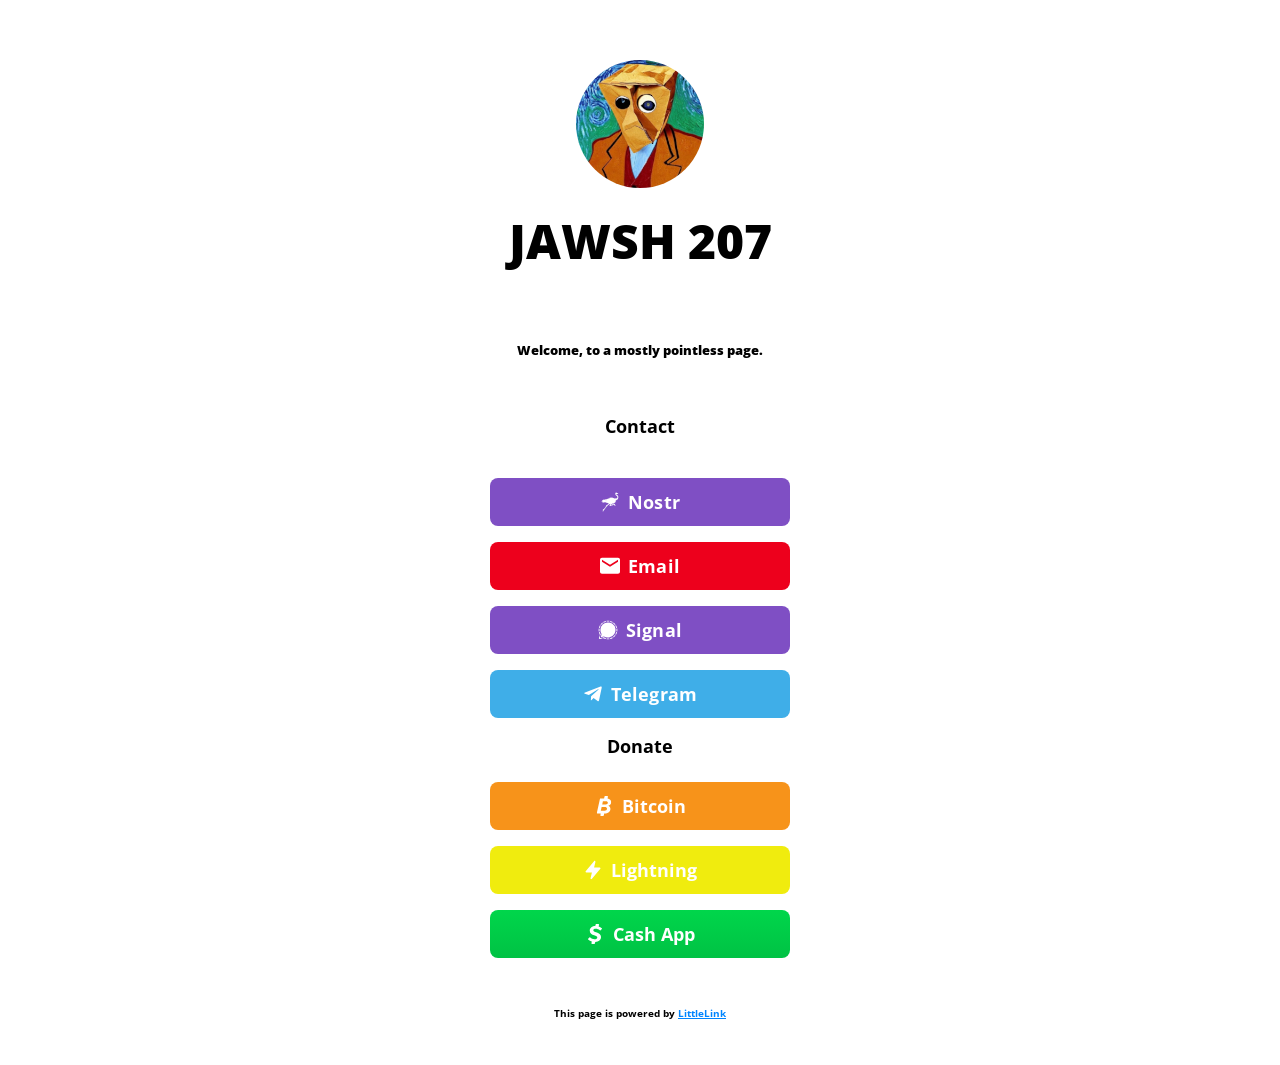
<file: index.html>
<!DOCTYPE html>
<html lang="en">

<head>
  <meta name="google-adsense-account" content="ca-pub-3721061134092374">

  <!-- Page Information
  –––––––––––––––––––––––––––––––––––––––––––––––––– -->
  <meta charset="utf-8">
  <title>JAWSH</title>
  <meta name="description" content="A mostly pointless page!">
  <meta name="author" content="JAWSH">
  <meta name="lightning" content="lnurlp:jawsh207@cash.app"/>
  <meta property="og:image" content="https://jawsh.xyz/images/avatar@2x.png" />
  <!-- Mobile Specific Metas
  –––––––––––––––––––––––––––––––––––––––––––––––––– -->
  <meta name="viewport" content="width=device-width, initial-scale=1">

  <!-- FONT
  –––––––––––––––––––––––––––––––––––––––––––––––––– -->
  <link href="https://fonts.googleapis.com/css?family=Open+Sans:400,600,700,800&display=swap" rel="stylesheet">


  <!-- CSS
  –––––––––––––––––––––––––––––––––––––––––––––––––– -->
  <link rel="stylesheet" href="css/normalize.css">

    <!-- Themes:
            Auto:   css/skeleton-auto.css
            Light:  css/skeleton-light.css
            Dark:   css/skeleton-dark.css
     -->
    <link rel="stylesheet" href="css/skeleton-auto.css">

    <!-- Brand Styles -->
    <link rel="stylesheet" href="css/brands.css">


  <!-- Favicon default images/avatar.png
  –––––––––––––––––––––––––––––––––––––––––––––––––– -->
  <link rel="icon" type="image/png" href="images/avatar.png">

</head>

<body>

  <!-- Primary Page Layout
  –––––––––––––––––––––––––––––––––––––––––––––––––– -->
  <div class="container">
    <div class="row">
      <div class="column" style="margin-top: 10%">

        <!-- 

          ## Getting Started with LittleLink
          

          You can add your own brand or others brands you may need in the `css/brands.css` file. 

          You can add custom icons to `images/icons/...`. It is recommended to use a 24x24 .SVG.

          Edit the "Your Image Here" section to add your own personal branding, like a picture of yourself or your brand logo!

          Edit the "Title" section to change the page heading. You can use something like your name, your social handle, or your brand name.

          Edit the "Short Bio" section tell users about yourself or your brand.

        -->

        <!-- Your Image Here -->
        <img src="images/avatar.png" class="avatar" srcset="images/avatar@2x.png 2x" alt="Logo">

        <!-- Title -->
        <h1>JAWSH 207<br><font size="2">Welcome, to a mostly pointless page.</font></h1>

        <!-- Short Bio -->
         <p><b>Contact</p>

        <!--

          ## Breaking down <a> attributes:
          
          1.) class="button button-default" | The first "button" here is telling this <a> tag that it should make this element a button and applies the default styling in `css/brands.css`.
          The second portion, button-default, is declaring the specific brand style you would like to apply. Here we're applying the "default" style and color.
          If you want to make this button to use the brand colors for Discord, just change "button-default" to "button-discord". Brands are found in `css/brands.css`. You can always edit & add your own there.

          2.) Replace the # in href="#" with the desired target URL for the button.

          3.) target="_blank" | This attribute opens links in a new tab. Remove this attribute to prevent links from opening in a new tab.

          4.) rel="noopener" | This attribute instructs the browser to navigate to the target resource without granting the new browsing context access to the document that opened it.
          This is especially useful when opening untrusted links. https://developer.mozilla.org/en-US/docs/Web/HTML/Link_types/noopener

          ## Breaking down the <img> attributes:
          
          1.) class="icon" | This class is telling the <img> tag that it should use the styling for icons found in `css/brands.css`.

          2.) src="icons/[icon_name].svg" | This defines the icon you would like to display from the icons/ folder. For example, you can change this to src="icons/discord.svg" to use the Discord icon.
          Add your own 24x24 icons to the "icons" folder to reference them. We recommend providing a SVG.

          3.) alt="Example Logo" | This alt attribute helps provides alternate text for an image, this can assist users who use screen readers. 

        -->
        
        <!-- Nostr -->
        <a class="button button-nostr" href="nostr:npub1jawsh2wrjk25urgx4qq65fam67nrrkdf4zjxrhcezv5v69g9gxwqyhnew7" target="_blank" rel="noopener">
            <img class="icon" src="images/icons/nostr.svg" alt="Nostr Logo">Nostr</a>
        <br>

        <!-- Email -->
        <a class="button button-email" href="mailto:jawsh@tuta.com" target="_blank" rel="noopener">
            <img class="icon" src="images/icons/email.svg" alt="Email Icon">Email</a>
        <br>
        
        <!-- Signal -->
        <a class="button button-nostr" href="https://signal.me/#eu/jbB9LQj6zc6LifL0RxUQnnjIcUDD-Mq3Su1wLIdkINx_OzHSikdEkJvYb5DxXmBn" target="_blank" rel="noopener">
            <img class="icon" src="images/icons/signal.svg" alt="Signal Icon">Signal</a>
        <br>

        <!-- Telegram -->
        <a class="button button-telegram" href="https://t.me/jawsh207" target="_blank" rel="noopener">
            <img class="icon" src="images/icons/telegram.svg" alt="Telegram Logo">Telegram</a>
        <br>
        
        Donate
        <br>
        <br>
        
        <!-- Bitcoin -->
        <a class="button button-bitcoin" href="bitcoin:bc1qw3a6c0857r0hpv4yhlqaf0hx5gmjr7xtmx9w5j" target="_blank" rel="noopener">
            <img class="icon" src="images/icons/btc.svg" alt="Bitcoin Logo">Bitcoin</a>
        <br>
        
        <!-- Lightning -->
        <a class="button button-lightning" href="lightning:jawsh207@cash.app" target="_blank" rel="noopener">
            <img class="icon" src="images/icons/lightning.svg" alt="Lightning Logo">Lightning</a>
        <br>

        <!-- Cash App Dollar -->
        <a class="button button-cashapp" href="https://cash.app/$jawsh207" target="_blank" rel="noopener">
            <img class="icon" src="images/icons/cashapp_dollar.svg" alt="Cash App Logo">Cash App</a>
        <br>
     
       
        <br>
        <!-- 
            Footer:
            This includes a link to privacy.html page which can be setup for your Privacy Policy.
            This also includes a link to the LittleLink repository to make forking LittleLink easier.
            You can edit or remove anything here to make your own footer.
        -->
        <p><font size="-3">This page is powered by <a href="https://littlelink.io" target="_blank" rel="noopener">LittleLink</a> </font></p>

      </div>
    </div>
  </div>

  <!-- End Document
  –––––––––––––––––––––––––––––––––––––––––––––––––– -->
</body>

</html>
</file>
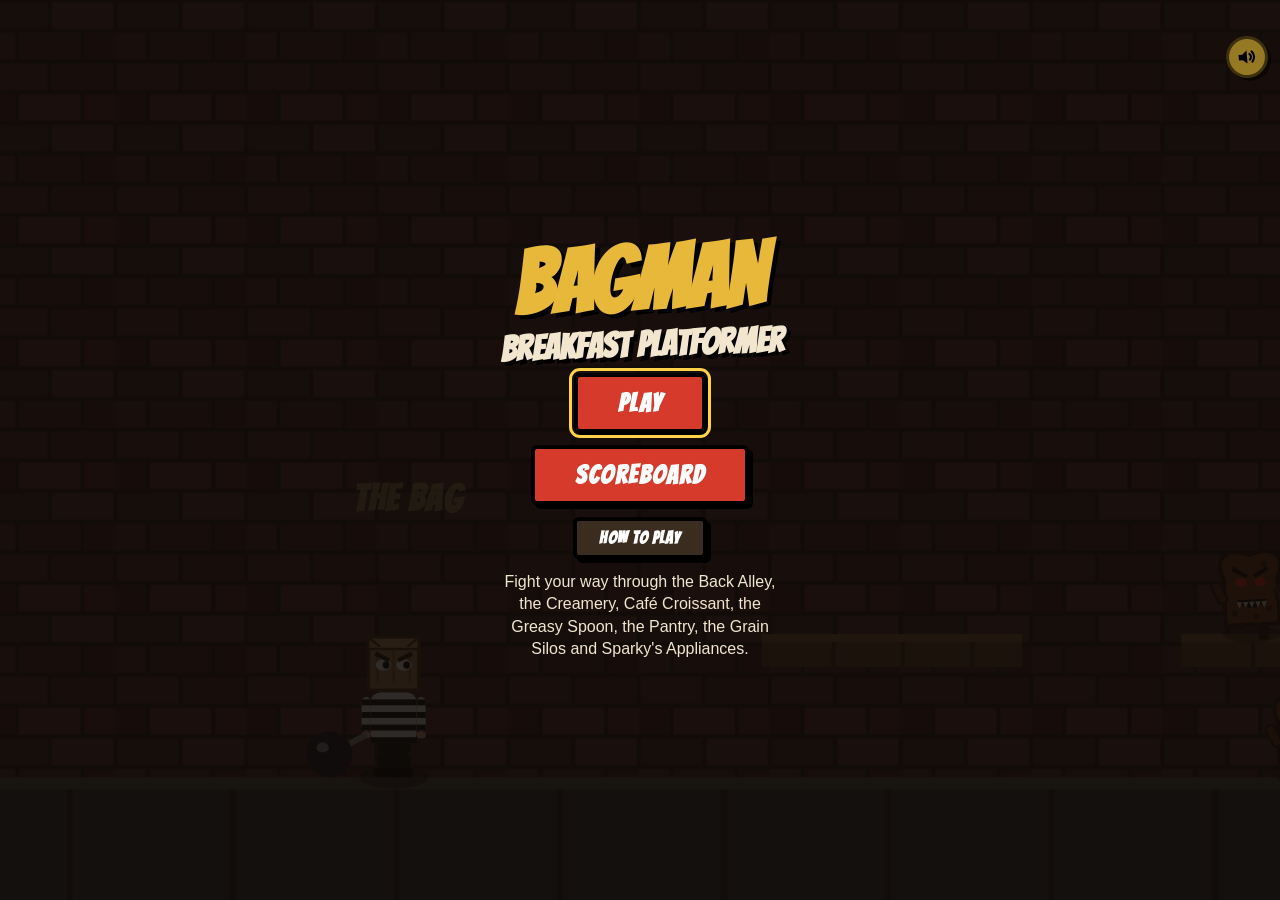
<file: play/bagman-platform.html>
<!DOCTYPE html>
<html lang="en"><head><meta charset="utf-8">
<meta name="viewport" content="width=device-width, initial-scale=1, viewport-fit=cover">
<meta name="apple-mobile-web-app-capable" content="yes">
<meta name="mobile-web-app-capable" content="yes">
<meta name="theme-color" content="#171210">
<script>
(function(){
  try{
    var here=location.href.split('#')[0].split('?')[0];
    var manifest={
      name:"Bagman: Breakfast Platformer",
      short_name:"Bagman",
      start_url:here,
      id:here,
      scope:here.substring(0,here.lastIndexOf('/')+1),
      display:"standalone",
      orientation:"landscape",
      background_color:"#171210",
      theme_color:"#171210",
      icons:[
        {src:"[data-uri]",sizes:"192x192",type:"image/png"},
        {src:"[data-uri]",sizes:"512x512",type:"image/png"}
      ]
    };
    var blob=new Blob([JSON.stringify(manifest)],{type:'application/manifest+json'});
    var link=document.createElement('link');
    link.rel='manifest';
    link.href=URL.createObjectURL(blob);
    document.head.appendChild(link);
  }catch(e){}
})();
</script>
<link rel="apple-touch-icon" href="[data-uri]">
<link rel="icon" href="[data-uri]">
<link rel="preconnect" href="https://fonts.gstatic.com" crossorigin>
<link rel="stylesheet" href="https://fonts.googleapis.com/css2?family=Bangers&display=swap">
<title>Bagman: Breakfast Platformer</title>
<!-- AdMob rewarded ads are handled entirely in showRewardedAd() below, via a native plugin global —
     AdMob has no web <script> tag of its own, so there's nothing to load here. -->
<style>
:root{color-scheme:dark;--bg:#171210;--ink:#f3e6cf;--gold:#e8b83a;--red:#d63a2a;--panel:#3a2c1e;box-sizing:border-box;padding-top:env(safe-area-inset-top,0px);padding-bottom:env(safe-area-inset-bottom,0px)}
html{height:100%;scroll-padding-top:env(safe-area-inset-top,0px);background:var(--bg)}
body{margin:0;height:100%;position:relative;overflow:hidden;background:var(--bg);color:var(--ink);font-family:"Trebuchet MS",Verdana,sans-serif;user-select:none;-webkit-user-select:none;touch-action:none}
canvas{position:absolute;inset:0;width:100%;height:100%;display:block}
#hud{position:absolute;top:8px;left:12px;right:12px;display:flex;justify-content:space-between;align-items:flex-start;font:900 18px 'Bangers',Impact,"Arial Black",sans-serif;letter-spacing:.04em;text-shadow:0 2px 0 #000;pointer-events:none}
#hl{display:flex;flex-direction:column;align-items:flex-start;gap:2px}
#hp{color:var(--red);letter-spacing:.08em}
#score{color:#ffd23a;font:400 21px 'Bangers',Impact,"Arial Black",sans-serif;letter-spacing:.07em;text-shadow:2px 2px 0 #000,-1px -1px 0 #000,1px -1px 0 #000,-1px 1px 0 #000}
#wt{display:flex;align-items:center;gap:6px}
#wbar{display:block;width:80px;height:12px;border:2px solid #fff;border-radius:7px;overflow:hidden;background:#0008}
#wf{display:block;height:100%;background:#3ac7f0}
#pad,#act{position:absolute;bottom:16px;display:flex;gap:6px;align-items:flex-end}
#pad{left:10px}#act{right:10px}
#pad button,#act button{width:72px;height:72px;border-radius:50%;border:3px solid rgba(243,230,207,.6);background:rgba(58,44,30,.35);color:#fff;font:900 12px 'Bangers',Impact,"Arial Black",sans-serif;touch-action:none;padding:0}
#pad{gap:10px}
#pad button{width:104px;height:104px;font-size:44px}
#act{gap:10px}
#act button{width:76px;height:76px;font-size:14px}
#act .j{width:104px;height:104px;font-size:19px}
button.on{background:var(--gold)!important;color:#000!important}
#btns{position:absolute;top:36px;right:12px;display:flex;gap:9px;z-index:5}
#mute,#pause{width:42px;height:42px;padding:0;display:flex;align-items:center;justify-content:center;border:3px solid rgba(0,0,0,.6);border-radius:50%;background:rgba(255,210,58,.55);box-shadow:3px 3px 0 rgba(0,0,0,.6);transform:rotate(-5deg)}
#pause{background:rgba(255,90,58,.55);transform:rotate(5deg)}
#mute:active,#pause:active{transform:translate(2px,2px);box-shadow:1px 1px 0 #000}
body.m #hud,body.m #pad,body.m #act,body.m #pause{display:none}
#ov{position:absolute;inset:0;display:flex;flex-direction:column;align-items:center;padding:24px;text-align:center;background:rgba(15,10,8,.86);overflow-y:auto}
.w{margin:auto;display:flex;flex-direction:column;align-items:center;gap:12px;max-width:100%}
#ov.hide{display:none}
h1{margin:0;font:900 clamp(44px,13vw,88px)/.92 'Bangers',Impact,"Arial Black",sans-serif;color:var(--gold);text-shadow:4px 4px 0 #000;transform:rotate(-2deg)}
h1 small{display:block;font-size:.4em;color:var(--ink);margin-top:8px}
#ov p{margin:0;max-width:32ch;line-height:1.4;font-size:16px}
h2{margin:6px 0 0;font:900 16px 'Bangers',Impact,"Arial Black",sans-serif;letter-spacing:.06em;color:var(--gold)}
h1.s{font-size:clamp(34px,10vw,54px);transform:none}
.g{display:flex;gap:6px}
.l{width:58px;height:58px;border:3px solid var(--ink);border-radius:8px;background:var(--panel);color:#fff;font:900 17px 'Bangers',Impact,"Arial Black",sans-serif;padding:0;line-height:1.25}
.l small{display:block;font:11px "Trebuchet MS",sans-serif;color:var(--gold)}
.l:disabled{opacity:.4}
table{border-collapse:collapse;font-size:15px}td{padding:2px 14px}
.b.r{font-size:17px;background:var(--panel);padding:8px 22px}
.b{font:900 26px 'Bangers',Impact,"Arial Black",sans-serif;letter-spacing:.06em;padding:12px 40px;border:4px solid #000;border-radius:6px;background:var(--red);color:#fff;box-shadow:4px 4px 0 #000}
button.b:active{transform:translate(3px,3px);box-shadow:1px 1px 0 #000}button.b:focus{outline:3px solid #ffd24a;outline-offset:2px}
/* always landscape: on touch devices held in portrait, the whole game is turned sideways */
@media (orientation:portrait) and (pointer:coarse){
  body{position:fixed;top:0;left:0;width:100vh;width:100dvh;height:100vw;height:100dvw;transform:rotate(90deg) translateY(-100%);transform-origin:0 0}
}
</style></head><body oncontextmenu="return false">
<canvas id="c"></canvas>
<div id="hud"><div id="hl"><span id="hp"></span><span id="score"></span></div><span id="sc"></span><span id="wt"><b id="wl"></b><i id="wbar"><u id="wf"></u></i></span></div>
<div id="pad"><button data-k="VL">◀</button><button data-k="VR">▶</button></div>
<div id="act"><button data-k="VW">SQUIRT</button><button data-k="VS">SWING</button><button data-k="VJ" class="j">JUMP</button></div>
<div id="btns"><button id="mute" tabindex="-1"></button><button id="pause" tabindex="-1"></button></div>
<div id="ov"></div>
<script>
// Tiny DOM shorthand, plus the canvas and its 2D drawing context used by everything below.
const $=i=>document.getElementById(i),cv=$('c'),ctx=cv.getContext('2d');
const HEAD='<svg viewBox="0 0 22 26" width="17" height="20" style="vertical-align:-4px;margin-left:5px"><rect x="1.5" y="2" width="19" height="22" fill="#b98a52" stroke="#2a1a0a" stroke-width="1.8"/><rect x="1.5" y="2" width="19" height="5" fill="#c99a5e" stroke="#2a1a0a" stroke-width="1.2"/><ellipse cx="7" cy="14" rx="3" ry="2.3" fill="#fff"/><ellipse cx="15" cy="14" rx="3" ry="2.3" fill="#fff"/><circle cx="7.6" cy="14.2" r="1.3" fill="#111"/><circle cx="15.6" cy="14.2" r="1.3" fill="#111"/><path d="M3 10L9 12.5M19 10L13 12.5" stroke="#2a1a0a" stroke-width="1.8" fill="none"/></svg>';let lastHud='',lastSc='',lastScore='',lastWf=-1,lastWl='';const hudHp=$('hp'),hudSc=$('sc'),hudScore=$('score'),hudWf=$('wf'),hudWl=$('wl');
const FONT="'Bangers',Impact,\"Arial Black\",sans-serif",GY=400,MAXW=50,SOAK_MAX=5; // a toaster short-circuits after 5 squirt hits
// Draws a filled ellipse (used everywhere for shadows, eyes, food, etc).
const ell=(x,y,rx,ry,c)=>{ctx.fillStyle=c;ctx.beginPath();ctx.ellipse(x,y,rx,ry,0,0,7);ctx.fill()};
let VW,VH,K,DPR,ty,S,L,E,puddles,parts,shots,wells,P,lvl=1,score=0,state='title',cam=0,shake=0,T=0,banner=0,exitX=0,best=0,brick,fx=null,cur=1,area=0,LT=0,blobs=[],PL=0,PR=0,eagles=[],items=[],pops=[],comix=[],kills=0,fq=0,fd=6,lives=3,cpX=0,cpOn=false,note=null,zones=[],TOASTY=60,adUsed=false,coins=[],movers=[],bounces=[],hazards=[],yolks=[];
const keys=new Set();
let prog={};try{prog=JSON.parse(localStorage.getItem('bagman-save'))||{}}catch(e){}

// Draws the small wobbling knife held by toast and butter (s = facing side, ph = animation phase).
function knife(s,ph,c){
  ctx.save();ctx.translate(s*13,-1);ctx.strokeStyle=c;ctx.lineWidth=3.5;ctx.lineCap='round';ctx.beginPath();ctx.moveTo(0,0);ctx.lineTo(s*5,-4);ctx.stroke();
  ctx.translate(s*5,-4);ctx.rotate(s*(.25+Math.sin(ph*1.3)*.3));ctx.fillStyle='#4a3a30';ctx.fillRect(-1.5,-7,3,9);
  ctx.fillStyle='#d7dde2';ctx.beginPath();ctx.moveTo(-2,-7);ctx.lineTo(2,-7);ctx.lineTo(2.5,-27);ctx.lineTo(-2,-25);ctx.fill();ctx.restore();
}
// Draws a pair of angled, angry eyebrows at height y.
function brows(y,c){ctx.strokeStyle=c;ctx.lineWidth=2;ctx.beginPath();ctx.moveTo(-9,y-4);ctx.lineTo(-2,y);ctx.moveTo(9,y-4);ctx.lineTo(2,y);ctx.stroke()}
// Shared "dying" fade/sink math used by every ground enemy's draw function (toast, butter, milk, egg):
// e.dis (0+) is how far into its death animation it is (burning away faster on a burner than melting/
// drowning elsewhere); dp is that progress clamped to [0,1], sink is how far it's sunk/slumped by sinkMul
// (each type's own full sink distance), and fade is its fading opacity. Centralized so every enemy's
// death-dissolve reads identically instead of re-deriving the same dur/dp/fade math per type.
function dissolve(e,sinkMul){const dur=e.hazT=='burner'?.6:1.5,dp=Math.min(1,(e.dis||0)/dur);return{dp,sink:dp*sinkMul,fade:1-dp*.7}}
// Shared bounce/squash/dissolve setup for the "soft hopping" enemies (butter, milk): opens a ctx.save(),
// translates to the enemy's position (sinking/fading as it dies, hopping/squashing as it bounces), scales
// about its own ground line so the bottom edge stays planted instead of drifting as it flattens, and draws
// its landing shadow. The caller draws its own body/face on top, then must close with
// ctx.globalAlpha=1;ctx.restore() itself (matching the save() here).
function softBounceBegin(e,sinkMul){
  const{dp,sink,fade}=dissolve(e,sinkMul);
  // e.bph (0→1) is a genuine bounce cycle driven by the update loop, not a free-running clock: it only
  // advances while the enemy is actually translating, and sits pinned at 0 (flat on the ground) the
  // instant it stops — so it can no longer read as floating in place. arc traces a true up-down parabola-
  // like path (0 at touchdown/takeoff, 1 at the apex). The landing squash is a separate short-lived
  // impact pulse (e.bsq) that decays on its own — it is NOT derived from bph/arc, which would otherwise
  // leave it permanently pinned at its most-flattened frame the whole time it stands still (e.g.
  // winding up next to the player), instead of relaxing back to a normal resting pose.
  const t=e.bph||0,arc=Math.sin(Math.PI*t);
  const hop=arc*9,squash=e.bsq||0; // squashes flat right at touchdown, stretches a little tall at the apex
  const gy=21,bsx=(e.r/15)*(1+dp*.35+squash*.22-arc*.08),bsy=(e.r/15)*(1-dp*.55-squash*.3+arc*.12);
  ctx.save();ctx.translate(e.x,e.y+sink-hop);
  // scale about the body's own ground line (gy), not its center, so squashing/stretching keeps the
  // bottom edge planted exactly on the ground instead of pulling it upward off the ground as it flattens
  ctx.translate(0,gy);ctx.scale(bsx,bsy);ctx.translate(0,-gy);
  ctx.globalAlpha=fade;
  ell(0,21,14,4.5+arc*2,`rgba(0,0,0,${(.35-arc*.18).toFixed(2)})`); // shadow tightens/darkens as it nears the ground
}
// Draws one toast enemy: legs, crust body, crumb texture, angry face, and its knife (regular or boss size).
function toast(e){
  const{dp,sink,fade}=dissolve(e,14); // sinks/burns away
  const s=(e.r/17)*(1-dp*.35);ctx.save();ctx.translate(e.x,e.y+sink);ctx.scale(s,s);ctx.globalAlpha=fade;
  ell(0,21,15,4.5,'rgba(0,0,0,.35)');const st=Math.sin(e.ph)*3;
  ctx.fillStyle='#2b1408';ctx.fillRect(-9,13,5,8+st);ctx.fillRect(4,13,5,8-st);
  ctx.rotate(Math.sin(e.ph)*.05);
  ctx.fillStyle=e.fl>0?'#fff':e.big?'#4a2410':'#7a431f';ctx.strokeStyle='#2b1408';ctx.lineWidth=2;
  ctx.beginPath();ctx.moveTo(-14,16);ctx.lineTo(-14,-8);ctx.bezierCurveTo(-20,-22,-8,-24,0,-20);ctx.bezierCurveTo(8,-24,20,-22,14,-8);ctx.lineTo(14,16);ctx.closePath();ctx.fill();ctx.stroke();
  ctx.fillStyle='rgba(30,12,4,.55)';for(const[x,y]of[[-8,-13],[7,-15],[-9,10],[9,8],[2,12]]){ctx.beginPath();ctx.arc(x,y,1.6,0,7);ctx.fill()}
  ell(-5,-6,3.2,2.4,'#ff2a1a');ell(5,-6,3.2,2.4,'#ff2a1a');brows(-9,'#160805');
  ctx.fillStyle='#160805';ctx.beginPath();ctx.moveTo(-8,3);ctx.quadraticCurveTo(0,12,8,3);ctx.closePath();ctx.fill();
  ctx.fillStyle='#f5ecd0';for(let i=-2;i<=2;i++){ctx.beginPath();ctx.moveTo(i*3.2-1.4,4.2);ctx.lineTo(i*3.2+1.4,4.2);ctx.lineTo(i*3.2,7.4);ctx.fill()}
  // two arms, one on each side — whichever one faces the player (matching e.side) is the one holding
  // the knife, via the existing knife() helper which already positions itself on that same side
  const armSwing=Math.sin(e.ph)*.15,armOut=.55; // held out and away from the body, not hanging straight down
  for(const sx of[-17,17]){
    ctx.save();ctx.translate(sx,-2);ctx.rotate(Math.sign(sx)*(armOut+armSwing));
    ctx.fillStyle=e.fl>0?'#fff':e.big?'#3a1c0c':'#6a3a18';ctx.strokeStyle='#2b1408';ctx.lineWidth=1.3;
    ctx.beginPath();ctx.roundRect(-2.5,-5,5,12,2.5);ctx.fill();ctx.stroke();
    ctx.restore();
  }
  knife(e.side,e.ph,'#4a2a14');
  if(e.big&&AREAS[area]=="The Grain Silos"){ // Tex, the Texas Toast Outlaw -- a costume worn only by this specific boss; everything else about this toast (stats, hazards, hurt(), the knife prop above) is the same toast() everyone else uses
    ctx.fillStyle='#8a5a2c';ctx.strokeStyle='#4a2e18';ctx.lineWidth=1.5;
    ctx.beginPath();ctx.ellipse(0,-24,17,5,0,0,7);ctx.fill();ctx.stroke(); // hat brim
    ctx.beginPath();ctx.moveTo(-8,-25);ctx.quadraticCurveTo(0,-40,8,-25);ctx.closePath();ctx.fill();ctx.stroke(); // hat crown
    ell(-13,-24,2,2,'#e8d8b0');ell(13,-24,2,2,'#e8d8b0'); // hat-band studs
    ctx.fillStyle='#c6281a';ctx.beginPath();ctx.moveTo(-9,2);ctx.lineTo(9,2);ctx.lineTo(0,14);ctx.closePath();ctx.fill(); // bandana
  }
  ctx.globalAlpha=1;ctx.restore();
}
// Draws one butter enemy, including the melting drips and its mouth glowing before it spits.
// Butter has no limbs at all — it gets around by hopping, bouncing higher and squashing flatter on
// landing, and keeps right on spitting butter at the player between hops.
function butter(e){
  softBounceBegin(e,15); // melts/boils away; see softBounceBegin() for the shared hop/squash/dissolve math
  ctx.fillStyle=e.fl>0?'#fff':'#f0c93a';ctx.strokeStyle='#8a6a10';ctx.lineWidth=2;
  ctx.beginPath();ctx.roundRect(-11,-17,22,38,6);ctx.fill();ctx.stroke(); // extends down to ground level now that there are no legs to do it
  ell(-4,-12,5,2.5,'rgba(255,240,150,.8)');ell(6,4,2.5,3,'rgba(255,240,150,.7)');
  ell(-5,-5,3.3,2.2,'#fff8d0');ell(5,-5,3.3,2.2,'#fff8d0');ell(-5+e.side,-5,1.4,1.4,'#222');ell(5+e.side,-5,1.4,1.4,'#222');
  brows(-8,'#5a4308');
  if(e.wu>0){const u=1-e.wu/.45;ell(e.side*2,6,3+u*3,2.5+u*3,'#7a4a08');ell(e.side*(6+u*5),5,2+u*5,2+u*4,'#ffe36a')}
  else{ctx.strokeStyle='#5a4308';ctx.beginPath();ctx.moveTo(-5,6);ctx.quadraticCurveTo(0,2,5,6);ctx.stroke()}
  if(e.big&&AREAS[area]=="The Creamery"){ // Duchess Blister, Queen of the Creamery -- a crown worn only by this specific boss; everything else about this butter (stats, hazards, hurt(), the bounce/spit above) is the same butter() everyone else uses
    ctx.fillStyle='#e8c23a';ctx.strokeStyle='#8a6a10';ctx.lineWidth=1.3;
    ctx.beginPath();ctx.moveTo(-10,-17);ctx.lineTo(-10,-24);ctx.lineTo(-5,-19);ctx.lineTo(0,-28);ctx.lineTo(5,-19);ctx.lineTo(10,-24);ctx.lineTo(10,-17);ctx.closePath();ctx.fill();ctx.stroke(); // scalloped crown band + points
    ctx.fillStyle='#c6281a';ell(0,-28,1.8,1.8,'#c6281a');ell(-10,-24,1.4,1.4,'#2f7fd6');ell(10,-24,1.4,1.4,'#2f7fd6'); // ruby tip, sapphire points
  }
  ctx.globalAlpha=1;ctx.restore();
}
// Draws one milk-carton enemy, the Grain Silos' own threat: a gable-top carton that hops/splashes toward
// the player exactly like butter does (same e.bph/e.bsq bounce-cycle fields, same wind-up/spit timing —
// just a "splash" instead of a spit), but with its own carton silhouette, label-stripe face and colors.
function milk(e){
  softBounceBegin(e,15); // melts/spills away; see softBounceBegin() for the shared hop/squash/dissolve math
  // the carton silhouette: a rectangular body topped by a folded gable peak, the way a real carton creases
  ctx.fillStyle=e.fl>0?'#fff':'#f5f3ea';ctx.strokeStyle='#8a8370';ctx.lineWidth=2;
  ctx.beginPath();ctx.moveTo(-11,21);ctx.lineTo(-11,-9);ctx.lineTo(-6,-20);ctx.lineTo(0,-26);ctx.lineTo(6,-20);ctx.lineTo(11,-9);ctx.lineTo(11,21);ctx.closePath();ctx.fill();ctx.stroke();
  ctx.strokeStyle='#c9c3b0';ctx.lineWidth=1.3;ctx.beginPath();ctx.moveTo(-6,-20);ctx.lineTo(6,-20);ctx.moveTo(0,-26);ctx.lineTo(0,-9);ctx.stroke(); // the gable's fold creases
  ctx.fillStyle=e.big?'#1a4fa0':'#2f7fd6';ctx.fillRect(-11,-4,22,8); // brand stripe
  for(const sx of[-5,3])ell(sx,0,2,2.6,'rgba(255,255,255,.5)'); // a couple of droplet icons on the stripe
  ell(-5,-5,3.3,2.2,'#eaf4fb');ell(5,-5,3.3,2.2,'#eaf4fb');ell(-5+e.side,-5,1.4,1.4,'#222');ell(5+e.side,-5,1.4,1.4,'#222');
  brows(-8,'#2a2a2a');
  if(e.wu>0){const u=1-e.wu/.45;ell(e.side*2,6,3+u*3,2.5+u*3,'#9ac8ea');ell(e.side*(6+u*5),5,2+u*5,2+u*4,'#eaf4fb')}
  else{ctx.strokeStyle='#2a2a2a';ctx.beginPath();ctx.moveTo(-5,6);ctx.quadraticCurveTo(0,2,5,6);ctx.stroke()}
  ctx.globalAlpha=1;ctx.restore();
}
// Draws the butter-knife boss (Sir Spreadsalot, the Back Alley's boss): a giant dinner knife with a
// butter smear along the blade, legless like butter -- it slides into position rather than walking.
function knifeBoss(e){
  const{dp,sink,fade}=dissolve(e,16); // the butter smear melts away as it's beaten
  const s=e.r/15;ctx.save();ctx.translate(e.x,e.y+sink);ctx.scale(s,s);ctx.rotate(Math.sin(e.ph)*.04);ctx.globalAlpha=fade;
  ell(0,34,19,5,'rgba(0,0,0,.35)');
  ctx.fillStyle=e.fl>0?'#fff':'#c9a96a';ctx.strokeStyle='#5a4420';ctx.lineWidth=1.5; // crossguard ("arms")
  ctx.beginPath();ctx.roundRect(-20,6,40,8,3);ctx.fill();ctx.stroke();
  ctx.fillStyle=e.fl>0?'#fff':'#4a3a30';ctx.strokeStyle='#241a12';ctx.lineWidth=2; // handle
  ctx.beginPath();ctx.roundRect(-7,14,14,22,5);ctx.fill();ctx.stroke();
  ctx.fillStyle=e.fl>0?'#fff':'#d7dde2';ctx.strokeStyle='#7a828a';ctx.lineWidth=2; // blade
  ctx.beginPath();ctx.moveTo(-9,6);ctx.lineTo(-9,-30);ctx.quadraticCurveTo(-9,-42,0,-44);ctx.quadraticCurveTo(9,-42,9,-30);ctx.lineTo(9,6);ctx.closePath();ctx.fill();ctx.stroke();
  ctx.strokeStyle='rgba(255,255,255,.6)';ctx.lineWidth=1.5;ctx.beginPath();ctx.moveTo(-5,2);ctx.lineTo(-5,-28);ctx.stroke(); // blade highlight
  ctx.fillStyle='#f0c93a';ctx.beginPath();ctx.moveTo(5,2);ctx.quadraticCurveTo(10,-10,6,-24);ctx.quadraticCurveTo(10,-30,7,-38);ctx.lineTo(3,-36);ctx.quadraticCurveTo(6,-28,3,-22);ctx.quadraticCurveTo(6,-10,1,0);ctx.closePath();ctx.fill(); // butter smear
  ell(-3,-14,3,2.3,'#ff2a1a');ell(3,-14,3,2.3,'#ff2a1a');brows(-18,'#5a4a30');
  ctx.strokeStyle='#5a4a30';ctx.lineWidth=1.6;ctx.beginPath();ctx.moveTo(-4,-6);ctx.quadraticCurveTo(0,-2,4,-6);ctx.stroke();
  ctx.globalAlpha=1;ctx.restore();
}
// Draws the greasy-spoon boss (Greasy Gus, the Greasy Spoon's boss): a giant metal spoon with a
// grease stain and a face in the bowl.
function spoon(e){
  const{dp,sink,fade}=dissolve(e,16);
  const s=e.r/15;ctx.save();ctx.translate(e.x,e.y+sink);ctx.scale(s,s);ctx.rotate(Math.sin(e.ph)*.04);ctx.globalAlpha=fade;
  ell(0,34,20,5,'rgba(0,0,0,.35)');
  ctx.fillStyle=e.fl>0?'#fff':'#8a8f94';ctx.strokeStyle='#4a4f54';ctx.lineWidth=2; // handle
  ctx.beginPath();ctx.roundRect(-5,2,10,34,4);ctx.fill();ctx.stroke();
  ctx.fillStyle=e.fl>0?'#fff':'#c2c8cc';ctx.strokeStyle='#4a4f54';ctx.lineWidth=2; // bowl
  ctx.beginPath();ctx.ellipse(0,-20,17,22,0,0,7);ctx.fill();ctx.stroke();
  ell(5,-14,7,9,'rgba(138,110,30,.5)'); // grease stain
  ell(-6,-28,4,7,'rgba(255,255,255,.5)'); // shine
  ell(-6,-22,3,2.4,'#ff2a1a');ell(6,-22,3,2.4,'#ff2a1a');brows(-27,'#4a4f54');
  ctx.strokeStyle='#4a4f54';ctx.lineWidth=1.6;ctx.beginPath();ctx.moveTo(-5,-10);ctx.quadraticCurveTo(0,-6,5,-10);ctx.stroke();
  ctx.globalAlpha=1;ctx.restore();
}
// Draws the French-toast boss (François, the French Toast Terror, Café Croissant's boss): an egg-dipped
// slice with a beret and a curly mustache, dripping syrup.
function frenchToast(e){
  const{dp,sink,fade}=dissolve(e,15);
  const s=e.r/16,arc=Math.sin(Math.PI*(e.bph||0));
  ctx.save();ctx.translate(e.x,e.y+sink);ctx.scale(s,s);ctx.globalAlpha=fade;
  ell(0,21,16,4.5,'rgba(0,0,0,.35)');
  ctx.fillStyle=e.fl>0?'#fff':'#d9a24a';ctx.strokeStyle='#6a4410';ctx.lineWidth=2; // golden, egg-dipped crust
  ctx.beginPath();ctx.moveTo(-15,18);ctx.lineTo(-15,-6);ctx.bezierCurveTo(-20,-20,-8,-23,0,-19);ctx.bezierCurveTo(8,-23,20,-20,15,-6);ctx.lineTo(15,18);ctx.closePath();ctx.fill();ctx.stroke();
  ctx.strokeStyle='rgba(120,70,10,.5)';ctx.lineWidth=1.5;for(const[x,y]of[[-7,-11],[6,-13],[-8,8],[8,6],[1,10]]){ctx.beginPath();ctx.arc(x,y,2,0,7);ctx.stroke()} // cinnamon speckles
  ctx.fillStyle='#d9a230';ctx.beginPath();ctx.moveTo(-12,-3);ctx.quadraticCurveTo(0,-9,12,-3);ctx.quadraticCurveTo(0,3,-12,-3);ctx.closePath();ctx.fill(); // beret
  ell(-5,0,3.2,2.4,'#2a1a0a');ell(5,0,3.2,2.4,'#2a1a0a');brows(-6,'#6a4410');
  ctx.strokeStyle='#6a4410';ctx.lineWidth=2;ctx.beginPath();ctx.moveTo(-6,8);ctx.quadraticCurveTo(-3,6,0,8);ctx.quadraticCurveTo(3,6,6,8);ctx.stroke(); // curly mustache
  ctx.fillStyle='rgba(140,70,10,.75)';ctx.beginPath();ctx.moveTo(-3,14);ctx.quadraticCurveTo(0,20,2,26+arc*2);ctx.quadraticCurveTo(4,20,1,14);ctx.closePath();ctx.fill(); // syrup drip
  ctx.globalAlpha=1;ctx.restore();
}
// Draws the player character, Bagman: legs, striped shirt/arms, and the rectangular paper-bag head.
function bag(){
  const x=P.x,y=P.y,wp=P.walk*10;
  ell(x,y+25,15,5,'rgba(0,0,0,.35)');
  // each leg is two hinged segments — thigh swings at the hip, shin bends at the knee, most bent while
  // the leg is swinging through (recovering backward-to-forward), nearly straight at either extreme.
  // Both hips sit close to center (not spread left/right) so the legs genuinely alternate — one forward,
  // one back — instead of both swinging toward the same side at once.
  for(const ph of[wp,wp+Math.PI]){
    const thigh=.45*Math.sin(ph),knee=.3*Math.max(0,-Math.sin(ph));
    ctx.save();ctx.translate(x+(ph===wp?-3:3),y+8);ctx.rotate(thigh); // hips spaced to fill the body's width
    ctx.fillStyle='#111';ctx.beginPath();ctx.roundRect(-4.25,0,8.5,7,2);ctx.fill(); // thigh, widened
    ctx.translate(0,7);ctx.rotate(knee);
    ctx.fillStyle='#111';ctx.beginPath();ctx.roundRect(-4.25,0,8.5,7,2);ctx.fill(); // shin, widened
    ctx.fillStyle='#000';ctx.beginPath();ctx.roundRect(-5.75,6,11.5,4,2);ctx.fill(); // foot, widened to match
    ctx.restore();
  }
  // the whole upper body (arms, torso, head) bounces slightly as a unit while walking, and each arm
  // gets a small counter-swinging sway — the legs stay on the ground and are unaffected by either
  const bounce=-Math.abs(Math.sin(wp))*1.8,uy=y+bounce,armSway=.2*Math.sin(wp);
  const ballSlotX=-P.face*12,gunSlotX=P.face*12;
  function arm(sx,sway){
    ctx.save();ctx.translate(x+sx,uy-10);ctx.rotate(sway);
    ctx.fillStyle='#f2f2f2';ctx.beginPath();ctx.roundRect(-2,0,4,15,2);ctx.fill();
    ctx.fillStyle='#111';for(let i=0;i<3;i++)ctx.fillRect(-2,1+i*5.5,4,2.6);
    ctx.fillStyle='#e8b090';ctx.beginPath();ctx.roundRect(-2,15,4,3,1.5);ctx.fill();
    if(sx===ballSlotX){ // query the canvas's own true transform right here, at the hand, so the
      // chain can never drift out of sync with however this arm actually gets drawn
      const m=ctx.getTransform();P.wx=m.a*0+m.c*16.5+m.e;P.wy=m.b*0+m.d*16.5+m.f;
      P.wxL=x+sx+16.5*Math.sin(sway); // the hand's logical (pre-transform) x, so the trailing ball
      // can be positioned relative to the actual hand instead of the body's center
    }
    ctx.restore();
  }
  // the gun arm draws BEFORE the torso, so its sway can carry it behind the body, same as a real arm
  // swinging past the torso would be partly hidden — the ball arm draws AFTER, so it's always visible
  arm(gunSlotX,-armSway);
  ctx.fillStyle='#f2f2f2';ctx.beginPath();ctx.roundRect(x-10,uy-12,20,22,4);ctx.fill();ctx.fillStyle='#111';for(let i=0;i<4;i++)ctx.fillRect(x-10,uy-9+i*5.5,20,2.6);
  ctx.fillStyle='#b98a52';ctx.strokeStyle='#5a3a1a';ctx.lineWidth=1.5;
  ctx.beginPath();ctx.rect(x-11,uy-36,22,23);ctx.fill();ctx.stroke();
  ctx.fillStyle='#c99a5e';ctx.fillRect(x-11,uy-36,22,5);ctx.strokeStyle='#5a3a1a';ctx.lineWidth=1;ctx.strokeRect(x-11,uy-36,22,5);
  ctx.beginPath();ctx.moveTo(x-11,uy-36);ctx.lineTo(x-6,uy-32);ctx.moveTo(x+11,uy-36);ctx.lineTo(x+6,uy-32);ctx.stroke();
  ctx.strokeStyle='#8a6136';ctx.lineWidth=1;ctx.beginPath();ctx.moveTo(x,uy-31);ctx.lineTo(x,uy-16);ctx.moveTo(x-7,uy-31);ctx.lineTo(x-7,uy-16);ctx.moveTo(x+7,uy-31);ctx.lineTo(x+7,uy-16);ctx.stroke();
  ell(x-4.5,uy-24,3.3,2.5,'#fff');ell(x+4.5,uy-24,3.3,2.5,'#fff');ell(x-4.5+P.face*1.2,uy-24,1.5,1.6,'#111');ell(x+4.5+P.face*1.2,uy-24,1.5,1.6,'#111');
  ctx.strokeStyle='#2a1a0a';ctx.lineWidth=1.8;ctx.beginPath();ctx.moveTo(x-8,uy-29);ctx.lineTo(x-2,uy-26);ctx.moveTo(x+8,uy-29);ctx.lineTo(x+2,uy-26);ctx.stroke();
  arm(ballSlotX,armSway); // always on top — can never look like it's vanished behind the torso
}


// Draws the super-soaker water gun held in Bagman's front hand.
// gt: 0 = holstered at the hip (hidden when not in use), 1 = fully drawn and raised to fire
function gun(gt){
  if(gt<=.01)return; // nothing to draw once fully holstered
  const GS=.68; // shrinks the whole gun down to a size proportionate with the character's arm
  const ox=(4+8*gt)*GS,oy=14-11*gt,ang=(1-gt)*1.3,sc=(.8+.2*gt)*GS; // slides up and out, un-rotating, as it's drawn
  ctx.save();ctx.translate(P.x+P.face*ox,P.y+oy);ctx.scale(P.face*sc,sc);ctx.rotate(ang);
  ctx.fillStyle='#c9660f';ctx.beginPath();ctx.moveTo(2,2);ctx.lineTo(-1,10);ctx.lineTo(2,9);ctx.lineTo(4,3);ctx.closePath();ctx.fill(); // angled grip
  ctx.fillStyle='#e8781a';ctx.beginPath(); // tapered body instead of a flat rectangle
  ctx.moveTo(0,1);ctx.lineTo(2,-4);ctx.lineTo(20,-5);ctx.lineTo(22,2);ctx.lineTo(20,4);ctx.lineTo(2,3);ctx.closePath();ctx.fill();
  ctx.fillStyle='#333';ctx.beginPath();ctx.roundRect(18,-2.5,7,5,1.5);ctx.fill(); // nozzle
  ctx.fillStyle='#3ac7f0';ctx.beginPath();ctx.roundRect(3,-11,11,8,2.5);ctx.fill(); // water tank, rounded
  ctx.fillStyle='rgba(255,255,255,.5)';ell(6,-9,2,1.4,ctx.fillStyle); // tank highlight
  ctx.restore();
}
// Draws the ball-and-chain: at rest it trails on the ground behind the character, right at foot level,
// bobbing gently as it's dragged along while walking — and released into the full swinging arc during
// an attack (P.sw > 0).
function ball(){
  // P.wx/P.wy were captured via the canvas's own getTransform() right at the hand, so they're true
  // pixel coordinates. Convert everything else to that same space and draw with the transform reset
  // to identity, so the chain can never end up in a different coordinate space than the hand. Drawing
  // at identity also strips out whatever scale was previously implicit (the body's 1.12x pop, and any
  // base canvas/DPR scale) — scl restores it, so sizes come out exactly as large as they used to.
  const m=ctx.getTransform(),toPx=(lx,ly)=>({x:m.a*lx+m.c*ly+m.e,y:m.b*lx+m.d*ly+m.f}),scl=Math.hypot(m.a,m.b);
  const hp=P.wx!=null?{x:P.wx,y:P.wy}:toPx(P.x-P.face*12,P.y+6);
  ctx.save();ctx.setTransform(1,0,0,1,0,0);
  if(P.sw<=0){
    const hop=Math.abs(Math.sin(P.walk*10)),bob=hop*4.5;
    const handLx=P.wxL!=null?P.wxL:P.x-P.face*12; // trail relative to the hand itself, not the body's center
    const bp=toPx(handLx-P.face*(16+hop*6),P.y+15-bob); // trails further behind, and even more so at the top of each hop
    ctx.strokeStyle='#9a9a9a';ctx.lineWidth=2.5*scl;ctx.beginPath();ctx.moveTo(hp.x,hp.y);ctx.lineTo(bp.x,bp.y);ctx.stroke();
    ell(bp.x,bp.y,10*scl,10*scl,'#1c1c20');ell(bp.x-3*scl,bp.y-3*scl,2.7*scl,2.2*scl,'rgba(255,255,255,.55)');
  }else{
    const bp=toPx(P.bx,P.by);
    ctx.strokeStyle='#9a9a9a';ctx.lineWidth=2.5*scl;ctx.setLineDash([3*scl,3*scl]);ctx.beginPath();ctx.moveTo(hp.x,hp.y);ctx.lineTo(bp.x,bp.y);ctx.stroke();ctx.setLineDash([]);
    ell(bp.x,bp.y,11*scl,11*scl,'#1c1c20');ell(bp.x-3.5*scl,bp.y-3.5*scl,3*scl,2.4*scl,'rgba(255,255,255,.55)');
  }
  ctx.restore();
}
// Draws one step of a climb tower (or its top attack platform), styled to match the current area.
// Draws a sliding tray platform: a flat rail with wheels, riding its own back-and-forth or up-down motion.
function moverPlat(m){
  const gc2=GC[area];
  ctx.fillStyle=gc2[1];ctx.strokeStyle='#2a2420';ctx.lineWidth=2;ctx.beginPath();ctx.roundRect(m.x,m.y,m.w,12,4);ctx.fill();ctx.stroke();
  ctx.fillStyle=gc2[2];ctx.fillRect(m.x+4,m.y+3,m.w-8,3);
}
// Draws a spring-loaded toaster-slot bounce pad, with a squash animation right after it's triggered.
function bouncePad(b){
  const sq=b.sq/.3,h=14-sq*8;
  ell(b.x,b.y+2,28,5,'rgba(0,0,0,.3)');
  ctx.fillStyle='#c9d1d5';ctx.strokeStyle='#4a525a';ctx.lineWidth=2;ctx.beginPath();ctx.roundRect(b.x-26,b.y-6,52,8,3);ctx.fill();ctx.stroke();
  ctx.strokeStyle='#e0b530';ctx.lineWidth=3;ctx.beginPath();
  for(let i=0;i<4;i++){const yy=b.y-8-i*(h/4);ctx.moveTo(b.x-14,yy);ctx.lineTo(b.x+14,yy-h/4)}
  ctx.stroke();
  ctx.fillStyle='#f5d04a';ctx.strokeStyle='#8a6a10';ctx.lineWidth=2;ctx.beginPath();ctx.roundRect(b.x-18,b.y-8-h,36,7,3);ctx.fill();ctx.stroke();
}
// Draws a glowing stove-burner hazard, pulsing with small rising heat particles.
function burner(hz){
  if(hz.type=='puddle'){wideButterPuddle(hz);return}
  if(hz.type=='butter'){moltenButter(hz);return}
  // a flat disc lying on the ground, not a circle seen from above — the coil rings use the same
  // squashed vertical scale as the base itself, instead of true (unsquashed) circles
  const g=.6+.4*Math.sin(T*6+hz.ph),ry=hz.r*.36;
  ell(hz.x,hz.y+2,hz.r+4,5,'rgba(0,0,0,.3)');
  ctx.fillStyle='#2a2a2a';ell(hz.x,hz.y,hz.r+5,ry+3,'#2a2a2a');
  ctx.strokeStyle=`rgba(255,${90+g*80|0},40,${.7+g*.3})`;ctx.lineWidth=3;
  ctx.beginPath();for(let i=0;i<3;i++)ctx.ellipse(hz.x,hz.y,hz.r-i*4.5,Math.max(1.5,ry-i*1.6),0,Math.PI*.1,Math.PI*1.8);ctx.stroke();
  ctx.fillStyle=`rgba(255,160,60,${.15+g*.15})`;ell(hz.x,hz.y-1,hz.r*1.4,ry*.9,ctx.fillStyle);
  for(let i=0;i<2;i++){const t2=(T*.7+i*.5+hz.ph)%1;ctx.globalAlpha=(1-t2)*.5;ell(hz.x+(i?6:-6),hz.y-10-t2*22,3-t2*2,5-t2*3,'#ffd9a0')}ctx.globalAlpha=1;
}
// Draws the wide molten-butter puddle a moving platform exists to carry you over — too wide to jump.
function wideButterPuddle(hz){
  const g=.5+.5*Math.sin(T*4+hz.ph),hw=hz.w/2;
  ell(hz.x,hz.y+2,hw+6,13,'#c98a10');
  ell(hz.x,hz.y,hw+2,11,'#f0c93a');
  ctx.fillStyle=`rgba(255,235,150,${.4+g*.25})`;ell(hz.x,hz.y-1,hw*.8,6,ctx.fillStyle);
  for(let i=0;i<6;i++){const t2=(T*.5+i*.31+hz.ph)%1,bx=hz.x-hw*.8+((i*73+hz.ph*40)%(hw*1.6));
    ctx.globalAlpha=Math.sin(t2*Math.PI);ell(bx,hz.y-1-t2*3,2.4-t2*1.2,1.8-t2,'#fff2a0')}ctx.globalAlpha=1;
  ctx.strokeStyle='rgba(120,80,10,.4)';ctx.lineWidth=1.5;ctx.beginPath();ctx.ellipse(hz.x,hz.y,hw+2,11,0,0,7);ctx.stroke();
}
// Draws a bubbling pool of molten butter: the Pantry's ground hazard.
function moltenButter(hz){
  const g=.6+.4*Math.sin(T*5+hz.ph);
  ell(hz.x,hz.y+1,hz.r+6,hz.r*.4+2,'#c98a10');
  ell(hz.x,hz.y,hz.r+4,hz.r*.38+2,'#f0c93a');
  ctx.fillStyle=`rgba(255,230,140,${.5+g*.3})`;ell(hz.x-hz.r*.3,hz.y-1,hz.r*.5,hz.r*.18,ctx.fillStyle);
  for(let i=0;i<3;i++){const t2=(T*.6+i*.33+hz.ph)%1,bx=hz.x+Math.sin(i*7+hz.ph)*hz.r*.5;
    ctx.globalAlpha=Math.sin(t2*Math.PI);ell(bx,hz.y-t2*4,2.5-t2*1.5,2-t2,'#fff2a0')}ctx.globalAlpha=1;
}
// Draws a small bobbing toast crumb collectible: a cluster of a few irregular crusty flecks.
function crumb(co){
  const b=Math.sin(T*3+co.ph)*3;ctx.save();ctx.translate(co.x,co.y+b);ctx.rotate(Math.sin(T*2+co.ph)*.4);
  ctx.strokeStyle='rgba(40,20,5,.4)';ctx.lineWidth=1;
  const bits=[[0,0,4.2],[-4.5,2,2.6],[3.8,2.4,2.2],[-1.5,-2.6,2.1]];
  for(const[bx,by,br]of bits){ctx.fillStyle=co.c;ctx.beginPath();ctx.arc(bx,by,br,0,7);ctx.fill();ctx.stroke()}
  ctx.fillStyle='rgba(255,230,170,.55)';ell(-1,-1,1.6,1.2,'rgba(255,230,170,.55)');
  ctx.restore();
}
// Draws a bagel enemy: an angry ring of dough that tenses up, then spins into a dashing roll —
// being round to begin with, it doesn't need to curl up the way the old croissant did.
function bagel(e){
  const s=e.r/15;ctx.save();ctx.translate(e.x,e.y);ctx.scale(s,s);
  ell(0,20,14,4,'rgba(0,0,0,.3)');
  const roll=e.roll,tense=e.wind>0;
  const seeds=[[-7,-2],[7,-3],[-3,-9],[4,-8],[-9,4],[9,3],[0,-11]];
  if(roll){
    for(let i=0;i<3;i++){ctx.globalAlpha=.35-i*.1;ell(-e.side*(8+i*7),2,11,11,'#e0b050')}ctx.globalAlpha=1;
    ctx.save();ctx.rotate(T*22*e.side);
    ctx.fillStyle=e.fl>0?'#fff':'#c9983a';ctx.strokeStyle='#7a4e1a';ctx.lineWidth=2;ell(0,0,12,12,ctx.fillStyle);ctx.beginPath();ell(0,0,12,12,null,'#7a4e1a',2);
    ell(0,0,5,5,'#5a3a16');
    ctx.fillStyle='#fff2d0';for(const[sx,sy]of seeds)ell(sx,sy,1.5,1,'#fff2d0');
    ctx.restore();
    ell(-4,-5,2.2,1.8,'#ff2a1a');ell(4,-5,2.2,1.8,'#ff2a1a');
  }else{
    ctx.rotate(Math.sin(e.ph)*.04); // a little walking wobble, so it reads as moving, not hovering
    const sq=tense?.85:1;ctx.scale(1,sq);
    const st=Math.sin(e.ph)*2.5; // short scurrying legs, planted right where the shadow is — no float gap
    ctx.fillStyle='#4a2e0a';ctx.fillRect(-7,10,4,9+st);ctx.fillRect(3,10,4,9-st);
    ctx.fillStyle='#2b1a06'; // feet taper to a point in the direction it's walking, instead of a flat block
    for(const[lx,ly]of[[-5,18+st*.4],[5,18-st*.4]]){ctx.beginPath();ctx.moveTo(lx-3,ly);ctx.lineTo(lx+3,ly);ctx.lineTo(lx+e.side*6,ly+3);ctx.closePath();ctx.fill()}
    ctx.fillStyle=e.fl>0?'#fff':'#c9983a';ctx.strokeStyle='#7a4e1a';ctx.lineWidth=2;
    ell(0,0,13,13,ctx.fillStyle);ctx.beginPath();ell(0,0,13,13,null,'#7a4e1a',2);
    ctx.fillStyle='#5a3a16';ell(0,4,5.5,5.5,'#5a3a16');
    ctx.fillStyle='rgba(240,208,144,.8)';ell(-6,-7,5,3,ctx.fillStyle);
    ctx.fillStyle='#fff2d0';for(const[sx,sy]of seeds)ell(sx,sy,1.6,1,'#fff2d0');
    ell(-4.5,-9,2.6,2.2,'#ff2a1a');ell(4.5,-9,2.6,2.2,'#ff2a1a');brows(-13,'#4a2e0a');
  }
  ctx.restore();
}
// Draws an egg enemy: a simple cracked-line shell with an angry face.
// A true egg curve (narrow, rounded top; full, round bottom), not a hand-guessed bezier — computed from
// r(φ)=R·cos(φ)·(1+k·sin(φ)), the standard smooth egg-profile formula, so it reads as an actual egg.
const EGG_PTS=[[0,-19],[1.9,-18.4],[3.9,-16.8],[5.9,-14.2],[8,-10.8],[9.9,-6.7],[11.4,-2.3],[12.4,2.3],[12.6,6.7],[11.8,10.8],[10,14.2],[7.3,16.8],[3.8,18.4],[0,19]];
function egg(e){
  const{dp,sink,fade}=dissolve(e,13),squat=1-dp*.5; // cracks and fries away
  // waddles and hops a bit more noticeably as it moves — a bigger wobble plus a small bounce and stretch
  const s=e.r/14,wob=Math.sin(e.ph)*.1,hop=Math.abs(Math.sin(e.ph))*2.4,stretch=Math.sin(e.ph)*.08;
  ctx.save();ctx.translate(e.x,e.y+sink-hop);ctx.scale(s*(1-stretch*.4),s*squat*(1+stretch));ctx.rotate(wob);ctx.globalAlpha=fade;
  ell(0,22+hop*.5,13,4,'rgba(0,0,0,.3)');
  ctx.fillStyle=e.fl>0?'#fff':'#f5f0e0';ctx.strokeStyle='#8a7a5a';ctx.lineWidth=2;
  ctx.beginPath();ctx.moveTo(...EGG_PTS[0]);
  for(const p of EGG_PTS)ctx.lineTo(...p);
  for(let i=EGG_PTS.length-2;i>=0;i--)ctx.lineTo(-EGG_PTS[i][0],EGG_PTS[i][1]);
  ctx.closePath();ctx.fill();ctx.stroke();
  ctx.strokeStyle='rgba(138,122,90,.6)';ctx.lineWidth=1.3;ctx.beginPath();ctx.moveTo(-5,-7);ctx.lineTo(-1,0);ctx.lineTo(-4,5);ctx.lineTo(2,11);ctx.stroke();
  ell(-4,2,2.4,2,'#ff2a1a');ell(4,2,2.4,2,'#ff2a1a');brows(-4,'#5a4a30');
  ctx.globalAlpha=1;ctx.restore();
}
// Draws a leftover yolk puddle from a cracked egg: stand in it and you get stuck, the ball swing destroys it.
function yolk(y){
  const burning=y.burn>0,charred=burning?1-Math.max(0,y.burn/1.1):0; // darkens and shrinks as it fries away
  const r=y.r*(burning?1-charred*.4:1);
  ell(y.x,y.y-1,r,r*.42,burning?`rgb(${232-charred*120|0},${170-charred*140|0},16)`:'#e8aa10');
  ell(y.x,y.y-2,r*.62,r*.3,burning?`rgb(${247-charred*150|0},${200-charred*170|0},30)`:'#f7c81e');
  ctx.fillStyle='rgba(255,240,170,.6)';ell(y.x-r*.2,y.y-3,r*.22,r*.1,ctx.fillStyle);
  ctx.fillStyle='rgba(255,255,255,.5)';for(const o of[-r*.7,r*.7])ell(y.x+o,y.y,4,2,ctx.fillStyle);
  if(burning)for(let i=0;i<2;i++){const t2=(T*.8+i*.5+y.x)%1;ctx.globalAlpha=(1-t2)*.4;ell(y.x+(i?r*.5:-r*.5),y.y-2-t2*16,2-t2,3-t2*2,'#8a7050')}ctx.globalAlpha=1;
}
// Draws the toaster's own patrol platform — a simple metal grate, the only thing up at that height.
function skyPlat(s){
  const x=s.x,y=s.y,w=s.w;
  ctx.fillStyle='#5e676c';ctx.fillRect(x,y,w,10);ctx.fillStyle='#454d52';ctx.fillRect(x,y,w,3);
  ctx.strokeStyle='#2e3438';ctx.lineWidth=1;for(let gx=x+10;gx<x+w;gx+=14){ctx.beginPath();ctx.moveTo(gx,y+3);ctx.lineTo(gx,y+10);ctx.stroke()}
  ctx.fillStyle='#2e3438';ctx.fillRect(x,y+10,4,4);ctx.fillRect(x+w-4,y+10,4,4);
}
// Draws an old stone well: the Grain Silos' water-refill station (this used to be the Back Alley's — see hydrant() above).
function well(w){
  ctx.save();ctx.translate(w.x,w.y);
  for(const x of[-21,16]){ctx.fillStyle='#6a4420';ctx.fillRect(x,-86,5,60);ctx.fillStyle='#8a5a2c';ctx.fillRect(x,-86,1.6,60)}
  ell(0,-28,23,7,'#6b6b64');ell(0,-28,18,5,'#2a8fb8');ell(-4,-29.5,8,1.8,'rgba(255,255,255,.4)');
  ctx.fillStyle='#7a4e26';ctx.fillRect(-23,-82,46,8);ctx.fillStyle='#c9a96a';for(let x=-14;x<=14;x+=4)ctx.fillRect(x,-82,2,8);
  ctx.strokeStyle='#4a2e18';ctx.lineWidth=3;ctx.beginPath();ctx.moveTo(23,-78);ctx.lineTo(31,-70);ctx.lineTo(31,-60);ctx.stroke();ell(31,-58,3,3,'#8a5a2c');
  ctx.fillStyle='#7a4a2a';ctx.beginPath();ctx.moveTo(-32,-84);ctx.lineTo(0,-108);ctx.lineTo(32,-84);ctx.closePath();ctx.fill();
  ctx.strokeStyle='#4a2a14';ctx.lineWidth=1.5;for(const[y,h]of[[-90,21.8],[-96,13.6],[-102,5.5]]){ctx.beginPath();ctx.moveTo(-h,y);ctx.lineTo(h,y);ctx.stroke()}
  ctx.strokeStyle='#a87a44';ctx.lineWidth=2;ctx.beginPath();ctx.moveTo(-32,-84);ctx.lineTo(0,-108);ctx.lineTo(32,-84);ctx.stroke();
  ctx.strokeStyle='#c9a96a';ctx.lineWidth=2;ctx.beginPath();ctx.moveTo(-8,-46);ctx.lineTo(0,-56);ctx.lineTo(8,-46);ctx.moveTo(0,-56);ctx.lineTo(0,-74);ctx.stroke();
  ctx.fillStyle='#8a5a2c';ctx.beginPath();ctx.moveTo(-8,-46);ctx.lineTo(8,-46);ctx.lineTo(6.5,-32);ctx.lineTo(-6.5,-32);ctx.closePath();ctx.fill();
  ctx.strokeStyle='#5a3a1a';ctx.lineWidth=1;ctx.beginPath();for(const x of[-4,0,4]){ctx.moveTo(x*1.2,-46);ctx.lineTo(x,-32)}ctx.stroke();
  ctx.fillStyle='#4a4a4c';ctx.fillRect(-7.7,-44,15.4,2);ctx.fillRect(-6.8,-36,13.6,2);ell(0,-46,8,2,'#3a2410');
  ctx.save();ctx.beginPath();ctx.rect(-23,-28,46,28);ctx.clip();ctx.fillStyle='#4a4a44';ctx.fillRect(-23,-28,46,28);
  for(let r=0;r<3;r++)for(let i=-1;i<3;i++){ctx.fillStyle=`hsl(40,4%,${46+((i*5+r*7+9)&3)*6}%)`;ctx.beginPath();ctx.roundRect(-23+i*15+(r%2)*7+.5,-28+r*9.4+.5,14,8.4,2.5);ctx.fill()}
  ctx.restore();
  ctx.strokeStyle='#a0a098';ctx.lineWidth=3;ctx.beginPath();ctx.ellipse(0,-28,23,7,0,0,Math.PI);ctx.stroke();
  ctx.restore();
}
// Draws a wall-mounted shop spigot: Sparky's Appliances' water-refill station.
function spigot(w){
  ctx.save();ctx.translate(w.x,w.y);
  ell(0,2,16,4,'rgba(0,0,0,.25)');
  ctx.fillStyle='#6a747c';ctx.strokeStyle='#3a4248';ctx.lineWidth=2; // wall plate
  ctx.beginPath();ctx.roundRect(-16,-62,32,62,3);ctx.fill();ctx.stroke();
  ctx.fillStyle='rgba(255,255,255,.18)';ctx.fillRect(-16,-62,3,62); // panel seam highlight
  ctx.fillStyle='#4a545c';ctx.beginPath();ctx.roundRect(-6,-40,12,12,2);ctx.fill(); // valve body
  ctx.strokeStyle='#8a949c';ctx.lineWidth=3;ctx.beginPath();ctx.moveTo(-12,-34);ctx.lineTo(12,-34);ctx.moveTo(0,-46);ctx.lineTo(0,-22);ctx.stroke(); // valve wheel spokes
  ell(0,-34,7,7,'rgba(0,0,0,0)');ctx.strokeStyle='#8a949c';ctx.lineWidth=2;ctx.beginPath();ctx.arc(0,-34,7,0,7);ctx.stroke(); // valve wheel rim
  ctx.strokeStyle='#8a949c';ctx.lineWidth=5;ctx.lineCap='round';ctx.beginPath();ctx.moveTo(0,-22);ctx.lineTo(0,-6);ctx.stroke(); // spout
  for(let k=0;k<2;k++){ctx.globalAlpha=.75;ell(0,-4+((T*26+k*13)%16),1.6,1.6,'#7fd6ff')}ctx.globalAlpha=1; // same drip cue as the other stations
  ctx.restore();
}
// Draws a fire hydrant: the Back Alley's water-refill station (the Back Alley used to use a well; a well now
// belongs to the Grain Silos instead — see the [hydrant,churn,espresso,sink,dispenser,well,spigot][area] dispatch in draw()).
function hydrant(w){
  ctx.save();ctx.translate(w.x,w.y);
  ell(0,2,16,4,'rgba(0,0,0,.25)');
  ctx.fillStyle='#8a1c14';ctx.beginPath();ctx.roundRect(-9,-6,18,6,2);ctx.fill(); // base flange
  ctx.fillStyle='#c6281a';ctx.strokeStyle='#5a0e08';ctx.lineWidth=2;
  ctx.beginPath();ctx.moveTo(-8,-6);ctx.lineTo(-8,-42);ctx.quadraticCurveTo(-8,-54,0,-56);ctx.quadraticCurveTo(8,-54,8,-42);ctx.lineTo(8,-6);ctx.closePath();ctx.fill();ctx.stroke();
  ctx.fillStyle='#8a1c14';ctx.fillRect(-8,-36,16,4);ctx.fillRect(-8,-22,16,4); // body bands
  for(const sx of[-1,1]){ctx.save();ctx.translate(sx*8,-30);ctx.rotate(sx*Math.PI/2); // side nozzle caps
    ctx.fillStyle='#c6281a';ctx.strokeStyle='#5a0e08';ctx.lineWidth=2;ctx.beginPath();ctx.roundRect(-3,-3,10,6,2);ctx.fill();ctx.stroke();
    ell(7,0,2.6,2.6,'#5a0e08');
    ctx.restore()}
  ctx.fillStyle='#e8d8b0';ctx.strokeStyle='#5a0e08';ctx.lineWidth=1.5; // top bolt/nut
  ctx.beginPath();ctx.moveTo(0,-62);ctx.lineTo(5,-56);ctx.lineTo(0,-50);ctx.lineTo(-5,-56);ctx.closePath();ctx.fill();ctx.stroke();
  ell(0,-56,2.4,2.4,'#8a1c14');
  ctx.fillStyle='rgba(255,255,255,.25)';ctx.fillRect(-6,-42,2.4,30); // highlight
  for(let k=0;k<2;k++){ctx.globalAlpha=.75;ell(-11,-30+((T*26+k*13)%16),1.6,1.6,'#7fd6ff')}ctx.globalAlpha=1; // a slow drip, matching the sink/dispenser's animated water cue
  ctx.restore();
}
// Draws a wooden butter churn: the Creamery's water-refill station.
function churn(w){
  ctx.save();ctx.translate(w.x,w.y);
  ell(0,2,17,4,'rgba(0,0,0,.25)');
  ctx.fillStyle='#8a5a2c';ctx.strokeStyle='#4a2e18';ctx.lineWidth=2; // tapered wood-stave barrel
  ctx.beginPath();ctx.moveTo(-15,-2);ctx.quadraticCurveTo(-18,-40,-13,-66);ctx.lineTo(13,-66);ctx.quadraticCurveTo(18,-40,15,-2);ctx.closePath();ctx.fill();ctx.stroke();
  ctx.strokeStyle='#5a3a1a';ctx.lineWidth=1;for(let x=-11;x<=11;x+=5.5){ctx.beginPath();ctx.moveTo(x*.95,-64);ctx.lineTo(x*1.15,-4);ctx.stroke()} // staves
  ctx.fillStyle='#4a4a4c';ctx.fillRect(-18,-50,36,6);ctx.fillRect(-16,-18,32,6); // metal hoops
  ctx.fillStyle='#c9a96a';ctx.strokeStyle='#4a2e18';ctx.lineWidth=2;ctx.beginPath();ctx.ellipse(0,-66,13,5,0,0,7);ctx.fill();ctx.stroke(); // lid
  ctx.strokeStyle='#8a5a2c';ctx.lineWidth=5;ctx.lineCap='round';ctx.beginPath();ctx.moveTo(0,-70);ctx.lineTo(0,-104);ctx.stroke(); // dasher rod
  ctx.fillStyle='#6a4420';ctx.beginPath();ctx.moveTo(-10,-104);ctx.lineTo(10,-104);ctx.lineTo(6,-96);ctx.lineTo(-6,-96);ctx.closePath();ctx.fill(); // dasher handle
  ctx.fillStyle='#5a3a1a';ctx.beginPath();ctx.roundRect(-4,-20,8,6,2);ctx.fill(); // spigot base
  ctx.fillStyle='#8a8370';ctx.fillRect(10,-19,8,4); // spigot tap
  for(let k=0;k<2;k++){ctx.globalAlpha=.75;ell(16,-10+((T*26+k*13)%16),1.6,1.6,'#7fd6ff')}ctx.globalAlpha=1; // same drip cue as the other stations
  ctx.restore();
}
// Draws a chrome espresso machine: Café Croissant's water-refill station.
function espresso(w){
  ctx.save();ctx.translate(w.x,w.y);
  ell(0,2,18,4,'rgba(0,0,0,.25)');
  ctx.fillStyle='#8a8f94';ctx.strokeStyle='#4a4f54';ctx.lineWidth=2; // body
  ctx.beginPath();ctx.roundRect(-18,-50,36,50,4);ctx.fill();ctx.stroke();
  ctx.fillStyle='#c2c8cc';ctx.fillRect(-18,-50,36,8); // top panel
  ell(-9,-46,3,2,'#2a8fb8');ell(9,-46,3,2,'#d6483a'); // dials
  ctx.fillStyle='#4a4f54';ctx.fillRect(-4,-38,8,16); // group head
  ctx.strokeStyle='#8a8f94';ctx.lineWidth=5;ctx.lineCap='round';ctx.beginPath();ctx.moveTo(-4,-22);ctx.lineTo(-4,-14);ctx.moveTo(4,-22);ctx.lineTo(4,-14);ctx.stroke(); // portafilter spouts
  ctx.fillStyle='#3a2a1a';ctx.beginPath();ctx.roundRect(-9,-16,18,8,2);ctx.fill(); // cup
  ctx.fillStyle='rgba(255,255,255,.3)';ctx.fillRect(-14,-46,2.5,34); // chrome highlight
  for(let k=0;k<2;k++){ctx.globalAlpha=.75;ell(-4,-18+((T*26+k*13)%14),1.6,1.6,'#7fd6ff')}ctx.globalAlpha=1; // same drip cue as the other stations
  ctx.restore();
}

// Draws the flying toaster enemy: wings, body, fork, and its short-circuit sparking state.
function toaster(e){
  const s=e.side||1,bob=Math.sin(e.ph*2)*2,fl=Math.sin(e.ph*3),f=e.fl>0;
  const sc=1.6*(e.r/24),shR=sc/1.6; // scales with e.r so the grounded Toastmaster 3000 boss (same draw function, much bigger e.r) renders giant; shR keeps the shadow in proportion
  ell(e.x,e.sf.y-2,24*shR,5*shR,'rgba(0,0,0,.25)');
  const g=e.chg?e.chg*(.65+.35*Math.sin(T*18)):0,mx=(a,b)=>`rgb(${a.map((v,i)=>(v+(b[i]-v)*g)|0)})`;
  ctx.save();ctx.translate(e.x+Math.sin(T*90)*1.6*(e.chg||0),e.y+bob+Math.cos(T*77)*1.2*(e.chg||0));ctx.scale(s*sc,sc);
  if(g>0){const gr=ctx.createRadialGradient(0,0,4,0,0,40);gr.addColorStop(0,`rgba(255,110,40,${.6*g})`);gr.addColorStop(1,'rgba(255,110,40,0)');ctx.fillStyle=gr;ctx.beginPath();ctx.arc(0,0,40,0,7);ctx.fill()}
  const wing=(px,py,a,c1,c2)=>{ctx.save();ctx.translate(px,py);ctx.rotate(a);ell(0,-14,5.5,15,c1);ell(-3.5,-11,3.5,11,c2);ell(3.5,-10,3.5,10,c2);ctx.restore()};
  wing(-3,-9,-.35+fl*.6,'#cfcfc4','#b9b9ae');
  ctx.lineWidth=2;ctx.strokeStyle='#4a525a';
  ctx.fillStyle=f?'#fff':mx([201,209,213],[255,106,42]);ctx.beginPath();ctx.roundRect(-20,-10,32,22,6);ctx.fill();ctx.stroke();
  ctx.fillStyle=f?'#fff':mx([154,164,170],[255,90,30]);ctx.beginPath();ctx.roundRect(10,-9,12,20,4);ctx.fill();ctx.stroke();
  ctx.fillStyle=f?'#fff':mx([230,235,238],[255,150,70]);ctx.beginPath();ctx.moveTo(-20,-10);ctx.lineTo(-15,-14);ctx.lineTo(19,-14);ctx.lineTo(22,-9);ctx.lineTo(10,-10);ctx.closePath();ctx.fill();ctx.stroke();
  ctx.fillStyle='#22262a';ctx.fillRect(-10,-13,11,2.5);ctx.fillRect(3,-13,11,2.5);
  ctx.fillStyle='#c88a4a';ctx.fillRect(-7,-19,4,7);ctx.fillRect(6,-19,4,7);ctx.fillStyle='#7a4a20';ctx.fillRect(-7,-19,4,1.5);ctx.fillRect(6,-19,4,1.5);
  ctx.fillStyle='rgba(255,255,255,.55)';ctx.fillRect(-17,-6,3,14);
  ctx.fillStyle='#22262a';ctx.fillRect(-4,-4,3,12);ell(-2.5,0,3,3,'#e04a3a');
  ell(14,-3,2.3,2.8,'#ff2a1a');ell(19,-3,2.3,2.8,'#ff2a1a');ctx.strokeStyle='#160805';ctx.lineWidth=1.8;ctx.beginPath();ctx.moveTo(11.5,-8);ctx.lineTo(16,-5.5);ctx.moveTo(21,-8);ctx.lineTo(17.5,-5.5);ctx.stroke();
  ctx.fillStyle='#22262a';ctx.fillRect(12,3,8,3);ctx.fillStyle='#f5ecd0';ctx.fillRect(13,3,1.6,1.8);ctx.fillRect(16,3,1.6,1.8);ctx.fillRect(19,3,1.2,1.8);
  wing(-8,-6,-.6-fl*.7,'#f7f7f0','#dcdcd2');
  const l=16+e.th*34;ctx.strokeStyle='#e0e6ea';ctx.lineWidth=2.5;ctx.beginPath();ctx.moveTo(10,12);ctx.lineTo(10+l,12);ctx.stroke();
  ctx.lineWidth=2;ctx.beginPath();ctx.moveTo(10+l,8);ctx.lineTo(10+l,16);for(const y of[8,12,16]){ctx.moveTo(10+l,y);ctx.lineTo(19+l,y)}ctx.stroke();
  ell(12,12,3.5,3.5,'#f7f7f0');
  ctx.restore();
}
// Draws a kitchen sink: the Greasy Spoon's water-refill station.
function sink(w){
  ctx.save();ctx.translate(w.x,w.y);
  ctx.fillStyle='#d9d3c0';ctx.fillRect(-26,-36,52,36);ctx.strokeStyle='#8f8977';ctx.lineWidth=2;ctx.strokeRect(-26,-36,52,36);ctx.strokeRect(-23,-32,21,29);ctx.strokeRect(2,-32,21,29);
  ctx.fillStyle='#8f8977';ctx.fillRect(-6,-22,3,9);ctx.fillRect(3,-22,3,9);
  ctx.fillStyle='#9aa3a8';ctx.fillRect(-30,-42,60,7);ctx.fillStyle='#c9d1d5';ctx.fillRect(-30,-42,60,2);
  ell(0,-40,19,3.5,'#5e676c');ell(0,-40.5,15,2.2,'#2a8fb8');
  ctx.fillStyle='#3a7fd6';ctx.fillRect(-23,-47,4,5);ctx.fillStyle='#d6483a';ctx.fillRect(-9,-47,4,5);
  ctx.strokeStyle='#d5dde1';ctx.lineWidth=4;ctx.lineCap='round';ctx.beginPath();ctx.moveTo(-14,-42);ctx.lineTo(-14,-62);ctx.quadraticCurveTo(-14,-72,-3,-72);ctx.quadraticCurveTo(6,-72,6,-62);ctx.lineTo(6,-58);ctx.stroke();
  ctx.strokeStyle='rgba(127,214,255,.85)';ctx.lineWidth=2.5;ctx.setLineDash([4,3]);ctx.lineDashOffset=-T*40;ctx.beginPath();ctx.moveTo(6,-57);ctx.lineTo(6,-41);ctx.stroke();ctx.setLineDash([]);
  ctx.restore();
}
// Draws a water cooler: the Pantry's water-refill station.
function dispenser(w){
  ctx.save();ctx.translate(w.x,w.y);
  ctx.fillStyle='#e6e9ec';ctx.fillRect(-17,-62,34,62);ctx.strokeStyle='#9aa3a8';ctx.lineWidth=2;ctx.strokeRect(-17,-62,34,62);
  ctx.fillStyle='#c9d1d5';ctx.beginPath();ctx.roundRect(-13,-56,26,32,3);ctx.fill();
  ctx.fillStyle='#3a8fd6';ctx.fillRect(-8,-46,6,9);ctx.fillStyle='#d6483a';ctx.fillRect(2,-46,6,9);
  ctx.fillStyle='#6b747a';ctx.fillRect(-14,-22,28,4);ctx.fillStyle='#4a5258';for(let x=-12;x<13;x+=4)ctx.fillRect(x,-21,2,2);
  ctx.fillStyle='#e6e9ec';ctx.fillRect(-7,-68,14,6);
  ctx.fillStyle='rgba(120,200,240,.7)';ctx.beginPath();ctx.roundRect(-15,-108,30,42,9);ctx.fill();ctx.strokeStyle='rgba(255,255,255,.7)';ctx.lineWidth=1.5;ctx.stroke();
  ctx.fillStyle='rgba(60,150,210,.55)';ctx.beginPath();ctx.roundRect(-14,-96,28,29,7);ctx.fill();ctx.fillStyle='rgba(255,255,255,.55)';ctx.fillRect(-10,-102,3,26);
  for(let k=0;k<3;k++){ctx.globalAlpha=.7;ell(-6+k*6,-70-((T*18+k*11)%24),1.8,1.8,'#fff')}ctx.globalAlpha=1;
  ctx.restore();
}
// Recomputes canvas size/scale for the current screen and rebuilds the brick/tile background pattern.
function resize(){const cw=cv.clientWidth,ch=cv.clientHeight;DPR=Math.min(devicePixelRatio||1,2);cv.width=cw*DPR;cv.height=ch*DPR;K=Math.min(cw/560,ch/440);VW=cw/K;VH=ch/K;ty=VH-460;PL=230/K;PR=270/K}
addEventListener('resize',resize);
const GC=[['#3a3630','#57524a','#2a2723'],['#a4aba8','#bec2bb','#73827d'],['#caa06a','#e8caa0','#8a6030'],['#b9b29c','#dcd5c0','#8f8977'],['#4a3320','#6b4a2c','#33200f'],['#5a4a22','#8a7034','#332810'],['#8a949c','#c2ccd2','#4a545c']];
// Pre-renders the seven areas' background wall/floor textures as repeating tile patterns.
const pats=[0,1,2,3,4,5,6].map(a=>{const c=document.createElement('canvas');c.width=64;c.height=60;const b=c.getContext('2d');
 if(a==0){b.fillStyle='#2a1a16';b.fillRect(0,0,64,60);for(let r=0;r<4;r++)for(let i=-1;i<2;i++){b.fillStyle=`hsl(8,${30+r*3}%,${20+((i*7+r*5+8)%4)*2.5}%)`;b.fillRect(i*32+(r%2)*16+1,r*15+1,30,13)}}
 else if(a==1){for(let y=0;y<2;y++)for(let x=0;x<2;x++){b.fillStyle=(x+y)%2?'#b0b8b5':'#bec2bb';b.fillRect(x*32,y*30,32,30);b.strokeStyle='#94a19b';b.lineWidth=2;b.strokeRect(x*32,y*30,32,30)}} // dairy-tile floor, the Creamery
 else if(a==2){for(let y=0;y<2;y++)for(let x=0;x<2;x++){b.fillStyle=(x+y)%2?'#2a2420':'#e8ddc8';b.fillRect(x*32,y*30,32,30)}} // black/cream bistro-tile floor, Café Croissant
 else if(a==3){for(let y=0;y<2;y++)for(let x=0;x<2;x++){b.fillStyle=(x+y)%2?'#2b6068':'#357078';b.fillRect(x*32,y*30,32,30);b.strokeStyle='#1d4a52';b.lineWidth=2;b.strokeRect(x*32,y*30,32,30)}} // the Greasy Spoon
 else if(a==4){for(let i=0;i<2;i++){b.fillStyle=i?'#3a2412':'#331f10';b.fillRect(i*32,0,32,60);b.fillStyle='#1a0e06';b.fillRect(i*32,0,2,60);b.fillStyle='#4a301a';b.fillRect(i*32+8,12+i*22,3,22)}} // the Pantry
 else if(a==5){b.fillStyle='#7a2a20';b.fillRect(0,0,64,60);for(let r=0;r<5;r++){b.fillStyle=r%2?'#8a3226':'#6e2219';b.fillRect(0,r*12,64,11);b.fillStyle='#4a1510';b.fillRect(0,r*12+11,64,1)}b.fillStyle='#e8d8b0';b.fillRect(30,0,3,60)} // red barn-board siding with a cream batten seam, the Grain Silos
 else{for(let i=0;i<2;i++){b.fillStyle=i?'#7a848c':'#6a747c';b.fillRect(i*32,0,32,60);b.fillStyle='rgba(255,255,255,.18)';b.fillRect(i*32+4,0,2,60);b.fillStyle='#4a545c';b.fillRect(i*32,0,32,2);b.fillRect(i*32,30,32,2)}} // brushed-steel appliance panels, Sparky's Appliances
 return ctx.createPattern(c,'repeat')});

/* ---------- audio: everything is synthesized live in code (original, no samples) ---------- */
let AC,mg,sfxG,musG,nb,muted=false,mTimer=null,mStep=0,mNext=0;const SD=60/132/2;
// Sets up the Web Audio graph (music/sfx gain nodes, noise buffer). Runs once, on the first tap.
function initAudio(){
  if(AC)return;
  try{AC=new(window.AudioContext||window.webkitAudioContext)();mg=AC.createGain();mg.gain.value=muted?0:.6;mg.connect(AC.destination);
    sfxG=AC.createGain();sfxG.gain.value=.7;sfxG.connect(mg);musG=AC.createGain();musG.gain.value=.16;musG.connect(mg);
    nb=AC.createBuffer(1,AC.sampleRate,AC.sampleRate);const d=nb.getChannelData(0);for(let i=0;i<d.length;i++)d[i]=Math.random()*2-1}catch(e){AC=null}
}
// Plays one synthesized tone: f=start frequency, d=duration, f2=optional pitch slide target.
function tone(f,d,ty='square',v=.2,f2=0,t0=0,dst=sfxG){
  if(!AC)return;const t=AC.currentTime+t0,o=AC.createOscillator(),g=AC.createGain();o.type=ty;o.frequency.setValueAtTime(f,t);
  if(f2)o.frequency.exponentialRampToValueAtTime(f2,t+d);g.gain.setValueAtTime(v,t);g.gain.exponentialRampToValueAtTime(.001,t+d);
  o.connect(g);g.connect(dst);o.start(t);o.stop(t+d+.02);
}
// Plays filtered white noise (used for whooshes, splats, static) through a sweeping filter.
function noise(d,v,fq,f2=0,ty='bandpass',t0=0,dst=sfxG){
  if(!AC)return;const t=AC.currentTime+t0,s=AC.createBufferSource(),f=AC.createBiquadFilter(),g=AC.createGain();s.buffer=nb;f.type=ty;f.frequency.setValueAtTime(fq,t);
  if(f2)f.frequency.exponentialRampToValueAtTime(f2,t+d);g.gain.setValueAtTime(v,t);g.gain.exponentialRampToValueAtTime(.001,t+d);
  s.connect(f);f.connect(g);g.connect(dst);s.start(t);s.stop(t+d+.02);
}
const sfx={
  jump:()=>tone(280,.16,'square',.18,640),land:()=>tone(130,.09,'sine',.3,60),whoosh:()=>noise(.22,.3,300,1600,'bandpass',.2),
  slam:()=>{noise(.35,.7,1000,70,'lowpass');tone(95,.3,'sine',.8,35)},squirt:()=>noise(.08,.14,2600,1800),click:()=>tone(160,.04,'square',.1),
  splat:()=>tone(700,.05,'triangle',.1,350),hit:()=>{tone(170,.13,'sawtooth',.25,60);noise(.08,.3,2000,600)},
  killT:()=>{noise(.16,.4,2600,500);tone(220,.16,'square',.2,80)},killB:()=>{tone(320,.22,'sine',.35,110);noise(.2,.25,900,300,'lowpass')},killM:()=>{tone(500,.12,'triangle',.25,700);noise(.18,.3,1800,400,'lowpass')},
  hurt:()=>{tone(420,.3,'sawtooth',.3,90);noise(.15,.3,1500,300)},plop:()=>tone(230,.1,'sine',.06,100),coin:()=>{tone(1100,.05,'square',.18,1500);tone(1500,.09,'square',.14,2000,.05)},boing:()=>tone(160,.35,'sine',.3,720),roll:()=>noise(.12,.3,500,1400,'lowpass'),crack:()=>{tone(300,.07,'square',.15,120);noise(.08,.25,2200,700)},sizzle:()=>{noise(.3,.3,3500,1200,'bandpass');tone(500,.12,'sawtooth',.12,900)},spit:()=>{tone(260,.14,'sawtooth',.15,120);noise(.1,.2,900,400,'lowpass')},stab:()=>tone(900,.08,'square',.12,500),zap:()=>tone(1800,.04,'square',.08,2600),short:()=>{tone(1400,.1,'square',.15,3000);tone(200,.15,'sawtooth',.1,50,.05)},boom:()=>{noise(.4,.5,300,60,'lowpass');tone(80,.35,'sine',.9,30)},lose:()=>[392,330,262].forEach((f,i)=>tone(f,.25,'sawtooth',.22,0,i*.13)),check:()=>[523,659,784,1047].forEach((f,i)=>tone(f,.2,'triangle',.25,0,i*.08)),screech:()=>{tone(1500,.3,'sawtooth',.1,800);tone(1200,.3,'square',.06,1700,.1)},eat:()=>[660,880,1100,1320].forEach((f,i)=>tone(f,.16,'triangle',.2,0,i*.07)),charge:()=>tone(180,1.8,'sawtooth',.1,900),eject:()=>{tone(120,.25,'sawtooth',.3,420);noise(.2,.3,1200,300)},bubble:()=>tone(380+Math.random()*420,.07,'sine',.12,1000),
  clear:()=>[523,659,784,1047].forEach((f,i)=>tone(f,.28,'square',.22,0,i*.11)),over:()=>[392,330,262,196].forEach((f,i)=>tone(f,.32,'sawtooth',.25,0,i*.2))
};
/* music: an original 4-bar chiptune loop in A minor (Am, F, C, E) at 132 BPM */
const BASS=[110,87.31,130.81,82.41],MEL=[[0,null,3,5,7,null,5,3],[-4,null,0,3,8,null,3,0],[3,null,7,10,15,null,10,7],[7,null,11,14,12,11,7,null]];
// Schedules one 16th-note step of the background music loop (bass note + optional melody note).
function playStep(s,t){
  const r=t-AC.currentTime,bar=s>>3,i=s&7,m=MEL[bar][i];
  tone(BASS[bar]*[1,1,2,1,1,2,1,2][i],SD*.9,'triangle',.9,0,r,musG);
  if(m!=null)tone(440*2**(m/12),SD*.85,'square',.35,0,r,musG);
  if(i==0||i==4)tone(140,.12,'sine',1,40,r,musG);
  if(i==2||i==6)noise(.09,.35,1800,0,'bandpass',r,musG);
  noise(.03,.12,7000,0,'highpass',r,musG);
}
// Starts the background music loop (a self-scheduling setInterval that stays a bit ahead of playback).
function musicStart(){if(!AC||mTimer)return;mStep=0;mNext=AC.currentTime+.1;mTimer=setInterval(()=>{while(mNext<AC.currentTime+.35){playStep(mStep,mNext);mNext+=SD;mStep=(mStep+1)&31}},80)}
// Stops the background music loop.
function musicStop(){clearInterval(mTimer);mTimer=null}
['pointerdown','keydown'].forEach(ev=>addEventListener(ev,()=>{initAudio();if(AC&&AC.state=='suspended')AC.resume()},true));
document.addEventListener('visibilitychange',()=>{if(document.hidden)pause();if(AC)document.hidden?AC.suspend():AC.resume()});
$('mute').addEventListener('click',e=>{setMuted(!muted);e.target.blur()});
$('pause').addEventListener('click',e=>{pause();e.target.blur()});

/* ---------- input ---------- */
const DIRK={KeyD:1,ArrowRight:1,VR:1,KeyA:-1,ArrowLeft:-1,VL:-1},lastTap={};
// Detects a double-tap on a direction key/button within 300ms to trigger the run-speed boost.
function tapDir(k){const d=DIRK[k];if(!d)return;const n=Date.now();if(lastTap[d]&&n-lastTap[d]<300&&P)P.run=d;lastTap[d]=n}
addEventListener('keydown',e=>{if(!e.repeat)tapDir(e.code);if(e.code=='Escape'||e.code=='KeyP'){state=='play'?pause():state=='pause'&&A.resume()}keys.add(e.code);if(e.code=='Space'||e.code.startsWith('Arrow'))e.preventDefault()});
addEventListener('keyup',e=>keys.delete(e.code));
document.querySelectorAll('#pad button,#act button').forEach(b=>{
  const k=b.dataset.k,u=()=>{keys.delete(k);b.classList.remove('on')};
  b.addEventListener('pointerdown',e=>{e.preventDefault();b.setPointerCapture(e.pointerId);keys.add(k);tapDir(k);b.classList.add('on')});
  b.addEventListener('pointerup',u);b.addEventListener('pointercancel',u);b.addEventListener('lostpointercapture',u);
});

/* ---------- level ---------- */
// Creates a fresh player-state object (position, health, ammo, timers) for a new run.
const mkP=()=>({x:80,y:GY-25,vx:0,vy:0,g:1,face:1,hp:5,inv:0,ammo:MAXW,sw:0,swc:0,wc:0,coy:0,jh:0,kb:0,walk:0,bx:0,by:0,sd:1,bounceT:0,gunT:0,wx:0,wy:0});
// Spawns one enemy: t = 't'/'b'/'f' (toast/butter/flying toaster), s = its home platform, zone = patrol area for flyers.
// THE single per-type config table — the one place that describes an enemy type, read by addE() (spawn
// stats), hurt() (kill sfx/particle color/score) AND the update loop's shared mechanics (see the
// et.freeze/et.soft/et.hazVuln flags below). Adding a new enemy type should mean adding ONE row here
// and nothing else, as long as it reuses these existing mechanics rather than inventing new ones:
//   - soft:true     opts into the butter/milk "hop, wind up, spit/splash, puddle on landing" mechanic
//                    (the e.bph/e.bsq bounce-cycle fields) — see the "et.soft" block in update().
//   - hazVuln:true   the enemy can be killed by ground hazards (burner coils / molten butter), dissolving
//                    away via e.dis — see the "et.hazVuln" block in update(). Give it hazFx/hazFxFast
//                    too (the burning-away particle colors) or it'll just reuse toast's.
//   - freeze:true    the enemy visually freezes in place (mv=0) once it starts dying — almost always
//                    paired with hazVuln:true (egg is the one exception: it dies to hazards but keeps
//                    waddling right up until it pops, so it's hazVuln without freeze).
// A brand-new *behavior* (not just a new skin on an existing one) still needs its own code, same as
// bagel's tense-up-and-roll AI did — these flags only cover the mechanics that already exist.
// 'f' (flying toaster) is the fallback/default entry, matching what the old ternary chains' final
// "else" branch always resolved to; it has none of the ground-enemy flags since it flies.
const ETYPE={
  t:{r:16,hp:3,sp:42,score:10,sfx:'killT',pc:['#7a431f','#c88a4a','#3b1e0d'],hazVuln:true,freeze:true,hazFx:['#f0c93a','#fff2a0'],hazFxFast:['#ff5a2a','#ffb02a','#fff2a0']},
  b:{r:14,hp:4,sp:30,score:15,sfx:'killB',pc:['#f5d04a','#ffe88a','#d9a92a'],soft:true,hazVuln:true,freeze:true,hazFx:['#ffe88a','#fff2b0'],hazFxFast:['#ffe88a','#fff','#c9eaff']},
  c:{r:15,hp:3,sp:36,score:12,sfx:'killT',pc:['#d9a24a','#f0c878','#8a5a1e']}, // bagel has no hazVuln -- it dodges every hazard instead (see its own avoidance check in update())
  g:{r:14,hp:4,sp:34,score:10,sfx:'killT',pc:['#fff','#f0e4c8','#f5c518'],hazVuln:true,hazFx:['#fff','#f5c518','#ffb02a']}, // no freeze:true -- eggs keep waddling right up until they crack, unlike toast/butter/milk. g's hp/score are moot: hurt() and addE() both special-case eggs (1 hp, cracks instead of a kill sfx) before this table is read
  m:{r:14,hp:4,sp:32,score:15,sfx:'killM',pc:['#f5f3ea','#eaf4fb','#2f7fd6'],soft:true,hazVuln:true,freeze:true,hazFx:['#eaf4fb','#dff0fb'],hazFxFast:['#eaf4fb','#fff','#2f7fd6']},
  f:{r:24,hp:4,sp:70,score:30,sfx:'killT',pc:['#c9d1d5','#5e676c','#ff5a3a']},
  // k/r/s/o below are boss-only (they only ever spawn via BOSS[area], always big) -- their r/hp/sp are
  // moot in practice since addE() overrides all three to the universal boss values whenever big is
  // true, but are still filled in for consistency / in case that ever changes.
  k:{r:16,hp:4,sp:34,score:20,sfx:'killT',pc:['#d7dde2','#f0c93a','#4a3a30'],hazVuln:true,freeze:true,hazFx:['#f0c93a','#fff2a0']}, // Sir Spreadsalot, the Butter Knife (Back Alley)
  r:{r:17,hp:3,sp:38,score:14,sfx:'killB',pc:['#d9a24a','#f0c878','#6a4410'],hazVuln:true,freeze:true,hazFx:['#d9a24a','#fff2a0']}, // François, the French Toast Terror (Café Croissant)
  s:{r:17,hp:4,sp:34,score:16,sfx:'killT',pc:['#c2c8cc','#eef0f2','#4a4f54'],hazVuln:true,freeze:true,hazFx:['#c2c8cc','#fff']}, // Greasy Gus, the Greasy Spoon (the Greasy Spoon)
  o:{r:24,hp:4,sp:70,score:40,sfx:'killT',pc:['#c9d1d5','#5e676c','#ff5a3a']} // the Toastmaster 3000 (Sparky's Appliances) -- a grounded appliance, not food, so no hazVuln/freeze
};
function addE(t,x,s,big,zone){
  const et=ETYPE[t];
  const r=big?34:et.r,f=t=='f'?0:t=='o'?r*1.1:21*r/(t=='t'?17:15); // 'o' (Toastmaster 3000) stands on the ground like any other enemy, but needs its own foot offset since its art isn't drawn around the same ground-line convention as toast/butter
  E.push({t,x,sf:s,big,r,foot:f,y:t=='f'?TOASTY:s.y-f,
    hp:t=='g'?1:big?12+lvl*2:et.hp+(lvl/8|0),
    sp:big?40:et.sp+lvl*(t=='t'?3:2),
    dir:Math.random()<.5?-1:1,side:1,kx:0,hc:0,fl:0,ph:Math.random()*6,pt:1,cd:1,wu:0,tt:0,th:0,eg:15,chg:0,cs:0,esc:0,blk:0,zone:zone||null,soak:0,sc:0,scT:0,vy:0,roll:0,wind:0,rollT:0,rdir:1,dis:0,hazT:null});
}
// Builds a themed climb tower (stepping platforms) plus the flat attack platform at its top, for one zone.
// Generates a new level: platform layout, exit/checkpoint, water stations, enemies, and toaster climb zones.
function newLevel(){
  area=(lvl-1)/10|0;L=3600+lvl*240;fq=0;fd=6;
  TOASTY=Math.max(40,-ty+34); // the toaster patrols hugging the true top of the visible screen
  S=[{x:0,w:L,y:GY}];let x=260,t=0;const tiers=[330,268,206];
  while(x<L-500){const w=100+Math.random()*160;S.push({x,w,y:tiers[t]});t=Math.max(0,Math.min(2,t+(Math.random()*3|0)-1));x+=w+40+Math.random()*70}
  exitX=L-120;cpX=Math.round(L/2);cpOn=false;note=null;
  PLATY=TOASTY+46; // the toaster's platform sits clearly below where it flies, never at the same height
  zones=[];
  if(lvl>=3){
    const zw=460,zgap=Math.max(2000,L/3.2|0);
    for(let zx=900;zx<L-700;zx+=zgap)zones.push({x0:zx,x1:Math.min(L-300,zx+zw)});
    if(!zones.length)zones.push({x0:Math.max(400,(L/2|0)-230),x1:Math.min(L-300,(L/2|0)+230)});
    // one flat platform per zone for the toaster to patrol — no steps up to it at all
    for(const z of zones)S.push({x:z.x0-10,w:(z.x1-z.x0)+20,y:PLATY,kind:'sky'});
    // clear out any ordinary platform that happened to land inside a zone, so the spring pad below
    // is the only way to reach the toaster's platform — nothing to jump up through on the way
    S=S.filter(s=>s.kind||s.y>=GY||!zones.some(z=>s.x<z.x1+20&&s.x+s.w>z.x0-20));
  }
  deoverlap(); // remove any platform that ended up touching/overlapping another before anything is placed on them
  addMovers(); // sliding trays + their molten-butter puddles, and clearing any alternate route — must run
               // before enemies are assigned to platforms, since this can remove platforms outright
  wells=[];
  const gap=Math.max(VW+100,760),span=L-1000,n=Math.min(3+(lvl>9?1:0)+(lvl>19?1:0),(span/gap|0)+1);
  // water-refill stations only ever sit on the ground floor (S[0]), never on an elevated platform —
  // whichever one appears (hydrant/churn/sink/dispenser/well) is purely a visual skin; all five share
  // the exact same refill range/rate, see the single shared "for(const w of wells)" update block below
  Array.from({length:n},()=>Math.random()*(span-(n-1)*gap)).sort((a,b)=>a-b).forEach((r,i)=>{const wx=500+r+i*gap;if(!propClear(wx,110))return;if(wx>S[0].x+35&&wx<S[0].x+S[0].w-35&&overheadClear(wx,S[0].y))wells.push({x:wx,y:S[0].y})});
  if(wells.some(w=>Math.abs(w.x-cpX)<110))cpX+=170;
  E=[];
  // a platform only ever holds as many enemies as actually fit on it with room to move and stay spaced
  // apart — at most 3, less on a narrow one, scaled from its own (already-varying) width
  const fitCap=s=>s===S[0]?Infinity:Math.max(0,Math.min(3,Math.floor((s.w-20)/60))); // a wider per-slot width now that platforms can reach 260px, so 3 never feels crowded
  for(let i=0,spawnTries=0;i<Math.round(8+lvl*2.6)&&spawnTries<400;spawnTries++){
    const tierCands=S.filter(st=>st.y<GY&&!st.kind&&st.x>450);
    let s,tries=0; // retry a few times on a full platform, then fall back to the open ground
    do{const pick=Math.random()<.5?S[0]:tierCands[Math.random()*tierCands.length|0];s=pick||S[0];tries++;}
    while(s!==S[0]&&E.filter(e=>e.sf===s).length>=fitCap(s)&&tries<15);
    if(s!==S[0]&&E.filter(e=>e.sf===s).length>=fitCap(s))s=S[0];
    const x=s===S[0]?450+Math.random()*(L-800):s.x+30+Math.random()*(s.w-60);
    // never start an enemy already standing in (or right next to) a hazard — nobody should hear something
    // die off-screen the instant a level begins
    if(hazards.some(h=>Math.abs(h.x-x)<(h.w?h.w/2:h.r)+180))continue;
    let t='t'; // the Back Alley (area 0) is toast-only; nothing below ever runs for it
    if(area>0){const r=Math.random();if(r>1-Math.min(.5,.1+lvl*.035))t='b'} // butter is introduced in the Creamery and stays in the mix for every area after
    if(area==4&&Math.random()<.3)t='c';else if(area==3&&Math.random()<.3)t='g';else if(area==5&&Math.random()<.3)t='m'; // bagels only in the Pantry, eggs only in the Greasy Spoon, milk cartons only in the Grain Silos
    addE(t,x,s,false);i++;
  }
  // every area's boss is one single named character (see BOSS/BOSSNAME below), not a multi-enemy group
  // fight -- adding a new area's boss means one more entry in each of those two arrays, nothing else
  if(lvl%10==0){
    let bx=L-450,bt=0;
    while(hazards.some(h=>Math.abs(h.x-bx)<(h.w?h.w/2:h.r)+180)&&bt++<20)bx-=90; // nudge clear of any hazard
    addE(BOSS[area],bx,S[0],true);
  }
  if(lvl>=3){
    let slots=2;
    zones.forEach(z=>{if(slots>0){addE('f',z.x0+40+Math.random()*(z.x1-z.x0-80),S[0],false,z);slots--}else fq++});
  }
  addExtras();
  puddles=[];shots=[];parts=[];blobs=[];eagles=[];items=[];pops=[];comix=[];yolks=[];kills=0;cam=-PL;banner=2;Object.assign(P,{x:80,y:GY-25,vx:0,vy:0,g:1,inv:0,sw:0,sf:S[0]});
}
// Sliding tray platforms exist for exactly one reason: carrying the player over a stretch of ground-level
// molten butter wide enough that it can't be jumped. Each one always sits on true ground, low enough to
// reach with an ordinary jump from either side, and is the *only* platform anywhere near the puddle —
// every other bit of terrain within jumping distance of it gets cleared away so there's no way around.
// Runs before wells/enemies are placed, since it can remove platforms outright.
function addMovers(){
  movers=[];hazards=[];
  const inZone=x=>zones.some(z=>x>z.x0-60&&x<z.x1+60);
  const clearOf=(x,y,w,h)=>S.every(s=>!(x<s.x+s.w+10&&x+w>s.x-10&&y<s.y+h+10&&y+h>s.y-10));
  const JUMP=220; // a generous upper bound on how far a full running jump can carry the player
  const moverCount=Math.min(4,1+(lvl/4|0)),clearZones=[],moverSpans=[]; // tracks each mover's full travel footprint
  for(let i=0,tries=0;i<moverCount&&tries<60;tries++){
    const puddleX=300+Math.random()*(L-900),pw=340+Math.random()*90, // a measured max running jump covers ~215px; this stays far past it, so it's never jumpable
      w=110,G=26+Math.random()*14, // the equal gap the platform parks at, short of the puddle, on each side
      ax=pw/2+G+w/2, x0=puddleX-w/2, // anchor (left-edge) travel: derived so both parked ends sit G before/after the puddle
      y0=GY-40-Math.random()*45; // always within easy, guaranteed jump range of the ground
    if(inZone(puddleX-pw/2)||inZone(puddleX+pw/2)||Math.abs(puddleX-cpX)<180||hazards.some(h=>Math.abs(h.x-puddleX)<pw+120))continue;
    if(!clearOf(x0-ax-10,y0-10,ax*2+w+20,26))continue;
    // never let two moving platforms' travel paths overlap, even with their own puddles pulling them close
    const spanLo=x0-ax-20,spanHi=x0+ax+w+20;
    if(moverSpans.some(([a,b])=>spanLo<b&&spanHi>a))continue;
    moverSpans.push([spanLo,spanHi]);
    hazards.push({x:puddleX,y:GY,w:pw,ph:Math.random()*6,type:'puddle',cd:0});
    movers.push({x:x0,y:y0,x0,y0,ax,ay:0,sp:.7+Math.random()*.3,ph:Math.random()*6,w,dx:0,dy:0,mv:true});
    clearZones.push([puddleX-pw/2-JUMP,puddleX+pw/2+JUMP]);i++;
  }
  // strip any other platform within jumping distance of a puddle's edges, so the sliding tray is the only way across
  if(clearZones.length)S=S.filter(s=>s.y>=GY||s.kind=='sky'||!clearZones.some(([a,b])=>s.x<b&&s.x+s.w>a));
}
// Scatters the common platformer extras: collectible crumbs, sliding tray platforms, toaster-spring
// bounce pads, and stove-burner hazards. Each is placed with a simple rejection check against existing
// platforms so they don't end up buried inside the terrain.
function addExtras(){
  coins=[];bounces=[]; // movers/puddle hazards were already built earlier by addMovers()
  const inZone=x=>zones.some(z=>x>z.x0-60&&x<z.x1+60);
  const hazType='burner'; // small standalone hazards are always burner coils; the only molten-butter danger is the wide, un-jumpable puddle paired with a moving platform
  // toaster-spring bounce pads: one per zone, always sitting right on the ground directly below the
  // toaster's own platform — the spring is the *only* way up there, so its launch speed is computed to
  // guarantee it reaches that exact height, however high PLATY ends up being on this device
  for(const z of zones){
    let x=(z.x0+z.x1)/2;
    if(!propClear(x,140)){const alt=[z.x0+70,z.x1-70].find(ax=>propClear(ax,140));if(alt!=null)x=alt}
    const rise=GY-PLATY,vy=-Math.sqrt(2*1500*rise)*1.08; // 8% margin so it always clears
    bounces.push({x,y:GY,sq:0,vy});
  }
  // other ground hazards not paired with a mover: a couple per level, more on later levels. Never dropped
  // right next to an enemy that's already spawned there — nothing should die the instant a level starts.
  const hazCount=1+(lvl/8|0);
  for(let i=0,tries=0;i<hazCount&&tries<40;tries++){
    const x=500+Math.random()*(L-1000),home=S.filter(s=>!s.kind&&x>s.x+26&&x<s.x+s.w-26&&overheadClear(x,s.y,60)).sort((a,b)=>b.y-a.y)[0];
    if(!home||inZone(x)||Math.abs(x-cpX)<140||!propClear(x,120))continue;
    if(E.some(e=>!e.zone&&Math.abs(e.x-x)<180))continue;
    hazards.push({x,y:home.y,r:17,ph:Math.random()*6,type:hazType});i++;
  }

}
// Removes any platform whose footprint touches or overlaps another (favors keeping climb-tower/attack platforms over plain filler platforms).
function deoverlap(){
  const thick=16,rects=S.map(s=>({s,x0:s.x,x1:s.x+s.w,y0:s.y,y1:s.y+thick}));
  const rank=s=>s.y>=GY?2:s.kind?1:0; // ground always wins, climb/sky beats plain tiers
  const drop=new Set();
  for(let i=1;i<S.length;i++)for(let j=i+1;j<S.length;j++){
    if(drop.has(S[i])||drop.has(S[j]))continue;
    const a=rects[i],b=rects[j];
    if(a.x0<b.x1&&a.x1>b.x0&&a.y0<b.y1&&a.y1>b.y0){ // AABB overlap
      const loser = rank(S[i])<=rank(S[j]) ? S[i] : S[j];
      drop.add(loser);
    }
  }
  if(drop.size)S=S.filter(s=>!drop.has(s));
}
/* ---------- menus, progress, pause ---------- */
const AREAS=['The Back Alley','The Creamery','Café Croissant','The Greasy Spoon','The Pantry','The Grain Silos',"Sparky's Appliances"],NL=70,LPA=10;
// Each area's single boss enemy (the type letter spawned at big:true on every lvl%10==0 level) and the
// name/title shown on the level-start banner for that boss fight -- see the "A BOSS GUARDS THE EXIT"
// banner code in draw(). Adding a new area's boss means one more entry in each array, nothing else.
const BOSS=['k','b','r','s','c','t','o'];
const BOSSNAME=['SIR SPREADSALOT, THE BUTTER KNIFE','DUCHESS BLISTER, QUEEN OF THE CREAMERY','FRANÇOIS, THE FRENCH TOAST TERROR','GREASY GUS, THE GREASY SPOON','BARON BAGEL, THE RING LEADER','TEX, THE TEXAS TOAST OUTLAW',"THE TOASTMASTER 3000"];
// Formats a level number as "area-level" (e.g. 12 -> "2-2"); stars() renders a 0-3 star rating as text.
const lab=n=>(((n-1)/LPA|0)+1)+'-'+((n-1)%LPA+1),stars=n=>'★'.repeat(n)+'☆'.repeat(3-n);
// Writes saved progress (best score/stars per level) to the browser's localStorage.
const save=()=>{try{localStorage.setItem('bagman-save',JSON.stringify(prog))}catch(e){}};
// Replaces the overlay's contents with the given menu HTML.
const panel=h=>{$('ov').className='';$('ov').innerHTML='<div class="w">'+h+'</div>';const fb=$('ov').querySelector?.('button');if(fb)fb.focus()};
// Builds one menu button's HTML: a=action name, t=label text, v=optional value, c=extra CSS class.
const B=(a,t,v,c)=>`<button class="b ${c||''}" data-a="${a}"${v!=null?` data-v="${v}"`:''}>${t}</button>`;
// Builds the small SVG icons used by the mute/pause buttons.
const IC=b=>'<svg viewBox="0 0 24 24" width="22" height="22">'+b+'</svg>',SPK='<path d="M3 9h4l5-4v14l-5-4H3z" fill="#000"/>',
  ICON={on:IC(SPK+'<path d="M15 9a4 4 0 0 1 0 6M17.5 6.5a8 8 0 0 1 0 11" fill="none" stroke="#000" stroke-width="2.4" stroke-linecap="round"/>'),
        off:IC(SPK+'<path d="M15 9l6 6M21 9l-6 6" stroke="#000" stroke-width="2.6" stroke-linecap="round"/>'),
        pause:IC('<rect x="5.5" y="4" width="4.8" height="16" rx="1" fill="#000"/><rect x="13.7" y="4" width="4.8" height="16" rx="1" fill="#000"/>')};
$('mute').innerHTML=ICON.on;$('pause').innerHTML=ICON.pause;
// Toggles audio mute on/off and updates the speaker icon.
function setMuted(m){initAudio();muted=m;if(mg)mg.gain.value=m?0:.6;$('mute').innerHTML=m?ICON.off:ICON.on}
// Shows the title screen (Play / Scoreboard) with the how-to-play text.
function mainMenu(){state='menu';musicStop();panel('<h1>BAGMAN<small>Breakfast Platformer</small></h1>'+B('levels','PLAY')+B('score','SCOREBOARD')+B('help','HOW TO PLAY',null,'r')+'<p>Fight your way through the Back Alley, the Creamery, Café Croissant, the Greasy Spoon, the Pantry, the Grain Silos and Sparky\'s Appliances.</p>')}
function helpMenu(){state='menu';musicStop();panel('<h1 class="s">HOW TO PLAY</h1><p>'+[
  'A/D or the arrows move, W or the jump button jumps — double-tap a direction to run.',
  'SWING slams the ball and chain in front of you. SQUIRT fires your water gun; refill at fire hydrants, churns, espresso machines, sinks, dispensers, wells and shop spigots.',
  'Jump on toast, butter or milk cartons to squash them. 5 squirts short out a flying toaster — its platform is high up, with a ground spring the only way to reach it.',
  'Burner coils kill toast, butter, eggs and milk cartons outright; the wide molten butter pools only toast, butter and milk cartons can enter — eggs turn away from those, bagels turn away from everything. None of this earns you points — but a well-placed toaster explosion still does.',
  'The Back Alley has only toast to deal with. The Creamery is where butter shows up for the first time, hopping toward you and splashing on landing. Pantry bagels tense up and roll into a dashing spin at you. The Greasy Spoon\'s eggs crack into a sticky yolk when killed — smash it with the ball and chain, or let a coil fry it away on its own. The Grain Silos\' milk cartons bounce toward you and splash on landing, just like butter.',
  'Each area ends in a boss fight against its own named character — Sir Spreadsalot, Duchess Blister, François, Greasy Gus, Baron Bagel, Tex and the Toastmaster 3000 — tougher and bigger, but fought the exact same way as their regular-sized kin.',
  'Defeated toast drops crumbs for points. Every 5th kill while hurt brings a food delivery; a boss kill brings a full meal.',
  'A checkpoint sits at each level\'s midpoint. 3 lives a run — lose all your hearts and you respawn there.',
  'A connected gamepad also works, menus included: stick or d-pad to move or navigate, A to jump or confirm, X to swing, B or Y to squirt, Start to pause.'
].join('</p><p>')+'</p>'+B('menu','BACK',null,'r'))}
// Shows the level-select screen: 7 areas x 10 levels, locked until the previous level is cleared.
function levelsMenu(){
  state='menu';musicStop();let h='<h1 class="s">SELECT LEVEL</h1>';
  AREAS.forEach((a,i)=>{h+='<h2>'+(i+1)+'. '+a+'</h2><div class="g" style="flex-wrap:wrap;max-width:340px;justify-content:center">';
    for(let j=1;j<=LPA;j++){const n=i*LPA+j,ok=n==1||prog[n-1],d=prog[n];
      h+=`<button class="l" data-a="start" data-v="${n}"${ok?'':' disabled'}>${i+1}-${j}<small>${!ok?'🔒':d?stars(d.st):j==LPA?'BOSS':'NEW'}</small></button>`}
    h+='</div>'});
  panel(h+B('menu','BACK',null,'r'));
}
// Shows the scoreboard: best score and stars per level, plus totals and a reset-save option.
function scoreMenu(){
  state='menu';let tot=0,st=0,h='<h1 class="s">SCOREBOARD</h1>';
  AREAS.forEach((a,i)=>{h+='<h2>'+a+'</h2><table>';
    for(let j=1;j<=LPA;j++){const d=prog[i*LPA+j];if(d){tot+=d.s;st+=d.st}h+=`<tr><td>${i+1}-${j}</td><td>${d?stars(d.st):'—'}</td><td>${d?d.s:'—'}</td></tr>`}
    h+='</table>'});
  panel(h+'<p>Total score <b>'+tot+'</b> &nbsp; Stars <b>'+st+'/'+NL*3+'</b><br>Stars come from hearts left at the exit.</p>'+B('menu','BACK',null,'r')+B('reset','RESET SAVE',null,'r'));
}
// Begins playing level n. keep=true carries over current health/lives (used for "NEXT LEVEL"); otherwise it's a fresh run with full health and 3 lives.
function start(n,keep){cur=lvl=n;score=0;LT=0;const hp=keep&&P?P.hp:5;if(!keep)lives=3;P=mkP();P.hp=hp;newLevel();state='play';$('ov').className='hide';initAudio();musicStart()}
// Shows the pause menu (Resume / Restart / Levels / Sound).
function pause(){
  if(state!='play')return;state='pause';keys.clear();musicStop();
  panel('<h1>PAUSED</h1><p>Level '+lab(lvl)+', '+AREAS[area]+'</p>'+B('resume','RESUME')+B('restart','RESTART')+B('levels','LEVELS')+B('snd','SOUND: '+(muted?'OFF':'ON'),null,'r'));
}
// Shows the game-over screen. Sends the player back to the area's first level unless they've already beaten that area's boss before.
function over(){
  state='over';musicStop();sfx.over();adUsed=false;
  const areaStart=area*10+1,bossLvl=area*10+10,areaDone=!!prog[bossLvl],backTo=areaDone?cur:areaStart;
  panel('<h1>YOU\'RE<br>TOAST</h1><p>Out of lives on level '+lab(lvl)+'<br>Score '+score+(areaDone?'':'<br>Area not finished — back to '+lab(areaStart))+'</p>'+B('watchAd','\uD83D\uDCFA WATCH AD: +1 LIFE')+B('start','TRY AGAIN',backTo)+B('levels','LEVELS',null,'r'))
}
// CHANGE ME: these are Google's public AdMob *test* ad unit IDs (safe to ship as-is during development —
// they always serve a test creative and never earn real money). Swap in the real ones once there's an
// actual AdMob account/app. The AdMob App ID itself doesn't go here at all — it's declared in the native
// project config once this page is wrapped (the <meta-data> entry in AndroidManifest.xml, or the
// GADApplicationIdentifier key in Info.plist), not in this HTML file.
const ADMOB_REWARDED_AD_UNIT={android:'ca-app-pub-3940256099942544/5224354917',ios:'ca-app-pub-3940256099942544/1712485313'};
// PLACEHOLDER for a real rewarded-ad SDK. AdMob is a native SDK, not a web script, so there's nothing to
// load in <head> — once this page is wrapped in a native shell (Capacitor/Cordova) with an AdMob plugin
// installed, that plugin exposes a global (window.AdMob below; match this to whatever plugin you actually
// install) which this function calls directly: prepare the rewarded ad for the platform's ad unit ID,
// show it, and only call onComplete() from the plugin's own reward event — never optimistically. Until
// that wrapper exists (including here, in a plain web preview), window.AdMob is simply undefined, so this
// falls back to a simulated wait so testing/play is never blocked on having a real native build.
function showRewardedAd(onComplete){
  const WAIT=15; // seconds the player must wait with the ad on screen before the reward unlocks, fallback path only
  if(window.AdMob&&window.AdMob.prepareRewardVideoAd){
    panel('<h1>AD BREAK</h1><p id="adMsg">Loading ad\u2026</p>');
    const adId=/android/i.test(navigator.userAgent)?ADMOB_REWARDED_AD_UNIT.android:ADMOB_REWARDED_AD_UNIT.ios;
    let done=false;
    const cleanup=()=>{document.removeEventListener('admob.rewardvideo.reward',onReward);document.removeEventListener('admob.rewardvideo.loadfail',onFail);document.removeEventListener('admob.rewardvideo.exit',onFail)};
    const onReward=()=>{if(done)return;done=true;cleanup();onComplete()};
    const onFail=()=>{if(done)return;done=true;cleanup();const m=$('adMsg');if(m)m.textContent='(No ad available right now)';setTimeout(onComplete,900)};
    document.addEventListener('admob.rewardvideo.reward',onReward);
    document.addEventListener('admob.rewardvideo.loadfail',onFail);
    document.addEventListener('admob.rewardvideo.exit',onFail);
    try{window.AdMob.prepareRewardVideoAd({adId});window.AdMob.showRewardVideoAd()}catch(e){onFail()}
    return;
  }
  // fallback: no native AdMob plugin present (plain web page / preview) — simulate the wait so play isn't blocked
  panel('<h1>AD BREAK</h1><p id="adMsg">(Ad space \u2014 AdMob not available here)</p><p>Reward unlocks in <span id="adT">'+WAIT+'</span>\u2026</p>');
  let t=WAIT;
  const iv=setInterval(()=>{
    t--;const el=$('adT');if(el)el.textContent=t;
    if(t<=0){clearInterval(iv);onComplete()}
  },1000);
}
// Actually grants the reward: one life, full health/ammo, and resumes play at the checkpoint (or level start).
function grantExtraLife(){
  lives=1;P.hp=5;P.ammo=MAXW;P.inv=2.5;
  const x=cpOn?cpX:80;
  Object.assign(P,{x,y:GY-25,vx:0,vy:0,g:1,sf:S[0]});
  blobs=[];shots=[];
  cam=Math.max(-PL,Math.min(L-VW+PR,x-VW*.4));
  note={txt:'EXTRA LIFE!',l:2};sfx.check();
  state='play';$('ov').className='hide';musicStart();
}
function offerAd(){if(adUsed)return;adUsed=true;showRewardedAd(grantExtraLife)}
// Shows the level-cleared screen: tallies score/stars, saves best results, and unlocks the next level/area.
function clear(){
  state='clear';musicStop();sfx.clear();
  const tb=Math.max(0,Math.round(L/50-LT))*3,st=P.hp>=4?3:P.hp>=2?2:1;score+=P.hp*20+tb;
  const o=prog[lvl],nb=!o||score>o.s;prog[lvl]={s:nb?score:o.s,st:Math.max(st,o?o.st:0)};save();const last=lvl>=NL;
  panel('<h1>'+(last?'BREAKFAST<br>BEATEN!':lab(lvl)+'<br>CLEARED')+'</h1><p>Score <b>'+score+'</b>'+(nb?', new best!':'')+'<br>'+stars(st)+' &nbsp; Time '+LT.toFixed(1)+'s'+(lvl%LPA==0&&!last?'<br>Area cleared! The next area is unlocked.':'')+'</p>'+(last?'':B('next','NEXT LEVEL'))+B('retry','REPLAY',null,'r')+B('levels','LEVELS',null,'r'));
}
// Maps every menu button's data-action name to the function it should call.
const A={levels:levelsMenu,score:scoreMenu,menu:mainMenu,help:helpMenu,start:v=>start(+v),next:()=>start(cur+1,true),retry:()=>start(cur),restart:()=>start(cur),watchAd:offerAd,
  resume(){state='play';$('ov').className='hide';musicStart()},
  snd(v,b){setMuted(!muted);b.textContent='SOUND: '+(muted?'OFF':'ON')},
  reset(v,b){if(b.dataset.c){prog={};save();scoreMenu()}else{b.dataset.c=1;b.textContent='TAP AGAIN TO CONFIRM'}}};
let fsTried=0;
// On the very first tap, best-effort requests fullscreen and a landscape orientation lock.
function goFS(){
  if(fsTried)return;fsTried=1;
  try{const d=document.documentElement,r=(d.requestFullscreen||d.webkitRequestFullscreen).call(d),lock=()=>screen.orientation.lock('landscape').catch(()=>{});
    if(r&&r.then)r.then(lock).catch(()=>{});else lock()}catch(e){}
  try{screen.orientation.lock('landscape').catch(()=>{})}catch(e){}
}
$('ov').addEventListener('click',e=>{const b=e.target.closest('button');if(b&&b.dataset.a){goFS();initAudio();A[b.dataset.a](b.dataset.v,b)}});

/* ---------- combat ---------- */
// Spawns a small particle burst (hit effects, footprints, splashes) at (x,y) using colors cs.
function burst(x,y,cs,n,sq){for(let i=0;i<n;i++){const a=Math.random()*6.3,v=60+Math.random()*180;parts.push({x,y,vx:Math.cos(a)*v,vy:Math.sin(a)*v-60,l:.6+Math.random()*.4,c:cs[i%cs.length],s:2+Math.random()*3,sq})}}
// Finds whichever platform sits directly beneath world point (x,y); used to track "which floor is this enemy on".
// Keeps wells/sinks/dispensers, bounce pads and hazards from ever landing on top of or too close to one
// another. Each existing prop's own footprint (a wide puddle's half-width, say) is respected, not just its center point.
// A standing object (well/sink/dispenser, a burner) has real height, so make sure no other platform
// sits in the space directly above it before placing one there — nothing should visually poke through it.
function overheadClear(x,y,h=115){return S.every(s=>s.y>=y||!(x+35>s.x&&x-35<s.x+s.w&&s.y>y-h))}
function propClear(x,minDist){
  return !wells.some(w=>Math.abs(w.x-x)<minDist)
      && !hazards.some(h=>Math.abs(h.x-x)<(h.w?h.w/2:0)+minDist)
      && !bounces.some(b=>Math.abs(b.x-x)<minDist);
}
function under(x,y){let b=S[0];for(const p of S)if(x>=p.x&&x<=p.x+p.w&&p.y>=y&&p.y<b.y)b=p;return b}
// A charged-up toaster ejects two regular toast, which fall to ground level and start patrolling.
function eject(e){
  for(const k of[-1,1]){addE('t',Math.max(12,Math.min(L-12,e.x+k*14)),S[0],false);const n=E[E.length-1];n.y=e.y+8;n.fall=1;n.vy=-260;n.kx=k*260;n.dir=k}
  burst(e.x,e.y+10,['#ff8a3a','#ffd24a','#c88a4a'],14,1);sfx.eject();shake=Math.max(shake,5);
}
/* ---------- bald eagle food deliveries ---------- */
// Runs whenever an enemy dies: updates the kill counter and may trigger a bald-eagle food delivery.
function onKill(e){kills++;if(P.hp>=5)return;if(e.big)sendEagle(2);else if(kills%5==0)sendEagle(e.t=='f'?1:0)}
// Spawns a bald eagle flying in from one side to drop food (t: 0=slice, 1=whole pizza, 2=full meal).
function sendEagle(t){
  const side=Math.random()<.5?-1:1;
  eagles.push({x:cam+(side<0?-80:VW+80),y:Math.max(-ty+45,P.y-110),dir:-side,t,vy:0,done:0,life:14,ph:Math.random()*6});sfx.screech();
}
// Draws one food pickup: a pizza slice, a whole pizza, or a full meal (burger/fries/drink).
function food(t,x,y,k){
  ctx.save();ctx.translate(x,y);ctx.scale(k,k);
  if(t==0){
    ctx.fillStyle='#f2b134';ctx.strokeStyle='#a5651c';ctx.lineWidth=1.5;ctx.beginPath();ctx.moveTo(-11,-26);ctx.lineTo(11,-26);ctx.lineTo(0,-3);ctx.closePath();ctx.fill();ctx.stroke();
    ctx.fillStyle='#c87a2a';ctx.fillRect(-12,-30,24,6);for(const[a,b]of[[-4,-20],[4,-17],[0,-10]])ell(a,b,3,3,'#b3261e');
  }else if(t==1){
    ell(0,-17,17,17,'#c87a2a');ell(0,-17,14,14,'#f2b134');ctx.strokeStyle='#d9962a';ctx.lineWidth=1;ctx.beginPath();
    for(let i=0;i<4;i++){const a=i*Math.PI/4,c=Math.cos(a)*14,n=Math.sin(a)*14;ctx.moveTo(c,-17+n);ctx.lineTo(-c,-17-n)}ctx.stroke();
    for(const[a,b]of[[-6,-24],[6,-24],[-8,-12],[7,-11],[0,-18]])ell(a,b,3,3,'#b3261e');
  }else{
    ctx.fillStyle='#d9902f';ctx.beginPath();ctx.ellipse(-15,-13,12,10,0,Math.PI,0);ctx.fill();for(const[a,b]of[[-19,-19],[-14,-21],[-10,-18]])ell(a,b,1.3,.9,'#f5e6b0');
    ctx.fillStyle='#5aa02c';ctx.fillRect(-28,-13,26,3);ctx.fillStyle='#f5c542';ctx.fillRect(-27,-10,24,3);ctx.fillStyle='#5a3218';ctx.fillRect(-28,-7,26,4);ctx.fillStyle='#d9902f';ctx.beginPath();ctx.roundRect(-28,-3,26,5,2);ctx.fill();
    ctx.fillStyle='#f5d04a';for(let i=0;i<5;i++)ctx.fillRect(2+i*3.6,-28+(i%2)*3,2.6,16);
    ctx.fillStyle='#d63a2a';ctx.beginPath();ctx.moveTo(0,-12);ctx.lineTo(20,-12);ctx.lineTo(17,2);ctx.lineTo(3,2);ctx.closePath();ctx.fill();ctx.fillStyle='#f5f5f0';ctx.fillRect(7,-9,6,3);
    ctx.fillStyle='#f4f4f0';ctx.beginPath();ctx.moveTo(24,-20);ctx.lineTo(38,-20);ctx.lineTo(36,2);ctx.lineTo(26,2);ctx.closePath();ctx.fill();ctx.fillStyle='#d63a2a';ctx.fillRect(24.5,-12,12.5,6);ctx.fillRect(23,-23,16,3.5);
    ctx.strokeStyle='#e04a3a';ctx.lineWidth=2;ctx.beginPath();ctx.moveTo(33,-23);ctx.lineTo(35,-33);ctx.stroke();
  }
  ctx.restore();
}
// Draws a comic-book style callout (KRUNCH!/SPLAT!/SHORT CIRCUIT!) that pops in, holds, and fades.
function comicPop(q){
  const u=1-q.l/.7,pop=u<.25?u/.25:1,fade=u>.6?1-(u-.6)/.4:1,sc=(.5+.5*Math.min(1,pop*1.4))*fade,a=fade;
  ctx.save();ctx.globalAlpha=a;ctx.translate(q.x,q.y-u*22);ctx.rotate(q.rot);ctx.scale(sc,sc);
  const R1=34,R2=22,n=10;ctx.fillStyle=q.c?'#e8382a':'#fff23a';ctx.strokeStyle='#000';ctx.lineWidth=3;ctx.beginPath();
  for(let i=0;i<n*2;i++){const r=i%2?R2:R1,a2=Math.PI*i/n-Math.PI/2,x=Math.cos(a2)*r,y=Math.sin(a2)*r*.72;i?ctx.lineTo(x,y):ctx.moveTo(x,y)}
  ctx.closePath();ctx.fill();ctx.stroke();
  ctx.font=(q.txt.length>9?"900 15px ":"900 24px ")+FONT;ctx.textAlign='center';ctx.textBaseline='middle';ctx.lineJoin='round';ctx.miterLimit=2;try{ctx.letterSpacing='1px'}catch(e){}
  ctx.lineWidth=3;ctx.strokeStyle='#000';ctx.strokeText(q.txt,0,1);
  ctx.fillStyle='#fff';ctx.fillText(q.txt,0,1);
  ctx.restore();
}
// Draws and flies one bald eagle delivery across the screen, dropping its food partway through.
function eagle(g){
  const f=Math.sin(T*11+g.ph);
  ctx.save();ctx.translate(g.x,g.y);ctx.scale(g.dir*1.3,1.3);
  ctx.save();ctx.translate(-2,-4);ctx.rotate(-.5-f*.8);ell(-4,-13,5,14,'#3a2410');ctx.restore();
  ctx.fillStyle='#f5f5f0';ctx.beginPath();ctx.moveTo(-14,-2);ctx.lineTo(-28,-6);ctx.lineTo(-29,2);ctx.lineTo(-14,4);ctx.closePath();ctx.fill();
  ell(0,0,16,8,'#5a3a1e');ell(-2,3,11,4,'#7a5230');
  ctx.strokeStyle='#f2c230';ctx.lineWidth=2;ctx.beginPath();ctx.moveTo(-2,7);ctx.lineTo(-2,12);ctx.moveTo(4,7);ctx.lineTo(4,12);ctx.stroke();
  ell(15,-6,6.5,6,'#f7f7f2');ctx.fillStyle='#f2c230';ctx.beginPath();ctx.moveTo(20,-8);ctx.lineTo(29,-4);ctx.lineTo(27,-1);ctx.lineTo(20,-2);ctx.closePath();ctx.fill();
  ell(17.5,-7.5,1.4,1.4,'#111');ctx.strokeStyle='#222';ctx.lineWidth=1.4;ctx.beginPath();ctx.moveTo(15,-11);ctx.lineTo(20,-8.5);ctx.stroke();
  ctx.save();ctx.translate(2,-5);ctx.rotate(-.3-f*.9);ell(-4,-14,6.5,16,'#4a2e16');ell(-4,-9,4,10,'#5a3a1e');ctx.restore();
  ctx.restore();
  if(!g.done)food(g.t,g.x+g.dir*3,g.y+42,.75);
}
// Starts a toaster's short-circuit sequence: sparking in place before it falls (see explode()).
function shortCircuit(e){if(e.sc)return;e.sc=1;e.scT=.5;e.tt=0;e.wu=0;sfx.short()}
// A short-circuited toaster's landing explosion: removes it, damages nearby enemies, shows the callout.
function explode(e){
  if(e.dead)return;e.dead=1;e.hp=0;score+=50;shake=Math.max(shake,14);sfx.boom();
  burst(e.x,e.y-8,['#ff5a3a','#ffd24a','#c9d1d5','#4a525a'],26,1);
  comix.push({x:e.x,y:e.y-34,txt:'SHORT CIRCUIT!',c:true,l:.9,rot:(Math.random()-.5)*.2});
  const R=120;
  for(const o of E)if(o!==e&&!o.dead&&Math.hypot(o.x-e.x,o.y-e.y)<R+(o.r||16))hurt(o,999,Math.sign(o.x-e.x)||1,220); // a well-timed explosion catching several enemies is a player-earned kill, not environmental
  onKill(e);
}
// Damages the player by one heart and applies knockback/invulnerability (dx = direction of the hit).
function hitP(dx){P.hp--;P.inv=1.2;sfx.hurt();P.kb=.25;P.vx=(Math.sign(dx)||1)*260;P.vy=-300;P.g=0;shake=8;if(P.hp<=0)die()}
// Handles losing a life: respawns at the checkpoint (or level start) with full health, or ends the run if out of lives.
function die(){
  lives--;if(lives<=0){over();return}
  sfx.lose();const x=cpOn?cpX:80;
  Object.assign(P,{x,y:GY-25,vx:0,vy:0,g:1,sf:S[0],inv:2.5,sw:0,swc:0,kb:0,hp:5,ammo:MAXW});
  blobs=[];shots=[];cam=Math.max(-PL,Math.min(L-VW+PR,x-VW*.4));
  note={txt:lives+(lives==1?' LIFE LEFT':' LIVES LEFT'),l:2};
}
// Damages an enemy by d, applies knockback/hit-flash, and handles its death/score/callout if it dies.
function hurt(e,d,dir,kb,env){
  e.hp-=d;if(d>=1){e.hc=.3;sfx.hit()}e.fl=.1;e.kx=dir*kb;
  if(e.hp<=0&&!e.dead){e.dead=1;
    const et=ETYPE[e.t];
    if(e.t=='g'){sfx.crack();yolks.push({x:e.x,y:e.sf?e.sf.y:GY,r:22,burn:e.hazT=='burner'?1.1:0})}
    else sfx[et.sfx]();
    {const splat=e.t=='b'||e.t=='g'||e.t=='m'||e.t=='r';comix.push({x:e.x,y:e.y-e.r-10,txt:splat?'SPLAT!':'KRUNCH!',c:!splat,l:.7,rot:(Math.random()-.5)*.3})} // bagels/knife/spoon/toastmaster share toast's KRUNCH; eggs, milk cartons and François (soggy French toast) share butter's SPLAT
    shake=Math.max(shake,e.big?9:2);
    burst(e.x,e.y,et.pc,e.big?30:12,e.t!='b'&&e.t!='m');
    if(!env){ // the environment (molten butter, etc) killing something earns the player nothing
      onKill(e);score+=e.big?100:et.score;
      if(e.t=='t'){ // crumbs only ever come from defeated toast, dropped right where it fell
        const n=e.big?3:1;
        for(let i=0;i<n;i++)coins.push({x:e.x+(i-(n-1)/2)*16,y:e.y-6,ph:Math.random()*6,c:['#c9a36a','#a97c42','#8a5a2e','#e0c080'][Math.random()*4|0]});
      }
    }
  }
}

// True on a boss level (lvl%LPA==0) for as long as its one big boss enemy is still alive in E -- the
// single source of truth for both gating the exit (update()) and coloring the exit door (draw()).
function bossGuards(){return lvl%LPA==0&&E.some(e=>e.big)}
// The main per-frame simulation step: input, physics, combat, enemy AI, pickups, everything that changes state.
function update(dt){
  if(state!='play')return;
  for(const m of movers){const nx=m.x0+Math.sin(T*m.sp+m.ph)*m.ax,ny=m.y0+Math.sin(T*m.sp+m.ph)*m.ay;m.dx=nx-m.x;m.dy=ny-m.y;m.x=nx;m.y=ny}
  if(P.g&&P.sf&&P.sf.mv){P.x+=P.sf.dx;P.y+=P.sf.dy}
  banner-=dt;LT+=dt;if(note)note.l-=dt;
  if(!cpOn&&P.x>=cpX){cpOn=true;sfx.check();pops.push({x:cpX,y:GY-125,txt:'CHECKPOINT!',l:1.8});burst(cpX,GY-70,['#7fffa0','#fff','#e8b83a'],14,0)}
  const c=(...a)=>a.some(k=>keys.has(k));
  const ix=(c('KeyD','ArrowRight','VR')?1:0)-(c('KeyA','ArrowLeft','VL')?1:0);
  P.inv-=dt;P.kb-=dt;P.swc-=dt;P.wc-=dt;P.bounceT-=dt;
  const onP=P.g&&puddles.some(p=>Math.abs(p.x-P.x)<p.w/2+4&&Math.abs(p.y-(P.y+25))<5);
  const onYolk=P.g&&yolks.some(y=>Math.abs(y.x-P.x)<y.r&&Math.abs(y.y-(P.y+25))<6);
  if(ix){P.face=ix;P.vx+=ix*(P.g?(onYolk?55:onP?170:2400):1100)*dt}
  else if(P.g){const f=(onYolk?200:onP?60:2400)*dt;P.vx=Math.abs(P.vx)<f?0:P.vx-Math.sign(P.vx)*f}
  if(P.run&&ix!=P.run)P.run=0;const m=(onYolk?36:(P.kb>0?320:170))*(P.sw>0?.45:1)*(P.run&&!onYolk?1.35:1);P.vx=Math.max(-m,Math.min(m,P.vx));
  const jp=c('KeyW','ArrowUp','Space','VJ');P.coy=P.g?.1:P.coy-dt;
  if(jp&&!P.jh&&P.coy>0){P.vy=-570;P.coy=0;P.g=0;sfx.jump()}
  if(!jp&&P.vy<-220&&P.kb<=0&&P.bounceT<=0)P.vy=-220; // a bounce-pad launch isn't a held jump, so it's never cut short
  P.jh=jp;
  P.vy=Math.min(900,P.vy+1500*dt);P.x=Math.max(14,Math.min(L-14,P.x+P.vx*dt));
  const pb=P.y+25;P.y+=P.vy*dt;P.g=0;
  if(P.vy>=0)for(const s of S)if(P.x+8>s.x&&P.x-8<s.x+s.w&&pb<=s.y+1&&P.y+25>=s.y){if(P.vy>430)sfx.land();P.y=s.y-25;P.vy=0;P.g=1;P.sf=s;break}
  if(!P.g&&P.vy>=0)for(const m of movers)if(P.x+8>m.x&&P.x-8<m.x+m.w&&pb<=m.y+1&&P.y+25>=m.y){if(P.vy>430)sfx.land();P.y=m.y-25;P.vy=0;P.g=1;P.sf=m;break}
  if(P.vy>=0)for(const b of bounces)if(P.x+10>b.x-26&&P.x-10<b.x+26&&pb<=b.y+1&&P.y+25>=b.y){P.y=b.y-25;P.vy=b.vy||-820;P.bounceT=Math.abs(P.vy)/1500+.15;P.g=0;P.coy=0;b.sq=.3;shake=Math.max(shake,5);sfx.boing();break}
  for(const hz of hazards){
    const inIt=hz.type=='puddle'?(Math.abs(P.x-hz.x)<hz.w/2+6&&Math.abs((P.y+22)-hz.y)<14):Math.hypot(P.x-hz.x,(P.y+10)-hz.y)<hz.r+15;
    if(!inIt)continue;
    if(hz.type=='puddle'){hz.cd=(hz.cd||0)-dt;if(hz.cd<=0){hz.cd=.4;P.inv=0;hitP(P.x-hz.x)}}
    else if(P.inv<=0)hitP(P.x-hz.x);
  }
  for(const co of coins)if(!co.got&&Math.abs(P.x-co.x)<20&&Math.abs(P.y-co.y)<28){co.got=1;score+=5;sfx.coin();burst(co.x,co.y,[co.c,'#fff'],6,0)}
  coins=coins.filter(co=>!co.got);
  for(const b of bounces)b.sq=Math.max(0,b.sq-dt);
  const step=2*Math.PI/10;
  if(!P.g){ // airborne: hold the widest-spread moment of the stride — one leg forward, one trailing —
    // rather than the neutral standing pose
    const jumpBase=Math.PI/2/10,jumpTarget=jumpBase+Math.round((P.walk-jumpBase)/step)*step;
    P.walk+=(jumpTarget-P.walk)*Math.min(1,dt*15);
  }else if(Math.abs(P.vx)>5)P.walk+=dt*Math.abs(P.vx)/170;
  else{ // standing still on the ground: ease back to neutral instead of freezing mid-step
    const target=Math.round(P.walk/step)*step;
    P.walk+=(target-P.walk)*Math.min(1,dt*12);
  }
  /* ball and chain: only swings on attack */
  if(c('KeyJ','KeyZ','VS')&&P.sw<=0&&P.swc<=0){P.sw=.55;P.sd=P.face;P.sl=0;sfx.whoosh()}
  if(P.sw>0){P.sw-=dt;if(P.sw<=0)P.swc=.2;else{
    const el=P.el=.55-P.sw;let th=105,R=70;
    if(el<.22){const u=el/.22,q=1-(1-u)*(1-u);th=-160+100*q;R=22+48*q}else if(el<.38){const u=(el-.22)/.16;th=-60+165*u*u}
    const r=th*Math.PI/180;P.bx=P.x-P.sd*12+P.sd*R*Math.sin(r);P.by=P.y+6-R*Math.cos(r);
    if(el>=.38&&!P.sl){P.sl=1;shake=10;sfx.slam();fx={x:P.bx,y:P.y+25,t:0};
      puddles=puddles.filter(q=>Math.abs(q.x-P.bx)>70||Math.abs(q.y-(P.y+25))>10);
      yolks=yolks.filter(y=>Math.hypot(y.x-P.bx,y.y-(P.y+25))>y.r+34);
      burst(P.bx,P.y+22,['#a89a80','#7a6f5c','#d8cdb4'],14,1);
      for(const e of E)if(Math.abs(e.x-P.bx)<70+e.r&&Math.abs(e.y+e.foot-(P.y+25))<30)hurt(e,3,Math.sign(e.x-P.bx)||P.sd,340)}}}
  /* super soaker */
  { // the gun draws out while the squirt button is held, and holsters again a moment after it's released
    const firing=c('KeyK','KeyX','VW')&&P.sw<=0;
    P.gunT=firing?Math.min(1,P.gunT+dt*9):Math.max(0,P.gunT-dt*3.5);
  }
  if(c('KeyK','KeyX','VW')&&P.ammo<1&&P.wc<=0&&P.sw<=0){P.wc=.3;sfx.click()}
  if(c('KeyK','KeyX','VW')&&P.ammo>=1&&P.wc<=0&&P.sw<=0){P.wc=.09;P.ammo--;sfx.squirt();shots.push({x:P.x+P.face*26,y:P.y+3,vx:P.face*560+P.vx*.3,vy:(Math.random()-.5)*40,l:.55})}
  for(const b of shots){
    b.x+=b.vx*dt;b.y+=b.vy*dt;b.vy+=260*dt;b.l-=dt;
    for(const e of E)if(!b.d&&!e.dead&&Math.abs(b.x-e.x)<e.r+3&&Math.abs(b.y-e.y)<e.r+(e.t=='f'?34:8)){
      b.d=1;burst(b.x,b.y,['#7fd6ff','#fff'],3,0);
      if(e.t=='f'&&!e.sc){e.soak++;e.fl=.12;sfx.zap();if(e.soak>=SOAK_MAX)shortCircuit(e)}
      else{hurt(e,.5,Math.sign(b.vx),90);sfx.splat()}
    }
    for(const q of blobs)if(!b.d&&q.l>0&&Math.hypot(b.x-q.x,b.y-q.y)<q.r+7){b.d=1;q.l=0;burst(q.x,q.y,q.m?['#eaf4fb','#7fd6ff']:['#f5d04a','#7fd6ff'],6,0);sfx.splat()}
    if(b.d||b.y>GY)b.l=0;
  }
  shots=shots.filter(b=>b.l>0);
  for(const w of wells)if(Math.abs(P.x-w.x)<34&&Math.abs(P.y+25-w.y)<14&&P.ammo<MAXW){P.ammo=Math.min(MAXW,P.ammo+45*dt);P.rt=(P.rt||0)-dt;if(P.rt<=0){P.rt=.1;sfx.bubble()}if(Math.random()<.5)parts.push({x:w.x+(Math.random()-.5)*14,y:w.y-30,vx:(Math.random()-.5)*30,vy:-60,l:.5,c:'#7fd6ff',s:2.5})}
  /* enemies: patrol their own platform, only react when the player is on it */
  for(const e of E){
    // enemies well off-screen are fully frozen (no AI, no hazard interaction, no movement) until the
    // camera gets close enough to see them — nothing should act, or die, before the player can see it
    if(e.x<cam-450||e.x>cam+VW+450)continue;
    if(e.t=='f'&&e.sc){
      e.scT-=dt;e.chg=1;e.ph+=dt*6;
      if(e.scT<=0){e.vy+=1500*dt;e.y+=e.vy*dt;e.x+=e.kx*dt;e.kx*=Math.exp(-3*dt);if(e.y>=GY){e.y=GY;explode(e)}}
      continue;
    }
    if(e.t=='f')e.sf=under(e.x,e.y+12);
    const s=e.sf,dx=P.x-e.x,fly=e.t=='f';const safe=fly&&P.g&&P.sf===S[0];let near=P.sf===s&&Math.abs(dx)<400&&!safe;
    if(fly){e.al=near?.6:(e.al||0)-dt;near=near||e.al>0}
    let d=near?(fly&&Math.abs(dx)<12?e.dir:(Math.sign(dx)||e.dir)):e.dir;let mv=e.fall?0:1;
    e.kx*=Math.exp(-7*dt);e.hc-=dt;e.fl-=dt;e.cd-=dt;
    if(e.t=='c'){ // bagel: tenses up, then rolls into a dashing spin in a straight line
      if(!e.roll&&e.wind<=0&&near&&Math.abs(dx)<190&&e.cd<=0){e.wind=.22;e.cd=2.5;e.rdir=Math.sign(dx)||e.dir}
      if(e.wind>0){mv=0;e.wind-=dt;if(e.wind<=0){e.roll=1;e.rollT=.55;sfx.roll()}}
      if(e.roll){d=e.rdir;e.rollT-=dt;if(e.rollT<=0)e.roll=0}
    }
    const et=ETYPE[e.t];
    if(et.freeze&&e.dis>0)mv=0; // frozen in place while melting/dissolving
    const spMul=e.t=='c'&&e.roll?4:(near?1.8:1);
    if(et.soft&&e.dis<=0){ // any "soft" enemy (currently butter and milk cartons) shares the same hop/wind-up/splash plumbing
      if(near&&Math.abs(dx)<150)mv=0;
      if(near&&Math.abs(dx)<170&&e.cd<=0&&e.wu<=0){e.wu=.45;e.cd=2.4}
      if(e.wu>0){mv=0;e.wu-=dt;if(e.wu<=0){const tt=Math.max(.15,Math.abs(dx)/240);blobs.push({x:e.x+d*e.r,y:e.y-4,vx:d*240,vy:(P.y-e.y+4)/tt-110*tt,l:2,r:e.big?10:6,m:e.t=='m'});sfx.spit()}}
      // a genuine bounce cycle, not a free-running animation clock: e.bph only advances while butter/milk is
      // actually translating (mv), and is pinned back to 0 — grounded, no hop — the instant it stops, so
      // it never reads as hovering/floating in place while stationary. Each time the cycle wraps back to
      // 0 is a landing: stamp a puddle into the shared puddle system right there on the ground, and set
      // off a brief squash-impact pulse (e.bsq) that always decays on its own clock — so if it stops
      // moving (e.g. winding up to spit right next to the player) it relaxes to a normal resting pose
      // instead of staying frozen in its most-flattened landing frame for as long as it stands still.
      e.bsq=(e.bsq||0)*Math.exp(-dt*14);
      if(mv){
        e.bph=(e.bph||0)+dt/.5;
        if(e.bph>=1){e.bph-=1;e.bsq=1;puddles.push({x:e.x,y:s.y,w:e.big?60:36,l:6,m:e.t=='m'});if(Math.abs(dx)<350)sfx.plop();if(puddles.length>40)puddles.shift()}
      }else e.bph=0;
    }
    if(fly&&e.esc>0)e.esc-=dt;
    let nx=e.x+(d*e.sp*spMul*mv+e.kx)*dt;const lo=fly?(e.zone?e.zone.x0+e.r:90):s.x+e.r*.6,hi=fly?(e.zone?e.zone.x1-e.r:L-90):s.x+s.w-e.r*.6;
    if(nx<lo||nx>hi){const atLo=nx<lo;nx=atLo?lo:hi;if(!near)e.dir=atLo?1:-1}
    let wallHit=false;
    if(fly){const hit=x=>S.some(p=>p.y<GY&&x+e.r>p.x&&x-e.r<p.x+p.w&&e.y+16>p.y&&e.y-24<p.y+16);
      if(e.esc<=0&&hit(nx)&&!hit(e.x)){nx=e.x;e.kx=0;wallHit=true;if(!near)e.dir=-e.dir}}
    if(fly){e.blk=wallHit?e.blk+dt:0;if(e.blk>.35){e.esc=1.1;e.blk=0}}
    // hazards (burner coils, molten butter): toast burns, butter melts, eggs fry — all three die from
    // them, environmentally (no reward). A bagel has no vulnerability here and just turns at the edge.
    const hazHw=h=>h.w?h.w/2:h.r;
    if(!fly&&s===S[0]&&(e.t=='c'||e.t=='g')){
      const hz=hazards.find(h=>nx+e.r>h.x-hazHw(h)&&nx-e.r<h.x+hazHw(h));
      if(hz&&(e.t=='c'||hz.type!='burner')){ // bagel avoids everything; egg avoids molten butter, not coils
        nx=nx>e.x?hz.x-hazHw(hz)-e.r:hz.x+hazHw(hz)+e.r;e.dir=-e.dir;
      }
    }
    e.x=nx;e.side=d;e.ph+=dt*e.sp/12;
    if(et.hazVuln&&!fly&&s===S[0]){
      const hz=hazards.find(h=>Math.abs(e.x-h.x)<hazHw(h)+e.r*.5);
      const vulnerable=hz&&(e.t!='g'||hz.type=='burner'); // egg only vulnerable to a burner, not molten butter
      if((vulnerable&&!e.dead)||e.dis>0){ // once it's started dying to a hazard there's no walking back out of it
        if(hz&&!e.hazT){e.hazT=hz.type;if(hz.type=='burner')sfx.sizzle()} // lock in which kind of hazard triggered this, for the right effect
        const fast=e.hazT=='burner',dur=fast?.6:1.5;
        e.dis+=dt;e.fl=.1;
        const fx=fast&&et.hazFxFast?et.hazFxFast:et.hazFx; // most types vary their burn-color by fast/slow; a type with no hazFxFast (currently just egg) just reuses hazFx either way
        if(e.dis>.1&&(e.dis*8)%1<dt*8)burst(e.x,e.y,fx,fast?3:2,0);
        if(e.dis>=dur&&!e.dead)hurt(e,999,e.side,0,true); // the hazard killed it, not the player — no reward
      }
    }
    if(fly){
      const tgt=(e.esc>0?TOASTY-70:TOASTY)+Math.sin(e.ph*.5)*8;e.y+=(tgt-e.y)*Math.min(1,dt*(e.esc>0?5:2.4));
      if(near&&e.cd<=0&&e.tt<=0&&Math.abs(dx)<120&&Math.abs(P.y-e.y)<70){e.tt=.4;e.cd=1.3;sfx.stab()}
      e.tt-=dt;e.th=e.tt>0?Math.sin(Math.PI*(1-e.tt/.4)):0;
      e.eg-=dt;e.chg=e.eg<2?1-e.eg/2:0;if(e.chg&&!e.cs){e.cs=1;if(Math.abs(dx)<700)sfx.charge()}
      if(e.eg<=0){e.eg=15;e.cs=0;e.chg=0;if(E.length<60)eject(e)}
      if(e.th>.4&&!safe&&P.inv<=0&&Math.abs(e.x+d*(35+e.th*34)*1.6-P.x)<14&&Math.abs(e.y+19-P.y)<44)hitP(dx);
    }else if(e.fall){e.vy+=1500*dt;e.y+=e.vy*dt;if(e.y>=s.y-e.foot){e.y=s.y-e.foot;e.fall=0}}else e.y=s.y-e.foot;
    if(P.sw>0&&P.el>=.22&&e.hc<=0&&Math.hypot(e.x-P.bx,e.y-P.by)<e.r+11)hurt(e,2,Math.sign(e.x-P.x)||1,300);
    if(!e.dead&&!fly&&P.vy>60&&Math.abs(P.x-e.x)<12+e.r*.8&&P.y+25>e.y-e.r*1.3&&P.y+25<e.y+e.r*.2){
      hurt(e,e.big?4:99,Math.sign(e.x-P.x)||1,e.big?150:0);P.vy=c('KeyW','ArrowUp','Space','VJ')?-540:-380;P.g=0;P.inv=Math.max(P.inv,.3);shake=Math.max(shake,4);
    }else if(!e.dead&&!safe&&P.inv<=0&&Math.abs(P.x-e.x)<10+e.r*.8&&Math.abs(P.y-e.y)<30+e.r*.4)hitP(dx);
  }
  // enemies can always walk past one another, but a gentle nudge keeps two on the same platform from
  // ever rendering stacked exactly on top of each other — capped small, so it never acts like a wall
  for(let i=0;i<E.length;i++){
    const a=E[i];if(a.dead||a.t=='f'||a.x<cam-450||a.x>cam+VW+450)continue;
    for(let j=i+1;j<E.length;j++){
      const b=E[j];if(b.dead||b.t=='f'||b.sf!==a.sf||b.x<cam-450||b.x>cam+VW+450)continue;
      const minD=(a.r+b.r)*.9,dx=b.x-a.x,ad=Math.abs(dx);
      // partial correction, not a full one — moving BOTH enemies means the gap closes twice as fast as
      // either one's own push, so correcting too much of the overlap turns this into a hard wall. Resolving
      // only part of it, per side, leaves steady two-sided pressure still winning through over about a second.
      if(ad<minD&&ad>.01){const push=Math.min(28*dt,(minD-ad)*.3)*(dx>=0?1:-1);a.x-=push;b.x+=push}
    }
  }
  E=E.filter(e=>e.hp>0);
  for(const b of blobs){
    b.x+=b.vx*dt;b.y+=b.vy*dt;b.vy+=220*dt;b.l-=dt;
    if(P.sw>0&&P.el>=.22&&Math.hypot(b.x-P.bx,b.y-P.by)<b.r+12){b.l=0;burst(b.x,b.y,b.m?['#eaf4fb','#ffffff']:['#f5d04a','#ffe88a'],6,0);sfx.splat()}
    else if(P.inv<=0&&Math.abs(b.x-P.x)<b.r+9&&Math.abs(b.y-P.y)<b.r+30){b.l=0;hitP(b.vx)}
    else if(b.y>GY-2){puddles.push({x:b.x,y:GY,w:44,l:6,m:b.m});b.l=0}
  }
  blobs=blobs.filter(b=>b.l>0);
  /* never more than 2 flying toasters exist at once, so never more than 2 on screen; extras queue up and fly in later from off-screen */
  if(fq>0&&E.filter(f=>f.t=='f').length<2&&zones.length){fd-=dt;if(fd<=0){
    const free=zones.filter(z=>!E.some(e=>e.t=='f'&&e.zone===z));
    if(free.length){const z=free[Math.random()*free.length|0];addE('f',z.x0+40+Math.random()*(z.x1-z.x0-80),S[0],false,z);fq--;fd=10}
    else fd=2; // every zone is already occupied right now; check again shortly
  }}
  for(const g of eagles){
    g.x+=g.dir*250*dt;g.y+=g.vy*dt;g.life-=dt;
    if(!g.done){const tg=Math.max(P.sf.x+24,Math.min(P.sf.x+P.sf.w-24,P.x+P.face*70));
      if(g.dir>0?g.x>=tg:g.x<=tg){g.done=1;g.vy=-80;items.push({x:g.x,y:g.y+30,t:g.t,sf:P.sf,vy:0,on:0,ph:Math.random()*6})}}
  }
  eagles=eagles.filter(g=>g.life>0&&g.x>cam-220&&g.x<cam+VW+220);
  for(const it of items){
    if(!it.on){it.vy+=900*dt;it.y+=it.vy*dt;if(it.y>=it.sf.y){it.y=it.sf.y;it.on=1}}
    if(Math.abs(P.x-it.x)<28&&P.y+25>it.y-42&&P.y-36<it.y){
      it.got=1;P.hp=it.t==2?5:Math.min(5,P.hp+it.t+1);
      pops.push({x:it.x,y:it.y-50,txt:it.t==2?'FULL HEALTH!':'+'+(it.t+1)+' ♥',l:1.4});burst(it.x,it.y-20,['#f2b134','#ffe88a','#7fffa0'],12,0);sfx.eat();
    }
  }
  items=items.filter(it=>!it.got);
  for(const q of pops){q.y-=30*dt;q.l-=dt}pops=pops.filter(q=>q.l>0);
  for(const q of comix)q.l-=dt;comix=comix.filter(q=>q.l>0);
  for(const p of puddles)p.l-=dt;puddles=puddles.filter(p=>p.l>0);
  for(const y of yolks)if(y.burn>0){y.burn-=dt;if(Math.random()<dt*10)parts.push({x:y.x+(Math.random()-.5)*14,y:y.y-4,vx:(Math.random()-.5)*8,vy:-30-Math.random()*20,l:.5,c:'rgba(90,70,40,.5)',s:2.5})}
  yolks=yolks.filter(y=>!y.burn||y.burn>0);
  for(const p of parts){p.x+=p.vx*dt;p.y+=p.vy*dt;p.vx*=.95;p.vy=p.vy*.95+200*dt;p.l-=dt}parts=parts.filter(p=>p.l>0);
  if(fx){fx.t+=dt;if(fx.t>.25)fx=null}
  shake=Math.max(0,shake-dt*30);
  if(P.x>exitX-20&&state=='play'&&!bossGuards())clear();
  cam+=(Math.max(-PL,Math.min(L-VW+PR,P.x-VW*.4))-cam)*Math.min(1,dt*6);
}

/* ---------- drawing ---------- */
// The main per-frame render step: background, world, characters, effects, and HUD overlays.
function draw(){
  const X=DPR*K;ctx.setTransform(X,0,0,X,0,0);
  ctx.save();ctx.translate(-(((cam*.5)%64+64)%64),0);ctx.fillStyle=pats[area];ctx.fillRect(0,0,VW+64,VH);ctx.restore();
  ctx.translate(-cam+(Math.random()-.5)*shake,ty+(Math.random()-.5)*shake);
  ctx.fillStyle='rgba(230,205,110,.55)';ctx.font='900 18px '+FONT;ctx.textAlign='left';ctx.fillText(['THE BAG','FRESH CREAM','CAFÉ CROISSANT','FRESH TOAST','DRY GOODS','THE GRAIN SILOS',"SPARKY'S APPLIANCES"][area],60,GY-130);
  const gc=GC[area];ctx.fillStyle=gc[0];ctx.fillRect(cam-10,GY,VW+20,400);ctx.fillStyle=gc[1];ctx.fillRect(cam-10,GY,VW+20,6);ctx.fillStyle=gc[2];
  for(let x=Math.floor(cam/80)*80;x<cam+VW+80;x+=80)ctx.fillRect(x,GY+6,3,400);
  for(const s of S)if(s.y<GY&&s.x<cam+VW&&s.x+s.w>cam){
    if(s.kind=='sky')skyPlat(s);
    else{ctx.fillStyle='#6b4526';ctx.fillRect(s.x,s.y,s.w,16);ctx.fillStyle='#93673a';ctx.fillRect(s.x,s.y,s.w,4);ctx.fillStyle='#4a2e18';
    for(let x=s.x+34;x<s.x+s.w;x+=34)ctx.fillRect(x,s.y+4,2,12)}}
  for(const m of movers)if(m.x+m.w>cam&&m.x<cam+VW)moverPlat(m);
  for(const b of bounces)if(b.x>cam-40&&b.x<cam+VW+40)bouncePad(b);
  for(const hz of hazards){const m=(hz.w||34)/2+20;if(hz.x>cam-m&&hz.x<cam+VW+m)burner(hz);}
  for(const co of coins)if(co.x>cam-20&&co.x<cam+VW+20)crumb(co);
  const bossUp=bossGuards(); // red door while the boss still lives, green once it's beaten (or on any non-boss level)
  ctx.fillStyle='#e8b83a';ctx.fillRect(exitX-32,GY-104,64,104);ctx.fillStyle=bossUp?'#8a1f1a':'#1f5a2e';ctx.fillRect(exitX-27,GY-99,54,99);ell(exitX+16,GY-48,3,3,'#e8b83a');
  ctx.fillStyle='#fff';ctx.font='900 16px '+FONT;ctx.textAlign='center';ctx.fillText(bossUp?'LOCKED':'EXIT',exitX,GY-112);
  {const fw=Math.sin(T*5)*(cpOn?5:2);ctx.fillStyle='#9aa3a8';ctx.fillRect(cpX-2,GY-96,4,96);ell(cpX,GY-97,4,4,'#d5dde1');ell(cpX,GY-1,12,3,'#5e676c');
   ctx.fillStyle=cpOn?'#2fbf5a':'#c8382a';ctx.strokeStyle='#000';ctx.lineWidth=2;ctx.beginPath();ctx.moveTo(cpX+2,GY-92);ctx.quadraticCurveTo(cpX+22,GY-92+fw,cpX+44,GY-84+fw*1.4);ctx.quadraticCurveTo(cpX+22,GY-76+fw,cpX+2,GY-70);ctx.closePath();ctx.fill();ctx.stroke();
   if(cpOn){ctx.fillStyle='#fff';ctx.font='900 16px '+FONT;ctx.textAlign='center';ctx.fillText('✓',cpX+18,GY-78+fw*.6)}}
  // A new area's water-refill station needs nothing beyond a new draw function slotted into this array
  // at that area's index: the refill mechanic itself (range/rate/particles, the single shared
  // "for(const w of wells)" block earlier in update()) and the ground-floor-only placement (newLevel())
  // are both already generic and apply to every entry here regardless of appearance -- a new station is
  // visual-only, never its own mechanic.
  for(const w of wells)[hydrant,churn,espresso,sink,dispenser,well,spigot][area](w);
  for(const p of puddles){ctx.globalAlpha=Math.min(.75,p.l/1.5*.75);if(p.m){ell(p.x,p.y-2,p.w/2,4,'#eaf4fb');ell(p.x-6,p.y-3,6,1.5,'#ffffff')}else{ell(p.x,p.y-2,p.w/2,4,'#f0cc3c');ell(p.x-6,p.y-3,6,1.5,'#fff2a0')}}ctx.globalAlpha=1;
  if(fx){ctx.globalAlpha=1-fx.t/.25;ctx.strokeStyle='#e8d8b0';ctx.lineWidth=4;ctx.beginPath();ctx.ellipse(fx.x,fx.y-2,20+90*fx.t/.25,4+8*fx.t/.25,0,0,7);ctx.stroke();ctx.globalAlpha=1}
  for(const it of items){const b=it.on?Math.sin(T*4+it.ph)*3:0;ell(it.x,it.sf.y-2,15,3,'rgba(0,0,0,.25)');ctx.globalAlpha=.3+.12*Math.sin(T*5);ell(it.x,it.y-18-b,30,26,'#fff2a0');ctx.globalAlpha=1;food(it.t,it.x,it.y-6-b,1)}
  for(const y of yolks)if(y.x>cam-30&&y.x<cam+VW+30)yolk(y);
  for(const e of E)if(e.x>cam-90&&e.x<cam+VW+90){
    ({t:toast,b:butter,f:toaster,c:bagel,g:egg,m:milk,k:knifeBoss,r:frenchToast,s:spoon,o:toaster})[e.t](e);
    if(e.t=='f'&&e.soak>0&&!e.sc){ // a straight meter below the toaster showing its short-circuit progress
      const p=Math.min(1,e.soak/SOAK_MAX),barY=e.y+e.r+14,hw=16;
      ctx.save();ctx.lineCap='round';
      ctx.strokeStyle='rgba(20,20,20,.5)';ctx.lineWidth=5;ctx.beginPath();ctx.moveTo(e.x-hw,barY);ctx.lineTo(e.x+hw,barY);ctx.stroke();
      ctx.strokeStyle='#3ac7f0';ctx.lineWidth=4;ctx.beginPath();ctx.moveTo(e.x-hw,barY);ctx.lineTo(e.x-hw+hw*2*p,barY);ctx.stroke();
      ctx.restore();
    }
  }
  for(const q of blobs){if(q.m){ell(q.x,q.y,q.r,q.r*.85,'#eaf4fb');ell(q.x-q.r*.3,q.y-q.r*.3,q.r*.35,q.r*.25,'#ffffff')}else{ell(q.x,q.y,q.r,q.r*.85,'#f0c93a');ell(q.x-q.r*.3,q.y-q.r*.3,q.r*.35,q.r*.25,'#fff2a0')}}
  if(!(P.inv>0&&(T*20|0)%2)){ctx.save();ctx.translate(P.x,P.y+25);ctx.scale(1.12,1.12);ctx.translate(-P.x,-P.y-25);bag();if(P.sw<=0)gun(P.gunT);ball();ctx.restore()}
  for(const g of eagles)eagle(g);
  for(const q of comix)comicPop(q);
  ctx.textAlign='center';ctx.font='900 20px '+FONT;try{ctx.letterSpacing='.5px'}catch(e){}ctx.lineWidth=2.5;ctx.strokeStyle='#000';ctx.fillStyle='#7fffa0';for(const q of pops){ctx.globalAlpha=Math.min(1,q.l*2);ctx.strokeText(q.txt,q.x,q.y);ctx.fillText(q.txt,q.x,q.y)}ctx.globalAlpha=1;
  ctx.fillStyle='#7fd6ff';for(const b of shots){ctx.globalAlpha=.4+b.l;ctx.beginPath();ctx.arc(b.x,b.y,3,0,7);ctx.fill()}ctx.globalAlpha=1;
  for(const p of parts){ctx.globalAlpha=Math.min(1,p.l*2.5);ctx.fillStyle=p.c;p.sq?ctx.fillRect(p.x,p.y,p.s,p.s):(ctx.beginPath(),ctx.arc(p.x,p.y,p.s,0,7),ctx.fill())}ctx.globalAlpha=1;
  ctx.setTransform(X,0,0,X,0,0);
  if(state=='play'&&banner>0){ctx.globalAlpha=Math.min(1,banner*1.5);ctx.textAlign='center';ctx.font='900 48px '+FONT;ctx.lineWidth=6;ctx.strokeStyle='#000';ctx.fillStyle='#e8b83a';
    ctx.strokeText(lab(lvl)+'  '+AREAS[area],VW/2,VH*.3);ctx.fillText(lab(lvl)+'  '+AREAS[area],VW/2,VH*.3);
    if(lvl%LPA==0){ctx.font='900 16px '+FONT;ctx.fillStyle='#ff5a3a';ctx.strokeText(BOSSNAME[area]+' AWAITS',VW/2,VH*.3+26);ctx.fillText(BOSSNAME[area]+' AWAITS',VW/2,VH*.3+26)}ctx.globalAlpha=1}
  if(state=='play'&&note&&note.l>0){ctx.globalAlpha=Math.min(1,note.l*1.5);ctx.textAlign='center';ctx.font='900 40px '+FONT;ctx.lineWidth=4;ctx.strokeStyle='#000';ctx.fillStyle='#ff5a3a';ctx.strokeText(note.txt,VW/2,VH*.32);ctx.fillText(note.txt,VW/2,VH*.32);ctx.globalAlpha=1}
  document.body.classList.toggle('m',!(state=='play'||state=='pause'));
  {const h=Math.max(0,P.hp),str='♥'.repeat(h)+'♡'.repeat(5-h)+' '+HEAD+'<span style="color:#fff;margin-left:3px">×'+Math.max(0,lives)+'</span>';if(str!==lastHud){hudHp.innerHTML=str;lastHud=str}}
  {const str='LV '+lab(lvl)+'   🍕'+kills%5+'/5';if(str!==lastSc){hudSc.textContent=str;lastSc=str}}
  {const str='SCORE: '+score;if(str!==lastScore){hudScore.textContent=str;lastScore=str}}
  {const w=P.ammo/MAXW*100;if(w!==lastWf){hudWf.style.width=w+'%';lastWf=w}}
  let n=null;for(const w of wells)if(!n||Math.abs(w.x-P.x)<Math.abs(n.x-P.x))n=w;
  {const str=n?(Math.abs(n.x-P.x)<40?'💧':n.x<P.x?'◀ 💧':'💧 ▶'):'';if(str!==lastWl){hudWl.textContent=str;lastWl=str}}
}

let last=0;
// The requestAnimationFrame driver: computes delta-time, then calls update() and draw() each frame.
// Gamepad support: maps the first connected controller onto the same virtual keys the on-screen
// touch buttons already use (VL/VR/VJ/VS/VW), so none of the movement/combat logic needs to change
// to understand it. Left stick or d-pad moves, A jumps, X swings, B/Y squirts, Start pauses/resumes.
// Full menu navigation reuses the browser's own focus system: d-pad/stick up-down moves real DOM
// focus between the panel's buttons (so the existing :focus ring shows the current selection), and
// A presses whichever button currently has focus — falling back to the first one if none does yet.
let gpStartHeld=false,gpAHeld=false,gpVertHeld=0;
let gpBlocked=false; // set once if the hosting page's permissions policy disallows the Gamepad API
// (e.g. when previewed inside a sandboxed iframe), so we don't keep retrying and throwing every frame
function pollGamepad(){
  if(gpBlocked||!navigator.getGamepads)return;
  let pads;
  try{pads=navigator.getGamepads()}catch(e){gpBlocked=true;return}
  const gp=pads&&pads[0];
  if(!gp)return;
  const dz=.3,ax=gp.axes[0]||0;
  const left=ax<-dz||!!gp.buttons[14]?.pressed,right=ax>dz||!!gp.buttons[15]?.pressed;
  left?keys.add('VL'):keys.delete('VL');
  right?keys.add('VR'):keys.delete('VR');
  const aBtn=!!gp.buttons[0]?.pressed; // jump
  aBtn?keys.add('VJ'):keys.delete('VJ');
  (!!gp.buttons[2]?.pressed)?keys.add('VS'):keys.delete('VS'); // swing
  (!!gp.buttons[1]?.pressed||!!gp.buttons[3]?.pressed)?keys.add('VW'):keys.delete('VW'); // squirt
  const startBtn=!!gp.buttons[9]?.pressed;
  if(startBtn&&!gpStartHeld){if(state=='play')pause();else if(state=='pause')A.resume()}
  gpStartHeld=startBtn;
  if(state!='play'){ // d-pad/stick up-down steps real focus between the current panel's buttons
    const vAx=gp.axes[1]||0,up=vAx<-dz||!!gp.buttons[12]?.pressed,down=vAx>dz||!!gp.buttons[13]?.pressed;
    const dir=up?-1:down?1:0;
    if(dir&&dir!==gpVertHeld){
      const btns=[...document.querySelectorAll('#ov button')];
      if(btns.length){let i=btns.indexOf(document.activeElement);if(i<0)i=0;btns[(i+dir+btns.length)%btns.length].focus()}
    }
    gpVertHeld=dir;
  }
  if(aBtn&&!gpAHeld&&state!='play'){
    goFS();initAudio();
    const act=document.activeElement;
    const b=(act&&act.matches&&act.matches('#ov button'))?act:document.querySelector('#ov button');
    if(b&&b.dataset.a)A[b.dataset.a](b.dataset.v,b);
  }
  gpAHeld=aBtn;
}
function loop(t){const dt=Math.min(.05,(t-last)/1000||0);last=t;T=t/1000;pollGamepad();update(dt);draw();requestAnimationFrame(loop)}
resize();P=mkP();newLevel();banner=0;
mainMenu();
requestAnimationFrame(loop);
</script></body></html>
</file>
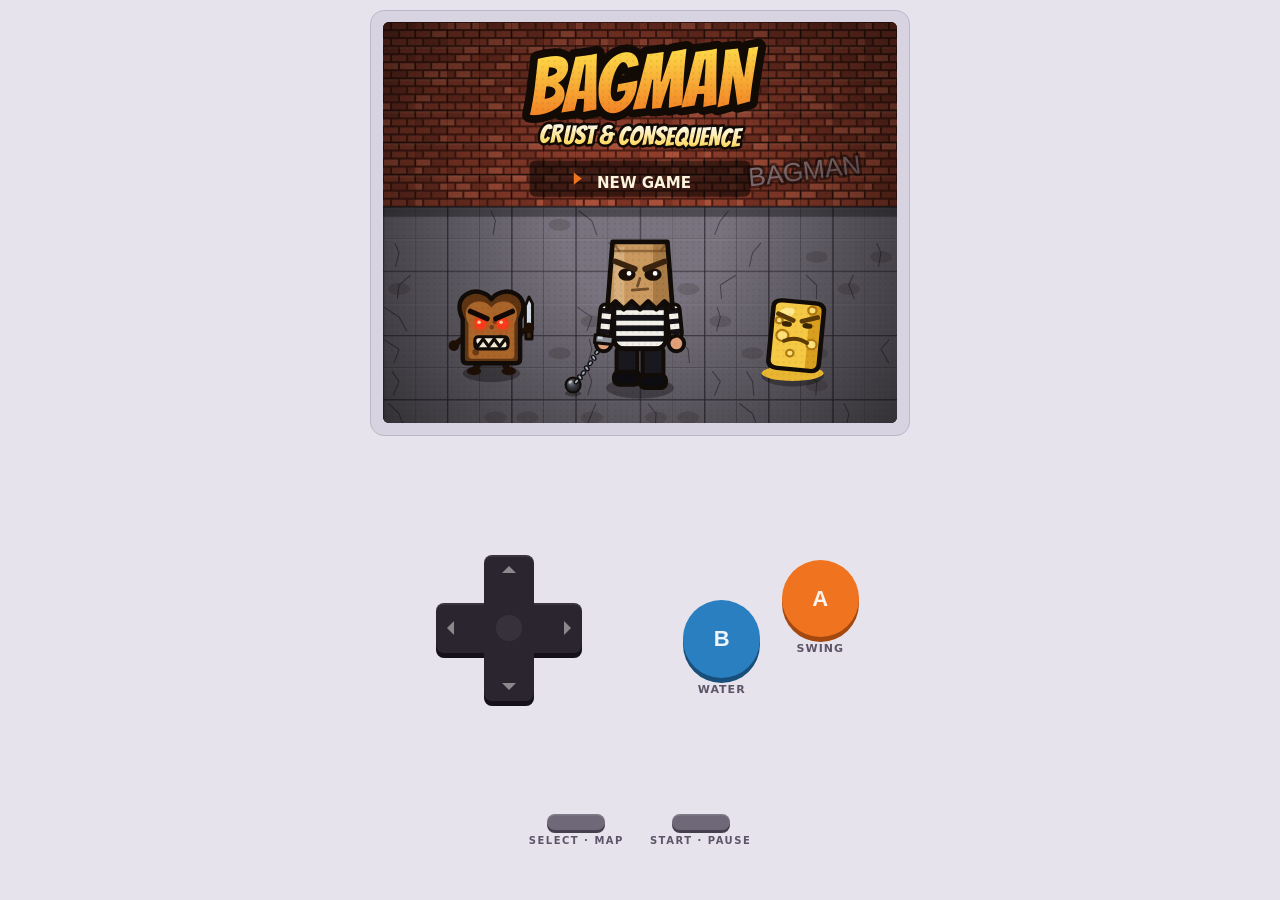
<file: play/bagman-rpg.html>
<!DOCTYPE html>
<html lang="en">
<head>
<meta charset="utf-8">
<meta name="viewport" content="width=device-width, initial-scale=1, viewport-fit=cover">
<title>Bagman: Crust & Consequence</title>
<meta name="theme-color" content="#110d14">
<meta name="mobile-web-app-capable" content="yes">
<meta name="apple-mobile-web-app-capable" content="yes">
<meta name="apple-mobile-web-app-status-bar-style" content="black-translucent">
<meta name="apple-mobile-web-app-title" content="Bagman">
<meta name="application-name" content="Bagman">
<link rel="manifest" href="manifest.webmanifest">
<link rel="apple-touch-icon" href="icon-180.png">
<link rel="icon" type="image/png" sizes="192x192" href="icon-192.png">
<link rel="preconnect" href="https://fonts.googleapis.com">
<link rel="preconnect" href="https://fonts.gstatic.com" crossorigin>
<link href="https://fonts.googleapis.com/css2?family=Bangers&display=swap" rel="stylesheet">
<style>
:root{
  --bg:#e7e3ec; --panel:#d8d3e0; --edge:#bdb6c9; --ink:#1d1720; --muted:#5d5468;
  --screen:#0e0906; --pad:#2b2530; --padd:#141118; --btnA:#f0731f; --btnAd:#a3480f; --btnB:#2a7fc0; --btnBd:#174e7a; --pill:#6f6878; --pilld:#46404e;
  box-sizing:border-box;
  padding-top:env(safe-area-inset-top,0px);
  padding-bottom:env(safe-area-inset-bottom,0px);
}
@media (prefers-color-scheme: dark){
  :root:not([data-theme="light"]){--bg:#110d14;--panel:#1c1720;--edge:#2c2532;--ink:#efe6f5;--muted:#9a8fa6;--pad:#3a3240;--padd:#1d1822;--pill:#5a5262;--pilld:#36303d;}
}
:root[data-theme="dark"]{--bg:#110d14;--panel:#1c1720;--edge:#2c2532;--ink:#efe6f5;--muted:#9a8fa6;--pad:#3a3240;--padd:#1d1822;--pill:#5a5262;--pilld:#36303d;}
*,*::before,*::after{box-sizing:inherit;-webkit-tap-highlight-color:transparent}
button{-webkit-appearance:none;appearance:none}
.gbtn:focus:not(:focus-visible),.pill:focus:not(:focus-visible){outline:none}
html{height:100%;scroll-padding-top:env(safe-area-inset-top,0px)}
body{
  margin:0;height:100%;overflow:hidden;background:var(--bg);color:var(--ink);
  font-family:"Trebuchet MS","Segoe UI",system-ui,sans-serif;
  -webkit-user-select:none;user-select:none;-webkit-touch-callout:none;touch-action:manipulation;
}
#console{height:100%;max-width:560px;margin:0 auto;display:flex;flex-direction:column}
/* top: the game screen */
#top{flex:0 1 auto;max-height:62%;min-height:0;display:flex;flex-direction:column;padding:10px 10px 4px}
#bezel{flex:0 1 auto;min-height:0;display:flex;flex-direction:column;background:var(--panel);border:1px solid var(--edge);border-radius:14px;padding:8px}
#gameWrap{flex:0 1 auto;aspect-ratio:512/400;width:100%;min-height:0;display:flex;align-items:center;justify-content:center}
canvas{display:block;border-radius:6px;background:var(--screen)}
body.touch .hint{display:none}
/* bottom: controls */
#bottom{
  flex:1 1 auto;min-height:220px;position:relative;
  display:grid;grid-template-columns:1fr 1fr;grid-template-rows:1fr auto;
  grid-template-areas:"dpad ab" "sys sys";padding:4px 18px clamp(28px,6vh,56px);
}
#dpadWrap{grid-area:dpad;display:flex;align-items:center;justify-content:center}
#abWrap{grid-area:ab;display:flex;align-items:center;justify-content:center}
#sysWrap{grid-area:sys;display:flex;justify-content:center;gap:26px;padding:2px 0 0}
#dpad{--s:clamp(120px,34vw,158px);width:var(--s);height:var(--s);position:relative;touch-action:none;cursor:pointer}
#dpad{--rx:0deg;--ry:0deg;transform:perspective(340px) rotateX(var(--rx)) rotateY(var(--ry));transition:transform .05s}
#dpad .arm{position:absolute;background:var(--pad);border-radius:8px;box-shadow:0 5px 0 var(--padd),inset 0 2px 0 rgba(255,255,255,.07)}
#dpad.u{--rx:12deg}#dpad.d{--rx:-12deg}#dpad.l{--ry:-12deg}#dpad.r{--ry:12deg}
#dpad .h{left:4%;right:4%;top:34%;height:32%}
#dpad .v{top:4%;bottom:4%;left:34%;width:32%}
#dpad .hub{position:absolute;left:42%;top:42%;width:16%;height:16%;border-radius:50%;background:rgba(255,255,255,.06);z-index:2}
#dpad .tri{position:absolute;z-index:2;width:0;height:0;border:7px solid transparent;opacity:.45}
#dpad .tU{left:50%;top:11%;margin-left:-7px;border-bottom-color:#fff;border-top:0}
#dpad .tD{left:50%;bottom:11%;margin-left:-7px;border-top-color:#fff;border-bottom:0}
#dpad .tL{top:50%;left:11%;margin-top:-7px;border-right-color:#fff;border-left:0}
#dpad .tR{top:50%;right:11%;margin-top:-7px;border-left-color:#fff;border-right:0}
#dpad.u .tU{opacity:1;border-bottom-color:#ffb21f}#dpad.d .tD{opacity:1;border-top-color:#ffb21f}
#dpad.l .tL{opacity:1;border-right-color:#ffb21f}#dpad.r .tR{opacity:1;border-left-color:#ffb21f}
#ab{position:relative;width:clamp(140px,38vw,176px);height:clamp(110px,30vw,136px)}
.gb{position:absolute;display:flex;flex-direction:column;align-items:center;gap:5px;width:44%}
.gb .gbtn{width:100%;aspect-ratio:1;border-radius:50%;border:none;touch-action:none;cursor:pointer;
  font:700 22px "Trebuchet MS",sans-serif;color:rgba(255,255,255,.92)}
#bA{background:var(--btnA);box-shadow:0 5px 0 var(--btnAd)}
#bB{background:var(--btnB);box-shadow:0 5px 0 var(--btnBd)}
.gb .gbtn.on{transform:translateY(4px)}
#bA.on{box-shadow:0 1px 0 var(--btnAd)}#bB.on{box-shadow:0 1px 0 var(--btnBd)}
.gb span{font-size:11px;font-weight:700;letter-spacing:1px;color:var(--muted)}
#gbB{left:0;bottom:0}
#gbA{right:0;top:0}
.sys{display:flex;flex-direction:column;align-items:center;gap:5px}
.pill{width:58px;height:16px;border-radius:9px;border:none;background:var(--pill);cursor:pointer;touch-action:none;padding:0;box-shadow:0 3px 0 var(--pilld),inset 0 1.5px 0 rgba(255,255,255,.12)}
.pill.on{transform:translateY(2px);box-shadow:0 1px 0 var(--pilld),inset 0 1.5px 0 rgba(255,255,255,.12)}
.sys span{font-size:10px;font-weight:700;letter-spacing:1.5px;color:var(--muted)}
.gbtn:focus-visible,.pill:focus-visible{outline:3px solid #ffb21f;outline-offset:3px}
@media (orientation:landscape) and (max-height:520px){
  #console{max-width:none;flex-direction:row;position:relative}
  #top{order:2;flex:1 1 auto;max-height:none;padding:6px 4px}
  #bezel{flex:1}
  #gameWrap{flex:1;aspect-ratio:auto}
  #bottom{display:contents}
  #dpadWrap{order:1;flex:0 0 auto;width:clamp(150px,22vw,210px)}
  #abWrap{order:3;flex:0 0 auto;width:clamp(150px,22vw,210px);flex-direction:column}
  #sysWrap{position:absolute;left:0;bottom:14px;width:clamp(150px,22vw,210px);gap:14px;padding-left:14px}
}
</style>
</head>
<body>
<div id="console">
  <section id="top">
    <div id="bezel">
      <div id="gameWrap"><canvas id="c" width="512" height="400" aria-label="Bagman game"></canvas></div>
    </div>
  </section>
  <section id="bottom">
    <div id="dpadWrap">
      <div id="dpad" aria-label="Direction pad">
        <div class="arm h"></div><div class="arm v"></div><div class="hub"></div>
        <i class="tri tU"></i><i class="tri tD"></i><i class="tri tL"></i><i class="tri tR"></i>
      </div>
    </div>
    <div id="abWrap">
      <div id="ab">
        <div class="gb" id="gbB"><button class="gbtn" id="bB" aria-label="B: water gun">B</button><span>WATER</span></div>
        <div class="gb" id="gbA"><button class="gbtn" id="bA" aria-label="A: swing">A</button><span>SWING</span></div>
      </div>
    </div>
    <div id="sysWrap">
      <div class="sys"><button class="pill" id="mute" aria-label="Select: map"></button><span id="selLbl">SELECT · MAP</span></div>
      <div class="sys"><button class="pill" id="bStart" aria-label="Start: pause menu"></button><span>START · PAUSE</span></div>
    </div>
  </section>
</div>
<script>
(()=>{
'use strict';
const T=32,COLS=16,ROWS=11,HUD=48,W=COLS*T,RH=ROWS*T,H=RH+HUD;
const FONT="Bangers, Impact, 'Arial Black', sans-serif";
const UIF="'Trebuchet MS','Segoe UI',system-ui,sans-serif";
const cv=document.getElementById('c');
let ctx=cv.getContext('2d');
let SC=1;
const clamp=(v,a,b)=>v<a?a:v>b?b:v, lerp=(a,b,k)=>a+(b-a)*k, rnd=(a,b)=>a+Math.random()*(b-a), pick=a=>a[Math.floor(Math.random()*a.length)];
function hsh(a,b,s){const x=Math.sin(a*127.1+b*311.7+(s||0)*74.7)*43758.5453;return x-Math.floor(x);}
let FLASH=false; const C=c=>FLASH?'#ffffff':c;
const OUT='#120c08';

/* ================= WORLD ================= */
const AREAS={
  city:{name:'CRUMB CITY',col:'#6f8f5e'},
  alley:{name:'THE BACK ALLEY',col:'#7d6b8a'},
  kitchen:{name:'THE GREASY SPOON',col:'#c96a3d'},
  shop:{name:'SPARKY\'S APPLIANCES',col:'#4a8fb0'},
  store:{name:'CRUMB & CO.',col:'#b5703a'},
  laundry:{name:'SUDS-O-RAMA',col:'#7fb7c9'},
  cafe:{name:'CAFÉ CROISSANT',col:'#b5703a'},
  creamery:{name:'THE CREAMERY',col:'#e8d48a'},
  silo:{name:'THE GRAIN SILOS',col:'#c9a03a'},
  bagel:{name:'THE BAGEL SHOP',col:'#d08a3c'},
  factory:{name:'BREADWORKS FACTORY',col:'#6c7a86'},
  lair:{name:'THE BURNT CRUST',col:'#8a2a14'}
};
const E9='..............';
const ROOMS={
'alley:0,1':{area:'alley',exits:'EN',locks:{N:'Q'},
 sign:['Another block puzzle. Shove the blocks onto the plates to lift the bars.'],
 map:[E9,'.k........c...','..._.....P....',E9,'.....s........',E9,'...P......_...','..ll.......k..',E9],
 en:[['toast',11,4],['toast',2,3]]},
'alley:0,0':{area:'alley',exits:'S',chest:'key',
 map:[E9,'.c..........c.',E9,'....l....l....','......C.......',E9,'..k........k..',E9,E9],
 en:[['toast',3,2],['toast',10,2],['toast',6,6]]},
'alley:3,1':{area:'alley',exits:'W',chest:'heart',
 map:[E9,'.k.k......k.k.',E9,E9,'.......C......',E9,E9,'.ll........ll.',E9],
 en:[['butter',4,2],['pat',10,6],['pat',10,2]]},
'alley:1,1':{area:'alley',exits:'NEWS',out:1,checkpoint:1,
 sign:['BACK ALLEY CROSSING.','The boss is through the room to the east, behind a locked door.','The key is in the lot to the west.'],
 map:[E9,'.c..........c.',E9,'....s.........',E9,E9,'.ll........ll.','.lll......lll.',E9],
 en:[['toast',11,3]]},
'alley:2,1':{area:'alley',exits:'WNE',locks:{N:'L',E:'W'},map:[
 E9,'..c........c..',E9,'....##..##....','....#....#....','....##..##....',E9,'.lll......k...',E9],
 en:[['toast',3,1],['toast',11,5],['toast',6,7]]},
'alley:1,0':{area:'alley',exits:'S',shut:1,clearChest:1,chest:'crumbs',map:[
 E9,'.c..........c.',E9,E9,'......C.......',E9,E9,'..k........k..',E9],
 en:[['butter',3,2],['toast',10,2],['toast',3,6],['toast',10,6]]},
'alley:2,0':{area:'alley',exits:'S',boss:'knife',map:[
 E9,E9,E9,E9,E9,E9,E9,'.ll........ll.',E9],en:[]},
'kitchen:0,2':{area:'kitchen',exits:'SNE',out:1,checkpoint:1,
 sign:['THE KITCHEN.','North: a locked door. GREASY GUS is past it.','East: a fire blocks the way to a key. Your WATER GUN can put it out.'],
 map:['tttt......tttt',E9,'..b...gg...b..',E9,'....s.........',E9,'..b...gg...b..',E9,E9],
 en:[['toast',3,1],['egg',10,7],['butter',10,1]]},
'kitchen:1,2':{area:'kitchen',exits:'WE',locks:{E:'F'},map:[
 'tttttttttttttt',E9,'..gggg..gggg..','..g........g..','..g........g..','..g........g..','..gggg..gggg..',E9,E9],
 en:[['butter',4,1],['egg',9,7],['egg',7,7],['pat',1,8]]},
'kitchen:0,1':{area:'kitchen',exits:'SEN',locks:{E:'L'},map:[
 'tttttt..tttttt',E9,'.b.b.b..b.b.b.',E9,'...tt....tt...','...tt....tt...',E9,'.b.b.b..b.b.b.',E9],
 en:[['toast',2,3],['egg',11,6],['egg',6,1]]},
'kitchen:1,1':{area:'kitchen',exits:'WN',shut:1,map:[
 E9,'..t........t..','..t..g..g..t..',E9,'....b....b....',E9,'..t..g..g..t..','..t........t..',E9],
 en:[['egg',4,3],['toast',9,3],['egg',6,6],['toast',12,4]]},
'kitchen:1,0':{area:'kitchen',exits:'S',boss:'spoon',map:[
 'tttt......tttt',E9,'..b........b..',E9,E9,E9,'..b........b..',E9,E9],en:[]},
'kitchen:2,2':{area:'kitchen',exits:'W',chest:'key',
 map:['tttttttttttttt',E9,'..b........b..',E9,'......C.......',E9,'..b........b..',E9,E9],
 en:[['egg',3,3],['egg',10,5],['toast',6,7]]},
'kitchen:0,0':{area:'kitchen',exits:'S',chest:'heart',
 map:[E9,'..t........t..','.....QQQ......','.....QCQ......','.....QQQ......','.._.......P...','..P......._...','..t........t..',E9],
 en:[['toast',11,2],['egg',2,2],['butter',6,7]]},
/* ---- SPARKY'S APPLIANCES (toaster dungeon) ---- */
'shop:0,1':{area:'shop',exits:'NES',out:1,checkpoint:1,
 sign:['THE SHOWROOM.','North: a locked door. The TOASTMASTER 3000 is behind it.','East: the stockroom. There\'s a key in there.'],
 map:['kk..........kk',E9,'..b........b..',E9,'.....s........',E9,'..b........b..',E9,E9],
 en:[['toast',3,1],['toast',10,7],['toast',11,3]]},
'shop:1,1':{area:'shop',exits:'WES',locks:{E:'F',S:'W'},chest:'key',
 map:['kkkk....kkkkkk',E9,'..k.......c...',E9,'......C.......',E9,'..c.......k...',E9,'kkkk....kkkkkk'],
 en:[['toast',3,3],['toast',10,4],['toast',9,7]]},
'shop:0,0':{area:'shop',exits:'SE',locks:{E:'L'},shut:1,
 map:[E9,'..b...kk...b..',E9,'.k..........k.','.....b..b.....','.k..........k.',E9,'..b........b..',E9],
 en:[['toast',2,2],['toast',11,2],['toast',4,6],['toast',9,6]]},
'shop:2,1':{area:'shop',exits:'W',chest:'tank',
 map:['kkk........kkk',E9,'..b...cc...b..',E9,'.......C......',E9,'..b........b..',E9,'kkk........kkk'],
 en:[['toast',3,3],['toast',10,6],['toast',11,3]]},
'shop:1,2':{area:'shop',exits:'N',chest:'heart',
 map:[E9,'.k..........k.',E9,'..k...C...k...',E9,'.k..........k.',E9,E9,E9],
 en:[['toast',3,6],['toast',10,6]]},
'shop:1,0':{area:'shop',exits:'W',boss:'toaster',map:[
 E9,E9,'..b........b..',E9,E9,E9,'..b........b..',E9,E9],en:[]},
'factory:0,0':{area:'factory',exits:'WS',out:1,checkpoint:1,
 sign:['THE PRODUCTION LINE.','South: the key, at the end of the line.','THE PRESLICER waits behind a locked door, south then east.'],
 map:['mm..........mm','............s.','..>>>>>>>>v...','..^.......v...','..^.......v...','..^<<<<<<<<...',E9,'~~.........~~.','mm.r........mm'],
 en:[['bagel',5,6],['muffin',12,2],['toast',11,4]]},
'factory:0,1':{area:'factory',exits:'NES',map:[
 '......vv......','..m...vv...m..','..m...vv...m..','......vv......',E9,'..rr......rr..',E9,'..m..~~~~..m..','..m........m..'],
 en:[['bagel',3,4],['muffin',12,3],['butter',8,6]]},
'factory:0,2':{area:'factory',exits:'N',shut:1,clearChest:1,chest:'key',map:[
 E9,'.r..........r.',E9,'...<<<<<<<<...','......C.......','...>>>>>>>>...',E9,'.r..........r.',E9],
 en:[['bagel',2,2],['muffin',12,4],['muffin',1,4],['butter',10,2]]},
'factory:1,1':{area:'factory',exits:'WENS',locks:{E:'L'},map:[
 'mmmmm....mmmmm',E9,'..^^......vv..','..^^..mm..vv..','..^^..mm..vv..','..^^......vv..',E9,'..~~......~~..','mmmmmm..mmmmmm'],
 en:[['muffin',1,1],['burnt',9,6],['toast',6,6],['muffin',12,6]]},
'factory:1,0':{area:'factory',exits:'S',shut:1,clearChest:1,chest:'crumbs',map:[
 'mmmmmmmmmmmmmm','m............m','m..r......r..m','m............m','m.....C......m','m............m','m..r......r..m','m............m','m............m'],
 en:[['butter',3,3],['muffin',6,1],['burnt',10,5],['bagel',2,7],['muffin',11,7]]},
'factory:1,2':{area:'factory',exits:'NE',locks:{E:'W'},chest:'crumbs',
 map:[E9,'.r..........r.','........QQQ...','..._....QCQ...','........QQQ...',E9,'...P.._....P..','.r..........r.',E9],
 en:[['bagel',5,1],['muffin',12,2]]},
'factory:2,2':{area:'factory',exits:'W',chest:'crumbs',
 map:['mmmmmmmmmmmmmm','m............m','m..~~....~~..m',E9,'.......C......',E9,'m..~~....~~..m','m............m','mmmmmmmmmmmmmm'],
 en:[['bagel',4,4],['bagel',10,4]]},
'factory:2,1':{area:'factory',exits:'W',boss:'slicer',map:[
 E9,E9,E9,E9,E9,E9,E9,'~~~........~~~',E9],en:[]},
'lair:0,0':{area:'lair',exits:'S',checkpoint:1,boss:'final',map:[
 E9,'..#........#..',E9,E9,E9,E9,E9,'..#........#..',E9],en:[]},
'store:0,0':{area:'store',exits:'S',out:1,
 sign:['CRUMB & CO.  "We sell the good stuff."','Walk into an item to buy it with CRUMBS.','Every enemy you beat can drop crumbs.'],
 wares:{'1':{id:'tank',name:'BIGGER WATER TANK',desc:'Carry 3 more water shots.',price:350,once:1},'2':{id:'nozzle',name:'TURBO NOZZLE',desc:'Your water gun fires faster.',price:350,once:1},'3':{id:'life',name:'EXTRA LIFE',desc:'One more try before GAME OVER.',price:500},'4':{id:'food',name:'HEARTY SANDWICH',desc:'Restores all your health.',price:5}},
 map:['ttt1t2t3t4tttt',E9,'..s...........',E9,E9,E9,E9,E9,E9],en:[]},
/* ---- SUDS-O-RAMA (final) ---- */
'laundry:0,1':{area:'laundry',exits:'NS',out:1,checkpoint:1,
 sign:['THE BACK ROOM.','It STINKS. He\'s right through that door.','The sinks still have water. Fill up before you go in.'],
 map:['wwwww....wwwww',E9,'..tt......tt..',E9,'.u....s.......',E9,'..tt......tt..',E9,E9],
 en:[['toast',3,3],['butter',10,3],['burnt',6,6],['egg',12,6],['jelly',2,7],['croissant',11,1],['bagel',3,5],['muffin',12,3],['pat',8,1]]},
'laundry:0,0':{area:'laundry',exits:'S',boss:'stinky',checkpoint:1,
 map:['wwwwwwwwwwwwww',E9,'.u..........u.',E9,E9,E9,E9,'.u..........u.',E9],en:[]},
/* ---- Burnt Crust: jelly hall + antechamber ---- */
'lair:1,2':{area:'lair',exits:'WN',locks:{N:'Q'},
 map:[E9,'..#........#..','..._......_...',E9,E9,'...P......P...',E9,'..#........#..',E9],
 en:[['jelly',6,4],['jelly',7,7],['burnt',12,4]]},
'lair:1,1':{area:'lair',exits:'SW',chest:'key',
 map:[E9,'..#........#..',E9,'.b..........b.','......C.......','.b..........b.',E9,'..#........#..',E9],
 en:[['burnt',3,2],['burnt',10,6],['jelly',10,2]]},
'lair:0,2':{area:'lair',exits:'ES',locks:{E:'F'},out:1,checkpoint:1,
 map:['..............','..ll......ll..','...b......b...','..............','....g....g....','..............','...b......b...','..............','..............'],
 en:[['jelly',3,3],['jelly',10,3],['jelly',6,5],['toast',2,7],['toast',11,7]]},
'lair:0,1':{area:'lair',exits:'NE',locks:{N:'L'},checkpoint:1,
 sign:['THE BURNT CRUST.','King Char waits in the throne room ahead.','No turning back once the doors shut.'],
 map:['..............','..#...ll...#..','..............','.b..........b.','..............','.b..........b.','..............','..#.s......#..','..............'],
 en:[['burnt',3,2],['jelly',10,2],['jelly',2,6],['toast',11,6],['jelly',6,1]]},
/* ---- CRUMB CITY: 26 screens, 7 districts ---- */
'city:2,4':{area:'city',zone:'oldtown',exits:'NWES',checkpoint:1,sign:['OLD TOWN. Population: overrun.','The breakfast gang took the streets overnight. Somebody has to put them back.','Every road out of Old Town is BARRICADED. Crush a boss and a barricade comes down.','Trouble is brewing at THE CREAMERY: head SOUTH to Dairy Row. CRUMB & CO. is just WEST.'],
 map:['BBBBB....BBBBB', 'BBBBB....BBBBB', '..y..p....p.y.', '==============', '--------------', '==============', '..h..c...s..y.', 'BBBB.y..y.BBBB', 'BBBBB....BBBBB'],
 en:[['toast', 3, 2], ['toast', 11, 6], ['butter', 12, 2]]},
'city:1,4':{area:'city',zone:'oldtown',exits:'EW',locks:{W:'G:#3'},door:{to:'store:0,0',label:'CRUMB & CO.'},
 map:['BBBBBBBBBBBBBB', 'BBBBBBBBDBBBBB', '..p.......y...', '==============', '--nNN---------', '==NNN=========', '.....h..c..p..', '.k..........k.', 'BBBBBBBBBBBBBB'],
 en:[]},
'city:3,4':{area:'city',zone:'oldtown',exits:'WN',locks:{N:'G:#1'},
 map:['BBBBB....BBBBB', 'BBBBB....BBBBB', '..y..........y', '=========.....', '---------.....', '=========..j..', '..h..y....p...', 'BBBBB.y..BBBBB', 'BBBBBBBBBBBBBB'],
 en:[['toast', 11, 3], ['butter', 3, 6], ['toast', 12, 6]]},
'city:2,3':{area:'city',zone:'oldtown',exits:'SN',locks:{N:'G:#4'},sign:['OLD TOWN SQUARE.','North: CRUST PARK. The breakfast gang barricaded the gate.'],
 map:['BBBB......BBBB', 'BBBB.p..p.BBBB', 'BB..........BB', 'B..y..oo..y..B', 'B..j..oo..j..B', 'B....s.......B', 'BB..........BB', 'BBBB.y..y.BBBB', 'BBBB......BBBB'],
 en:[['toast', 3, 2], ['butter', 10, 6], ['toast', 10, 2]]},
'city:3,3':{area:'city',zone:'downtown',exits:'SE',
 map:['BBBBBBBBBBBBBB', 'BBBBBBBBBBBBBB', '....h.....c...', '==============', '---------nNN--', '=========NNN==', '.....====.....', '.....====.....', 'BBBBB====BBBBB'],
 en:[['toast', 2, 2], ['toast', 12, 6], ['butter', 3, 6]]},
'city:4,3':{area:'city',zone:'downtown',exits:'WE',locks:{E:'G:#2'},door:{to:'alley:1,1',label:'BACK ALLEY'},
 map:['BBBBBBBBBBBBBB', 'BBBBBBBDBBBBBB', '..c...l....c..', '==========....', '----------..k.', '==========....', '..g...k....g..', 'BBBBBBBBBBBBBB', 'BBBBBBBBBBBBBB'],
 en:[]},
'city:3,2':{area:'city',zone:'downtown',exits:'NE',sign:['DOWNTOWN PLAZA.','East: SPARKY\'S APPLIANCES on Main Street.'],
 map:['BBBB......BBBB', 'BBBB......BBBB', 'B...y....y....', 'B..j......j...', 'B......s......', 'B..j......j...', 'B...y....y....', 'BBBBBBBBBBBBBB', 'BBBBBBBBBBBBBB'],
 en:[['toast', 3, 2], ['toast', 11, 5], ['butter', 11, 2]]},
'city:4,2':{area:'city',zone:'downtown',exits:'W',door:{to:'shop:0,1',label:'SPARKY\'S'},
 map:['BBBBBBBBBBBBBB', 'BBBBBBBBBDBBBB', '.....p.....p..', '============..', '--nNN-------..', '==NNN=======..', '......g....c..', '.k.........k..', 'BBBBBBBBBBBBBB'],
 en:[]},
'city:3,1':{area:'city',zone:'downtown',exits:'WSEN',locks:{S:'G:#6',N:'G:#7'},door:{to:'bagel:1,2',label:'BAGEL SHOP'},sign:['DOWNTOWN NORTH.','That door over there is THE BAGEL SHOP. Something in there is VERY fresh.','South: the PLAZA. East: the INDUSTRIAL DISTRICT. North: THE SCORCH.'],
 map:['BBBB......BBBB', 'BDBB......BBBB', '..s..====.....', '==============', '--------------', '==============', '.....====..h..', 'BBBB.====.BBBB', 'BBBB.====.BBBB'],
 en:[]},
'city:0,4':{area:'city',zone:'market',exits:'EN',sign:['MARKET DISTRICT.','The stalls are empty. The toast ate the vendors\' lunch.','DINER ROW is north, then east.'],
 map:['BBBBB....BBBBB', 'BBBBB....BBBBB', '..k.........k.', 'B.j...........', 'B..s..........', 'B.j...........', '..k.......k...', 'BBBBBBBBBBBBBB', 'BBBBBBBBBBBBBB'],
 en:[['butter', 6, 3], ['toast', 10, 5], ['butter', 8, 6]]},
'city:0,3':{area:'city',zone:'market',exits:'SEN',
 map:['BBBBB....BBBBB', 'BBBBB....BBBBB', 'B.k...........', 'B.....j.......', 'B..g..........', 'B.....j...k...', 'B.............', 'BBBBB....BBBBB', 'BBBBB....BBBBB'],
 en:[['toast', 3, 2], ['butter', 10, 3], ['toast', 11, 6]]},
'city:1,3':{area:'city',zone:'market',exits:'W',door:{to:'kitchen:0,2',label:'GREASY SPOON'},
 map:['BBBBBBBBBBBBBB', 'BBBBDBBBBBBBBB', '..........p...', '============..', '------nNN---..', '======NNN===..', '..p..g........', '.k..h.....k...', 'BBBBBBBBBBBBBB'],
 en:[]},
'city:2,2':{area:'city',zone:'park',exits:'SW',sign:['CRUST PARK.','The toast trampled the flower beds. The butter greased the slides.','West: the DUCK POND.'],
 map:['BBBBBBBBBBBBBB', 'Bp.y..p..y.p.B', '.....p....y..B', ':::::::::....B', '.y..p...:...pB', '..j.....:..j.B', '.p....s.:...yB', 'Bp...y.::::.pB', 'BBBBB....BBBBB'],
 en:[['toast', 10, 3], ['butter', 3, 5], ['toast', 11, 6]]},
'city:1,2':{area:'city',zone:'park',exits:'EN',chest:'heart',sign:['THE DUCK POND.','No ducks. The toast scared them off.','Somebody set the flower bed on fire. Looks like something is hidden behind it.'],
 map:['BBBBB....BBBBB', 'Bp...::::..p.B', 'B.oooo.::.y...', 'B.oooo.::.s...', 'B.ooo..:::::::', 'B......ppppp..', 'B.j....pC..F..', 'B......ppppp..', 'BBBBBBBBBBBBBB'],
 en:[['butter', 11, 2], ['toast', 4, 6], ['toast', 12, 4]]},
'city:1,1':{area:'city',zone:'park',exits:'SEW',chest:'tank',locks:{W:'G:#9'},
 map:['BBBBBBBBBBBBBB', 'B.y.y.y.y.y.yB', '..............', '...._...QQQ...', '........QCQ...', '....P...QQQ...', '...:::::::....', 'B.y.y.:::y.y.B', 'BBBBB::::BBBBB'],
 en:[['toast', 11, 2], ['butter', 6, 2], ['toast', 12, 6]]},
'city:2,1':{area:'city',zone:'park',exits:'WE',
 map:['BBBBBBBBBBBBBB', 'Bp..p..p..p..B', '..............', '::::::::::::::', '..y..j...j..y.', '.p..........p.', '..............', 'Bp..p..p..p..B', 'BBBBBBBBBBBBBB'],
 en:[['toast', 5, 2], ['butter', 8, 6], ['toast', 11, 2], ['butter', 3, 6]]},
'city:4,1':{area:'city',zone:'industrial',exits:'WEN',locks:{N:'Q'},
 map:['BBBB......BBBB', 'BBBB......BBBB', '....._..._....', '++++++++++++++', '..............', '.k...P...P..k.', '++++++++++++++', '.k..........k.', 'BBBBBBBBBBBBBB'],
 en:[['toast', 2, 4], ['butter', 11, 4], ['toast', 7, 7]]},
'city:4,0':{area:'city',zone:'industrial',exits:'S',chest:'heart',
 map:['BBBBBBBBBBBBBB', '..............', '..p.......p...', '..............', '......C.......', '..............', '..p..h....p...', '..............', 'BBBB......BBBB'],
 en:[['toast', 3, 3], ['toast', 10, 3], ['butter', 6, 6]]},
'city:5,1':{area:'city',zone:'industrial',exits:'WNSE',locks:{N:'G:#8',E:'G:#5'},
 map:['BBBBB....BBBBB', 'BBBBB....BBBBB', '..k..+...k....', '..k..+........', '.....+....k...', '.....++++++...', '..c.....k.....', 'BBBBB....BBBBB', 'BBBBB....BBBBB'],
 en:[['toast', 11, 2], ['butter', 3, 5], ['toast', 11, 6], ['butter', 7, 3]]},
'city:5,0':{area:'city',zone:'industrial',exits:'S',door:{to:'factory:0,0',label:'BREADWORKS'},
 map:['BBBBBBBBBBBBBB', 'mmmmBBDBBmmmmm', '..............', '..~~......~~..', '..............', '.k..h....p..k.', '.....====.....', '.....====.....', '.....====.....'],
 en:[]},
'city:5,2':{area:'city',zone:'industrial',exits:'N',chest:'heart',sign:['CONTAINER YARD.','One of those walls down there looks cracked...'],
 map:['BBBBB....BBBBB', '..s...........', '.kk.......kk..', '.kk..c....kk..', '..............', 'BBBBBBWBBBBBBB', 'BBBBB.C.BBBBBB', 'BBBBBBBBBBBBBB', 'BBBBBBBBBBBBBB'],
 en:[['toast', 4, 1], ['butter', 8, 4], ['toast', 12, 4]]},
'city:3,0':{area:'city',zone:'scorch',exits:'SW',
 map:['BBBBBBBBBBBBBB', 'BBBBBBBBBBBBBB', 'l.l....p...l..', '=============.', '-------------.', '=============.', '..g...l...p...', 'BBBBB....BBBBB', 'BBBBB....BBBBB'],
 en:[['toast', 3, 2], ['toast', 9, 6], ['butter', 12, 4]]},
'city:2,0':{area:'city',zone:'scorch',exits:'E',door:{to:'lair:0,2',label:'THE BURNT CRUST'},
 map:['BBBBBBBBBBBBBB', 'BBBBBBDBBBBBBB', 'l.l.......l.l.', '..p.g....g.p..', '..............', '.k....ll....k.', '..............', 'BBBBBBBBBBBBBB', 'BBBBBBBBBBBBBB'],
 en:[]},
'city:0,1':{area:'city',zone:'waterfront',exits:'EN',
 map:['ooooo....ooooo', 'ooooo....ooooo', 'oo............', 'oo..j.....j...', 'oo............', 'oo..c......k..', 'oo............', 'oooooooooooooo', 'oooooooooooooo'],
 en:[['toast', 5, 2], ['butter', 9, 5], ['toast', 12, 3]]},
'city:0,0':{area:'city',zone:'waterfront',exits:'S',door:{to:'laundry:0,1',label:'SUDS-O-RAMA'},sign:['LAUNDRY LANE.','Something in that laundromat smells like a gym bag full of old soup.'],
 map:['BBBBBBBBBBBBBB', 'BBBBBBDBBBBBBB', '..c...l.....c.', '..............', 'oo...h....s.oo', 'oo..........oo', 'oo..g.......oo', 'ooooo....ooooo', 'ooooo....ooooo'],
 en:[]},
'city:0,2':{area:'city',zone:'waterfront',exits:'S',chest:'heart',sign:['CANAL STREET.','That wall up there looks cracked...'],
 map:['BBBBBBBBBBBBBB', 'BBBBBB.C..BBBB', 'BBBBBBBWBBBBBB', '..p.........s.', 'ooooo....ooooo', 'ooooo....ooooo', '..h...c.......', 'BBBBB....BBBBB', 'BBBBB....BBBBB'],
 en:[['toast', 3, 6], ['butter', 10, 3], ['toast', 11, 6]]},
'city:5,3':{area:'city',zone:'cafe',exits:'WS',
 map:['BBBBBBBBBBBBBB', 'BBBBBBBBBBBBBB', '...y....q...y.', '=========.....', '---------.....', '=========..q..', '..h......q....', 'BBBBB....BBBBB', 'BBBBB....BBBBB'],
 en:[['toast', 3, 2], ['butter', 11, 3], ['toast', 12, 6]]},
'city:5,4':{area:'city',zone:'cafe',exits:'NW',door:{to:'cafe:1,2',label:'CAFÉ CROISSANT'},sign:['CAFÉ QUARTER.','Café Croissant used to serve the best French toast in town.','Now the French toast is serving HIMSELF.'],
 map:['BBBBB....BBBBB', 'BBBBB....BBDBB', '..y.......q...', '..q...........', '..........y...', '.....s....q...', '..y...........', 'BBBBBBBBBBBBBB', 'BBBBBBBBBBBBBB'],
 en:[]},
'city:4,4':{area:'city',zone:'cafe',exits:'E',chest:'crumbs',
 map:['BBBBBBBBBBBBBB', 'BBB.C.BBBBBBBB', 'BBBBWBBBBBB...', '..y.......q...', '..............', '..q....y......', '..............', 'BBBBBBBBBBBBBB', 'BBBBBBBBBBBBBB'],
 en:[['toast', 6, 4], ['butter', 10, 5], ['toast', 3, 6]]},
'city:2,5':{area:'city',zone:'dairy',exits:'NWE',sign:['DAIRY ROW.','Something buttery is going on at THE CREAMERY, just west.','Watch out for GREASE. Step in it and you\'ll slide, spin, and see stars for a second.'],
 map:['BBBBB....BBBBB', 'BBBBB....BBBBB', '..p...s.....p.', '==============', '---nNN--------', '===NNN========', '..h......c....', 'BBBBBBBBBBBBBB', 'BBBBBBBBBBBBBB'],
 en:[['butter', 9, 2], ['butter', 10, 6], ['toast', 3, 6]]},
'city:1,5':{area:'city',zone:'dairy',exits:'E',door:{to:'creamery:1,2',label:'THE CREAMERY'},
 map:['BBBBBBBBBBBBBB', 'BBBBBBDBBBBBBB', '..g.......g...', '..............', '..g...p...g...', '..............', '.k.....g....k.', 'BBBBBBBBBBBBBB', 'BBBBBBBBBBBBBB'],
 en:[]},
'city:3,5':{area:'city',zone:'dairy',exits:'W',chest:'crumbs',sign:['HEAVY BLOCKS.','Lean into a block to shove it. Cover every pressure plate and the bars lift.','Stuck a block in a corner? Leave the room and come back to reset it.'],
 map:['BBBBBBBBBBBBBB', '.s............', '..._....QQQ...', '........QCQ...', '........QQQ...', '...P..........', '..............', '..p.......p...', 'BBBBBBBBBBBBBB'],
 en:[['butter', 6, 6], ['toast', 11, 6], ['butter', 6, 1]]},
'city:6,1':{area:'city',zone:'farm',exits:'WNS',sign:['THE SILOS.','Farm country. The wheat grows tall out here, and so does the toast.'],
 map:['BBBBB::::BBBBB', 'HH...::::...HH', '..s..::::.....', '::::::::::....', '.....::::.....', '..H..::::..H..', '.....::::.....', 'HH...::::...HH', 'BBBBB::::BBBBB'],
 en:[['toast', 2, 4], ['butter', 11, 4], ['toast', 11, 6]]},
'city:6,0':{area:'city',zone:'farm',exits:'S',door:{to:'silo:1,2',label:'GRAIN SILOS'},
 map:['BBBBBBBBBBBBBB', 'BBBBBBDBBBBBBB', '..H........H..', '......::......', '..H...::...H..', '......::......', '.....::::.....', '.....::::.....', '.....::::.....'],
 en:[]},
'city:6,2':{area:'city',zone:'farm',exits:'N',chest:'crumbs',
 map:['BBBBB::::BBBBB', '.....::::.....', '.ffff.........', '.fC.F.........', '.ffff.........', '..........H...', '..............', '...H......H...', 'BBBBBBBBBBBBBB'],
 en:[['toast', 8, 4], ['butter', 11, 6], ['toast', 6, 6]]},
/* ---- new dungeons ---- */
'cafe:1,2':{area:'cafe',exits:'NWES',out:1,checkpoint:1,sign:['THE DINING ROOM.','North: a locked door. FRANÇOIS is past it.','West: a key, behind a block puzzle.','East: one wall looks cracked.'],
 map:['..q........q..', '..............', '..q........q..', '..............', '.....s........', '..............', '..q........q..', '..............', '..............'],
 en:[['croissant', 3, 3], ['toast', 10, 3], ['croissant', 11, 7]]},
'cafe:0,2':{area:'cafe',exits:'E',chest:'key',
 map:['..............', '.q..........q.', '........QQQ...', '.._.....QCQ...', '........QQQ...', '..............', '..P...........', '..............', '..............'],
 en:[['croissant', 10, 6], ['egg', 5, 1], ['toast', 11, 7]]},
'cafe:2,2':{area:'cafe',exits:'WE',locks:{E:'W'},
 map:['..............', '..q..q..q..q..', '..............', '..............', '..q..q..q..q..', '..............', '..............', '..q..q..q..q..', '..............'],
 en:[['croissant', 6, 3], ['toast', 11, 5], ['egg', 3, 6]]},
'cafe:3,2':{area:'cafe',exits:'W',chest:'crumbs',
 map:['..............', '.k.k......k.k.', '..............', '..............', '.......C......', '..............', '..............', '.q........q...', '..............'],
 en:[['croissant', 4, 2], ['toast', 10, 6]]},
'cafe:1,1':{area:'cafe',exits:'SN',locks:{N:'L'},shut:1,
 map:['..............', '.q..........q.', '..............', '....q....q....', '..............', '....q....q....', '..............', '.q..........q.', '..............'],
 en:[['croissant', 3, 2], ['croissant', 10, 2], ['toast', 6, 4], ['egg', 3, 6], ['toast', 10, 6]]},
'cafe:1,0':{area:'cafe',exits:'S',boss:'francois',
 map:['qq..........qq', '..............', '..............', '..............', '..............', '..............', '..............', 'qq..........qq', '..............'],
 en:[]},
'creamery:1,2':{area:'creamery',exits:'ES',out:1,checkpoint:1,sign:['THE CHURNING ROOM.','Locked doors need a SMALL KEY. Each key opens one door.','The key is east, then north. DUCHESS BLISTER\'s locked door is just past it, to the west.','A CRACKED WALL crumbles under a SPIN ATTACK: swing, keep holding A, then let go.'],
 map:['..............', '..V........V..', '..g...gg...g..', '..............', '.....s........', '..............', '..g........g..', '..............', '..............'],
 en:[['butter', 3, 3], ['butter', 10, 6], ['pat', 6, 6]]},
'creamery:2,2':{area:'creamery',exits:'WN',
 map:['VVVVVV..VVVVVV', '..............', '.g....g....g..', '..............', '...V......V...', '..............', '.g....g....g..', '..............', '..............'],
 en:[['butter', 4, 3], ['butter', 10, 5], ['butter', 7, 7]]},
'creamery:2,1':{area:'creamery',exits:'SW',shut:1,clearChest:1,chest:'key',
 map:['..............', '.V..........V.', '..............', '..gg....gg....', '......C.......', '..gg....gg....', '..............', '..............', '..............'],
 en:[['butter', 3, 2], ['butter', 10, 2], ['pat', 3, 6], ['butter', 10, 6], ['pat', 6, 7]]},
'creamery:1,1':{area:'creamery',exits:'ENW',locks:{N:'L',W:'W'},
 map:['..............', '..V......V....', '..............', '.g..........g.', '..............', '.g..........g.', '..............', '..V......V....', '..............'],
 en:[['butter', 6, 2], ['pat', 6, 6], ['butter', 11, 4]]},
'creamery:0,1':{area:'creamery',exits:'E',chest:'crumbs',
 map:['..............', '.V.V......V.V.', '..............', '..............', '.......C......', '..............', '..............', '.g.g......g.g.', '..............'],
 en:[['pat', 4, 2], ['pat', 10, 6], ['butter', 10, 2]]},
'creamery:1,0':{area:'creamery',exits:'S',boss:'duchess',
 map:['V............V', '..............', '..............', '..............', '..............', '..............', '..............', 'V............V', '..............'],
 en:[]},
'silo:1,2':{area:'silo',exits:'NES',out:1,checkpoint:1,sign:['THE SILO YARD.','East: a key, behind a block puzzle.','North: TEX\'s hideout, behind a locked door.'],
 map:['HH..........HH', '..............', '..k........k..', '..............', '.....s........', '..............', '..H........H..', '..............', '..............'],
 en:[['toast', 3, 3], ['toast', 10, 3], ['croissant', 11, 7]]},
'silo:2,2':{area:'silo',exits:'W',chest:'key',
 map:['..............', '.H..........H.', '........QQQ...', '..._....QCQ...', '........QQQ...', '..............', '...P..........', '..............', 'HH..........HH'],
 en:[['toast', 11, 6], ['toast', 6, 1], ['bagel', 10, 7]]},
'silo:1,1':{area:'silo',exits:'SNE',locks:{N:'L',E:'F'},
 map:['..............', '.H...HH...H...', '..............', '..k......k....', '..............', '..k......k....', '..............', '.H...HH...H...', '..............'],
 en:[['toast', 3, 2], ['toast', 10, 6], ['toast', 6, 4], ['bagel', 11, 2]]},
'silo:2,1':{area:'silo',exits:'W',chest:'crumbs',
 map:['..............', '.HH........HH.', '..............', '..............', '.......C......', '..............', '..............', '.HH........HH.', '..............'],
 en:[['toast', 4, 2], ['toast', 10, 6]]},
'silo:1,0':{area:'silo',exits:'S',boss:'tex',
 map:['HH..........HH', '..............', '..............', '...k......k...', '..............', '...k......k...', '..............', 'HH..........HH', '..............'],
 en:[]},
'bagel:1,2':{area:'bagel',exits:'NES',out:1,checkpoint:1,sign:['THE SALES FLOOR.','East: a key, behind a block puzzle.','North: BARON BAGEL\'s office, behind a locked door. One wall up there looks cracked.'],
 map:['qq..........qq', '..............', '..k........k..', '..............', '.....s........', '..............', '..q........q..', '..............', '..............'],
 en:[['bagel', 3, 3], ['toast', 10, 3], ['bagel', 11, 7]]},
'bagel:2,2':{area:'bagel',exits:'W',chest:'key',
 map:['..............', '.q..........q.', '........QQQ...', '..._....QCQ...', '........QQQ...', '..............', '...P..........', '..............', 'qq..........qq'],
 en:[['bagel', 11, 6], ['toast', 6, 1], ['butter', 10, 7]]},
'bagel:1,1':{area:'bagel',exits:'SNW',locks:{N:'L',W:'W'},
 map:['..............', '.q...kk...q...', '..............', '..k......k....', '..............', '..k......k....', '..............', '.q...kk...q...', '..............'],
 en:[['bagel', 3, 2], ['bagel', 10, 6], ['toast', 6, 4], ['butter', 11, 2]]},
'bagel:0,1':{area:'bagel',exits:'E',chest:'crumbs',
 map:['..............', '.qq........qq.', '..............', '..............', '.......C......', '..............', '..............', '.qq........qq.', '..............'],
 en:[['bagel', 4, 2], ['bagel', 10, 6], ['toast', 7, 7]]},
'bagel:1,0':{area:'bagel',exits:'S',boss:'baron',
 map:['qq..........qq', '..............', '..............', '..............', '..............', '..............', '..............', 'qq..........qq', '..............'],
 en:[]},
};
/* door targets: inside position per dungeon entry room, and the city spot in front of each door */
const ENTRY={'alley:1,1':{x:8*T,y:RH-T-6,face:1},'kitchen:0,2':{x:8*T,y:RH-T-6,face:1},'factory:0,0':{x:T+14,y:5*T+18,face:3},'lair:0,2':{x:8*T,y:RH-T-6,face:1},'shop:0,1':{x:8*T,y:RH-T-6,face:1},'store:0,0':{x:8*T,y:RH-T-6,face:1},'laundry:0,1':{x:8*T,y:RH-T-6,face:1},'cafe:1,2':{x:8*T,y:RH-T-6,face:1},'creamery:1,2':{x:8*T,y:RH-T-6,face:1},'silo:1,2':{x:8*T,y:RH-T-6,face:1},'bagel:1,2':{x:8*T,y:RH-T-6,face:1}};
const EXITTO={alley:{to:'city:4,3',x:8*T+16,y:3*T+26},kitchen:{to:'city:1,3',x:5*T+16,y:3*T+26},shop:{to:'city:4,2',x:10*T+16,y:3*T+26},store:{to:'city:1,4',x:9*T+16,y:3*T+26},laundry:{to:'city:0,0',x:7*T+16,y:3*T+26},factory:{to:'city:5,0',x:7*T+16,y:3*T+26},lair:{to:'city:2,0',x:7*T+16,y:3*T+26},cafe:{to:'city:5,4',x:12*T+16,y:3*T+26},creamery:{to:'city:1,5',x:7*T+16,y:3*T+26},silo:{to:'city:6,0',x:7*T+16,y:3*T+26},bagel:{to:'city:3,1',x:2*T+16,y:3*T+26}};
const ZONES={oldtown:{name:'OLD TOWN',col:'#c98a5a'},downtown:{name:'DOWNTOWN',col:'#6f86a8'},market:{name:'MARKET DISTRICT',col:'#c9a03a'},park:{name:'CRUST PARK',col:'#5f9a4a'},industrial:{name:'INDUSTRIAL DISTRICT',col:'#8a8f96'},scorch:{name:'THE SCORCH',col:'#8a3a22'},cafe:{name:'CAFÉ QUARTER',col:'#c96a8a'},dairy:{name:'DAIRY ROW',col:'#9fc4e8'},farm:{name:'THE SILOS',col:'#b8a050'},waterfront:{name:'WATERFRONT',col:'#3f8fb0'}};
const roomName=d=>d.area==='city'&&d.zone?ZONES[d.zone].name:AREAS[d.area].name;
const roomCol=d=>d.area==='city'&&d.zone?ZONES[d.zone].col:AREAS[d.area].col;
const GATE_HINT={all:'EVERY boss in the city',boss10:'the BAGEL SHOP',boss4:'the BURNT CRUST',boss7:'CAFÉ CROISSANT',boss8:'the CREAMERY',boss9:'the GRAIN SILOS',boss1:'the BACK ALLEY',boss2:'the GREASY SPOON',boss5:'SPARKY\'S APPLIANCES',boss3:'the BREADWORKS'};
const BOSS={
  knife:{flag:'boss1',name:'SIR SPREADSALOT',sub:'The Butter Knife'},
  stinky:{flag:'boss6',name:'STINKY J',sub:'The madman behind the toast'},
  spoon:{flag:'boss2',name:'GREASY GUS',sub:'The Greasy Spoon himself'},
  toaster:{flag:'boss5',name:'TOASTMASTER 3000',sub:'Two slots. Zero mercy.'},
  slicer:{flag:'boss3',name:'THE PRESLICER',sub:'Greatest thing since... itself'},
  final:{flag:'boss4',name:'KING CHAR',sub:'Ruler of the Burnt Crust'},
  duchess:{flag:'boss8',name:'DUCHESS BLISTER',sub:'Queen of the Creamery'},
  francois:{flag:'boss7',name:'FRANÇOIS',sub:'The French Toast Terror'},
  tex:{flag:'boss9',name:'TEX',sub:'The Texas Toast Outlaw'},
  baron:{flag:'boss10',name:'BARON BAGEL',sub:'Old money. Hole in the middle.'}
};
const GAPS={N:[[7,0],[8,0]],S:[[7,10],[8,10]],W:[[0,4],[0,5],[0,6]],E:[[15,4],[15,5],[15,6]]};
const CGAPS={N:[[6,0],[7,0],[8,0],[9,0]],S:[[6,10],[7,10],[8,10],[9,10]],W:[[0,3],[0,4],[0,5],[0,6],[0,7]],E:[[15,3],[15,4],[15,5],[15,6],[15,7]]};
const gapsFor=d=>d.area==='city'?CGAPS:GAPS;
const worldOf=id=>id.split(':')[0];
const xyOf=id=>id.split(':')[1].split(',').map(Number);
const DIRV={N:[0,-1],S:[0,1],W:[-1,0],E:[1,0]};
const SOLID=new Set('#cfktmrCsLGXBphnNFPQW1234wuojqVH'.split(''));
/* ---------- Doubled dungeons: every dungeon gets a new winding wing of rooms (as many as it already had)
   between the city door and its original entrance. Built from a fixed seed, so the layout never changes. ---------- */
const DX={
  alley:{ob:['k','c','k'],hz:[],pool:['toast','butter','toast','butter','toast']},
  kitchen:{ob:['t','t','k'],hz:['g','b'],pool:['egg','toast','butter','toast','egg']},
  cafe:{ob:['q','q'],hz:[],pool:['croissant','egg','toast','toast','croissant']},
  shop:{ob:['k','c'],hz:['b'],pool:['toast','bagel','toast','bagel']},
  creamery:{ob:['V'],hz:['g','g'],pool:['butter','pat','butter','pat','butter']},
  factory:{ob:['m','r'],hz:['~'],pool:['bagel','muffin','burnt','butter','toast']},
  silo:{ob:['H','k'],hz:[],pool:['toast','bagel','croissant','toast']},
  bagel:{ob:['q','k'],hz:['b'],pool:['bagel','toast','bagel','butter','toast']},
  lair:{ob:['#'],hz:['b','l'],pool:['burnt','jelly','toast','jelly']},
  laundry:{ob:['w','t'],hz:[],pool:['croissant','bagel','muffin','pat','egg','jelly','burnt','butter','toast']}
};
const ESIGN={
  alley:['THE BACK ALLEY.','This alley winds a long way north before it opens up.'],
  kitchen:['THE GREASY SPOON.','BURNERS flare up on a timer. Watch for the glow, and don\'t stand on a lit one.'],
  cafe:['CAFÉ CROISSANT.','"Today\'s special: YOU."','Mind the CROISSANTS. They curl up and roll at you.','EGGS have tough shells. Crack one open and the YOLK makes a run for it.'],
  shop:['SPARKY\'S APPLIANCES. Everything must go.','Especially you.'],
  creamery:['THE CREAMERY.','Fresh butter, churned daily. Now it churns YOU.','Splat a BUTTER and it splits into two little BUTTER PATS. Finish them off too.','Butter leaves GREASE wherever it goes, so it is VERY slippery in here.'],
  factory:['BREADWORKS FACTORY, EST. 1928.','Now under new management: THE PRESLICER.','MUFFINS lob blueberries from across the room. Watch for the red ring and step aside.','Conveyors push. Don\'t get sliced.'],
  bagel:['THE BAGEL SHOP. Boiled, baked, and BAD.','BAGELS bounce off the walls. Time your swings.'],
  silo:['THE GRAIN SILOS.','WANTED: TEX, the Texas Toast Outlaw. Reward: your survival.'],
  lair:['THE BURNT CRUST.','BURNT TOAST keeps its distance and throws knives. JELLY hops after you and leaves sticky puddles.','KING CHAR\'s throne room is at the far north end. Keep heading north.'],
  laundry:['SUDS-O-RAMA LAUNDROMAT. Open 24 hours.','Nobody has actually washed anything here in years.','Every breakfast baddie in the city is hiding in here. ALL of them.','Something STINKS. Follow your nose north.']
};
const QPAT=[['.....','.o.o.','.....'],['oo...','o....','.....'],['.....','..o..','.....'],['o.o..','.....','..o..'],['.ooo.','.....','.....'],['.....','.....','.....'],['o....','.....','....o'],['..o..','..o..','.....']];
const SHIFT={};
function expandDungeons(){
  const OPP={N:'S',S:'N',E:'W',W:'E'}, ENTRY_AT={S:{x:8*T,y:RH-T-6,face:1},N:{x:8*T,y:T+22,face:0},W:{x:T+14,y:5*T+18,face:3},E:{x:W-T-14,y:5*T+18,face:2}};
  for(const w in DX){
    const ids=Object.keys(ROOMS).filter(k=>worldOf(k)===w); if(!ids.length)continue;
    const E0=ids.find(k=>ROOMS[k].out); const [ex,ey]=xyOf(E0);
    const occ=new Set(ids.map(k=>xyOf(k).join(',')));
    const outDir=[...ROOMS[E0].exits].find(s=>!occ.has((ex+DIRV[s][0])+','+(ey+DIRV[s][1])));
    let seed=0;for(const ch of w)seed=(seed*31+ch.charCodeAt(0))>>>0; seed^=0x9e3779b9;
    const rnd2=()=>{seed=(Math.imul(seed,1664525)+1013904223)>>>0;return seed/4294967296;};
    const N=ids.length; let path=null;
    for(let tries=0;tries<400&&!path;tries++){
      const pts=[[ex+DIRV[outDir][0],ey+DIRV[outDir][1]]], used=new Set(occ); used.add(pts[0].join(','));
      let dir=outDir, ok=true;
      for(let i=1;i<N;i++){
        const [px,py]=pts[i-1], back=OPP[dir];
        const opts=['N','S','E','W'].filter(d=>d!==back&&!used.has((px+DIRV[d][0])+','+(py+DIRV[d][1])));
        if(!opts.length){ok=false;break;}
        const pref=opts.includes(outDir)&&rnd2()<0.45?outDir:opts[Math.floor(rnd2()*opts.length)];
        dir=pref; const np=[px+DIRV[dir][0],py+DIRV[dir][1]]; pts.push(np); used.add(np.join(','));
      }
      if(!ok)continue;
      const [lx,ly]=pts[pts.length-1], cameFrom=pts.length>1?(()=>{const [qx,qy]=pts[pts.length-2];return ['N','S','E','W'].find(d=>qx===lx+DIRV[d][0]&&qy===ly+DIRV[d][1]);})():OPP[outDir];
      const outs=['S','N','E','W'].filter(d=>d!==cameFrom&&!used.has((lx+DIRV[d][0])+','+(ly+DIRV[d][1])));
      if(!outs.length)continue;
      path={pts,newOut:outs.includes(outDir)?outDir:outs[0]};
    }
    if(!path)continue;
    // build the new rooms
    const cfg=DX[w], made={};
    path.pts.forEach(([x,y],i)=>{
      const prev=i===0?[ex,ey]:path.pts[i-1], next=i===path.pts.length-1?null:path.pts[i+1];
      const dirTo=([qx,qy])=>['N','S','E','W'].find(d=>qx===x+DIRV[d][0]&&qy===y+DIRV[d][1]);
      let exits=dirTo(prev)+(next?dirTo(next):path.newOut);
      const g=[];for(let r=0;r<9;r++)g.push('..............'.split(''));
      for(const [r0,c0,flipX,flipY] of [[0,0,0,0],[0,9,1,0],[6,0,0,1],[6,9,1,1]]){
        const pat=QPAT[Math.floor(rnd2()*QPAT.length)];
        for(let r=0;r<3;r++)for(let c=0;c<5;c++){const ch=pat[flipY?2-r:r][flipX?4-c:c];if(ch==='o')g[r0+r][c0+c]=cfg.ob[Math.floor(rnd2()*cfg.ob.length)];}
      }
      for(let k=0;k<cfg.hz.length;k++){const r=3+Math.floor(rnd2()*3),c=3+Math.floor(rnd2()*8);if(g[r][c]==='.')g[r][c]=cfg.hz[k];}
      const last=i===path.pts.length-1, room={area:w,exits,map:null,en:[]};
      if(last){room.out=1;room.checkpoint=1;g[1][2]='s';room.sign=ESIGN[w].slice();}
      if(!last&&i%3===1){g[4][6]='C';room.chest='crumbs';}
      const free=[];for(let r=0;r<9;r++)for(let c=0;c<14;c++){const inCross=(r>=3&&r<=5)||(c>=5&&c<=8);if(!inCross&&g[r][c]==='.')free.push([c,r]);}
      const n=last?2:3+Math.floor(rnd2()*2);
      for(let k=0;k<n&&free.length;k++){const f=free.splice(Math.floor(rnd2()*free.length),1)[0];room.en.push([cfg.pool[Math.floor(rnd2()*cfg.pool.length)],f[0],f[1]]);}
      room.map=g.map(r=>r.join(''));
      made[x+','+y]=room;
    });
    delete ROOMS[E0].out;
    // shift the whole dungeon so no coordinate is negative, then re-key it
    let mnx=0,mny=0;for(const k of [...ids.map(id=>xyOf(id).join(',')),...Object.keys(made)]){const [a,b]=k.split(',').map(Number);mnx=Math.min(mnx,a);mny=Math.min(mny,b);}
    SHIFT[w]=[-mnx,-mny];
    const all={};for(const id of ids){const [a,b]=xyOf(id);all[(a-mnx)+','+(b-mny)]=ROOMS[id];delete ROOMS[id];}
    for(const k in made){const [a,b]=k.split(',').map(Number);all[(a-mnx)+','+(b-mny)]=made[k];}
    for(const k in all)ROOMS[w+':'+k]=all[k];
    const [lx,ly]=path.pts[path.pts.length-1];
    const newEnt=w+':'+(lx-mnx)+','+(ly-mny);
    delete ENTRY[E0]; ENTRY[newEnt]=ENTRY_AT[path.newOut];
    for(const k in ROOMS)if(ROOMS[k].door&&ROOMS[k].door.to===E0)ROOMS[k].door.to=newEnt;  // the city door now opens onto the new wing
  }
}
expandDungeons();

/* ---------- Props ----------
   Small props (crates, trash cans, hydrants, sinks, flour sacks, plants) are normal one-tile props at their original size.
   Big props (tables, washers, butter vats, hay bales, benches) are drawn large and centred where four tiles meet:
   the map letter marks the top-left tile of a 2x2 block, and the prop sits in the middle of that block.
   Big props block with an outline matching their picture. In block-puzzle rooms (and one room whose props guard a
   secret) big props stay one-tile props at their original size, so those layouts work exactly as designed. */
const BIG={q:1.6,w:1.5,V:1.5,H:1.5,j:1.6};
// visible outline of each big prop's picture inside a 32x32 tile, before scaling (left, top, right, bottom)
const PROPBOX={q:[1,4,31,28],w:[2,1,30,30],V:[2,1,30,29],H:[2,5,30,28],j:[2,10,30,29]};
const isBig=(ch,d)=>!!BIG[ch]&&!(d&&d.smallProps);
function propRect(ch,c,r){const k=BIG[ch],b=PROPBOX[ch],X=(c+1)*T,Y=(r+1)*T;return [X+(b[0]-16)*k,Y+(b[1]-16)*k,X+(b[2]-16)*k,Y+(b[3]-16)*k];}
const rectsHit=(a,b)=>a[0]<b[2]&&a[2]>b[0]&&a[1]<b[3]&&a[3]>b[1];
function propRects(grid,d){const out=[];if(d&&d.smallProps)return out;for(let r=0;r<ROWS;r++)for(let c=0;c<COLS;c++){const ch=grid[r][c];if(BIG[ch])out.push({c,r,ch,b:propRect(ch,c,r)});}return out;}

/* ---------- Prop layouts (built once at load, always the same result) ----------
   Same kinds of props as each room had, in mirrored arrangements: at most 6 per room (4 in boss rooms), never
   directly under a wall or other solid scenery, never on a road or rails, with a clear tile all round each one, and
   clear of doorways, signs, chests, puzzle pieces, hazards and enemy start spots. Kept exactly as designed:
   block-puzzle rooms, hedges that work as walls, hydrants and sinks, and any room whose props guard a secret.
   Every path must stay open, and nothing behind a lock, cracked wall, fire or gate may become reachable another way. */
const PROP_LOG=[];
function layoutProps(){
  const GAP='\u0001', REFILL=new Set(['h','u']), SMALL=new Set(['k','c','r','p']);
  const FLOORUP=new Set(['.',':','g','~','l','y','=','-','+','o']);       // what may be directly above a prop (anything not a wall)
  const NOTNEXT=new Set(['C','s','D','_','P','F','W','Q','L','G','h','u',GAP]);
  for(const id in ROOMS){
    const d=ROOMS[id]; if(!d.map)continue;
    const g=[];for(let r=0;r<ROWS;r++){const row=[];for(let c=0;c<COLS;c++)row.push(r>0&&r<ROWS-1&&c>0&&c<COLS-1?d.map[r-1][c-1]:'#');g.push(row);}
    const origAll=[];for(let r=1;r<ROWS-1;r++)for(let c=1;c<COLS-1;c++){const t=g[r][c];if(BIG[t]||SMALL.has(t)||REFILL.has(t))origAll.push({c,r,ch:t});}
    if(!origAll.length)continue;
    const puzzle=d.map.some(row=>row.indexOf('P')>=0);
    // in block-puzzle rooms the small props stay exactly where they are, and big props keep clear of the area the
    // blocks are pushed through (every block and pressure plate, plus two tiles round them)
    const forbid=new Set();
    if(puzzle){const pts=[];for(let r=0;r<ROWS;r++)for(let c=0;c<COLS;c++)if(g[r][c]==='P'||g[r][c]==='_')pts.push([c,r]);
      const c0=Math.min(...pts.map(p=>p[0]))-2,c1=Math.max(...pts.map(p=>p[0]))+2,r0=Math.min(...pts.map(p=>p[1]))-2,r1=Math.max(...pts.map(p=>p[1]))+2;
      for(let r=r0;r<=r1;r++)for(let c=c0;c<=c1;c++)forbid.add(c+','+r);}
    const gaps=gapsFor(d), keep=new Set();
    for(const s of d.exits)for(const [c,r] of gaps[s]){g[r][c]=GAP;const D=DIRV[s];keep.add((c-D[0])+','+(r-D[1]));keep.add((c-2*D[0])+','+(r-2*D[1]));}
    for(let r=0;r<ROWS;r++)for(let c=0;c<COLS;c++)if(g[r][c]==='D'){keep.add(c+','+(r+1));keep.add(c+','+(r+2));}
    for(const w in EXITTO){const o=EXITTO[w];if(o.to===id)keep.add(Math.floor(o.x/T)+','+Math.floor((o.y-6)/T));}
    if(ENTRY[id])keep.add(Math.floor((ENTRY[id].x+16)/T)+','+Math.floor((ENTRY[id].y-6)/T));
    const foes=(d.en||[]).map(([t,c,r])=>{const x=(c+1)*T+16,y=(r+1)*T+24;return [x-11,y-13,x+11,y+1];});
    let small=true;   // while checking the original layout, big props are still one-tile props
    const solidAt=t=>SOLID.has(t)&&!(BIG[t]&&!small);
    function reach(gatesOpen){
      const props=small?[]:propRects(g);
      const pass=(c,r)=>{if(c<0||r<0||c>=COLS||r>=ROWS)return false;const t=g[r][c];if(t==='#'||t==='B')return false;
        if(t===GAP||t==='D')return true;
        if('QFWLGP'.includes(t))return gatesOpen;
        if(solidAt(t))return false;
        for(const ox of [0,-6,6])for(const oy of [0,-5,5]){const x=c*T+16+ox,y=r*T+16+oy,fb=[x-9,y-7,x+9,y+7];if(!props.some(o=>rectsHit(fb,o.b)))return true;}
        return false;};
      const tg=[],nth={};for(let r=0;r<ROWS;r++)for(let c=0;c<COLS;c++){const t=g[r][c];
        if(t===GAP||t==='D')tg.push({k:'x'+c+','+r,c,r});
        if(t==='C'||t==='s'||t==='_')tg.push({k:t+c+','+r,c,r,adj:1});
        if(t==='h'||t==='u'){nth[t]=(nth[t]||0)+1;tg.push({k:t+'#'+nth[t],c,r,adj:1});}}
      for(const [t,c,r] of d.en||[])tg.push({k:'e'+c+','+r,c:c+1,r:r+1});
      const st=tg.find(o=>!o.adj&&o.k[0]==='x'); if(!st)return null;
      const seen=new Set([st.c+','+st.r]),q=[[st.c,st.r]];
      while(q.length){const [c,r]=q.shift();for(const [a,b] of [[1,0],[-1,0],[0,1],[0,-1]]){const k=(c+a)+','+(r+b);if(!seen.has(k)&&pass(c+a,r+b)){seen.add(k);q.push([c+a,r+b]);}}}
      const got=new Set();
      for(const o of tg){if(o.adj){if([[1,0],[-1,0],[0,1],[0,-1]].some(([a,b])=>seen.has((o.c+a)+','+(o.r+b))))got.add(o.k);}else if(seen.has(o.c+','+o.r))got.add(o.k);}
      return {got};
    }
    const base0=reach(true), lock0=reach(false);
    // hedges (3+ plants in a row/clump) work as walls: they stay
    const hedge=new Set();
    for(const o of origAll)if(o.ch==='p'){let n=0;const seen=new Set([o.c+','+o.r]),q=[[o.c,o.r]];
      while(q.length){const [c,r]=q.pop();n++;for(const [a,b] of [[1,0],[-1,0],[0,1],[0,-1]]){const k=(c+a)+','+(r+b);if(!seen.has(k)&&g[r+b]&&g[r+b][c+a]==='p'){seen.add(k);q.push([c+a,r+b]);}}}
      if(n>=3)hedge.add(o.c+','+o.r);}
    const bigPool=[],smallPool=[];
    for(const o of origAll){if(REFILL.has(o.ch)||hedge.has(o.c+','+o.r)||(puzzle&&!BIG[o.ch]))continue;g[o.r][o.c]='.';(BIG[o.ch]?bigPool:smallPool).push(o.ch);}
    const after=reach(false);
    if(after&&[...after.got].some(k=>!lock0.got.has(k))){for(const o of origAll)g[o.r][o.c]=o.ch;d.smallProps=1;PROP_LOG.push(id+' kept (guards a secret)');continue;}
    small=false;
    // occupancy: every tile taken by a prop (a big prop takes its whole 2x2 block)
    const occ=(c,r)=>{for(let dr=0;dr<=1;dr++)for(let dc=0;dc<=1;dc++){const t=g[r-dr]&&g[r-dr][c-dc];if(BIG[t])return true;}const t=g[r][c];return SMALL.has(t)||REFILL.has(t);};
    function cellFree(c,r){return c>=1&&r>=1&&c<=COLS-2&&r<=ROWS-2&&g[r][c]==='.'&&!keep.has(c+','+r)&&!forbid.has(c+','+r)&&!occ(c,r);}
    function okAt(ch,c,r){
      const big=!!BIG[ch], fw=big?2:1;
      for(let dr=0;dr<fw;dr++)for(let dc=0;dc<fw;dc++)if(!cellFree(c+dc,r+dr))return false;
      for(let dc=0;dc<fw;dc++)if(!FLOORUP.has(g[r-1][c+dc]))return false;              // never directly under a wall
      for(let rr=r-1;rr<=r+fw;rr++)for(let cc=c-1;cc<=c+fw;cc++){                       // a clear tile all round
        if(rr>=r&&rr<r+fw&&cc>=c&&cc<c+fw)continue;
        if(occ(cc,rr))return false;
        const corner=(rr===r-1||rr===r+fw)&&(cc===c-1||cc===c+fw);
        if(!corner&&NOTNEXT.has(g[rr]&&g[rr][cc]))return false;}
      const b=big?propRect(ch,c,r):[c*T+2,r*T+2,c*T+30,r*T+30];
      if(foes.some(f=>rectsHit(b,f)))return false;
      return true;
    }
    function stillOpen(){const r=reach(true);if(!r||!base0)return true;
      for(const k of base0.got)if(!r.got.has(k))return false;
      const l=reach(false);for(const k of l.got)if(!lock0.got.has(k))return false;
      return true;}
    let seed=0;for(const ch of id)seed=(seed*31+ch.charCodeAt(0))>>>0;
    const rnd=()=>{seed=(seed+0x6D2B79F5)>>>0;let t=seed;t=Math.imul(t^t>>>15,t|1);t^=t+Math.imul(t^t>>>7,t|61);return ((t^t>>>14)>>>0)/4294967296;};
    const style=Math.floor(rnd()*4), cap=d.boss?4:6;
    const score=(x,y)=>{const mx=Math.min(x,16-x);   // x,y = the prop's centre in tiles
      if(style===0)return Math.abs(mx-2.5)*2+Math.abs(y-6)*0.3+rnd();
      if(style===1)return Math.min(Math.hypot(mx-3,y-3),Math.hypot(mx-3,y-9))+rnd()*0.8;
      if(style===2)return Math.abs(mx-4)+Math.abs(y-6)*0.5+rnd()*1.5;
      return Math.abs(Math.hypot(mx-8,y-6)-4)+rnd();};
    function place(ch){   // a mirrored pair if possible, else one on the centre line, else one anywhere
      const big=!!BIG[ch], fw=big?2:1, cand=[];
      for(let r=1;r<ROWS-1;r++)for(let c=1;c<=(big?7:7);c++)cand.push([c,r,score(c+fw/2,r+fw/2)]);
      cand.sort((a,b)=>a[2]-b[2]);
      const put=(c,r)=>{if(!okAt(ch,c,r))return false;g[r][c]=ch;if(stillOpen())return true;g[r][c]='.';return false;};
      return {pair(){for(const [c,r] of cand){const mc=COLS-fw-c;if(mc===c)continue;if(put(c,r)){if(put(mc,r))return 2;g[r][c]='.';}}return 0;},
              one(){for(const [c,r] of cand){for(const cc of [c,COLS-fw-c])if(put(cc,r))return 1;}return 0;}};
    }
    let placed=0;
    const bigWant=Math.min(bigPool.length,4,cap);
    const types=[...bigPool].sort();let nb=0;
    while(nb<bigWant&&types.length){const ch=types.shift();const pl=place(ch);
      if(nb+2<=bigWant&&types[0]===ch){const n=pl.pair();if(n){types.shift();nb+=n;continue;}}
      if(pl.one())nb++;}
    placed+=nb;
    const smallWant=Math.min(smallPool.length,cap-placed);
    const st=[...smallPool].sort();let ns=0;
    while(ns<smallWant&&st.length){const ch=st.shift();const pl=place(ch);
      if(ns+2<=smallWant&&st[0]===ch){const n=pl.pair();if(n){st.shift();ns+=n;continue;}}
      if(pl.one())ns++;}
    placed+=ns;
    PROP_LOG.push(id+' style'+style+' big '+nb+'/'+bigPool.length+' small '+ns+'/'+smallPool.length);
    d.map=d.map.map((row,r)=>row.split('').map((ch,c)=>{const t=g[r+1][c+1];if(t===GAP)return ch;return t;}).join(''));
  }
}
layoutProps();
// old saves stored room ids from before the expansion: move them to the shifted positions
function migrateIds(str){return str.replace(/\b([a-z]+):(-?\d+),(-?\d+)/g,(m,w,x,y)=>SHIFT[w]?w+':'+(+x+SHIFT[w][0])+','+(+y+SHIFT[w][1]):m);}
function migrateSave(s){
  if(s.mapv>=3)return;
  if(s.mapv===2){s.flags=s.flags||{};s.flags.oldGates=1;s.mapv=3;return;}
  const f={};for(const k in s.flags)f[migrateIds(k)]=s.flags[k];s.flags=f;
  const v={};for(const k in s.visited)v[migrateIds(k)]=1;s.visited=v;
  if(s.cp&&s.cp.room)s.cp.room=migrateIds(s.cp.room);
  s.flags.oldGates=1; s.mapv=3;
}
const WALLISH=new Set('#LGXBDW'.split(''));

/* ================= STATE ================= */
let S=null, game='title', cur=null, trans=null, dlg=null, banner=null, time=0, stopT=0, shakeT=0, shakeM=0, deadT=0, winT=0;
let later=[];
const P={gunT:0,gunA:0,pushT:0,pushLast:0,hintT:0,wcd:0,slip:0,slipVx:0,slipVy:0,slipT:0,dizzy:0,slipCD:0,stuck:0,stuckCD:0,x:0,y:0,face:0,kbx:0,kby:0,inv:0,walk:0,moving:false,atk:null,charge:0,ball:{x:0,y:0},bumpCD:0};
function WM(){return Math.min(20,(S&&S.wmax)||5);}
const WRATE=[0.45,0.27,0.18,0.11];  // seconds between shots while B is held: ~2, 3, 5, 8 shots per second
function addTank(){S.wmax=Math.min(20,WM()+3);S.water=S.wmax;}
function addRate(){S.wrate=Math.min(3,(S.wrate||0)+1);}
const MAXHP=20; // 10 hearts
// difficulty: 0 easy, 1 normal (the original game), 2 hard
const DIFFS=[
  {name:'LIGHTLY TOASTED',tag:'EASY',desc:['Enemies hit softer and fall faster.','More hearts drop. Great for a relaxed run.'],hurt:-1,hp:0.75,heart:1.6,spd:0.9,inv:1.4},
  {name:'GOLDEN BROWN',tag:'NORMAL',desc:['The game as it was meant to be toasted.',''],hurt:0,hp:1,heart:1,spd:1,inv:1.1},
  {name:'BURNT TO A CRISP',tag:'HARD',desc:['Every hit costs an extra half heart.','Tougher, faster enemies. Fewer hearts drop.'],hurt:1,hp:1.35,heart:0.5,spd:1.12,inv:0.9}];
function DF(){return DIFFS[(S&&S.diff!==undefined)?S.diff:1]||DIFFS[1];}
const MAXLIVES=9;
function newState(){return {lives:3,diff:1,mapv:3,wmax:5,wrate:0,crumbs:0,water:5,hp:6,maxHp:6,keys:0,chain:0,iron:0,flags:{},visited:{},cp:{room:'city:2,4',x:8*T,y:7*T+8},deaths:0,time:0};}
const SKEY='bagman-city-v2';
function save(){try{localStorage.setItem(SKEY,JSON.stringify(S));}catch(e){}}
function loadSave(){try{const s=localStorage.getItem(SKEY);return s?JSON.parse(s):null;}catch(e){return null;}}
function clearSave(){try{localStorage.removeItem(SKEY);}catch(e){}}
let hasSave=!!loadSave();

/* ================= AUDIO ================= */
let AC=null, noiseBuf=null, sfxOn=true, musicOn=true, fsOn=true, remindOn=true;
try{const st=JSON.parse(localStorage.getItem('bagman-settings')||'{}');if(st.sfx===false)sfxOn=false;if(st.music===false)musicOn=false;if(st.remind===false)remindOn=false;}catch(e){}
function saveSettings(){try{localStorage.setItem('bagman-settings',JSON.stringify({sfx:sfxOn,music:musicOn,remind:remindOn}));}catch(e){}}
function ac(){
  if(!AC){try{AC=new (window.AudioContext||window.webkitAudioContext)();}catch(e){AC=null;}}
  if(AC&&AC.state==='suspended'){try{AC.resume();}catch(e){}}
  return AC;
}
function tone(f,d,type,v,f2,delay){
  if(!sfxOn)return; const a=ac(); if(!a)return;
  try{
    const t=a.currentTime+(delay||0), o=a.createOscillator(), g=a.createGain();
    o.type=type||'square'; o.frequency.setValueAtTime(f,t);
    if(f2)o.frequency.exponentialRampToValueAtTime(Math.max(20,f2),t+d);
    g.gain.setValueAtTime(v||0.06,t); g.gain.exponentialRampToValueAtTime(0.0001,t+d);
    o.connect(g); g.connect(a.destination); o.start(t); o.stop(t+d+0.03);
  }catch(e){}
}
function noise(d,v,ff,delay){
  if(!sfxOn)return; const a=ac(); if(!a)return;
  try{
    if(!noiseBuf){noiseBuf=a.createBuffer(1,Math.floor(a.sampleRate*0.6),a.sampleRate);const ch=noiseBuf.getChannelData(0);for(let i=0;i<ch.length;i++)ch[i]=Math.random()*2-1;}
    const t=a.currentTime+(delay||0), s=a.createBufferSource(), fl=a.createBiquadFilter(), g=a.createGain();
    s.buffer=noiseBuf; fl.type='lowpass'; fl.frequency.setValueAtTime(ff||1200,t);
    g.gain.setValueAtTime(v||0.1,t); g.gain.exponentialRampToValueAtTime(0.0001,t+d);
    s.connect(fl); fl.connect(g); g.connect(a.destination); s.start(t); s.stop(t+d+0.03);
  }catch(e){}
}
/* ---------- background music: tiny chiptune sequencer ---------- */
const NOTE={C:0,'C#':1,D:2,'D#':3,E:4,F:5,'F#':6,G:7,'G#':8,A:9,'A#':10,B:11};
function midi(n){const m=n.match(/^([A-G]#?)(-?\d)$/);return 12*(+m[2]+1)+NOTE[m[1]];}
function parseLine(str){ // tokens: note | ~ (hold) | . (rest)
  const tk=str.trim().split(/\s+/),out=[];
  for(let i=0;i<tk.length;i++){const t=tk[i];if(t==='~'||t==='.'){out.push(null);continue;}
    let len=1;while(tk[i+len]==='~')len++;out.push({m:midi(t),len});}
  return out;
}
function bassLine(roots,pat){const out=[];for(const r of roots){const R=midi(r);for(const o of pat)out.push(o===null?null:{m:R+o,len:1});}return out;}
const TRACKS={
  city:{bpm:138,lt:'square',lv:0.028,bv:0.07,
    lead:parseLine(`E5 ~ G5 ~ C6 ~ G5 ~ A5 ~ G5 ~ E5 ~ D5 ~
      C5 ~ E5 ~ A5 ~ ~ ~ G5 ~ E5 ~ C5 ~ ~ ~
      F5 ~ A5 ~ C6 ~ A5 ~ G5 ~ F5 ~ E5 ~ D5 ~
      D5 ~ G5 ~ B5 ~ ~ ~ A5 ~ G5 ~ F5 ~ D5 ~
      E5 ~ . E5 G5 ~ . G5 C6 ~ B5 ~ A5 ~ G5 ~
      A5 ~ ~ ~ E5 ~ ~ ~ C5 ~ D5 ~ E5 ~ ~ ~
      F5 ~ E5 ~ D5 ~ C5 ~ D5 ~ E5 ~ F5 ~ A5 ~
      G5 ~ ~ ~ F5 ~ D5 ~ B4 ~ ~ ~ . . . .`),
    bass:bassLine(['C3','A2','F2','G2','C3','A2','F2','G2'],[0,null,12,null,7,null,12,null,0,null,12,null,7,null,12,null]),
    drums:'k.h.s.h.k.hks.h.'},
  dungeon:{bpm:96,lt:'triangle',lv:0.07,bv:0.075,
    lead:parseLine(`A4 ~ ~ ~ C5 ~ ~ ~ E5 ~ ~ ~ D5 ~ C5 ~
      C5 ~ ~ ~ A4 ~ ~ ~ F4 ~ ~ ~ . . . .
      D5 ~ ~ ~ F5 ~ ~ ~ A5 ~ ~ ~ G5 ~ F5 ~
      E5 ~ ~ ~ ~ ~ ~ ~ G#4 ~ ~ ~ B4 ~ ~ ~
      A4 ~ C5 ~ E5 ~ A5 ~ G5 ~ E5 ~ C5 ~ ~ ~
      A4 ~ ~ ~ F4 ~ ~ ~ C5 ~ ~ ~ A4 ~ ~ ~
      D5 ~ E5 ~ F5 ~ ~ ~ E5 ~ D5 ~ C5 ~ B4 ~
      G#4 ~ ~ ~ ~ ~ ~ ~ E4 ~ ~ ~ . . . .`),
    bass:bassLine(['A2','F2','D2','E2','A2','F2','D2','E2'],[0,null,null,null,null,null,7,null,0,null,null,null,12,null,null,null]),
    drums:'k...h.....k.h...'},
  boss:{bpm:162,lt:'square',lv:0.03,bv:0.08,btype:'sawtooth',
    lead:parseLine(`E5 ~ . E5 G5 ~ . G5 B5 ~ A5 ~ G5 ~ F#5 ~
      E5 ~ ~ ~ C5 ~ ~ ~ E5 ~ G5 ~ C6 ~ B5 ~
      A5 ~ . A5 F#5 ~ . F#5 D5 ~ F#5 ~ A5 ~ D6 ~
      B5 ~ ~ ~ A5 ~ F#5 ~ D#5 ~ ~ ~ B4 ~ ~ ~
      E6 ~ D6 ~ B5 ~ G5 ~ E5 ~ G5 ~ B5 ~ ~ ~
      C6 ~ B5 ~ G5 ~ E5 ~ C5 ~ E5 ~ G5 ~ ~ ~
      D6 ~ C6 ~ A5 ~ F#5 ~ D5 ~ F#5 ~ A5 ~ C6 ~
      B5 ~ ~ ~ ~ ~ ~ ~ D#6 ~ ~ ~ ~ ~ ~ ~`),
    bass:bassLine(['E2','C2','D2','B1','E2','C2','D2','B1'],[0,null,0,null,12,null,0,null,0,null,0,null,12,null,10,null]),
    drums:'k.hks.hkk.hks.hh'}
};
let MG=null;
function mGain(a){if(!MG){MG=a.createGain();MG.gain.value=0.9;MG.connect(a.destination);}return MG;}
function mtone(a,f,t,d,type,v){const o=a.createOscillator(),g=a.createGain();o.type=type;o.frequency.setValueAtTime(f,t);
  g.gain.setValueAtTime(0.0001,t);g.gain.exponentialRampToValueAtTime(v,t+0.01);g.gain.setValueAtTime(v,t+Math.max(0.012,d*0.7));g.gain.exponentialRampToValueAtTime(0.0001,t+d);
  o.connect(g);g.connect(mGain(a));o.start(t);o.stop(t+d+0.02);}
function mdrum(a,kind,t){
  if(kind==='k'){const o=a.createOscillator(),g=a.createGain();o.type='sine';o.frequency.setValueAtTime(150,t);o.frequency.exponentialRampToValueAtTime(45,t+0.12);
    g.gain.setValueAtTime(0.16,t);g.gain.exponentialRampToValueAtTime(0.0001,t+0.14);o.connect(g);g.connect(mGain(a));o.start(t);o.stop(t+0.16);return;}
  if(!noiseBuf){noiseBuf=a.createBuffer(1,Math.floor(a.sampleRate*0.6),a.sampleRate);const ch=noiseBuf.getChannelData(0);for(let i=0;i<ch.length;i++)ch[i]=Math.random()*2-1;}
  const sN=a.createBufferSource(),fl=a.createBiquadFilter(),g=a.createGain(),d=kind==='s'?0.11:0.035;
  sN.buffer=noiseBuf;fl.type=kind==='s'?'bandpass':'highpass';fl.frequency.setValueAtTime(kind==='s'?1800:7000,t);
  g.gain.setValueAtTime(kind==='s'?0.07:0.025,t);g.gain.exponentialRampToValueAtTime(0.0001,t+d);
  sN.connect(fl);fl.connect(g);g.connect(mGain(a));sN.start(t);sN.stop(t+d+0.02);
}
const Music={name:null,step:0,next:0,
  update(want){
    const a=AC; if(!a||a.state!=='running')return;
    const tgt=(!musicOn||!want)?0.0001:(game==='pause'||game==='menu'||dlg?0.35:0.9);
    mGain(a).gain.setTargetAtTime(tgt,a.currentTime,0.08);
    if(!musicOn||!want){this.name=null;return;}
    if(want!==this.name){this.name=want;this.step=0;this.next=a.currentTime+0.08;}
    const tr=TRACKS[this.name],sd=60/tr.bpm/4,n=tr.lead.length;
    if(this.next<a.currentTime-0.25)this.next=a.currentTime+0.02;
    while(this.next<a.currentTime+0.15){
      const i=this.step%n,t=this.next,L=tr.lead[i],Bs=tr.bass[i%tr.bass.length],D=tr.drums[i%16];
      if(L)mtone(a,440*Math.pow(2,(L.m-69)/12),t,sd*L.len*0.95,tr.lt,tr.lv);
      if(Bs)mtone(a,440*Math.pow(2,(Bs.m-69)/12),t,sd*1.6,tr.btype||'triangle',tr.bv);
      if(D&&D!=='.')mdrum(a,D,t);
      this.next+=sd;this.step++;
    }
  }
};
function musicFor(){
  if(game==='title')return 'city';
  if(game==='dead'||game==='win'||game==='ad'||!cur)return null;
  if(cur.d.boss&&(cur.cameo||cur.enemies.some(e=>e.boss&&!e.dead)))return 'boss';
  return (cur.area==='city'||cur.area==='store')?'city':'dungeon';
}
const SFX={
  swing(){noise(0.16,0.12,2600);},
  spin(){noise(0.45,0.14,3200);tone(180,0.45,'sawtooth',0.04,520);},
  hit(){tone(320,0.09,'square',0.07,110);noise(0.08,0.1,900);},
  kill(){noise(0.25,0.18,700);tone(170,0.2,'square',0.06,60);},
  hurt(){tone(230,0.28,'sawtooth',0.1,70);},
  clang(){tone(1400,0.12,'triangle',0.08,900);tone(2100,0.1,'square',0.025,1500);},
  chest(){[523,659,784,1046].forEach((f,i)=>tone(f,0.15,'square',0.05,null,i*0.09));},
  door(){tone(110,0.3,'sawtooth',0.08,55);noise(0.3,0.07,400);},
  heart(){tone(880,0.07,'triangle',0.08);tone(1175,0.1,'triangle',0.08,null,0.06);},
  boss(){tone(70,0.9,'sawtooth',0.12,38);noise(0.8,0.1,300);},
  pop(){tone(380,0.12,'square',0.07,950);},
  thunk(){tone(90,0.25,'square',0.12,40);noise(0.2,0.15,500);},
  win(){[392,523,659,784,659,784,1046].forEach((f,i)=>tone(f,0.22,'square',0.055,null,i*0.13));},
  die(){[392,330,262,196].forEach((f,i)=>tone(f,0.28,'triangle',0.08,null,i*0.18));},
  blip(){tone(660,0.05,'square',0.04);},
  squirt(){noise(0.12,0.12,1800);tone(900,0.08,'sine',0.04,1400);},
  zap(){tone(1600,0.18,'sawtooth',0.05,200);noise(0.2,0.12,4000);},
  click(){tone(240,0.04,'square',0.04);}
};

/* ================= INPUT ================= */
const K={};
const inp={x:0,y:0,a:false,aP:false,b:false,bP:false,m:false,mP:false,p:false,pP:false,uP:false,dP:false};
const stick={x:0,y:0}; let tA=false,tB=false,tS=false,tSel=false,pa=false,pb=false,pm=false,pp=false,py=0;
addEventListener('keydown',e=>{
  if(['ArrowUp','ArrowDown','ArrowLeft','ArrowRight','Space','Tab'].includes(e.code))e.preventDefault();
  K[e.code]=true; ac();
});
addEventListener('keyup',e=>{K[e.code]=false;});
addEventListener('blur',()=>{for(const k in K)K[k]=false;});
// ---- game controllers (standard mapping: Xbox / PlayStation / Switch Pro / most Bluetooth pads) ----
const GP={x:0,y:0,a:false,b:false,m:false,st:false,used:false};
// Some pages (e.g. a game embedded in another site) aren't allowed to read controllers.
// Check once; if blocked, never ask again so the browser doesn't log an error every frame.
let padsOK=false;
try{
  const fp=document.permissionsPolicy||document.featurePolicy;
  const allowed=!(fp&&fp.allowsFeature)||fp.allowsFeature('gamepad');   // ask the policy first...
  padsOK=allowed&&typeof Navigator!=='undefined'&&'getGamepads' in Navigator.prototype; // ...then look, without touching navigator
}catch(e){padsOK=false;}
function readPads(){
  GP.x=0;GP.y=0;GP.a=GP.b=GP.m=GP.st=false;
  if(!padsOK)return;
  let pads=[];try{pads=navigator.getGamepads()||[];}catch(e){padsOK=false;return;}
  for(const gp of pads){
    if(!gp||!gp.connected)continue;
    const bt=i=>!!(gp.buttons[i]&&(gp.buttons[i].pressed||gp.buttons[i].value>0.5));
    const ax=i=>{const v=gp.axes[i]||0;return Math.abs(v)<0.3?0:v;};   // dead zone so a resting stick doesn't drift
    let x=ax(0),y=ax(1);
    if(bt(14))x=-1;if(bt(15))x=1;if(bt(12))y=-1;if(bt(13))y=1;         // D-pad
    if(x||y){GP.x=x;GP.y=y;}
    if(bt(0))GP.a=true;                    // A / Cross: swing (hold for spin)
    if(bt(1)||bt(2))GP.b=true;             // B / Circle or X / Square: water gun
    if(bt(9))GP.st=true;                   // Start / Options: pause
    if(bt(8))GP.m=true;                    // Select / Back / Share / View: map
    if(GP.a||GP.b||GP.st||GP.m||x||y)GP.used=true;
  }
}
if(padsOK)addEventListener('gamepadconnected',()=>{GP.used=true;});
function readInput(){
  readPads();
  let x=(K.ArrowRight||K.KeyD?1:0)-(K.ArrowLeft||K.KeyA?1:0)+stick.x+GP.x;
  let y=(K.ArrowDown||K.KeyS?1:0)-(K.ArrowUp||K.KeyW?1:0)+stick.y+GP.y;
  inp.x=clamp(x,-1,1); inp.y=clamp(y,-1,1);
  const a=!!(K.Space||K.KeyJ||K.KeyZ||K.Enter||tA||GP.a), b=!!(K.KeyK||K.KeyX||K.KeyL||tB||GP.b), m=!!(K.KeyM||K.Tab||tSel||GP.m), st=!!(K.Escape||K.KeyP||tS||GP.st);
  inp.aP=a&&!pa; inp.bP=b&&!pb; inp.mP=m&&!pm; inp.pP=st&&!pp; inp.a=a; inp.b=b; inp.m=m; inp.p=st; pa=a; pb=b; pm=m; pp=st;
  const yy=inp.y<-0.5?-1:inp.y>0.5?1:0; inp.uP=yy===-1&&py!==-1; inp.dP=yy===1&&py!==1; py=yy;
  if(GP.used&&(a||b||st||m))ac(); // a controller button counts as the "first interaction" that unlocks sound
}

/* ================= ROOMS ================= */
const ORDER=['duchess','knife','francois','spoon','baron','tex','toaster','final','slicer'];
function bossCountOld(){return ORDER.filter(b=>b!=='baron'&&S.flags[BOSS[b].flag]).length;}
function bossCount(){return ORDER.filter(b=>S.flags[BOSS[b].flag]).length;}
function gateOpen(lk){const f=lk.slice(2);
  if(f[0]!=='#')return !!S.flags[f];
  const n=+f.slice(1);
  // saves from before the Bagel Shop keep their old route: the Silos road stays open and later gates keep their old counts
  if(S.flags.oldGates){if(n===5)return true;if(n>=6)return bossCountOld()>=n-1;}
  return bossCount()>=n;}
function nextGoal(){const b=ORDER.find(k=>!S.flags[BOSS[k].flag]);
  const bossId=Object.keys(ROOMS).find(k=>ROOMS[k].boss===(b||'stinky'));if(!b&&S.flags[BOSS.stinky.flag])return null;
  const w=worldOf(bossId),door=Object.keys(ROOMS).find(k=>ROOMS[k].door&&worldOf(ROOMS[k].door.to)===w);
  return {dungeon:AREAS[w].name,district:door?ZONES[ROOMS[door].zone].name:'',boss:BOSS[b||'stinky'].name};}
function pairKey(id,s){const w=worldOf(id),[x,y]=xyOf(id),D=DIRV[s];return [id,w+':'+(x+D[0])+','+(y+D[1])].sort().join('|');}
function gapExitAt(c,r){for(const s of cur.d.exits)if(gapsFor(cur.d)[s].some(([gc,gr])=>gc===c&&gr===r))return s;return null;}
function clearSpecial(c,r,kind){ // kind: fire | crack
  const s=gapExitAt(c,r);
  if(s){S.flags[kind+':'+pairKey(cur.id,s)]=1;for(const [gc,gr] of gapsFor(cur.d)[s])cur.grid[gr][gc]='.';}
  else{S.flags[kind+':'+cur.id+':'+c+','+r]=1;cur.grid[r][c]='.';}
  cur.bgDirty=true; save();
}
function douse(c,r){
  clearSpecial(c,r,'fire'); SFX.squirt(); SFX.blip();
  fxText('FSSSH!',c*T+16,r*T+4,20,'#ffffff','#7f8c99');
  burst(c*T+16,r*T+16,['#e8eef2','#b9c2cc','#7cc7ff'],18,120,-60);
}
function crack(c,r){
  clearSpecial(c,r,'crack'); SFX.kill(); SFX.chest(); shake(8,0.3);
  fxText('KRAK!',c*T+16,r*T+6,26,'#ffe14a','#f0731f');
  burst(c*T+16,r*T+16,['#8a7f72','#5e554b','#c9b9a2'],22,200,320);
}
function checkPlates(){
  if(!cur.plates.length||S.flags['plates:'+cur.id])return;
  if(cur.plates.every(([c,r])=>cur.grid[r][c]==='P')){
    S.flags['plates:'+cur.id]=1;
    for(let r=0;r<ROWS;r++)for(let c=0;c<COLS;c++)if(cur.grid[r][c]==='Q')cur.grid[r][c]='.';
    cur.bgDirty=true; SFX.door(); SFX.chest(); shake(5,0.25);
    fxText('CLICK!',W/2,RH/2-40,30,'#ffe14a','#f0731f'); save();
  }
}
function pushBlock(h){
  let dc=0,dr=0;
  if(Math.abs(inp.x)>0.5&&Math.abs(inp.y)<0.5)dc=Math.sign(inp.x);
  else if(Math.abs(inp.y)>0.5&&Math.abs(inp.x)<0.5)dr=Math.sign(inp.y);
  else return;
  if(dc&&Math.sign(h.c*T+16-P.x)!==dc)return;
  if(dr&&Math.sign(h.r*T+16-(P.y-6))!==dr)return;
  if(time-P.pushLast>0.1)P.pushT=0;
  P.pushLast=time; P.pushT+=1/60;
  if(P.pushT<0.3)return;
  P.pushT=0;
  if(cur.under[h.c+','+h.r]==='_'){fxText('LOCKED IN',h.c*T+16,h.r*T,13,'#a9c992','#3e7a3a');return;}
  const tc=h.c+dc,tr=h.r+dr;
  if(tr<=0||tc<=0||tr>=ROWS-1||tc>=COLS-1)return;
  const dest=cur.grid[tr][tc];
  if(SOLID.has(dest)||dest==='D')return;
  {const tb=[tc*T+4,tr*T+4,tc*T+T-4,tr*T+T];if(cur.props&&cur.props.some(o=>rectsHit(tb,o.b)))return;}
  if(cur.enemies.some(e=>!e.dead&&Math.floor(e.x/T)===tc&&Math.floor((e.y-6)/T)===tr))return;
  cur.under[tc+','+tr]=dest; cur.grid[h.r][h.c]=cur.under[h.c+','+h.r]||'.'; cur.grid[tr][tc]='P';
  cur.bgDirty=true; SFX.thunk(); burst(tc*T+16,tr*T+28,['#b9ab8f','#8a7f72'],8,80,200);
  checkPlates();
}
function buildGrid(id,shut){
  const d=ROOMS[id], g=[];
  for(let r=0;r<ROWS;r++){const row=[];for(let c=0;c<COLS;c++){
    let ch='#';
    if(r>0&&r<ROWS-1&&c>0&&c<COLS-1){ch=d.map[r-1][c-1]; if(ch==='C'&&d.clearChest&&!S.flags['clear:'+id])ch='.';
      if(ch==='Q'&&S.flags['plates:'+id])ch='.';
      if(ch==='F'&&S.flags['fire:'+id+':'+c+','+r])ch='.';
      if(ch==='W'&&S.flags['crack:'+id+':'+c+','+r])ch='.';}
    row.push(ch);} g.push(row);}
  for(const s of d.exits){
    let t='.'; const lk=d.locks&&d.locks[s];
    if(lk==='L'&&!S.flags['door:'+id+s])t='L';
    else if(lk&&lk.indexOf('G:')===0&&!gateOpen(lk))t='G';
    else if(lk==='Q'&&!S.flags['plates:'+id])t='Q';
    else if(lk==='F'&&!S.flags['fire:'+pairKey(id,s)])t='F';
    else if(lk==='W'&&!S.flags['crack:'+pairKey(id,s)])t='W';
    if(shut&&t==='.')t='X';
    for(const [c,r] of gapsFor(d)[s])g[r][c]=t;
  }
  return g;
}
function tileAt(c,r){if(!cur||r<0||r>=ROWS||c<0||c>=COLS)return null;return cur.grid[r][c];}
function solidT(t){return SOLID.has(t)&&!(BIG[t]&&!(cur&&cur.d.smallProps));}
function solidP(c,r){const t=tileAt(c,r);return t!==null&&solidT(t);}
function solidE(c,r){if(c<=0||r<=0||c>=COLS-1||r>=ROWS-1)return true;return solidT(cur.grid[r][c]);}
function boxHit(x,y,hw,hh,fn){
  const c0=Math.floor((x-hw)/T),c1=Math.floor((x+hw-0.001)/T),r0=Math.floor((y-hh)/T),r1=Math.floor((y+hh-0.001)/T);
  for(let r=r0;r<=r1;r++)for(let c=c0;c<=c1;c++)if(fn(c,r))return {c,r};
  if((fn===solidP||fn===solidE)&&cur&&cur.props){const a=[x-hw,y-hh,x+hw,y+hh];for(const o of cur.props)if(cur.grid[o.r][o.c]===o.ch&&rectsHit(a,o.b))return {c:o.c,r:o.r};}
  return null;
}
function moveAxis(o,d,axis,hw,hh,oy,fn){
  if(!d)return null; const steps=Math.ceil(Math.abs(d)), st=d/steps;
  for(let i=0;i<steps;i++){
    if(axis==='x')o.x+=st;else o.y+=st;
    const h=boxHit(o.x,o.y+oy,hw,hh,fn);
    if(h){if(axis==='x')o.x-=st;else o.y-=st;return h;}
  }
  return null;
}
function enterRoom(id,ex,ey){
  const d=ROOMS[id], prevArea=cur?cur.area:null, prevZone=cur?cur.d.zone:null;
  S.visited[id]=1;
  const bossAlive=!!(d.boss&&!S.flags[BOSS[d.boss].flag]);
  // every dungeon room with enemies locks its doors on the first visit, until it's been cleared once
  const lockable=d.area!=='city'&&d.area!=='store'&&!d.boss&&(d.en||[]).length>0;
  const shut=bossAlive||!!((d.shut||lockable)&&!S.flags['clear:'+id]);
  if(shut&&!bossAlive)after(0.35,()=>{if(cur&&cur.id===id&&cur.shut)fxText('DOORS LOCKED!',W/2,RH/2-50,22,'#ff8a5c','#ff2a1a');});
  cur={id,d,area:d.area,grid:buildGrid(id,shut),under:{},plates:[],enemies:[],proj:[],wshots:[],hazards:[],decals:[],drops:[],parts:[],fx:[],shut,intro:0,bg:null,bgDirty:true};
  cur.base=cur.grid.map(row=>row.slice());
  refreshProps();
  for(let r=0;r<ROWS;r++)for(let c=0;c<COLS;c++)if(cur.grid[r][c]==='_')cur.plates.push([c,r]);
  P.x=ex;P.y=ey;P.ball.x=ex-10;P.ball.y=ey+2;P.atk=null;P.charge=0;P.kbx=P.kby=0;P.slip=0;P.dizzy=0;P.stuck=0;
  if(d.checkpoint||(prevArea&&prevArea!==d.area))S.cp={room:id,x:ex,y:ey};
  if(d.checkpoint&&S.water<Math.ceil(WM()/2))S.water=Math.ceil(WM()/2);
  for(const [t,c,r] of d.en||[])spawn(t,(c+1)*T+16,(r+1)*T+24);
  if(bossAlive){
    if(d.boss!=='stinky'&&!S.flags['cameo:'+d.boss])cur.cameo={x:W/2,y:3*T+26,phase:'wait',t:0,boss:d.boss};
    else spawnBoss(d.boss);
  }
  else if(prevArea!==d.area||(d.zone&&prevZone!==d.zone))showBanner(roomName(d),d.area==='city'?'CRUMB CITY':'',2);
  save();
}
// Rebuild after a state change (doors opening, a lock opened, a chest appearing) WITHOUT resetting the room:
// only tiles whose built layout changed are replaced, so pushed blocks and other changes stay put until the player leaves.
function refreshProps(){cur.props=propRects(cur.grid,cur.d).map(o=>({c:o.c,r:o.r,ch:o.ch,b:[o.b[0]+1,o.b[1]+1,o.b[2]-1,o.b[3]-1]}));}
function rebuild(){
  const n=buildGrid(cur.id,cur.shut),b=cur.base;
  if(b)for(let r=0;r<ROWS;r++)for(let c=0;c<COLS;c++){if(n[r][c]!==b[r][c])cur.grid[r][c]=n[r][c];}
  else cur.grid=n;
  cur.base=n.map(row=>row.slice());refreshProps();cur.bgDirty=true;unstick();
}
function unstick(){
  if(!boxHit(P.x,P.y-6,9,7,solidP))return;
  for(let rad=4;rad<100;rad+=4)for(let a=0;a<16;a++){
    const x=P.x+Math.cos(a*Math.PI/8)*rad,y=P.y+Math.sin(a*Math.PI/8)*rad;
    if(!boxHit(x,y-6,9,7,solidP)){P.x=x;P.y=y;return;}
  }
}

/* ================= ENTITIES ================= */
const ETYPES={
  toast:{hp:2,r:13,hy:17},butter:{hp:3,r:14,hy:17},pat:{hp:1,r:9,hy:8},burnt:{hp:3,r:13,hy:17},bagel:{hp:2,r:11,hy:11},
  croissant:{hp:2,r:12,hy:10},egg:{hp:2,r:12,hy:16},yolk:{hp:1,r:9,hy:6},muffin:{hp:3,r:14,hy:16},jelly:{hp:3,r:12,hy:10},
  knife:{hp:10,r:22,hy:0,boss:1},stinky:{hp:40,r:18,hy:30,boss:1},spoon:{hp:14,r:22,hy:0,boss:1},toaster:{hp:16,r:34,hy:32,boss:1},slicer:{hp:22,r:40,hy:28,boss:1},
  king:{hp:24,r:30,hy:44,boss:1},blister:{hp:14,r:30,hy:40,boss:1},francois:{hp:14,r:32,hy:34,boss:1},tex:{hp:20,r:26,hy:40,boss:1},baron:{hp:18,r:30,hy:44,boss:1}
};
const TIER={creamery:1,alley:2,cafe:3,kitchen:4,bagel:5,silo:5,shop:6,lair:7,factory:8,laundry:9,store:1};
const ZTIER={oldtown:1,dairy:1,downtown:2,cafe:3,market:4,park:5,industrial:5,farm:5,scorch:7,waterfront:9};
function tierOf(d){return d.area==='city'?(ZTIER[d.zone]||1):(TIER[d.area]||1);}
function spawn(type,x,y,extra){
  const d=ETYPES[type];
  const e={type,x,y,hp:d.hp,maxHp:d.hp,r:d.r,hy:d.hy,boss:!!d.boss,kbx:0,kby:0,inv:0,flash:0,t:rnd(0.6,1.8),st:'idle',st_t:0,anim:rnd(0,10),dir:rnd(0,6.28),side:1,dmg:1,vx:0,vy:0,rot:0};
  if(!e.boss&&cur&&cur.d){const t=tierOf(cur.d);e.hp=e.maxHp=Math.max(1,Math.round(d.hp*(1+0.2*(t-1))));e.spd=1+0.045*(t-1);if(t>=7)e.dmg=2;e.tier=t;}
  if(extra)Object.assign(e,extra);
  {const f=DF();if(f.hp!==1){e.hp=e.maxHp=Math.max(1,Math.round(e.hp*f.hp));}if(!e.boss&&f.spd!==1)e.spd=(e.spd||1)*f.spd;}
  cur.enemies.push(e); return e;
}
function spawnBoss(b){
  if(b==='knife')spawn('knife',W/2,120,{st:'hover',st_t:2.2,ang:Math.PI/2,cyc:0});
  if(b==='spoon')spawn('spoon',W/2,170,{st:'hover',st_t:2.2,z:14,cyc:0,tilt:0,dmg:1});
  if(b==='toaster')spawn('toaster',W/2,130,{st:'move',st_t:2.2,pops:0,dmg:2});
  if(b==='slicer')spawn('slicer',W/2,104,{st:'closed',st_t:3.5,dirx:1,bt:1.2,saw:0});
  if(b==='stinky')spawn('stinky',W/2,170,{st:'walk',st_t:2,cyc:0,soak:0,clean:0,mt:6,dmg:1});
  if(b==='final')spawn('king',W/2,150,{st:'walk',st_t:1.8,cyc:0,dmg:2,mt:6});
  if(b==='duchess')spawn('blister',W/2,150,{gt:2.5,pt:4,dt2:0});
  if(b==='francois')spawn('francois',W/2,150,{st:'walk',st_t:1.8,cyc:0,z:0});
  if(b==='tex')spawn('tex',W/2,130,{st:'walk',st_t:1.5,cyc:0,ammo:6});
  if(b==='baron')spawn('baron',W/2,140,{st:'walk',st_t:1.6,cyc:0,rot:0});
  cur.intro=2.4; showBanner(BOSS[b].name,BOSS[b].sub,2.4); SFX.boss();
}
function minions(){return cur.enemies.filter(e=>!e.boss&&!e.dead).length;}
const angTo=e=>Math.atan2(P.y-e.y,P.x-e.x);
const distTo=e=>Math.hypot(P.x-e.x,P.y-e.y);
function walk(e,vx,vy,dt){
  const hx=moveAxis(e,vx*dt,'x',10,6,-6,solidE), hy=moveAxis(e,vy*dt,'y',10,6,-6,solidE);
  return {hx,hy};
}
function clampBoss(e){
  const m=e.type==='knife'?20:e.r;
  e.x=clamp(e.x,T+m,W-T-m);
  e.y=clamp(e.y,e.type==='knife'?T+20:T+e.hy+8,RH-T-(e.type==='knife'?16:6));
}
function addDecal(x,y,r){if(cur.decals.length>40)cur.decals.shift();cur.decals.push({x,y,r,life:7,max:7});}
function addJelly(x,y,r){if(cur.decals.length>40)cur.decals.shift();cur.decals.push({x,y,r,life:6,max:6,kind:'jelly'});}
function lerpAng(a,b,k){let d=b-a;while(d>Math.PI)d-=Math.PI*2;while(d<-Math.PI)d+=Math.PI*2;return a+d*Math.min(1,k);}

const BRAIN={
  toast(e,dt){
    e.t-=dt;
    if(e.st==='lunge'){e.st_t-=dt;walk(e,e.vx,e.vy,dt);if(e.st_t<=0){e.st='idle';}return;}
    if(e.st==='wind'){e.st_t-=dt;if(e.st_t<=0){const a=angTo(e);e.vx=Math.cos(a)*210;e.vy=Math.sin(a)*210;e.st='lunge';e.st_t=0.32;}return;}
    const d=distTo(e);
    if(d<150){
      const a=angTo(e); walk(e,Math.cos(a)*62,Math.sin(a)*62,dt);
      if(d<85&&e.t<=0){e.st='wind';e.st_t=0.38;e.t=1.8;}
    }else{
      if(e.t<=0){e.dir=rnd(0,6.28);e.t=rnd(1,2);}
      const h=walk(e,Math.cos(e.dir)*40,Math.sin(e.dir)*40,dt); if(h.hx||h.hy)e.dir+=2.2;
    }
  },
  butter(e,dt){
    const m=e.enr||1, a=angTo(e)+Math.sin(e.anim*2)*0.5;
    walk(e,Math.cos(a)*32*m,Math.sin(a)*32*m,dt);
    e.t-=dt; if(e.t<=0){e.t=1.3;addDecal(e.x,e.y,12);}
  },
  pat(e,dt){
    e.t-=dt;
    if(e.st==='hop'){e.st_t-=dt;walk(e,e.vx,e.vy,dt);if(e.st_t<=0)e.st='idle';}
    else if(e.t<=0){const a=angTo(e)+rnd(-0.4,0.4);e.vx=Math.cos(a)*125;e.vy=Math.sin(a)*125;e.st='hop';e.st_t=0.28;e.t=rnd(0.55,1);}
  },
  burnt(e,dt){
    const d=distTo(e),a=angTo(e); let mv=0; if(d<105)mv=-1;else if(d>170)mv=1;
    const sa=a+Math.PI/2*e.side;
    let vx=Math.cos(a)*mv*48+Math.cos(sa)*26, vy=Math.sin(a)*mv*48+Math.sin(sa)*26;
    if(e.st==='aim'){vx=vy=0;e.st_t-=dt;if(e.st_t<=0){shoot('knife',e.x,e.y-18,a,175);SFX.swing();e.st='idle';e.t=rnd(1.8,2.8);}}
    else{e.t-=dt;if(e.t<=0){e.st='aim';e.st_t=0.45;}}
    const h=walk(e,vx,vy,dt); if(h.hx||h.hy)e.side=-e.side;
  },
  bagel(e,dt){
    if(!e.vx&&!e.vy){const a=Math.PI/4+Math.floor(rnd(0,4))*Math.PI/2;e.vx=Math.cos(a)*95;e.vy=Math.sin(a)*95;}
    const h=walk(e,e.vx,e.vy,dt); if(h.hx)e.vx*=-1; if(h.hy)e.vy*=-1;
    e.rot+=dt*7*(e.vx>0?1:-1);
  },
  croissant(e,dt){
    if(e.st==='roll'){
      e.rt+=dt; e.vx-=e.ax*dt; e.vy-=e.ay*dt; e.rot+=dt*16*(e.ax>=0?1:-1);
      const h=walk(e,e.vx,e.vy,dt);
      if(e.rt>1.45||((h.hx||h.hy)&&e.rt>0.15)){e.st='dizzy';e.st_t=0.7;e.vx=e.vy=0;}
      return;
    }
    if(e.st==='dizzy'){e.st_t-=dt;if(e.st_t<=0)e.st='idle';return;}
    if(e.st==='curl'){e.st_t-=dt;e.rot+=dt*10;if(e.st_t<=0){const a=angTo(e),sp=300,ac=420;e.vx=Math.cos(a)*sp;e.vy=Math.sin(a)*sp;e.ax=Math.cos(a)*ac;e.ay=Math.sin(a)*ac;e.rt=0;e.st='roll';SFX.swing();}return;}
    e.t-=dt; e.rot=0;
    const d=distTo(e);
    if(d<210&&e.t<=0){e.st='curl';e.st_t=0.45;e.t=rnd(2.2,3);return;}
    if(e.wt===undefined||e.wt<=0){e.dir=rnd(0,6.28);e.wt=rnd(0.8,1.6);}e.wt-=dt;
    const h=walk(e,Math.cos(e.dir)*34,Math.sin(e.dir)*34,dt); if(h.hx||h.hy)e.dir+=2.4;
  },
  egg(e,dt){
    const a=angTo(e)+Math.sin(e.anim*3)*0.35;
    walk(e,Math.cos(a)*30,Math.sin(a)*30,dt);
  },
  yolk(e,dt){
    const a=angTo(e)+Math.sin(e.anim*9)*0.55;
    walk(e,Math.cos(a)*112,Math.sin(a)*112,dt);
  },
  muffin(e,dt){
    e.kbx*=0.3;e.kby*=0.3;
    if(e.st==='fire'){e.st_t-=dt;if(e.st_t<=0){
      const tx=clamp(P.x+rnd(-18,18),T+8,W-T-8),ty=clamp(P.y+rnd(-14,14),T+16,RH-T-4);
      cur.proj.push({type:'berry',sx:e.x,sy:e.y-26,tx,ty,x:e.x,y:e.y-26,z:0,t:0,dur:1.05,h:120,r:6,life:3,ang:0});
      SFX.pop();e.st='idle';e.t=rnd(2.1,3);}
      return;}
    e.t-=dt; if(e.t<=0&&distTo(e)<330){e.st='fire';e.st_t=0.4;}
  },
  jelly(e,dt){
    e.t-=dt;
    if(e.st==='hop'){e.st_t-=dt;walk(e,e.vx,e.vy,dt);if(e.st_t<=0){e.st='idle';addJelly(e.x,e.y,12);}}
    else if(e.t<=0){const a=angTo(e)+rnd(-0.5,0.5);e.vx=Math.cos(a)*92;e.vy=Math.sin(a)*92;e.st='hop';e.st_t=0.4;e.t=rnd(0.9,1.4);}
  },
  francois(e,dt){
    e.st_t-=dt; const ang=e.hp<=e.maxHp/2;
    if(e.st==='walk'){
      e.z=Math.abs(Math.sin(e.anim*5))*6; const a=angTo(e); walk(e,Math.cos(a)*(ang?60:45),Math.sin(a)*(ang?60:45),dt);
      if(e.st_t<=0){e.cyc++;const fe=ang?2:3;
        if(e.cyc%fe===0){e.st='crouch';e.st_t=0.6;}else if(e.cyc%2){e.st='syrup';e.st_t=0.45;}else{e.st='sugar';e.st_t=0.45;}}
    }else if(e.st==='syrup'){
      e.z=0; if(e.st_t<=0){const n=ang?7:5,a=angTo(e);for(let i=0;i<n;i++)shoot('syrup',e.x,e.y-40,a+(i-(n-1)/2)*0.24,150);SFX.pop();fxText('DRIZZLE!',e.x,e.y-100,18,'#ffd27a','#b5651d');e.st='walk';e.st_t=rnd(1.4,2);}
    }else if(e.st==='sugar'){
      e.z=0; if(e.st_t<=0){const n=ang?3:2;for(let i=0;i<n;i++){const x=clamp(P.x+(i?rnd(-80,80):0),T+20,W-T-20),y=clamp(P.y+(i?rnd(-60,60):0),T+30,RH-T-10);cur.hazards.push({x,y,r:30,t:0,warn:0.8,life:3.5,kind:'sugar'});}
        SFX.pop();fxText('SUGAR RUSH!',e.x,e.y-100,18,'#ffffff','#c9a0b8');e.st='walk';e.st_t=rnd(1.4,2);}
    }else if(e.st==='crouch'){
      e.z=0; if(e.st_t<=0){e.st='jump';e.st_t=0.75;e.sx=e.x;e.sy=e.y;e.tx=clamp(P.x,70,W-70);e.ty=clamp(P.y,120,RH-50);SFX.swing();fxText('FLIP!',e.x,e.y-100,24,'#ffe14a','#f0731f');}
    }else if(e.st==='jump'){
      const k=clamp(1-e.st_t/0.75,0,1); e.x=lerp(e.sx,e.tx,k); e.y=lerp(e.sy,e.ty,k); e.z=Math.sin(k*Math.PI)*140; e.rot=k*Math.PI;
      if(e.st_t<=0){e.z=0;e.rot=0;SFX.thunk();shake(12,0.35);burst(e.x,e.y,['#e0a24a','#ffffff','#b5651d'],22,220,260);
        if(Math.hypot(P.x-e.x,(P.y-e.y)*1.5)<60)hurtPlayer(2,e.x,e.y);
        e.st='soggy';e.st_t=ang?2.1:2.7;fxText('SOGGY SIDE UP!',e.x,e.y-90,20,'#ffffff','#2a7fc0');}
    }else if(e.st==='soggy'){e.z=0;if(e.st_t<=0){e.st='walk';e.st_t=1.3;}}
  },
  baron(e,dt){
    // walks after you, sprays sesame seeds, calls in bagels, then rolls around the room. He's only open while DIZZY.
    e.st_t-=dt; const ang=e.hp<=e.maxHp/2;
    if(!e.enr&&ang){e.enr=1;fxText('HOW DARE YOU!',e.x,e.y-110,24,'#ff8a5c','#ff2a1a');shake(8,0.4);SFX.boss();}
    if(e.st==='walk'){
      const a=angTo(e),sp=ang?62:46; walk(e,Math.cos(a)*sp,Math.sin(a)*sp,dt); clampBoss(e);
      if(e.st_t<=0){e.cyc++;const k=e.cyc%3;
        if(k===0){e.st='wind';e.st_t=0.75;}
        else if(k===2&&minions()<2){e.st='call';e.st_t=0.55;}
        else {e.st='seeds';e.st_t=0.5;}}
    }else if(e.st==='seeds'){
      if(e.st_t<=0){const base=angTo(e);
        if(ang){for(let i=0;i<10;i++)shoot('crumbshot',e.x,e.y-40,base+i*Math.PI*2/10,185);}
        else{for(let i=0;i<5;i++)shoot('crumbshot',e.x,e.y-40,base+(i-2)*0.2,225);}
        SFX.pop();fxText('EVERYTHING SEASONING!',e.x,e.y-112,16,'#f5ead0','#8a5a2b');e.st='walk';e.st_t=ang?1.1:1.5;}
    }else if(e.st==='call'){
      if(e.st_t<=0){for(const s2 of [-1,1]){const m=spawn('bagel',clamp(e.x+s2*60,T+30,W-T-30),clamp(e.y+30,T+40,RH-T-20));m.inv=0.4;unstickE(m);}
        SFX.pop();fxText('BAGEL BOYS! SEIZE HIM!',e.x,e.y-112,16,'#ffe14a','#f0731f');e.st='walk';e.st_t=1.3;}
    }else if(e.st==='wind'){
      e.rot+=dt*(6+(0.75-e.st_t)*20);
      if(e.st_t<=0){const a=angTo(e),sp=ang?330:275;e.vx=Math.cos(a)*sp;e.vy=Math.sin(a)*sp;e.st='roll';e.st_t=ang?2.6:2.1;e.bn=0;SFX.swing();fxText('ROLL OUT!',e.x,e.y-112,22,'#ffe14a','#f0731f');}
    }else if(e.st==='roll'){
      e.rot+=dt*16*(e.vx>=0?1:-1);
      const ox=e.x,oy=e.y,h=walk(e,e.vx,e.vy,dt); clampBoss(e);
      const hx=h.hx||Math.abs(e.x-(ox+e.vx*dt))>1, hy=h.hy||Math.abs(e.y-(oy+e.vy*dt))>1;
      if(hx)e.vx*=-1; if(hy)e.vy*=-1;
      if(hx||hy){e.bn++;SFX.thunk();shake(4,0.12);burst(e.x,e.y-20,['#c98b47','#f5ead0'],6,120,200);}
      if(Math.random()<dt*20)cur.parts.push({x:e.x+rnd(-14,14),y:e.y-6,vx:rnd(-30,30),vy:rnd(-30,-5),life:0.5,max:0.5,col:'#f5ead0',size:3,g:200});
      if(e.st_t<=0||e.bn>=(ang?4:3)){e.st='dizzy';e.st_t=ang?1.5:1.9;e.vx=e.vy=0;SFX.thunk();shake(8,0.3);fxText('DIZZY!',e.x,e.y-112,20,'#fff3b0','#e8b923');}
    }else if(e.st==='dizzy'){if(e.st_t<=0){e.st='walk';e.st_t=1.2;e.rot=0;}}
  },
  tex(e,dt){
    e.st_t-=dt; const ang=e.hp<=e.maxHp/2;
    if(e.st==='walk'){
      const tx=W/2+Math.sin(e.anim*0.7)*170, ty=130+Math.sin(e.anim*1.3)*20;
      const a=Math.atan2(ty-e.y,tx-e.x), d=Math.hypot(tx-e.x,ty-e.y); if(d>4)walk(e,Math.cos(a)*Math.min(90,d*3),Math.sin(a)*Math.min(90,d*3),dt);
      if(e.st_t<=0){e.cyc++; if(ang&&e.cyc%4===0){e.st='wind';e.st_t=0.6;} else {e.st='aim';e.st_t=ang?0.4:0.55;}}
    }else if(e.st==='aim'){
      e.aimA=angTo(e);
      if(e.st_t<=0){for(let i=0;i<5;i++)shoot('crumbshot',e.x+(e.aimA>-Math.PI/2&&e.aimA<Math.PI/2?20:-20),e.y-36,e.aimA+(i-2)*0.11,260);
        e.ammo--;SFX.kill();shake(3,0.1);fxText('BANG!',e.x,e.y-100,20,'#ffe14a','#f0731f');
        if(e.ammo<=0){e.st='reload';e.st_t=ang?2.2:2.8;fxText('RELOADING!',e.x,e.y-118,20,'#ffffff','#2a7fc0');}else{e.st='walk';e.st_t=ang?0.5:0.75;}}
    }else if(e.st==='reload'){if(e.st_t<=0){e.ammo=6;e.st='walk';e.st_t=0.8;fxText('LOCKED AND LOADED',e.x,e.y-100,14,'#ffe14a','#8a4a1a');}}
    else if(e.st==='wind'){if(e.st_t<=0){const a=angTo(e);e.vx=Math.cos(a)*340;e.vy=Math.sin(a)*340;e.st='dash';e.st_t=0.8;fxText('YEEHAW!',e.x,e.y-100,22,'#ffe14a','#f0731f');SFX.swing();}}
    else if(e.st==='dash'){const h=walk(e,e.vx,e.vy,dt);if(h.hx||h.hy||e.st_t<=0){e.st='dizzy';e.st_t=1.4;SFX.thunk();shake(8,0.3);fxText('DIZZY!',e.x,e.y-100,20,'#fff3b0','#e8b923');}}
    else if(e.st==='dizzy'){if(e.st_t<=0){e.st='walk';e.st_t=1;}}
  },
  stinky(e,dt){
    e.st_t-=dt; const ph=e.hp>e.maxHp*0.66?1:e.hp>e.maxHp*0.33?2:3;
    if(e.clean>0){e.clean-=dt; if(e.clean<=0){fxText('THE STINK\'S BACK!',e.x,e.y-100,20,'#c8f5a0','#3f7d2a');SFX.blip();}}
    // laundry machines spit out minions in phase 2+
    if(ph>=2){e.mt-=dt;if(e.mt<=0){e.mt=ph===3?5:7;const alive=cur.enemies.filter(o=>!o.boss&&!o.dead).length;
      if(alive<4){const cx=pick([2,4,11,13]),t=pick(['toast','butter','burnt','croissant','bagel','egg','jelly','toast']);const m=spawn(t,cx*T+16,2*T+24);m.inv=0.5;unstickE(m);fxText('DIRTY LAUNDRY!',cx*T+16,T+30,14,'#c8f5a0','#3f7d2a');SFX.pop();burst(cx*T+16,2*T,['#ffffff','#bfe6ff'],10,120,0);}}}
    if(e.st==='walk'){
      if(!e.tx||Math.hypot(e.tx-e.x,e.ty-e.y)<10){e.tx=rnd(80,W-80);e.ty=rnd(110,RH-80);}
      const a=Math.atan2(e.ty-e.y,e.tx-e.x),sp=(ph===3?75:55)*(e.clean>0?0.6:1);
      walk(e,Math.cos(a)*sp,Math.sin(a)*sp,dt);
      if(e.st_t<=0){e.cyc++;const opts=ph===3?['socks','cloud','charge','charge']:ph===2?['socks','cloud','socks']:['socks','cloud'];
        e.st=opts[e.cyc%opts.length];e.st_t=e.st==='charge'?0.7:0.5;}
    }else if(e.st==='socks'){
      if(e.st_t<=0){const n=ph===1?3:5,a=angTo(e);for(let i=0;i<n;i++)shoot('sock',e.x,e.y-40,a+(i-(n-1)/2)*0.25,ph===3?170:140);
        SFX.swing();fxText('SOCK IT!',e.x,e.y-96,18,'#f1e2c6','#8a6a3a');e.st='walk';e.st_t=rnd(1.4,2.2)/(ph===3?1.4:1);}
    }else if(e.st==='cloud'){
      if(e.st_t<=0){const n=ph===1?2:3;for(let i=0;i<n;i++){const x=clamp(P.x+rnd(-70,70)*(i?1:0),T+20,W-T-20),y=clamp(P.y+rnd(-50,50)*(i?1:0),T+30,RH-T-10);cur.hazards.push({x,y,r:30,t:0,warn:0.8,life:4.5});}
        SFX.pop();fxText('PEE-YEW!',e.x,e.y-96,20,'#c8f5a0','#3f7d2a');e.st='walk';e.st_t=rnd(1.6,2.4)/(ph===3?1.4:1);}
    }else if(e.st==='charge'){
      e.shake=1;
      if(e.st_t<=0){const a=angTo(e);e.vx=Math.cos(a)*330;e.vy=Math.sin(a)*330;e.st='dash';e.st_t=0.9;SFX.swing();fxText('SPIN CYCLE!',e.x,e.y-96,20,'#ffffff','#2a7fc0');}
    }else if(e.st==='dash'){
      e.shake=0;e.spin=(e.spin||0)+dt*20;const h=walk(e,e.vx,e.vy,dt);
      if(Math.random()<dt*20)cur.parts.push({x:e.x,y:e.y-20,vx:rnd(-30,30),vy:rnd(-40,-10),life:0.6,max:0.6,col:'#9be07a',size:4,g:-10});
      if(h.hx||h.hy||e.st_t<=0){e.st='dizzy';e.st_t=1.6;SFX.thunk();shake(8,0.3);fxText('DIZZY!',e.x,e.y-96,20,'#fff3b0','#e8b923');}
    }else if(e.st==='dizzy'){e.spin=0;if(e.st_t<=0){e.st='walk';e.st_t=1.5;}}
  },
  spoon(e,dt){
    e.st_t-=dt; const ang=e.hp<=e.maxHp/2;
    if(e.st==='hover'){
      e.z+=((14+Math.sin(e.anim*3)*5)-e.z)*Math.min(1,dt*4);
      const tx=clamp(P.x,80,W-80), ty=clamp(P.y-80,110,RH-70);
      e.x+=(tx-e.x)*Math.min(1,dt*1.3); e.y+=(ty-e.y)*Math.min(1,dt*1.3);
      e.tilt+=(0-e.tilt)*Math.min(1,dt*6);
      if(e.st_t<=0){e.cyc++;
        if(e.cyc%2===1){e.st='fling';e.st_t=0.55;}
        else{e.st='rise';e.st_t=ang?0.7:0.95;e.tx=P.x;e.ty=P.y;}}
    }else if(e.st==='fling'){
      e.tilt=-Math.sin(clamp((0.55-e.st_t)/0.55,0,1)*Math.PI)*0.7;
      if(e.st_t<=0){const a=Math.atan2(P.y-14-(e.y-30-e.z),P.x-e.x),n=ang?5:3;
        for(let i=0;i<n;i++)shoot('glob',e.x,e.y-30-e.z,a+(i-(n-1)/2)*0.28,155);
        SFX.pop();fxText('FLICK!',e.x,e.y-110-e.z,20,'#ffe14a','#f0731f');e.st='hover';e.st_t=ang?1.0:1.5;}
    }else if(e.st==='rise'){
      e.z+=(160-e.z)*Math.min(1,dt*5); e.tilt+=(0-e.tilt)*Math.min(1,dt*6);
      e.tx+=(P.x-e.tx)*Math.min(1,dt*2.6); e.ty+=(P.y-e.ty)*Math.min(1,dt*2.6);
      e.x+=(e.tx-e.x)*Math.min(1,dt*7); e.y+=(e.ty-e.y)*Math.min(1,dt*7); clampBoss(e);
      if(e.st_t<=0){e.st='lock';e.st_t=ang?0.5:0.7;SFX.blip();}
    }else if(e.st==='lock'){
      // target is locked: it stops following you, the ring flashes, then it falls
      e.z+=(160-e.z)*Math.min(1,dt*5);
      if(e.st_t<=0){e.st='drop';}
    }else if(e.st==='drop'){
      e.z-=850*dt;
      if(e.z<=0){
        e.z=0;e.st='stuck';e.st_t=ang?1.5:2;SFX.thunk();shake(12,0.35);stopT=0.06;
        fxText('SPLAT!',e.x,e.y-70,30,'#ffe14a','#f0731f');
        burst(e.x,e.y-6,['#f6c945','#ffe58a','#d5dce4'],22,220,260);
        for(let i=0;i<7;i++){const a=i/7*Math.PI*2;addDecal(e.x+Math.cos(a)*40,e.y+Math.sin(a)*20,13);}
        addDecal(e.x,e.y,20);
        if(Math.hypot(P.x-e.x,(P.y-e.y)*1.6)<38)hurtPlayer(2,e.x,e.y);
        after(0.35,()=>{if(e.st==='stuck')fxText('STUCK!',e.x,e.y-100,20,'#ffffff','#9fb3c8');});
      }
    }else if(e.st==='stuck'){
      e.tilt=Math.sin(e.anim*30)*(e.st_t<0.5?0.06:0.015);
      if(e.st_t<=0){if(ang&&!e.dbl){e.dbl=true;e.st='rise';e.st_t=0.6;e.tx=P.x;e.ty=P.y;}else{e.dbl=false;e.st='hover';e.st_t=1.3;}}
    }
  },
  knife(e,dt){
    e.st_t-=dt; const ph2=e.hp<=4;
    if(e.st==='hover'){
      const a=angTo(e), tx=P.x-Math.cos(a)*130, ty=P.y-Math.sin(a)*130;
      e.x+=(tx-e.x)*Math.min(1,dt*1.3); e.y+=(ty-e.y)*Math.min(1,dt*1.3); clampBoss(e);
      e.ang=lerpAng(e.ang,a,dt*4);
      if(e.st_t<=0){
        e.cyc++;
        if(e.cyc%3===0){for(let i=-1;i<=1;i++)shoot('glob',e.x,e.y,a+i*0.35,140);SFX.pop();e.st_t=1;}
        else{e.st='aim';e.st_t=ph2?0.42:0.7;}
      }
    }else if(e.st==='aim'){
      e.ang=lerpAng(e.ang,angTo(e),dt*9);
      if(e.st_t<=0){const sp=ph2?410:330;e.st='dash';e.dvx=Math.cos(e.ang)*sp;e.dvy=Math.sin(e.ang)*sp;e.dmg=2;}
    }else if(e.st==='dash'){
      e.x+=e.dvx*dt;e.y+=e.dvy*dt;
      if(e.x<T+20||e.x>W-T-20||e.y<T+20||e.y>RH-T-16){
        clampBoss(e);e.st='stuck';e.st_t=1.8;e.dmg=1;SFX.thunk();shake(9,0.3);
        fxText('THUNK!',e.x,e.y-34,28);burst(e.x+Math.cos(e.ang)*40,e.y+Math.sin(e.ang)*40,['#9aa1aa','#6d6a72','#f6c945'],14,160,200);
      }
    }else if(e.st==='stuck'){
      if(e.st_t<=0){if(ph2&&!e.dbl){e.dbl=true;e.st='aim';e.st_t=0.35;}else{e.dbl=false;e.st='hover';e.st_t=1.3;}}
    }
  },
  toaster(e,dt){
    e.st_t-=dt; const angry=e.hp<5;
    if(e.st==='move'){
      const tx=clamp(P.x,90,W-90); e.x+=Math.sign(tx-e.x)*Math.min(Math.abs(tx-e.x),(angry?110:70)*dt);
      if(e.st_t<=0){e.st='pop';e.st_t=0.6;}
    }else if(e.st==='pop'){
      if(e.st_t<=0){
        SFX.pop();fxText('POP!',e.x,e.y-82,26);
        for(let i=0;i<2;i++){const tx=clamp(P.x+rnd(-80,80),60,W-60),ty=clamp(P.y+rnd(-60,60),170,RH-50);lob(e.x+(i?16:-16),e.y-62,tx,ty);}
        e.pops++;
        if(e.pops>=(angry?3:2)){e.pops=0;e.st='hot';e.st_t=2.8;fxText('OVERHEATED!',e.x,e.y-90,24,'#ffb347','#ff3a1a');}
        else{e.st='move';e.st_t=angry?1.1:1.6;}
      }
    }else if(e.st==='hot'){
      if(Math.random()<dt*14)cur.parts.push({x:e.x+rnd(-40,40),y:e.y-62,vx:rnd(-10,10),vy:-rnd(30,60),life:0.9,max:0.9,col:'rgba(235,235,235,.7)',size:rnd(4,7),g:0});
      if(e.st_t<=0){e.st='move';e.st_t=2;}
    }
  },
  slicer(e,dt){
    e.st_t-=dt; const angry=e.hp<7;
    e.x+=e.dirx*(angry?80:52)*dt; if(e.x<110){e.x=110;e.dirx=1;} if(e.x>W-110){e.x=W-110;e.dirx=-1;}
    e.saw+=dt*(e.st==='open'?4:14);
    if(e.st==='closed'){
      e.bt-=dt;
      if(e.bt<=0){
        e.bt=angry?1:1.5;
        if(cur.proj.filter(p=>p.type==='blade').length<(angry?4:3)){
          const side=Math.random()<0.5?-1:1; shoot('blade',e.x+side*64,e.y+4,Math.PI/2-side*rnd(0.25,0.8),150); SFX.clang();
        }
      }
      if(e.st_t<=0){e.st='open';e.st_t=2.7;SFX.door();fxText('CORE EXPOSED!',e.x,e.y-76,20,'#ff8a5c','#ff2a1a');}
    }else if(e.st_t<=0){
      e.st='closed';e.st_t=4;
      if(minions()<2){spawn('bagel',e.x,e.y+56);}
    }
  },
  king(e,dt){
    if(!e.enr&&e.hp<=e.maxHp/2){e.enr=1.4;fxText('ENRAGED!',e.x,e.y-e.hy-50,30,'#ff8a5c','#ff2a1a');shake(10,0.5);SFX.boss();}
    e.mt-=dt;if(e.enr&&e.mt<=0){e.mt=6;if(minions()<3){const m2=spawn('burnt',e.x>W/2?80:W-80,140);unstickE(m2);fxText('ROYAL GUARD!',m2.x,m2.y-40,14,'#ffe14a','#f0731f');}}
    const m=e.enr||1; e.st_t-=dt*m;
    if(e.st==='walk'){
      const a=angTo(e); e.x+=Math.cos(a)*55*m*dt; e.y+=Math.sin(a)*55*m*dt; clampBoss(e);
      if(e.st_t<=0){e.cyc++; if(e.cyc%3===0){e.st='throw';e.st_t=0.6;}else{e.st='wind';e.st_t=0.55;}}
    }else if(e.st==='wind'){
      if(e.st_t<=0){const a=angTo(e);e.dvx=Math.cos(a)*290*m;e.dvy=Math.sin(a)*290*m;e.st='dash';e.st_t=0.55;}
    }else if(e.st==='dash'){
      e.x+=e.dvx*dt;e.y+=e.dvy*dt;clampBoss(e); if(e.st_t<=0){e.st='walk';e.st_t=1.4;}
    }else if(e.st==='throw'){
      if(e.st_t<=0){const a=angTo(e);for(let i=-2;i<=2;i++)shoot('knife',e.x,e.y-40,a+i*0.28,175);SFX.swing();e.st='walk';e.st_t=1.4;}
    }
  },
  blister(e,dt){
    if(!e.enr&&e.hp<=e.maxHp/2){e.enr=1.4;fxText('ENRAGED!',e.x,e.y-e.hy-50,30,'#ff8a5c','#ff2a1a');shake(10,0.5);SFX.boss();}
    const m=e.enr||1, a=angTo(e)+Math.sin(e.anim)*0.6;
    e.x+=Math.cos(a)*28*m*dt; e.y+=Math.sin(a)*28*m*dt; clampBoss(e);
    e.gt-=dt*m; if(e.gt<=0){e.gt=3.2;for(let i=0;i<8;i++)shoot('glob',e.x,e.y-36,i*Math.PI/4+e.anim,110);SFX.pop();}
    e.pt-=dt*m; if(e.pt<=0){e.pt=5;if(minions()<4){spawn('pat',e.x-34,e.y+4);spawn('pat',e.x+34,e.y+4);}}
    e.dt2-=dt; if(e.dt2<=0){e.dt2=0.7;addDecal(e.x,e.y,20);}
  }
};
function circles(e){
  switch(e.type){
    case 'knife':{const c=Math.cos(e.ang),s=Math.sin(e.ang);return [[e.x,e.y,15],[e.x+c*28,e.y+s*28,12],[e.x+c*50,e.y+s*50,9],[e.x-c*28,e.y-s*28,9]];}
    case 'francois':{const z=e.z||0;if(z>40)return [];return [[e.x,e.y-46-z,30]];}
    case 'tex':return [[e.x,e.y-20,22],[e.x,e.y-52,22]];
    case 'king':return [[e.x,e.y-34,24],[e.x,e.y-70,26]];
    case 'baron':return [[e.x,e.y-34,30]];
    case 'stinky':return [[e.x,e.y-14,15],[e.x,e.y-38,16],[e.x,e.y-62,13]];
    case 'spoon':{if(e.st==='rise'||e.st==='lock')return [];const z=e.z||0,sk=e.st==='stuck'?12:0;return [[e.x,e.y-26-z+sk,21],[e.x,e.y-60-z+sk,8],[e.x,e.y-84-z+sk,8]];}
    case 'toaster':return [[e.x-24,e.y-32,30],[e.x+24,e.y-32,30]];
    case 'slicer':return [[e.x-34,e.y-28,28],[e.x+34,e.y-28,28],[e.x-64,e.y-20,18],[e.x+64,e.y-20,18]];
    default:return [[e.x,e.y-e.hy,e.r]];
  }
}
function bossVulnerable(e){
  if(e.type==='knife')return e.st==='stuck';
  if(e.type==='toaster')return e.st==='hot';
  if(e.type==='spoon')return e.st==='stuck';
  if(e.type==='stinky')return e.clean>0||e.st==='dizzy';
  if(e.type==='slicer')return e.st==='open';
  if(e.type==='francois')return e.st==='soggy';
  if(e.type==='tex')return e.st==='reload'||e.st==='dizzy';
  if(e.type==='baron')return e.st==='dizzy';
  return true;
}
function updEnemies(dt){
  for(const e of cur.enemies){
    if(e.dead)continue;
    e.anim+=dt; e.inv=Math.max(0,e.inv-dt); e.flash=Math.max(0,e.flash-dt); if(e.zap>0)e.zap-=dt;
    if(e.soggy>0){e.soggy-=dt;if(Math.random()<dt*10)cur.parts.push({x:e.x+rnd(-10,10),y:e.y-e.hy-8,vx:0,vy:20,life:0.4,max:0.4,col:'#7cc7ff',size:2.5,g:300});}
    BRAIN[e.type](e,(e.soggy>0?dt*0.5:dt)*(e.spd||1));
    if(!e.boss&&(Math.abs(e.kbx)>1||Math.abs(e.kby)>1)){
      moveAxis(e,e.kbx*dt,'x',10,6,-6,solidE); moveAxis(e,e.kby*dt,'y',10,6,-6,solidE);
      const k=Math.pow(0.002,dt); e.kbx*=k; e.kby*=k;
    }
    for(const [x,y,r] of circles(e)){
      if(Math.hypot(P.x-x,P.y-12-y)<r+8){hurtPlayer(e.dmg||1,x,y);break;}
    }
  }
  cur.enemies=cur.enemies.filter(e=>!e.dead);
}
function hitEnemy(e,dmg,fx,fy){
  if(e.inv>0)return;
  if(e.boss&&!bossVulnerable(e)){
    e.inv=0.25; SFX.clang(); fxText(e.type==='stinky'?'TOO GREASY!':'CLANG!',P.ball.x,P.ball.y-14,18,e.type==='stinky'?'#c8f5a0':'#ffffff',e.type==='stinky'?'#3f7d2a':'#9fb3c8');
    burst(P.ball.x,P.ball.y,['#ffffff','#ffd23f'],6,140,0);
    const a=Math.atan2(P.y-e.y,P.x-e.x); P.kbx=Math.cos(a)*170; P.kby=Math.sin(a)*170; return;
  }
  if(e.type==='egg'){dmg=1;fxText('CRACK!',e.x,e.y-36,18,'#ffffff','#c9b98a');}
  e.hp-=dmg; e.inv=e.type==='stinky'?0.5:e.boss?0.35:0.22; e.flash=0.16; SFX.hit(); shake(e.boss?4:2,0.15); stopT=0.045;
  if(!e.boss){const a=Math.atan2(e.y-fy,e.x-fx);e.kbx=Math.cos(a)*260;e.kby=Math.sin(a)*260;if(e.type==='bagel'){e.vx=Math.cos(a)*95*Math.SQRT2*0.7;e.vy=Math.sin(a)*95*Math.SQRT2*0.7;}}
  const col=ECOL[e.type]||((e.type==='butter'||e.type==='pat'||e.type==='blister')?['#f6c945','#ffe58a']:['#a9652a','#5e3412','#d9a35a']);
  burst(e.x,e.y-e.hy,col,6,120,240);
  if(e.hp<=0)killEnemy(e);
}
const ECOL={baron:['#c98b47','#f5ead0','#e2a865'],francois:['#e0a24a','#ffffff','#b5651d'],tex:['#c98a4a','#6b4421','#c0261a'],stinky:['#f2efe6','#7ccf4a','#c9a646'],spoon:['#d5dce4','#9aa4ae','#f6c945'],croissant:['#e0a24a','#a8641f','#f5d08a'],egg:['#ffffff','#efe7d2','#c9b98a'],yolk:['#ffb21f','#ffd76a'],muffin:['#7a4a24','#5b3f9e','#e9d9b5'],jelly:['#9b3fd1','#d79bff']};
const EWORDS={baron:['DUNKED!','SLICED & SCHMEARED!'],francois:['FLIPPED!','SERVED!'],tex:['HOGTIED!','RUN OUTTA TOWN!'],stinky:['SCRUBBED!','RINSED!'],spoon:['BENT!','SPOONED!'],croissant:['FLAKED!','CRUMBLED!'],egg:['CRACKED!','SHELLED!'],yolk:['SPLAT!','SCRAMBLED!'],muffin:['KRUMBLE!','STOMPED!'],jelly:['SPLORCH!','JAMMED!']};
function killEnemy(e){
  e.dead=true; SFX.kill();
  const buttery=e.type==='butter'||e.type==='pat'||e.type==='blister';
  const col=buttery?['#f6c945','#ffe58a','#d99f1f']:e.type==='bagel'?['#c98b47','#f5ead0']:['#a9652a','#5e3412','#2a160a'];
  burst(e.x,e.y-e.hy,ECOL[e.type]||col,e.boss?40:16,e.boss?260:170,300);
  const words=e.wetKill?['SOGGY!','WASHED OUT!','DISSOLVED!']:e.zapKill?['SHORTED OUT!','FRIED!']:EWORDS[e.type]||(buttery?['SPLAT!','SQUISH!','GLOOP!','MELTED!']:e.type==='bagel'?['BONK!','HOLED!']:['KRUNCH!','CRUNCH!','STOMPED!']);
  fxText(pick(words),e.x,e.y-e.hy-14,e.boss?40:26);
  if(buttery)addDecal(e.x,e.y,e.boss?34:14);
  if(e.type==='egg'){const y=spawn('yolk',e.x,e.y);y.inv=0.35;unstickE(y);fxText('IT\'S LOOSE!',e.x,e.y-56,14,'#ffd76a','#ff8a1f');}
  if(e.type==='jelly')addJelly(e.x,e.y,20);
  if(e.type==='butter'){for(const s of [-1,1]){const p=spawn('pat',e.x+s*10,e.y);p.inv=0.3;p.kbx=s*180;}}
  if(!e.boss){const r=Math.random();if(r<0.18*DF().heart)cur.drops.push({type:'heart',x:e.x,y:e.y-6,life:9,t:0});else if(r<0.42)cur.drops.push({type:'water',x:e.x,y:e.y-6,life:9,t:0});else if(r<0.9)cur.drops.push({type:'crumb',v:Math.random()<0.2?5:1,x:e.x,y:e.y-6,life:9,t:0});}
  if(e.boss)bossDown(e);
}
/* Rotating rewards: bosses alternate FOOD / UTENSIL-or-APPLIANCE, upgrades alternate BALL & CHAIN / WATER GUN */
const GATE_MSG={1:'In OLD TOWN, the barricade on Oak Street is down. DOWNTOWN is open.',
  2:'DOWNTOWN, east of the Back Alley: the barricade is down. The CAFÉ QUARTER is open.',
  3:'In OLD TOWN, the barricade on Elm Street is down. The MARKET DISTRICT is open.',
  4:'The barricade at OLD TOWN SQUARE is down. CRUST PARK is open, and past it, in DOWNTOWN NORTH, THE BAGEL SHOP.',
  5:'In the INDUSTRIAL DISTRICT, the east barricade is down. The road to THE SILOS is open.',
  6:'In DOWNTOWN NORTH, the south barricade is down. The PLAZA and SPARKY\'S are open.',
  7:'In DOWNTOWN NORTH, the north barricade is down. THE SCORCH is open.',
  8:'At the WAREHOUSES, the north barricade is down. The BREADWORKS is open.',
  9:'In CRUST PARK\'s rose garden, a barricade groans open... and the whole city smells like old socks. The WATERFRONT is open.'};
const REWARD={
  /* food bosses -> water gun upgrades */
  duchess:{give:()=>addTank(),lines:()=>['You empty out the Duchess\'s butter churn: BIG TANK!','Your water gun now holds '+WM()+' shots.'],gate:'In OLD TOWN, the barricade on Oak Street is down. DOWNTOWN is open.'},
  francois:{give:()=>addRate(),lines:()=>['You take François\'s syrup pump bottle: RAPID PUMP!','Your water gun fires faster. (Pump level '+S.wrate+' of 3)'],gate:'In OLD TOWN, the barricade on Elm Street is down. The MARKET DISTRICT is open.'},
  tex:{give:()=>addTank(),lines:()=>['You take Tex\'s ten-gallon canteen: MEGA TANK!','Your water gun now holds '+WM()+' shots.'],gate:'In DOWNTOWN NORTH, the south barricade is down. The PLAZA and SPARKY\'S are open.'},
  final:{give:()=>addRate(),lines:()=>['You take King Char\'s royal water pump: ROYAL PUMP!','Your water gun fires faster. (Pump level '+S.wrate+' of 3)','The king is toast, but STINKY J is still out there.'],gate:'At the WAREHOUSES, the north barricade is down. The BREADWORKS is open.'},
  /* utensil & appliance bosses -> their metal upgrades the ball and chain */
  knife:{give:()=>{S.chain=1;},lines:()=>['You weld Sir Spreadsalot\'s steel into new chain links: LONG CHAIN!','Your ball reaches much farther.'],gate:'DOWNTOWN, east of the Back Alley: the barricade is down. The CAFÉ QUARTER is open.'},
  spoon:{give:()=>{S.quick=1;},lines:()=>['You bend Gus\'s polished handle into a swivel for your chain: QUICK SPIN!','Your spin attack charges twice as fast.'],gate:'The barricade at OLD TOWN SQUARE is down. CRUST PARK is open, and beyond it the road to THE SILOS.'},
  toaster:{give:()=>{S.chain2=1;},lines:()=>['You coil the Toastmaster\'s heating wire into extra links: COIL CHAIN!','Your ball reaches even farther.'],gate:'In DOWNTOWN NORTH, the north barricade is down. THE SCORCH is open.'},
  baron:{give:()=>{S.crumbs=Math.min(999,(S.crumbs||0)+150);},lines:()=>['You crack open Baron Bagel\'s cash register: +150 CRUMBS!','Spend them at CRUMB & CO. in OLD TOWN.'],gate:''},
  slicer:{give:()=>{S.iron=1;},lines:()=>['You melt down the Preslicer\'s steel blades: IRON BALL!','Your swings hit twice as hard.'],gate:''}
};

function bossDown(e){
  const b=cur.d.boss;
  if(b==='final'){
    const other=cur.enemies.find(o=>o.boss&&!o.dead&&o!==e);
    if(other){other.enr=1.5;fxText('ENRAGED!',other.x,other.y-other.hy-40,30,'#ff8a5c','#ff2a1a');shake(10,0.5);SFX.boss();return;}
  }
  SFX.boss(); shake(14,0.8); stopT=0.25;
  for(const o of cur.enemies)if(!o.boss&&!o.dead){o.dead=true;burst(o.x,o.y-o.hy,['#ffffff','#ffd23f'],8,140,200);}
  cur.proj=[];
  S.flags[BOSS[b].flag]=1;
  cur.hazards=[];
  showBanner(e.type==='blister'?'SPLATTED & DEFEATED!':e.type==='stinky'?'SCRUBBED & DEFEATED!':'CRUSHED & DEFEATED!',BOSS[b].name,2.6);
  if(b==='stinky'){after(3,()=>{clearSave();hasSave=false;showAd(()=>{game='win';winT=0;SFX.win();});});return;}
  const allDone=S.flags.oldGates?bossCountOld()>=8:bossCount()>=ORDER.length; if(allDone)S.flags.all=1;
  after(2.7,()=>{
    S.hp=S.maxHp; cur.shut=false; rebuild(); SFX.door(); SFX.chest();
    const lines=['Your health is fully restored.'];
    const rw=REWARD[b]; if(rw){rw.give();lines.push(...rw.lines());}
    {const o=S.flags.oldGates,n=o?(b==='baron'?0:bossCountOld()>=5?bossCountOld()+1:bossCountOld()):bossCount(),gm=GATE_MSG[n];if(gm)lines.push(gm);const g=nextGoal();if(g&&b!=='stinky')lines.push('NEXT: '+g.dungeon+(g.district?' in '+g.district:'')+'.');}
    lines.push('You head back out to the street.');
    save(); say(lines,()=>showAd(()=>{const o=EXITTO[cur.area];warp(o.to,o.x,o.y,0);Reminders.askOnce();}));
  });
}
function after(t,fn){later.push({t,fn});}

/* ================= PROJECTILES ================= */
function shoot(type,x,y,a,spd){
  cur.proj.push({type,x,y,vx:Math.cos(a)*spd,vy:Math.sin(a)*spd,r:type==='blade'?11:type==='glob'||type==='syrup'?7:type==='crumbshot'?4:6,life:type==='blade'?7:4,ang:a,deflect:type!=='blade',dmg:type==='blade'?2:1});
}
function lob(sx,sy,tx,ty){cur.proj.push({type:'lob',sx,sy,tx,ty,x:sx,y:sy,z:0,t:0,dur:0.95,h:110,r:8,life:3,ang:0});}
const WET=new Set(['toast','burnt','croissant','bagel','king','francois','tex','baron']), ELEC=new Set(['toaster','slicer']);
function waterHit(e,sh){
  const a=Math.atan2(sh.vy,sh.vx);
  if(e.type==='stinky'){
    if(e.clean>0){fxText('SPLISH',e.x,e.y-80,12,'#d6f0ff','#5b7d99');return;}
    e.soak++; e.flash=0.1; SFX.hit(); burst(e.x,e.y-40,['#7cc7ff','#d6f0ff','#7ccf4a'],8,150,200);
    fxText(['SCRUB!','RINSE!','SUDS!'][Math.min(2,e.soak-1)],e.x+rnd(-14,14),e.y-86,18,'#bfe6ff','#2a7fc0');
    if(e.soak>=3){e.soak=0;e.clean=e.hp<=e.maxHp/4?2.8:3.5;SFX.chest();shake(5,0.2);fxText('SQUEAKY CLEAN!',e.x,e.y-110,26,'#ffffff','#2a7fc0');after(0.5,()=>fxText('HIT HIM NOW!',W/2,RH-40,18,'#ffe14a','#f0731f'));}
    return;
  }
  if(WET.has(e.type)){
    if(e.inv>0)return;
    if(e.boss&&!bossVulnerable(e))return;
    if(e.boss){if(time-(e.wT||-9)<0.7){if(Math.random()<0.25)fxText('DRIP.',e.x+rnd(-14,14),e.y-e.hy-24,12,'#d6f0ff','#5b7d99');return;}e.wT=time;}  // bosses: water chips 1, at most every 0.7s
    e.hp-=e.boss?1:2; if(!e.boss)e.inv=0.15; e.flash=0.14; e.soggy=2.5; SFX.hit();
    if(!e.boss){e.kbx=Math.cos(a)*200;e.kby=Math.sin(a)*200;}
    burst(e.x,e.y-e.hy,['#7cc7ff','#d6f0ff'],8,150,200);
    if(e.hp<=0){e.wetKill=1;killEnemy(e);}else fxText(pick(['SOGGY!','SPLOOSH!','DRENCHED!']),e.x,e.y-e.hy-26,18,'#bfe6ff','#2a7fc0');
  }else if(ELEC.has(e.type)){
    if(e.zap>0)return;
    e.hp-=1; e.zap=e.boss?0.7:0.25; e.flash=0.2; SFX.zap(); shake(4,0.15);
    fxText(pick(['FZZT!','ZAP!','SHORT CIRCUIT!']),e.x+rnd(-20,20),e.y-e.hy-50,22,'#fff59a','#2a7fc0');
    burst(e.x,e.y-e.hy-10,['#fff59a','#7cc7ff','#ffffff'],14,220,0);
    if(e.hp<=0){e.zapKill=1;killEnemy(e);}
  }else{
    if(!e.boss){e.kbx=Math.cos(a)*90;e.kby=Math.sin(a)*90;}
    if(Math.random()<0.5)fxText('DRIP.',e.x,e.y-e.hy-24,13,'#d6f0ff','#5b7d99');
    burst(e.x,e.y-e.hy,['#7cc7ff'],4,80,200);
  }
}
function updHazards(dt){
  for(const h of cur.hazards){h.t+=dt;
    if(h.t>h.warn&&h.t<h.life&&game==='play'&&Math.hypot(P.x-h.x,(P.y-6-h.y)*1.4)<h.r)hurtPlayer(1,h.x,h.y);
    if(h.t>h.warn&&Math.random()<dt*6)cur.parts.push({x:h.x+rnd(-h.r,h.r)*0.7,y:h.y-4,vx:rnd(-8,8),vy:-30,life:0.8,max:0.8,col:h.kind==='sugar'?'#ffffff':'#8fd16a',size:4,g:-10});}
  cur.hazards=cur.hazards.filter(h=>h.t<h.life);
}
function drawExitHints(){
  const [x0,y0]=xyOf(cur.id), pulse=0.8+0.2*Math.sin(time*4);
  for(const s of cur.d.exits){
    const gp=gapsFor(cur.d)[s]; if(cur.grid[gp[0][1]][gp[0][0]]!=='.')continue;
    const D=DIRV[s], nid='city:'+(x0+D[0])+','+(y0+D[1]), nd=ROOMS[nid]; if(!nd)continue;
    const cs=gp.map(g=>g[0]),rs=gp.map(g=>g[1]);
    const cx=(Math.min(...cs)+Math.max(...cs)+1)*T/2, cy=(Math.min(...rs)+Math.max(...rs)+1)*T/2;
    const ax=s==='W'?18:s==='E'?W-18:cx, ay=s==='N'?16:s==='S'?RH-14:cy;
    const bob=Math.sin(time*5)*3, px=-D[1], py=D[0];
    ctx.save();ctx.globalAlpha=pulse;
    for(let k=0;k<2;k++){
      const ox=ax+D[0]*(bob-k*9), oy=ay+D[1]*(bob-k*9);
      ctx.beginPath();ctx.moveTo(ox+D[0]*7,oy+D[1]*7);ctx.lineTo(ox+px*10-D[0]*3,oy+py*10-D[1]*3);ctx.lineTo(ox+px*5-D[0]*3,oy+py*5-D[1]*3);
      ctx.lineTo(ox+D[0]*1.5,oy+D[1]*1.5);ctx.lineTo(ox-px*5-D[0]*3,oy-py*5-D[1]*3);ctx.lineTo(ox-px*10-D[0]*3,oy-py*10-D[1]*3);ctx.closePath();
      ctx.fillStyle='#ffe14a';ctx.strokeStyle='#1a0f08';ctx.lineWidth=2;ctx.fill();ctx.stroke();
    }
    ctx.restore();
    if(nd.zone&&nd.zone!==cur.d.zone){
      const name=ZONES[nd.zone].name;
      if(s==='W'||s==='E'){ // side exits: the label runs vertically along the opening, like the doorway
        ctx.save();ctx.translate(s==='W'?40:W-40,cy);ctx.rotate(s==='W'?-Math.PI/2:Math.PI/2);
        uiText(name,0,0,11,'#ffe14a','center',true);ctx.restore();
      }else uiText(name,ax,s==='N'?40:RH-38,11,'#ffe14a','center',true);
    }
  }
}
function drawHazards(){
  for(const h of cur.hazards){
    const sug=h.kind==='sugar';
    if(h.t<h.warn){ctx.strokeStyle=sug?'rgba(255,255,255,'+(0.4+0.5*Math.abs(Math.sin(h.t*14)))+')':'rgba(124,207,74,'+(0.3+0.5*Math.abs(Math.sin(h.t*14)))+')';ctx.lineWidth=2;ctx.setLineDash([5,4]);ell(h.x,h.y,h.r,h.r*0.55);ctx.stroke();ctx.setLineDash([]);continue;}
    const fade=Math.min(1,(h.life-h.t)/0.6);
    for(let i=0;i<5;i++){const a=i*1.256+time*0.8,rx=h.x+Math.cos(a)*h.r*0.45,ry=h.y-6+Math.sin(a)*h.r*0.25-Math.sin(time*3+i)*3;
      ctx.fillStyle=sug?'rgba(255,255,255,'+(0.55*fade)+')':'rgba(120,200,70,'+(0.38*fade)+')';ctx.beginPath();ctx.arc(rx,ry,h.r*0.5,0,7);ctx.fill();}
    ctx.fillStyle=sug?'rgba(220,200,215,'+(0.3*fade)+')':'rgba(60,120,30,'+(0.25*fade)+')';ell(h.x,h.y,h.r,h.r*0.5);ctx.fill();
  }
}
function updWater(dt){
  for(const w of cur.wshots){
    w.life-=dt; w.x+=w.vx*dt; w.y+=w.vy*dt;
    if(Math.random()<dt*30)cur.parts.push({x:w.x,y:w.y,vx:rnd(-20,20),vy:rnd(-10,20),life:0.25,max:0.25,col:'#9fd6ff',size:2.5,g:200});
    {const tc=Math.floor(w.x/T),tr=Math.floor((w.y+12)/T);if(cur.grid[tr]&&cur.grid[tr][tc]==='F'){douse(tc,tr);w.dead=true;continue;}}
    if(solidE(Math.floor(w.x/T),Math.floor((w.y+12)/T))||w.life<=0){w.dead=true;burst(w.x,w.y,['#7cc7ff','#d6f0ff'],6,100,220);continue;}
    for(const e of cur.enemies){
      if(e.dead||w.dead||cur.intro>0)continue;
      for(const [x,y,r] of circles(e)){if(Math.hypot(w.x-x,w.y-y)<r+5){w.dead=true;waterHit(e,w);break;}}
    }
  }
  cur.wshots=cur.wshots.filter(w=>!w.dead);
}
function updProj(dt){
  for(const p of cur.proj){
    p.life-=dt;
    if(p.type==='lob'){
      p.t+=dt; const k=Math.min(1,p.t/p.dur); p.x=lerp(p.sx,p.tx,k); p.y=lerp(p.sy,p.ty,k); p.z=Math.sin(Math.PI*k)*p.h; p.ang+=dt*9;
      if(k>=1){
        p.dead=true; burst(p.x,p.y,['#a9652a','#5e3412'],10,140,260); fxText('THUD!',p.x,p.y-20,18);
        if(minions()<3){const e=spawn('toast',p.x,p.y);e.inv=0.3;unstickE(e);}
        if(Math.hypot(P.x-p.x,P.y-p.y)<26)hurtPlayer(1,p.x,p.y);
      }
      continue;
    }
    if(p.type==='berry'){
      p.t+=dt; const k=Math.min(1,p.t/p.dur); p.x=lerp(p.sx,p.tx,k); p.y=lerp(p.sy,p.ty,k); p.z=Math.sin(Math.PI*k)*p.h; p.ang+=dt*8;
      if(k>=1){
        p.dead=true; SFX.kill(); shake(3,0.15); burst(p.x,p.y-4,['#5b3f9e','#8a6ad1','#e9d9b5'],14,170,200); fxText('BLOOP!',p.x,p.y-22,18,'#d7c4ff','#5b3f9e');
        if(Math.hypot(P.x-p.x,P.y-6-p.y)<30)hurtPlayer(1,p.x,p.y);
      }
      continue;
    }
    if(p.type==='blade'){
      const nx=p.x+p.vx*dt, ny=p.y+p.vy*dt;
      if(solidE(Math.floor(nx/T),Math.floor((p.y+10)/T)))p.vx*=-1;
      if(solidE(Math.floor(p.x/T),Math.floor((ny+10)/T)))p.vy*=-1;
      p.x+=p.vx*dt;p.y+=p.vy*dt;p.ang+=dt*16;
    }else{
      p.x+=p.vx*dt;p.y+=p.vy*dt;
      if(p.type==='knife')p.ang=Math.atan2(p.vy,p.vx);else p.ang+=dt*6;
      if(solidE(Math.floor(p.x/T),Math.floor((p.y+12)/T))){
        p.dead=true; burst(p.x,p.y,p.type==='glob'?['#f6c945']:p.type==='sock'?['#ece6d6','#8fd16a']:['#cfd6de'],5,90,0);
        if(p.type==='glob')addDecal(p.x,p.y+12,9);
        if(p.type==='syrup'){if(cur.decals.length>40)cur.decals.shift();cur.decals.push({x:p.x,y:p.y+12,r:12,life:6,max:6,kind:'syrup'});}
      }
    }
    if(!p.dead&&Math.hypot(P.x-p.x,P.y-14-p.y)<p.r+8){hurtPlayer(p.dmg,p.x,p.y);if(p.type!=='blade')p.dead=true;}
    if(p.life<=0)p.dead=true;
  }
  cur.proj=cur.proj.filter(p=>!p.dead);
}
function unstickE(e){
  if(!boxHit(e.x,e.y-6,10,6,solidE))return;
  for(let rad=4;rad<90;rad+=4)for(let a=0;a<12;a++){const x=e.x+Math.cos(a*Math.PI/6)*rad,y=e.y+Math.sin(a*Math.PI/6)*rad;if(!boxHit(x,y-6,10,6,solidE)){e.x=x;e.y=y;return;}}
}

/* ================= PLAYER ================= */
const FACE_ANG=[Math.PI/2,-Math.PI/2,Math.PI,0];
const FACE_V=[[0,1],[0,-1],[-1,0],[1,0]];
const chainLen=()=>42+S.chain*16+(S.chain2?12:0);
const chargeNeed=()=>S.quick?0.3:0.6;
function burnerOn(){return (time%3.4)>1.8;}
function burnerWarn(){const k=time%3.4;return k>1.35&&k<=1.8;}
function onDecal(){for(const d of cur.decals)if(!d.kind&&Math.hypot(P.x-d.x,P.y-d.y)<d.r+4)return true;return false;}
function onJelly(){for(const d of cur.decals)if((d.kind==='jelly'||d.kind==='syrup')&&d.life>0.4&&Math.hypot(P.x-d.x,P.y-d.y)<d.r+2)return true;return false;}
function handPos(px,py){
  switch(P.face){case 0:return {x:px-12.5,y:py-17};case 1:return {x:px+12.5,y:py-17};case 2:return {x:px-3,y:py-16};default:return {x:px+3,y:py-16};}
}
// the empty hand (the other one wears the shackle), relative to Bagman's feet
function gunHand(face){return face===0?{x:0,y:-17}:face===1?{x:0,y:-17}:face===2?{x:-9,y:-22}:{x:9,y:-22};}
function drawWaterGun(x,y,a){
  ctx.save();ctx.translate(x,y);ctx.rotate(a);if(Math.cos(a)<-0.01)ctx.scale(1,-1);
  ink(1.4);
  ctx.fillStyle='#f2931c';rr(-7,-4,17,7,3);fs();                    // orange body
  ctx.fillStyle='#c96a12';ctx.fillRect(-5,1,13,1.5);                 // body shading
  ctx.fillStyle='#ffe14a';ctx.fillRect(10,-2.5,4,4);ctx.strokeRect(10,-2.5,4,4); // nozzle tip
  ctx.fillStyle='#2a9df4';ctx.beginPath();ctx.arc(-1,-6,3.8,0,7);fs(); // blue water tank
  ctx.fillStyle='rgba(255,255,255,.75)';ctx.fillRect(-3,-8,2,2);ctx.fillRect(-5,-3,6,1.6);
  // the grip is wrapped in his fist, so only the hand shows
  ctx.fillStyle='#e8a07a';ctx.strokeStyle=OUT;ctx.lineWidth=1.4;ctx.beginPath();ctx.arc(-2.5,2.5,3.6,0,7);ctx.fill();ctx.stroke();
  ctx.restore();
}
// facing the camera (down) or away (up): the gun is seen end-on, covering the hand, so only the
// top of the orange body and the blue tank show
function drawWaterGunV(x,y,down){
  ctx.save();ctx.translate(x,y);ink(1.4);
  if(down){
    ctx.fillStyle='#f2931c';rr(-4.5,-5,9,12,3.5);fs();
    ctx.fillStyle='#c96a12';ctx.fillRect(-3,4,6,1.5);
    ctx.fillStyle='#ffe14a';ctx.beginPath();ctx.ellipse(0,7.5,2.6,1.6,0,0,7);ctx.fill();ctx.stroke();
    ctx.fillStyle='#2a9df4';ctx.beginPath();ctx.arc(0,-4.5,3.6,0,7);fs();
    ctx.fillStyle='rgba(255,255,255,.75)';ctx.fillRect(-2,-6.5,1.8,1.8);
  }else{
    ctx.fillStyle='#f2931c';rr(-4.5,-8,9,13,3.5);fs();
    ctx.fillStyle='#c96a12';ctx.fillRect(-3,-6,6,1.5);
    ctx.fillStyle='#2a9df4';ctx.beginPath();ctx.arc(0,1.5,3.6,0,7);fs();
    ctx.fillStyle='rgba(255,255,255,.75)';ctx.fillRect(-2,-0.5,1.8,1.8);
  }
  ctx.restore();
}
function wristPos(px,py){ // visual only: where the cuff is drawn
  const wr=wrist(P.face,P.walk,P.moving&&game==='play'||game==='trans');
  return {x:px+wr.x,y:py+wr.y+0.5};
}
function hurtPlayer(dmg,fx,fy){
  if(P.inv>0||game!=='play'||cur.intro>0)return;
  dmg=Math.max(1,dmg+DF().hurt); S.hp-=dmg; P.inv=DF().inv; const a=Math.atan2(P.y-fy,P.x-fx); P.kbx=Math.cos(a)*270; P.kby=Math.sin(a)*270;
  shake(6,0.25); SFX.hurt(); burst(P.x,P.y-24,['#ffffff','#c9995f'],6,120,200); P.atk=null; P.charge=0;
  if(S.hp<=0){S.hp=0;game='dead';deadT=0;SFX.die();
    S.lives=Math.max(0,(S.lives===undefined?3:S.lives)-1); gameOver=S.lives<=0;
    if(gameOver){clearSave();hasSave=false;}else save();}
}
function updatePlayer(dt){
  let ix=inp.x,iy=inp.y; const m=Math.hypot(ix,iy);
  if(m>1){ix/=m;iy/=m;} if(m<0.2){ix=0;iy=0;}
  const under=tileAt(Math.floor(P.x/T),Math.floor((P.y-4)/T));
  let sp=118;
  P.stuck=Math.max(0,P.stuck-dt); P.stuckCD=Math.max(0,P.stuckCD-dt);
  if(P.stuckCD<=0&&onJelly()){P.stuck=0.8;P.stuckCD=2;SFX.blip();fxText('STUCK!',P.x,P.y-50,18,'#e6b8ff','#9b3fd1');}
  // grease: slide + spin in the direction you were going, then dizzy for 1s
  const wasDizzy=P.dizzy>0;
  P.slipCD=Math.max(0,P.slipCD-dt); P.dizzy=Math.max(0,P.dizzy-dt);
  if(wasDizzy&&P.dizzy<=0)P.slipCD=1.0;
  if(P.slip>0){P.slip-=dt;P.slipT+=dt;if(P.slip<=0){P.slip=0;P.dizzy=1.0;SFX.blip();fxText('DIZZY!',P.x,P.y-52,18,'#fff3b0','#e8b923');}}
  else if(P.dizzy<=0&&P.slipCD<=0&&(under==='g'||onDecal())){
    let vx=ix,vy=iy; if(!vx&&!vy){vx=FACE_V[P.face][0];vy=FACE_V[P.face][1];}
    const l=Math.hypot(vx,vy)||1; P.slipVx=vx/l*200; P.slipVy=vy/l*200; P.slip=0.6; P.slipT=0;
    P.atk=null; P.charge=0; SFX.swing(); fxText('WHOA!',P.x,P.y-52,20,'#ffe14a','#f0731f');
  }
  const helpless=P.slip>0||P.dizzy>0;
  if(helpless){ix=0;iy=0;P.atk=null;P.charge=0;}
  if(P.stuck>0)sp=0;
  if(P.atk)sp*=P.atk.type==='spin'?0.55:0.35; else if(P.charge>0.15)sp*=0.6;
  P.moving=!!(ix||iy);
  if(P.slip>0)P.face=[0,3,1,2][Math.floor(P.slipT*16)%4];
  else if(P.dizzy>0)P.face=0;
  if(P.moving&&!P.atk&&P.charge<0.15){if(Math.abs(ix)>Math.abs(iy))P.face=ix<0?2:3;else P.face=iy<0?1:0;}
  if(P.moving)P.walk+=dt;
  let dx=ix*sp*dt, dy=iy*sp*dt;
  const cvd={'>':[1,0],'<':[-1,0],'^':[0,-1],'v':[0,1]}[under];
  if(cvd){dx+=cvd[0]*58*dt;dy+=cvd[1]*58*dt;}
  if(P.slip>0){const k=0.55+0.45*(P.slip/0.6);dx+=P.slipVx*k*dt;dy+=P.slipVy*k*dt;}
  dx+=P.kbx*dt; dy+=P.kby*dt; const kd=Math.pow(0.002,dt); P.kbx*=kd; P.kby*=kd;
  const hx=moveAxis(P,dx,'x',9,7,-6,solidP);
  const hy=moveAxis(P,dy,'y',9,7,-6,solidP);
  if(P.slip>0){if(hx)P.slipVx=0;if(hy)P.slipVy=0;}
  if(hx&&ix&&!iy)nudge('y',Math.sign(ix));
  if(hy&&iy&&!ix)nudge('x',Math.sign(iy));
  if(hx&&ix)bump(hx); else if(hy&&iy)bump(hy);
  if(under==='b'&&burnerOn())hurtPlayer(1,Math.floor(P.x/T)*T+16,Math.floor((P.y-4)/T)*T+16);

  // attack
  if(inp.aP&&!P.atk&&!helpless){P.atk={type:'swing',t:0,dur:0.26,hit:new Set()};P.charge=0.0001;SFX.swing();}
  if(P.atk){P.atk.t+=dt;if(P.atk.t>=P.atk.dur)P.atk=null;}
  if(inp.a&&!P.atk&&P.charge>0&&!helpless){const was=P.charge;P.charge+=dt;if(was<chargeNeed()&&P.charge>=chargeNeed())SFX.blip();}
  if(!inp.a){if(P.charge>=chargeNeed()&&!P.atk){P.atk={type:'spin',t:0,dur:0.5,hit:new Set()};SFX.spin();}P.charge=0;}

  // water gun (B)
  P.wcd=Math.max(0,P.wcd-dt); P.gunT=Math.max(0,P.gunT-dt);
  if(inp.b&&!helpless&&P.wcd<=0&&(S.water>0||inp.bP)){
    P.wcd=S.water>0?WRATE[S.wrate||0]:0.35;
    if(S.water>0){
      S.water--; let vx=inp.x,vy=inp.y; if(Math.hypot(vx,vy)<0.2){vx=FACE_V[P.face][0];vy=FACE_V[P.face][1];}
      const l=Math.hypot(vx,vy)||1; vx/=l; vy/=l;
      const sp=340+(S.wrate||0)*30, gh=gunHand(P.face); P.gunT=0.45; P.gunA=Math.atan2(vy,vx);
      const mx=P.x+gh.x+vx*14, my=P.y+gh.y+vy*14;
      cur.wshots.push({x:mx+rnd(-1,1),y:my+rnd(-1,1),vx:vx*sp,vy:vy*sp,life:0.6});
      burst(mx,my,['#d6f0ff','#7cc7ff'],3,60,0);
      SFX.squirt();
    }else{SFX.click();fxText('EMPTY!',P.x,P.y-54,16,'#bfe6ff','#2a7fc0');}
  }
  const pv={x:P.x,y:P.y-16};
  if(P.atk){
    const a=FACE_ANG[P.face], k=P.atk.t/P.atk.dur; let ang, r=chainLen();
    if(P.atk.type==='swing'){const e=k<0.5?2*k*k:1-Math.pow(-2*k+2,2)/2;ang=a-1.5+3*e;}
    else{ang=a+Math.PI*2*k;r*=1.1;}
    P.ball.x=pv.x+Math.cos(ang)*r; P.ball.y=pv.y+Math.sin(ang)*r*0.85+6;
    ballHits();
  }else{
    const h=handPos(P.x,P.y), f=FACE_V[P.face];
    const tx=h.x-f[0]*10, ty=Math.max(h.y+16,h.y-f[1]*10+18);
    const k=Math.min(1,dt*7); P.ball.x+=(tx-P.ball.x)*k; P.ball.y+=(ty-P.ball.y)*k;
  }
}
function nudge(axis,sgn){
  for(let k=1;k<=13;k++)for(const s of [-1,1]){
    const x=axis==='y'?P.x+sgn*2:P.x+s*k, y=axis==='y'?P.y+s*k:P.y+sgn*2;
    if(!boxHit(x,y-6,9,7,solidP)){
      const st=s*1.6;
      if(axis==='y'){if(!boxHit(P.x,P.y+st-6,9,7,solidP))P.y+=st;}
      else{if(!boxHit(P.x+st,P.y-6,9,7,solidP))P.x+=st;}
      return;
    }
  }
}
function bump(h){
  if(!h||P.bumpCD>0)return;
  const t=cur.grid[h.r]&&cur.grid[h.r][h.c];
  if(t==='L'){
    if(S.keys>0){
      S.keys--;
      for(const s of cur.d.exits)if(gapsFor(cur.d)[s].some(([c,r])=>c===h.c&&r===h.r))S.flags['door:'+cur.id+s]=1;
      rebuild();SFX.door();fxText('UNLOCKED!',h.c*T+16,h.r*T+10,22);save();
    }else{P.bumpCD=1;say(['Locked tight. A small key would open it.']);}
  }else if(t==='C'&&!S.flags['chest:'+cur.id]){openChest();}
  else if(t==='s'&&cur.d.sign){say(cur.d.sign.slice());}
  else if(t==='P'){pushBlock(h);}
  else if(t==='F'){hurtPlayer(1,h.c*T+16,h.r*T+16);fxText('HOT!',P.x,P.y-50,18,'#ffe14a','#ff3a1a');}
  else if(t==='W'){if(time-P.hintT>2.5){P.hintT=time;fxText('CRACKED...',h.c*T+16,h.r*T+4,15,'#d8c7a8','#5e554b');}}
  else if('1234'.includes(t)&&cur.d.wares){buyWare(cur.d.wares[t]);}
  else if(t==='h'||t==='u'){P.bumpCD=0.8;if(S.water<WM()){S.water=WM();SFX.heart();fxText('REFILL!',h.c*T+16,h.r*T,18,'#bfe6ff','#2a7fc0');burst(h.c*T+16,h.r*T+10,['#7cc7ff','#d6f0ff'],14,160,200);}else fxText('FULL',h.c*T+16,h.r*T,13,'#d6f0ff','#5b7d99');}
  else if(t==='G'){
    P.bumpCD=1; let fl=null;
    for(const s of cur.d.exits)if(gapsFor(cur.d)[s].some(([c,r])=>c===h.c&&r===h.r)){const lk=cur.d.locks&&cur.d.locks[s];if(lk&&lk.indexOf('G:')===0)fl=lk.slice(2);}
    if(cur.area==='city'&&fl){const need=fl[0]==='#'?+fl.slice(1):0,g=nextGoal();
      say(['A barricade of stale crusts and bent forks.',need?'It comes down once you\'ve crushed '+need+' boss'+(need>1?'es':'')+'. You\'ve crushed '+bossCount()+'.':'It won\'t budge yet.'].concat(g?['NEXT: '+g.dungeon+(g.district?' in '+g.district:'')+'.']:[]));}
    else say(['A crusty iron gate. It won\'t budge while the boss still stands.']);
  }
}
function buyWare(w){
  P.bumpCD=0.9;
  if(w.once&&S.flags['buy:'+w.id]){say(['SOLD OUT. "Come back never. Kidding!"']);return;}
  if(w.id==='life'&&S.lives>=MAXLIVES){say(['EXTRA LIFE: You already have '+MAXLIVES+' lives. That\'s the most a bag can hold.']);return;}
  if(S.crumbs<w.price){say([w.name+': '+w.desc,'That\'s '+w.price+' crumbs. You have '+S.crumbs+'.']);return;}
  // ask first: YES buys, NO (or B) walks away
  sayChoice([w.name+': '+w.desc,'Buy it for '+w.price+' crumbs? You have '+S.crumbs+'.'],yes=>{if(yes)completeBuy(w);});
}
function completeBuy(w){
  if(S.crumbs<w.price||(w.once&&S.flags['buy:'+w.id]))return;
  S.crumbs-=w.price; if(w.once)S.flags['buy:'+w.id]=1; cur.bgDirty=true; SFX.chest();
  fxText('SOLD!',P.x,P.y-56,22,'#ffe14a','#f0731f');
  if(w.id==='tank'){addTank();say(['BIGGER WATER TANK! You can carry '+WM()+' shots now.']);}
  else if(w.id==='nozzle'){addRate();say(['TURBO NOZZLE! Your water gun fires faster. (Pump level '+S.wrate+' of 3)']);}
  else if(w.id==='heart'){S.maxHp=Math.min(MAXHP,S.maxHp+2);S.hp=S.maxHp;say(['HEART CONTAINER! Max health went up.']);}
  else if(w.id==='life'){S.lives=Math.min(MAXLIVES,S.lives+1);say(['EXTRA LIFE! You now have '+S.lives+' lives.']);}
  else if(w.id==='water'){S.water=WM();}
  else if(w.id==='food'){S.hp=S.maxHp;fxText('+HEALTH',P.x,P.y-36,16,'#ff8a8a','#e0262a');}
  save();
}
function openChest(){
  const d=cur.d; S.flags['chest:'+cur.id]=1; cur.bgDirty=true; SFX.chest();
  if(d.chest==='key'){S.keys++;say(['You found a SMALL KEY!','It opens one locked door.']);}
  else if(d.chest==='crumbs'){S.crumbs+=25;say(['You found a STASH OF CRUMBS! +25','Spend them at CRUMB & CO. on Market Street.']);}
  else if(d.chest==='tank'){addTank();say(['You found a BIGGER WATER TANK!','Your water gun now holds '+WM()+' shots.']);}
  else if(d.chest==='rate'){addRate();say(['You found a PRESSURE VALVE!','Your water gun fires faster. (Pump level '+S.wrate+' of 3)']);}
  else{S.maxHp=Math.min(MAXHP,S.maxHp+2);S.hp=S.maxHp;say(['You found a HEART CONTAINER!','Max health went up, and you\'re fully healed.']);}
  save();
}
function segDist(px,py,ax,ay,bx,by){const dx=bx-ax,dy=by-ay,l=dx*dx+dy*dy||1;const t=clamp(((px-ax)*dx+(py-ay)*dy)/l,0,1);return Math.hypot(px-(ax+dx*t),py-(ay+dy*t));}
function ballHits(){
  // the ball AND the chain both hurt; a spin hurts everything inside its circle
  const bx=P.ball.x,by=P.ball.y,br=10,spin=P.atk.type==='spin',dmg=(1+S.iron)*(spin?2:1);
  const h=handPos(P.x,P.y), cx=P.x, cy=P.y-10, R=chainLen()*1.1+br;
  const inside=(x,y,r)=>{
    if(Math.hypot(bx-x,by-y)<br+r)return true;                 // ball
    if(segDist(x,y,h.x,h.y,bx,by)<r+4)return true;              // chain
    if(spin)return Math.hypot(x-cx,(y-cy)/0.85)<R+r;            // whole spin circle
    return false;
  };
  for(const e of cur.enemies){
    if(e.dead||P.atk.hit.has(e)||cur.intro>0)continue;
    for(const [x,y,r] of circles(e)){
      if(inside(x,y,r)){P.atk.hit.add(e);hitEnemy(e,dmg,P.x,P.y);break;}
    }
  }
  for(const p of cur.proj){
    if(p.deflect&&p.type!=='lob'&&inside(p.x,p.y,p.r+2)){
      p.dead=true;SFX.clang();fxText('TINK!',p.x,p.y-10,16,'#ffffff','#9fb3c8');burst(p.x,p.y,['#ffffff','#ffd23f'],6,120,0);
    }
  }
  for(const [ox,oy] of [[0,0],[8,0],[-8,0],[0,8],[0,-8]])breakAt(bx+ox,by+oy);
  for(let i=1;i<4;i++)breakAt(h.x+(bx-h.x)*i/4,h.y+(by-h.y)*i/4);
  if(spin){const c0=Math.floor((cx-R)/T),c1=Math.floor((cx+R)/T),r0=Math.floor((cy-R)/T),r1=Math.floor((cy+R)/T);
    for(let r=r0;r<=r1;r++)for(let c=c0;c<=c1;c++){const x=c*T+16,y=r*T+16;if(Math.hypot(x-cx,(y-cy)/0.85)<R+8)breakAt(x,y);}}
}
function breakAt(px,py){
  const c=Math.floor(px/T),r=Math.floor(py/T);
  if(r<0||r>=ROWS||c<0||c>=COLS)return;
  if(cur.grid[r][c]==='W'){
    if(P.atk&&P.atk.type==='spin')crack(c,r);
    else if(time-P.hintT>1.5){P.hintT=time;SFX.clang();fxText('NEEDS A SPIN!',c*T+16,r*T+4,15,'#ffffff','#9fb3c8');}
    return;
  }
  if(cur.grid[r][c]!=='k')return;
  cur.grid[r][c]='.';cur.bgDirty=true;refreshProps();SFX.kill();
  burst(c*T+16,r*T+16,['#a5713b','#6b4421','#d29a5a'],14,140,320);fxText('SMASH!',c*T+16,r*T+6,18);
  {const q=Math.random();if(q<0.3*DF().heart)cur.drops.push({type:'heart',x:c*T+16,y:r*T+20,life:9,t:0});else if(q<0.55)cur.drops.push({type:'water',x:c*T+16,y:r*T+20,life:9,t:0});else if(q<0.85)cur.drops.push({type:'crumb',v:Math.random()<0.3?5:1,x:c*T+16,y:r*T+20,life:9,t:0});}
}

/* ================= FX ================= */
function fxText(text,x,y,size,c1,c2){cur.fx.push({text,x,y,size:size||22,c1:c1||'#ffe14a',c2:c2||'#f0731f',t:0,dur:0.85,rot:rnd(-0.18,0.18)});}
function burst(x,y,cols,n,spd,g){for(let i=0;i<n;i++){const a=rnd(0,6.28),s=rnd(spd*0.3,spd);cur.parts.push({x,y,vx:Math.cos(a)*s,vy:Math.sin(a)*s-(g?60:0),life:rnd(0.35,0.8),max:0.8,col:pick(cols),size:rnd(2,4.5),g:g||0});}}
function shake(m,t){shakeM=Math.max(shakeM,m);shakeT=Math.max(shakeT,t);}
function showBanner(text,sub,dur){banner={text,sub,t:0,dur};}
function say(lines,cb){dlg={lines,i:0,cb};}
// a dialog whose last line asks YES / NO; pick(true) for YES, pick(false) for NO
function sayChoice(lines,pick){dlg={lines,i:0,choice:{sel:0,held:false,pick}};}

/* ================= GAME FLOW ================= */
function newGame(diff){
  S=newState(); S.diff=diff===undefined?1:diff; cur=null; later=[]; banner=null; enterRoom('city:2,4',8*T,7*T+8); game='play'; P.face=1; P.inv=0;
  const touch=document.body.classList.contains('touch');
  say([
    'A madman named STINKY J brewed up something awful inside the Breadworks Factory, then unleashed it on the town.',
    'Now the toast has teeth. The butter has blisters. And they have taken over CRUMB CITY.',
    'Somebody has to put breakfast back in its place. That somebody wears a paper bag.',
    'Press A to swing your ball and chain. Keep holding after the swing, then let go for a SPIN attack.',
    'Press B to fire your WATER GUN. It holds 5 shots for now. Toast, croissants, bagels and anything electrical HATE getting wet.',
    'Refill at fire hydrants, or grab water drops from defeated enemies.',
    'SELECT opens the map. START pauses the game, with sound options and saving. Good luck, Bagman.'
  ]);
}
function continueGame(){
  const s=loadSave(); if(!s){newGame();return;}
  migrateSave(s); S=s; if(S.lives===undefined)S.lives=3; S.lives=clamp(S.lives,1,MAXLIVES); cur=null; later=[]; banner=null; S.hp=S.maxHp; if(S.water===undefined)S.water=WM(); if(S.crumbs===undefined)S.crumbs=0; S.maxHp=Math.min(MAXHP,S.maxHp); S.hp=Math.min(S.hp,S.maxHp); if(S.wmax)S.wmax=Math.min(20,S.wmax); S.wrate=Math.min(3,S.wrate||0); if(!ROOMS[S.cp.room])S.cp={room:'city:2,4',x:8*T,y:7*T+8}; enterRoom(S.cp.room,S.cp.x,S.cp.y); game='play'; P.inv=1;
}
/* ================= COME-BACK REMINDERS (Android app only) =================
   When the player leaves the game, three reminders are lined up at 10am local time,
   2, 4 and 6 days later (every other day, for one week). Each uses the next message in turn.
   Opening the game cancels them all. Uses @capacitor/local-notifications; does nothing in a browser.
   Permission is asked once, after the first boss is beaten. Players can switch it off in the pause menu. */
const REMIND={days:[2,4,6],hour:10,ids:[701,702,703],title:'Bagman',
  msgs:['The toast is getting cocky. Crumb City needs you, Bagman.','Stinky J thinks you gave up. Prove him wrong.','Your ball and chain misses you.']};
const Reminders=(()=>{
  const C=window.Capacitor, native=!!(C&&C.isNativePlatform&&C.isNativePlatform());
  let N=null; try{if(native)N=(C.Plugins&&C.Plugins.LocalNotifications)||(C.registerPlugin&&C.registerPlugin('LocalNotifications'));}catch(e){N=null;}
  const state=async()=>{try{return (await N.checkPermissions()).display;}catch(e){return 'denied';}};
  async function cancel(){if(!N)return;try{await N.cancel({notifications:REMIND.ids.map(id=>({id}))});}catch(e){}}
  async function ask(){if(!N||!remindOn)return;const st=await state();if(st==='prompt'||st==='prompt-with-rationale'){try{await N.requestPermissions();}catch(e){}}}
  async function schedule(){
    if(!N||!remindOn)return; await cancel();
    if(!(S||loadSave()))return;                       // nothing to come back to yet
    if(await state()!=='granted')return;              // never prompt from here
    let k=0;try{k=+(localStorage.getItem('bagman-remind-next')||0)%REMIND.msgs.length;}catch(e){}
    const now=new Date();
    const notifications=REMIND.days.map((d,i)=>({id:REMIND.ids[i],title:REMIND.title,body:REMIND.msgs[(k+i)%REMIND.msgs.length],
      schedule:{at:new Date(now.getFullYear(),now.getMonth(),now.getDate()+d,REMIND.hour,0,0,0)},
      smallIcon:'ic_stat_bagman',largeIcon:'ic_notif_bagman',iconColor:'#F0731F',isExactNotification:false}));
    try{await N.schedule({notifications});localStorage.setItem('bagman-remind-next',String((k+1)%REMIND.msgs.length));}catch(e){}
  }
  if(N){
    cancel();   // the game was just opened
    document.addEventListener('visibilitychange',()=>{document.hidden?schedule():cancel();});
    window.addEventListener('pagehide',()=>schedule());
  }
  // asked once, after a boss win (the first one for new players)
  function askOnce(){if(!N)return;try{if(localStorage.getItem('bagman-remind-asked'))return;localStorage.setItem('bagman-remind-asked','1');}catch(e){}setTimeout(ask,1500);}
  return {native:!!N,schedule,cancel,ask,askOnce};
})();

/* ================= ADS (AdMob) =================
   An interstitial ad plays after every boss battle and after every death.
   In the Android app (built with Capacitor + @capacitor-community/admob) a real AdMob ad is shown.
   In a web browser there is no AdMob, so a short "AD BREAK" preview card stands in (set webPreview:false to skip it).
   While testing is true, AdMob serves Google's test ads. Set testing:false for the release build. */
const ADS={
  androidId:'ca-app-pub-3721061134092374/9036042404',  // Bagman interstitial ad unit (used only when testing is false)
  testId:'ca-app-pub-3940256099942544/1033173712',     // Google's official test interstitial
  testing:true,     // true = Google test ads only (safe on your own phone). Set to false for the release build.
  webPreview:true,
  webSeconds:3
};
const Ads=(()=>{
  const C=window.Capacitor, native=!!(C&&C.isNativePlatform&&C.isNativePlatform());
  const plat=native&&C.getPlatform?C.getPlatform():'web';
  let A=null; try{if(native)A=(C.Plugins&&C.Plugins.AdMob)||(C.registerPlugin&&C.registerPlugin('AdMob'));}catch(e){A=null;}
  let ready=false, loading=false, inited=null, done=null;
  const unit=()=>ADS.testing?ADS.testId:ADS.androidId;   // never request a real ad while testing
  function finish(){if(done){const f=done;done=null;f();}}
  async function init(){
    if(!A)return;
    try{
      await A.initialize({initializeForTesting:ADS.testing});
      try{const ci=await A.requestConsentInfo();if(ci&&ci.isConsentFormAvailable&&ci.status==='REQUIRED')await A.showConsentForm();}catch(e){}
      A.addListener('interstitialAdDismissed',()=>{ready=false;finish();load();});
      A.addListener('interstitialAdFailedToShow',()=>{ready=false;finish();load();});
      A.addListener('interstitialAdFailedToLoad',()=>{ready=false;loading=false;});
      load();
    }catch(e){A=null;}
  }
  function load(){
    if(!A||ready||loading)return; loading=true;
    A.prepareInterstitial({adId:unit(),isTesting:ADS.testing}).then(()=>{ready=true;loading=false;}).catch(()=>{ready=false;loading=false;setTimeout(load,30000);});
  }
  if(A)inited=init();
  // show(cb): plays an ad, then calls cb exactly once. The game never waits on an ad that isn't ready.
  function show(cb){
    if(A){
      if(!ready){load();cb();return;}
      done=cb; game='ad'; adT=0; adWeb=false;
      try{if(AC&&AC.state==='running')AC.suspend();}catch(e){}
      A.showInterstitial().catch(()=>{ready=false;finish();load();});
      setTimeout(()=>{if(done&&game==='ad'&&adT>90)finish();},95000); // safety net: never get stuck
      return;
    }
    if(ADS.webPreview){done=cb;game='ad';adT=0;adWeb=true;return;}
    cb();
  }
  return {show,finish,get native(){return !!A;}};
})();
let adT=0, adWeb=false, gameOver=false;
function showAd(cb){
  Ads.show(()=>{try{if(AC&&AC.state==='suspended')AC.resume();}catch(e){} inp.aP=false; cb();});
}
function drawAd(){
  ctx.fillStyle='#0d0806';ctx.fillRect(0,0,W,H);
  if(!adWeb){uiText('Loading ad...',W/2,H/2,15,'#f1e2c6','center',true);return;}
  comicText('AD BREAK',W/2,H/2-40,54,'#ffe14a','#f0731f',-0.04);
  uiText('In the Android app, an ad plays here.',W/2,H/2+18,14,'#f1e2c6','center',true);
  const left=Math.max(0,Math.ceil(ADS.webSeconds-adT));
  uiText(left>0?'Back to the game in '+left+'...':'Back to the game!',W/2,H/2+46,14,'#bfe6ff','center',true);
}
function respawn(){
  S.hp=S.maxHp; S.water=Math.max(S.water,Math.ceil(WM()/2)); S.deaths++; cur=null; later=[]; banner=null; dlg=null;
  enterRoom(S.cp.room,S.cp.x,S.cp.y); game='play'; P.inv=1.5;
}
let menuSel=0, menuMsg=null, mapFromMenu=false;
const MENU=[
  {id:'resume',label:()=>'CONTINUE'},
  {id:'sfx',label:()=>'SOUND EFFECTS:  '+(sfxOn?'ON':'OFF')},
  {id:'music',label:()=>'MUSIC:  '+(musicOn?'ON':'OFF')},
  {id:'save',label:()=>'SAVE GAME'},
  {id:'quit',label:()=>'SAVE & QUIT TO TITLE'}
];
if(Reminders.native)MENU.splice(3,0,{id:'remind',label:()=>'REMINDERS:  '+(remindOn?'ON':'OFF')});
function isStandalone(){try{return navigator.standalone===true||matchMedia('(display-mode: standalone)').matches||(matchMedia('(display-mode: fullscreen)').matches&&!document.fullscreenElement&&!document.webkitFullscreenElement);}catch(e){return false;}}
function isIOS(){return /iPad|iPhone|iPod/.test(navigator.userAgent)||(navigator.platform==='MacIntel'&&navigator.maxTouchPoints>1);}
function isFull(){return !!(document.fullscreenElement||document.webkitFullscreenElement);}
function goFull(){
  if(!fsOn||isStandalone()||isFull())return;
  const el=document.documentElement, rf=el.requestFullscreen||el.webkitRequestFullscreen;
  if(!rf)return;
  try{const r=rf.call(el,{navigationUI:'hide'});if(r&&r.catch)r.catch(()=>{});}catch(e){}
  try{if(screen.orientation&&screen.orientation.lock)screen.orientation.lock('portrait').catch(()=>{});}catch(e){}
}
function exitFull(){try{if(isFull())(document.exitFullscreen||document.webkitExitFullscreen).call(document);}catch(e){}}
// browsers only allow full screen after a tap or key press, so (re)enter it on every one
['pointerdown','touchend','keydown'].forEach(t=>addEventListener(t,()=>goFull(),{passive:true}));
function openMenu(){game='menu';menuSel=0;menuMsg=null;SFX.blip();}
function bossFight(){return !!(cur&&cur.d.boss&&cur.enemies.some(e=>e.boss&&!e.dead));}
function doSave(){
  if(bossFight()){save();return false;}
  S.cp={room:cur.id,x:P.x,y:P.y}; save(); hasSave=true; return true;
}
function menuActivate(){
  const id=MENU[menuSel].id;
  if(id==='resume'){game='play';SFX.blip();}
  else if(id==='sfx'){sfxOn=!sfxOn;saveSettings();SFX.blip();}
  else if(id==='music'){musicOn=!musicOn;saveSettings();SFX.blip();}
  else if(id==='remind'){remindOn=!remindOn;saveSettings();SFX.blip();if(remindOn)Reminders.ask();else Reminders.cancel();}
  else if(id==='save'){const ok=doSave();SFX.chest();menuMsg={t:2.2,text:ok?'GAME SAVED! You\'ll start from right here.':'Saved, but you\'ll restart at the last checkpoint (boss fight).'};}
  else if(id==='quit'){doSave();hasSave=true;dlg=null;game='title';SFX.blip();}
}
function menuUpdate(dt){
  if(menuMsg){menuMsg.t-=dt;if(menuMsg.t<=0)menuMsg=null;}
  if(inp.uP){menuSel=(menuSel+MENU.length-1)%MENU.length;SFX.blip();}
  if(inp.dP){menuSel=(menuSel+1)%MENU.length;SFX.blip();}
  if(inp.aP)menuActivate();
  else if(inp.pP){game='play';SFX.blip();}
  else if(inp.mP){mapFromMenu=true;game='pause';}
}
const MENU_Y0=150, MENU_DY=34;
function drawMenu(){
  ctx.fillStyle='rgba(12,7,4,.84)';ctx.fillRect(0,0,W,H);
  comicText('PAUSED',W/2,92,56,'#ffe14a','#f0731f',-0.04);
  ctx.fillStyle='rgba(255,236,190,.06)';rr(W/2-170,MENU_Y0-24,340,MENU.length*MENU_DY+14,10);ctx.fill();
  MENU.forEach((m,i)=>{
    const y=MENU_Y0+i*MENU_DY, sel=i===menuSel;
    if(sel){ctx.fillStyle='rgba(242,147,28,.22)';rr(W/2-160,y-17,320,30,7);ctx.fill();
      const bx=W/2-140,by=y-2;ctx.fillStyle='#c9995f';ink(2);rr(bx-8,by-8,16,16,3);fs();ctx.fillStyle='#1a0f08';ctx.fillRect(bx-5,by-2,3,3);ctx.fillRect(bx+2,by-2,3,3);}
    uiText(m.label(),W/2,y,sel?17:15,sel?'#ffe14a':'#f1e2c6','center',true);
  });
  const touch=document.body.classList.contains('touch')||GP.used;
  if(menuMsg)uiText(menuMsg.text,W/2,MENU_Y0+MENU.length*MENU_DY+14,12,'#8fe08a','center',true);
  else uiText('D-pad choose  ·  A select',W/2,MENU_Y0+MENU.length*MENU_DY+14,11,'#a8916f','center');
}
const CAMEO={
  baron:['Ah. The paper bag. You\'ve been making a terrible mess of my breakfast.','Let me introduce you to old money.','BARON! Show him how the upper crust rolls!'],
  knife:['YOU again? Fine. Sir Spreadsalot! Butter him up! I\'ve got laundry to... NOT do.'],
  spoon:['Do you know how hard it is to train a spoon?!','Gus! Stir him into the grease!'],
  toaster:['Bagman, Bagman... You\'re about to get TOASTED.','Toastmaster, crank it to eleven! I\'m out of here!'],
  slicer:['The Breadworks is MY factory now. I fired everyone. Then I set the machines on fire. Then I fired the fire.','Preslicer! Slice him thinner than my excuses!'],
  francois:['Bonjour, bag-head. Meet my finest creation.','FRANÇOIS! Batter him up!'],
  duchess:['A paper bag with a ball and chain? Ha! You must be the "hero."','I\'m STINKY J. I cooked up the evil breakfast myself, and soon CRUMB CITY will be all mine!','Duchess, darling... spread him thin!'],
  tex:['This town ain\'t big enough for the two of us. So I\'m leaving.','TEX! Fill him full of crumbs!'],
  final:['My royal toast will finish you off.','Me? I\'ll be at the SUDS-O-RAMA. Not washing anything. Just waiting.','Try not to get any stink on that nice paper bag. HAH!']
};
function updCameo(dt){
  const c=cur.cameo; c.t+=dt;
  if(c.phase==='wait'&&c.t>0.6&&!dlg){c.phase='talk';say(CAMEO[c.boss].slice(),()=>{c.phase='flee';c.t=0;SFX.swing();fxText('PEE-YEW!',c.x,c.y-90,22,'#c8f5a0','#3f7d2a');});}
  if(c.phase==='flee'){
    c.y-=dt*(140+c.t*260); c.x+=Math.sin(c.t*14)*dt*80;
    if(Math.random()<dt*25)cur.parts.push({x:c.x+rnd(-12,12),y:c.y-20,vx:rnd(-20,20),vy:rnd(-10,20),life:0.9,max:0.9,col:'#8fd16a',size:5,g:-10});
    if(c.y<-90){S.flags['cameo:'+c.boss]=1;cur.cameo=null;spawnBoss(cur.d.boss);}
  }
}
function warp(to,x,y,face){
  if(trans)return;
  trans={fade:true,t:0,dur:0.7,to,x,y,face,done:false}; game='fade'; SFX.door();
}
function checkExit(){
  let dir=null;
  if(P.x<6)dir='W';else if(P.x>W-6)dir='E';else if(P.y<14)dir='N';else if(P.y>RH-3)dir='S';
  if(!dir)return;
  const w=worldOf(cur.id),[x,y]=xyOf(cur.id), D=DIRV[dir], nid=w+':'+(x+D[0])+','+(y+D[1]);
  if(!ROOMS[nid]){
    if(cur.d.out&&EXITTO[w]){const o=EXITTO[w];P.x=clamp(P.x,8,W-8);P.y=clamp(P.y,16,RH-4);warp(o.to,o.x,o.y,0);return;}
    P.x=clamp(P.x,8,W-8);P.y=clamp(P.y,16,RH-4);return;
  }
  const ex=dir==='W'?W-T-12:dir==='E'?T+12:P.x;
  const ey=dir==='N'?RH-T-6:dir==='S'?T+22:P.y;
  trans={dir,t:0,dur:0.5,old:cur,from:{x:P.x,y:P.y},ex,ey};
  enterRoom(nid,ex,ey); game='trans';
}
function checkDoor(){
  const d=cur.d.door; if(!d)return;
  if(tileAt(Math.floor(P.x/T),Math.floor((P.y-8)/T))==='D'){const e=ENTRY[d.to];warp(d.to,e.x,e.y,e.face);}
}

let titleSel=0,titleHeld=false,diffPick=false,diffSel=1,diffHeld=false;   // title menu: 0 = CONTINUE when there's a save
function update(dt){
  time+=dt;
  if(shakeT>0){shakeT-=dt;if(shakeT<=0)shakeM=0;}
  if(game!=='title'){titleSel=0;titleHeld=false;diffPick=false;}   // every visit to the title screen starts on CONTINUE
  if(game==='title'){
    const opts=hasSave?['continue','new']:['new'];
    if(titleSel>=opts.length)titleSel=0;
    const dir=inp.y>0.5?1:inp.y<-0.5?-1:0;
    if(diffPick){  // choosing a difficulty for a new game
      const d2=inp.y>0.5?1:inp.y<-0.5?-1:0;
      if(d2&&!diffHeld){diffSel=(diffSel+d2+3)%3;SFX.blip();}
      diffHeld=!!d2;
      if(inp.bP||inp.pP){diffPick=false;SFX.blip();}
      else if(inp.aP){diffPick=false;newGame(diffSel);}
      return;}
    if(dir&&!titleHeld&&opts.length>1){titleSel=(titleSel+dir+opts.length)%opts.length;SFX.blip();}
    titleHeld=!!dir;
    if(inp.aP||inp.pP){if(opts[titleSel]==='continue')continueGame();else{diffPick=true;diffSel=1;diffHeld=true;SFX.blip();}}
    return;}
  if(game==='ad'){adT+=dt;if(adWeb&&adT>=ADS.webSeconds)Ads.finish();return;}
  if(game==='dead'){deadT+=dt;if(deadT>(gameOver?1.6:0.9)&&inp.aP)showAd(gameOver?()=>{gameOver=false;S=null;cur=null;game='title';hasSave=!!loadSave();}:respawn);return;}
  if(game==='win'){winT+=dt;updParts(dt);if(winT>2&&inp.aP){game='title';hasSave=!!loadSave();}return;}
  if(game==='trans'){trans.t+=dt;if(trans.t>=trans.dur){game='play';trans=null;}return;}
  if(game==='fade'){
    trans.t+=dt;
    if(!trans.done&&trans.t>=trans.dur/2){trans.done=true;dlg=null;enterRoom(trans.to,trans.x,trans.y);P.face=trans.face;P.inv=Math.max(P.inv,0.6);}
    if(trans.t>=trans.dur){game='play';trans=null;}
    return;
  }
  if(game==='pause'){if(inp.aP||inp.bP||inp.mP||inp.pP)game=mapFromMenu?'menu':'play';return;}
  if(game==='menu'){menuUpdate(dt);return;}
  if(dlg){
    if(dlg.choice&&dlg.i===dlg.lines.length-1){
      const ch=dlg.choice, dir=(inp.x>0.5||inp.y>0.5)?1:(inp.x<-0.5||inp.y<-0.5)?-1:0;
      if(dir&&!ch.held){const n=dir>0?1:0;if(n!==ch.sel){ch.sel=n;SFX.blip();}}
      ch.held=!!dir;
      if(inp.aP||inp.bP){const yes=inp.aP&&ch.sel===0;dlg=null;P.bumpCD=0.7;P.charge=0;SFX.blip();ch.pick(yes);}
      return;
    }
    if(inp.aP){dlg.i++;SFX.blip();if(dlg.i>=dlg.lines.length){const cb=dlg.cb;dlg=null;P.bumpCD=0.7;P.charge=0;if(cb)cb();}}
    return;
  }
  if(inp.mP){mapFromMenu=false;game='pause';SFX.blip();return;}
  if(inp.pP){openMenu();return;}
  S.time+=dt;
  if(stopT>0){stopT-=dt;return;}
  for(const l of later)l.t-=dt;
  const due=later.filter(l=>l.t<=0); later=later.filter(l=>l.t>0); for(const l of due)l.fn();
  if(game!=='play'||dlg)return;
  P.inv=Math.max(0,P.inv-dt); P.bumpCD=Math.max(0,P.bumpCD-dt);
  updatePlayer(dt); if(game!=='play')return;
  if(cur.intro>0)cur.intro-=dt; else updEnemies(dt);
  updProj(dt); updWater(dt); updHazards(dt); if(game!=='play')return;
  updParts(dt);
  if(cur.shut&&!cur.d.boss&&cur.enemies.length===0){
    cur.shut=false;S.flags['clear:'+cur.id]=1;rebuild();SFX.door();
    if(cur.d.clearChest){SFX.chest();fxText('A CHEST APPEARED!',W/2,RH/2-50,26);burst(7*T+16,5*T+16,['#ffe14a','#ffffff'],20,160,0);}
    else fxText('DOORS OPEN!',W/2,RH/2-50,24);
    save();
  }
  checkExit(); if(game==='play')checkDoor();
  if(cur.cameo)updCameo(dt);
}
function updParts(dt){
  if(!cur)return;
  for(const d of cur.decals)d.life-=dt; cur.decals=cur.decals.filter(d=>d.life>0);
  for(const p of cur.parts){p.life-=dt;p.x+=p.vx*dt;p.y+=p.vy*dt;p.vy+=p.g*dt;p.vx*=0.97;} cur.parts=cur.parts.filter(p=>p.life>0);
  for(const f of cur.fx){f.t+=dt;f.y-=20*dt;} cur.fx=cur.fx.filter(f=>f.t<f.dur);
  for(const d of cur.drops){
    d.life-=dt;d.t+=dt;
    if(game==='play'&&Math.hypot(P.x-d.x,P.y-6-d.y)<18){d.life=0;
      if(d.type==='crumb'){S.crumbs=Math.min(999,S.crumbs+d.v);SFX.blip();fxText('+'+d.v,d.x,d.y-14,14,'#ffe14a','#b5703a');}
      else if(d.type==='water'){S.water=Math.min(WM(),S.water+4);SFX.heart();fxText('+WATER',d.x,d.y-14,16,'#bfe6ff','#2a7fc0');}
      else{S.hp=Math.min(S.maxHp,S.hp+2);SFX.heart();fxText('+HEART',d.x,d.y-14,16,'#ff8a8a','#e0262a');}}
  }
  cur.drops=cur.drops.filter(d=>d.life>0);
  if(banner){banner.t+=dt;if(banner.t>banner.dur)banner=null;}
}

/* ================= DRAW HELPERS ================= */
function rr(x,y,w,h,r){ctx.beginPath();ctx.moveTo(x+r,y);ctx.arcTo(x+w,y,x+w,y+h,r);ctx.arcTo(x+w,y+h,x,y+h,r);ctx.arcTo(x,y+h,x,y,r);ctx.arcTo(x,y,x+w,y,r);ctx.closePath();}
function fs(){ctx.fill();ctx.stroke();}
function ell(x,y,rx,ry,rot){ctx.beginPath();ctx.ellipse(x,y,Math.abs(rx),Math.abs(ry),rot||0,0,Math.PI*2);}
function line(x1,y1,x2,y2){ctx.beginPath();ctx.moveTo(x1,y1);ctx.lineTo(x2,y2);ctx.stroke();}
function shadowAt(x,y,rx,ry){ctx.fillStyle='rgba(0,0,0,.32)';ell(x,y,rx,ry);ctx.fill();}
function ink(w){ctx.strokeStyle=OUT;ctx.lineWidth=w||2;ctx.lineJoin='round';ctx.lineCap='round';}
function comicText(txt,x,y,size,c1,c2,rot,align){
  ctx.save();ctx.translate(x,y);if(rot)ctx.rotate(rot);
  ctx.font=size+'px '+FONT;ctx.textAlign=align||'center';ctx.textBaseline='middle';ctx.lineJoin='round';
  ctx.lineWidth=Math.max(3,size*0.2);ctx.strokeStyle='#120a05';ctx.strokeText(txt,0,0);
  const g=ctx.createLinearGradient(0,-size/2,0,size/2);g.addColorStop(0,c1||'#ffe14a');g.addColorStop(1,c2||'#f0731f');
  ctx.fillStyle=g;ctx.fillText(txt,0,0);ctx.restore();
}
function uiText(txt,x,y,size,col,align,bold){
  ctx.font=(bold?'bold ':'')+size+'px '+UIF;ctx.textAlign=align||'left';ctx.textBaseline='middle';ctx.fillStyle=col||'#f1e2c6';ctx.fillText(txt,x,y);
}
function heartPath(x,y,s){ctx.beginPath();ctx.moveTo(x,y+s*0.9);ctx.bezierCurveTo(x-s*1.25,y+s*0.05,x-s*0.9,y-s*0.95,x,y-s*0.35);ctx.bezierCurveTo(x+s*0.9,y-s*0.95,x+s*1.25,y+s*0.05,x,y+s*0.9);ctx.closePath();}
function drawHeart(x,y,s,v){
  heartPath(x,y,s);ctx.fillStyle='#3a2620';ctx.fill();
  if(v>0){ctx.save();heartPath(x,y,s);ctx.clip();ctx.fillStyle='#e0262a';ctx.fillRect(x-s*1.3,y-s,v>=2?s*2.6:s*1.3,s*2);ctx.fillStyle='rgba(255,255,255,.45)';ell(x-s*0.45,y-s*0.3,s*0.25,s*0.18,-0.6);ctx.fill();ctx.restore();}
  heartPath(x,y,s);ink(2);ctx.stroke();
}
function drawLifeHead(x,y,s){  // Bagman's paper-bag head, used as the lives symbol
  ctx.save();ctx.translate(x,y);ctx.scale(s,s);ctx.translate(0,10);
  const bag=()=>{ctx.beginPath();ctx.moveTo(-10.5,-23);ctx.lineTo(10.5,-23);ctx.lineTo(12.5,2.8);ctx.lineTo(9.375,-0.2);ctx.lineTo(6.25,2.8);ctx.lineTo(3.125,-0.2);ctx.lineTo(0,2.8);ctx.lineTo(-3.125,-0.2);ctx.lineTo(-6.25,2.8);ctx.lineTo(-9.375,-0.2);ctx.lineTo(-12.5,2.8);ctx.closePath();};
  bag();ctx.fillStyle='#c9995f';ctx.fill();
  ctx.save();bag();ctx.clip();ctx.fillStyle='#a87a45';ctx.fillRect(5,-26,10,32);ctx.restore();
  ctx.strokeStyle='#0d0805';ctx.lineWidth=2;ctx.lineJoin='round';bag();ctx.stroke();
  ctx.fillStyle='#1a0f08';for(const ex of [-5,5]){ctx.beginPath();ctx.ellipse(ex,-10.5,3.3,2.4,0,0,7);ctx.fill();}
  ctx.fillStyle='#ffffff';for(const ex of [-5,5]){ctx.beginPath();ctx.arc(ex+0.8,-10.9,0.9,0,7);ctx.fill();}
  ctx.strokeStyle='#3a2410';ctx.lineWidth=2.2;ctx.beginPath();ctx.moveTo(-9.5,-15.5);ctx.lineTo(-2,-12.6);ctx.moveTo(9.5,-15.5);ctx.lineTo(2,-12.6);ctx.stroke();
  ctx.restore();
}
function drawKeyIcon(x,y){
  ink(1.6);ctx.fillStyle='#ffd23f';ctx.beginPath();ctx.arc(x,y,5,0,7);fs();
  ctx.fillRect(x+4,y-1.6,11,3.2);ctx.strokeRect(x+4,y-1.6,11,3.2);ctx.fillRect(x+11,y+1.6,2.5,3);ctx.strokeRect(x+11,y+1.6,2.5,3);
  ctx.fillStyle='#3a2620';ctx.beginPath();ctx.arc(x,y,1.8,0,7);ctx.fill();
}

/* ================= TILES ================= */
function isWallAt(g,c,r){if(!g||r<0||c<0||r>=ROWS||c>=COLS)return false;return WALLISH.has(g[r][c]);}
const ROADCH=new Set('=-nN'.split(''));
function isRoad(g,c,r){if(!g||r<0||c<0||r>=ROWS||c>=COLS)return false;return ROADCH.has(g[r][c]);}
function drawFloor(area,c,r,x,y,g){
  if(area==='store')area='kitchen';
  if(area==='city'){
    const ch=g?g[r][c]:'.';
    if(ROADCH.has(ch)){
      ctx.fillStyle='#4a4750';ctx.fillRect(x,y,T,T);
      for(let i=0;i<5;i++){ctx.fillStyle=i%2?'rgba(255,255,255,.06)':'rgba(0,0,0,.12)';ctx.fillRect(x+hsh(c,r,i)*28,y+hsh(r,c,i+3)*28,3,2);}
      if(ch==='-'){ctx.fillStyle='#e8b923';ctx.fillRect(x+5,y+14.5,22,3);}
      if(hsh(c,r,9)<0.12){ctx.strokeStyle='rgba(15,10,20,.6)';ctx.lineWidth=1;ctx.beginPath();ctx.moveTo(x+4,y+8);ctx.lineTo(x+14,y+16);ctx.lineTo(x+24,y+12);ctx.stroke();}
    }else if(ch==='o'){
      ctx.fillStyle='#3f8fb0';ctx.fillRect(x,y,T,T);ctx.strokeStyle='rgba(220,245,255,.45)';ctx.lineWidth=1.5;
      for(let i=0;i<2;i++){const yy=y+8+i*14+((c+r)%2)*3,xx=x+hsh(c,r,i)*10;ctx.beginPath();ctx.moveTo(xx,yy);ctx.quadraticCurveTo(xx+5,yy-3,xx+10,yy);ctx.quadraticCurveTo(xx+15,yy+3,xx+20,yy);ctx.stroke();}
      if(g&&r>0&&g[r-1][c]!=='o'){ctx.fillStyle='rgba(0,0,0,.25)';ctx.fillRect(x,y,T,5);}
    }else if(ch===':'){
      ctx.fillStyle='#b8925e';ctx.fillRect(x,y,T,T);for(let i=0;i<6;i++){ctx.fillStyle=i%2?'#a07c4c':'#cfab76';ctx.fillRect(x+hsh(c,r,i)*28,y+hsh(r,c,i+2)*28,3,2);}
    }else if(ch==='+'){
      ctx.fillStyle='#7d7268';ctx.fillRect(x,y,T,T);for(let i=0;i<8;i++){ctx.fillStyle='rgba(0,0,0,.15)';ctx.fillRect(x+hsh(c,r,i)*30,y+hsh(r,c,i)*30,2,2);}
      const hz=g&&((c>0&&g[r][c-1]==='+')||(c<COLS-1&&g[r][c+1]==='+'));
      ctx.fillStyle='#6b4a2e';if(hz){for(let i=0;i<4;i++)ctx.fillRect(x+2+i*8,y+5,4,22);ctx.fillStyle='#b9c2cc';ctx.fillRect(x,y+9,T,3);ctx.fillRect(x,y+20,T,3);}
      else{for(let i=0;i<4;i++)ctx.fillRect(x+5,y+2+i*8,22,4);ctx.fillStyle='#b9c2cc';ctx.fillRect(x+9,y,3,T);ctx.fillRect(x+20,y,3,T);}
    }else{
      const z=(cur&&cur.d&&cur.d.zone)||'oldtown';
      if(z==='park'){ctx.fillStyle='#6aa84f';ctx.fillRect(x,y,T,T);for(let i=0;i<5;i++){ctx.strokeStyle=i%2?'#4f8a3a':'#86c26a';ctx.lineWidth=1.5;const gx=x+3+hsh(c,r,i)*26,gy=y+6+hsh(r,c,i)*22;line(gx,gy,gx-2,gy-5);line(gx,gy,gx+2,gy-5);}}
      else if(z==='downtown'){ctx.fillStyle='#c3c6cc';ctx.fillRect(x,y,T,T);ctx.strokeStyle='rgba(90,95,110,.35)';ctx.lineWidth=1;ctx.strokeRect(x+0.5,y+0.5,T-1,T-1);ctx.fillStyle='rgba(255,255,255,.18)';ctx.fillRect(x+2,y+2,T-8,2);}
      else if(z==='market'){ctx.fillStyle='#a89a84';ctx.fillRect(x,y,T,T);for(let j=0;j<4;j++)for(let i=0;i<4;i++){ctx.fillStyle=(i+j+c+r)%3?'#b8aa92':'#9a8c76';ctx.beginPath();ctx.arc(x+4+i*8+(j%2)*3,y+4+j*8,3.3,0,7);ctx.fill();}}
      else if(z==='industrial'){ctx.fillStyle='#9a9a94';ctx.fillRect(x,y,T,T);ctx.strokeStyle='rgba(60,60,55,.35)';ctx.lineWidth=1;ctx.strokeRect(x+0.5,y+0.5,T-1,T-1);if(hsh(c,r,4)<0.25){ctx.fillStyle='rgba(30,30,35,.35)';ell(x+16,y+16,9,5);ctx.fill();}}
      else if(z==='cafe'){ctx.fillStyle='#d2b48c';ctx.fillRect(x,y,T,T);ctx.strokeStyle='rgba(120,90,60,.45)';ctx.lineWidth=1;ctx.strokeRect(x+0.5,y+0.5,15,15);ctx.strokeRect(x+16.5,y+0.5,15,15);ctx.strokeRect(x+0.5,y+16.5,31,15);}
      else if(z==='dairy'){ctx.fillStyle='#dfe7ee';ctx.fillRect(x,y,T,T);ctx.strokeStyle='rgba(100,140,180,.35)';ctx.lineWidth=1;ctx.strokeRect(x+0.5,y+0.5,T-1,T-1);}
      else if(z==='farm'){ctx.fillStyle='#d9c27a';ctx.fillRect(x,y,T,T);for(let i=0;i<6;i++){const gx=x+3+hsh(c,r,i)*26,gy=y+8+hsh(r,c,i)*20;ctx.strokeStyle='#b89a4a';ctx.lineWidth=1.3;line(gx,gy,gx,gy-7);ctx.fillStyle='#e8cf7a';ell(gx,gy-8,1.6,3);ctx.fill();}}
      else if(z==='waterfront'){ctx.fillStyle='#a07a4e';ctx.fillRect(x,y,T,T);ctx.strokeStyle='rgba(60,40,20,.55)';ctx.lineWidth=1.2;for(let i=1;i<4;i++)line(x,y+i*8,x+T,y+i*8);ctx.fillStyle='rgba(60,40,20,.6)';for(let i=0;i<4;i++)ctx.fillRect(x+((i*11+c*7)%28),y+i*8+3,1.5,1.5);}
      else{ctx.fillStyle='#b5755a';ctx.fillRect(x,y,T,T);ctx.strokeStyle='rgba(80,40,25,.4)';ctx.lineWidth=1;for(let i=0;i<4;i++){line(x,y+i*8+0.5,x+T,y+i*8+0.5);const o=(i%2)*8;for(let j=0;j<3;j++)line(x+o+j*16+0.5,y+i*8,x+o+j*16+0.5,y+i*8+8);}}
      if(hsh(c,r,2)<0.12&&z!=='park'){ctx.fillStyle='rgba(120,70,30,.25)';ell(x+10+hsh(c,r,3)*12,y+12+hsh(c,r,4)*10,4,2.5);ctx.fill();}
      if(isRoad(g,c,r+1)){ctx.fillStyle='#8c8476';ctx.fillRect(x,y+T-5,T,5);ctx.fillStyle='#d8d0c0';ctx.fillRect(x,y+T-6,T,1.5);}
      if(isRoad(g,c,r-1)){ctx.fillStyle='#8c8476';ctx.fillRect(x,y,T,4);}
    }
    if(cur&&cur.d&&cur.d.zone==='scorch'){ctx.fillStyle='rgba(70,20,8,.38)';ctx.fillRect(x,y,T,T);if(hsh(c,r,6)<0.3){ctx.strokeStyle='rgba(255,100,30,.5)';ctx.lineWidth=1.2;ctx.beginPath();ctx.moveTo(x+hsh(c,r,1)*T,y+2);ctx.lineTo(x+15,y+16);ctx.lineTo(x+hsh(c,r,2)*T,y+T-2);ctx.stroke();}}
  }else if(area==='alley'){
    ctx.fillStyle='#78737e';ctx.fillRect(x,y,T,T);
    ctx.fillStyle='rgba(255,255,255,.05)';ctx.fillRect(x,y,T,2);
    ctx.strokeStyle='rgba(30,20,35,.45)';ctx.lineWidth=1.5;
    if(c%2===0)line(x+0.5,y,x+0.5,y+T); if(r%2===0)line(x,y+0.5,x+T,y+0.5);
    if(hsh(c,r)<0.28){ctx.strokeStyle='rgba(30,20,35,.5)';ctx.lineWidth=1;ctx.beginPath();ctx.moveTo(x+hsh(c,r,1)*T,y+4);ctx.lineTo(x+16,y+14);ctx.lineTo(x+10+hsh(c,r,2)*14,y+T-4);ctx.stroke();}
    if(hsh(c,r,3)<0.15){ctx.fillStyle='rgba(40,25,20,.18)';ell(x+16,y+18,11,6);ctx.fill();}
  }else if(area==='kitchen'){
    ctx.fillStyle=(c+r)%2?'#ebe1c9':'#b8513b';ctx.fillRect(x,y,T,T);
    ctx.fillStyle='rgba(255,255,255,.12)';ctx.fillRect(x+3,y+3,T-12,3);
    ctx.strokeStyle='rgba(60,30,20,.3)';ctx.lineWidth=1;ctx.strokeRect(x+0.5,y+0.5,T-1,T-1);
  }else if(area==='shop'){
    ctx.fillStyle=(c+r)%2?'#d9ecee':'#5f9aa8';ctx.fillRect(x,y,T,T);
    ctx.fillStyle='rgba(255,255,255,.18)';ctx.fillRect(x+3,y+3,T-14,2);
    ctx.strokeStyle='rgba(30,60,70,.25)';ctx.lineWidth=1;ctx.strokeRect(x+0.5,y+0.5,T-1,T-1);
  }else if(area==='cafe'){
    ctx.fillStyle='#b07a4a';ctx.fillRect(x,y,T,T);ctx.strokeStyle='rgba(70,40,20,.45)';ctx.lineWidth=1.2;
    for(let i=0;i<4;i++){const o=((c+r+i)%2)*16;ctx.strokeRect(x+o+0.5,y+i*8+0.5,16,8);}
    ctx.fillStyle='rgba(255,230,190,.08)';ctx.fillRect(x,y,T,3);
  }else if(area==='creamery'){
    ctx.fillStyle='#f2f4f2';ctx.fillRect(x,y,T,T);ctx.strokeStyle='#9fc4e8';ctx.lineWidth=1.5;ctx.strokeRect(x+0.75,y+0.75,T-1.5,T-1.5);
    ctx.fillStyle='rgba(159,196,232,.18)';ctx.fillRect(x+3,y+3,10,2);
  }else if(area==='bagel'){
    ctx.fillStyle=(c+r)%2?'#e9d3a8':'#d9b98a';ctx.fillRect(x,y,T,T);
    ctx.strokeStyle='rgba(120,80,40,.25)';ctx.lineWidth=1;ctx.strokeRect(x+0.5,y+0.5,T-1,T-1);
    ctx.fillStyle='rgba(255,255,255,.35)';for(let i=0;i<4;i++)ctx.fillRect(x+hsh(c,r,i)*28,y+hsh(r,c,i)*28,2,2);   // flour dust
  }else if(area==='silo'){
    ctx.fillStyle='#c9a86a';ctx.fillRect(x,y,T,T);ctx.strokeStyle='rgba(230,200,110,.8)';ctx.lineWidth=1.2;
    for(let i=0;i<6;i++){const sx=x+hsh(c,r,i)*28,sy=y+hsh(r,c,i)*28;line(sx,sy,sx+5,sy+(hsh(i,c,r)-0.5)*4);}
    ctx.fillStyle='rgba(120,90,40,.25)';for(let i=0;i<3;i++)ctx.fillRect(x+hsh(c,r,i+7)*28,y+hsh(r,c,i+7)*28,3,2);
  }else if(area==='laundry'){
    ctx.fillStyle=(c+r)%2?'#e6eef0':'#d5e2e6';ctx.fillRect(x,y,T,T);
    ctx.strokeStyle='rgba(120,150,160,.35)';ctx.lineWidth=1;ctx.strokeRect(x+0.5,y+0.5,15,15);ctx.strokeRect(x+16.5,y+16.5,15,15);
    if(hsh(c,r,8)<0.18){ctx.fillStyle='rgba(124,190,74,.25)';ell(x+12+hsh(c,r,2)*8,y+16,7,4);ctx.fill();}
  }else if(area==='factory'){
    ctx.fillStyle='#5a5e66';ctx.fillRect(x,y,T,T);
    ctx.strokeStyle='#3f434a';ctx.lineWidth=1.5;ctx.strokeRect(x+1,y+1,T-2,T-2);
    ctx.strokeStyle='rgba(255,255,255,.07)';line(x+3,y+3,x+T-3,y+3);
    ctx.fillStyle='#8a9098';for(const [a,b] of [[5,5],[T-5,5],[5,T-5],[T-5,T-5]]){ctx.beginPath();ctx.arc(x+a,y+b,1.4,0,7);ctx.fill();}
    if(hsh(c,r,4)<0.2){ctx.strokeStyle='rgba(20,20,25,.35)';ctx.lineWidth=1;line(x+8,y+10,x+18,y+22);}
  }else{
    ctx.fillStyle='#2c1f19';ctx.fillRect(x,y,T,T);
    ctx.strokeStyle='rgba(0,0,0,.4)';ctx.lineWidth=1;ctx.strokeRect(x+0.5,y+0.5,T-1,T-1);
    if(hsh(c,r)<0.35){ctx.strokeStyle='rgba(255,90,30,.55)';ctx.lineWidth=1.3;ctx.beginPath();ctx.moveTo(x+hsh(c,r,1)*T,y+2);ctx.lineTo(x+14,y+16);ctx.lineTo(x+hsh(c,r,2)*T,y+T-2);ctx.stroke();}
  }
  if(isWallAt(g,c,r-1)){const gr=ctx.createLinearGradient(0,y,0,y+9);gr.addColorStop(0,'rgba(0,0,0,.38)');gr.addColorStop(1,'rgba(0,0,0,0)');ctx.fillStyle=gr;ctx.fillRect(x,y,T,9);}
}
function drawWall(area,c,r,x,y,g){
  if(area==='store')area='kitchen';
  ctx.save();ctx.beginPath();ctx.rect(x,y,T,T);ctx.clip();
  const below=g?!isWallAt(g,c,r+1)&&r<ROWS-1:false;
  const zone=(area==='city'&&cur&&cur.d&&cur.d.zone)||'';
  if(area==='city'&&zone==='park'){
    ctx.fillStyle='#2f5f2a';ctx.fillRect(x,y,T,T);
    for(let i=0;i<6;i++){ctx.fillStyle=i%2?'#3f7a34':'#4f8f3f';ctx.beginPath();ctx.arc(x+4+hsh(c,r,i)*24,y+4+hsh(r,c,i)*24,7,0,7);ctx.fill();}
    ctx.fillStyle='rgba(160,220,120,.35)';ctx.beginPath();ctx.arc(x+10,y+9,3,0,7);ctx.arc(x+22,y+18,2.5,0,7);ctx.fill();
    if(below){ctx.fillStyle='rgba(0,0,0,.3)';ctx.fillRect(x,y+T-4,T,4);}
  }else if(area==='city'&&zone==='downtown'){
    const bi=Math.floor(hsh(Math.floor(c/3),Math.floor(r/3),31)*3);
    if(!below){ctx.fillStyle=['#4a4f5a','#3e4655','#55505e'][bi];ctx.fillRect(x,y,T,T);ctx.strokeStyle='rgba(0,0,0,.25)';ctx.lineWidth=1;ctx.strokeRect(x+0.5,y+0.5,T-1,T-1);
      if(hsh(c,r,12)<0.2){ink(1.5);ctx.fillStyle='#9aa4ae';ctx.fillRect(x+8,y+8,16,12);ctx.strokeRect(x+8,y+8,16,12);ctx.strokeStyle='#5b6470';ctx.beginPath();ctx.arc(x+16,y+14,4,0,7);ctx.stroke();}}
    else{ctx.fillStyle=['#6f8fb0','#5f7f9f','#7d93a8'][bi];ctx.fillRect(x,y,T,T);
      for(let j=0;j<3;j++)for(let i=0;i<3;i++){const lit=hsh(c*3+i,r*3+j,5)<0.25;ctx.fillStyle=lit?'#ffe9a0':'#a9c6e0';ctx.fillRect(x+2+i*10,y+2+j*10,8,8);}
      ctx.fillStyle='rgba(255,255,255,.25)';ctx.beginPath();ctx.moveTo(x,y+T);ctx.lineTo(x+12,y);ctx.lineTo(x+18,y);ctx.lineTo(x+6,y+T);ctx.closePath();ctx.fill();
      ctx.fillStyle='rgba(0,0,0,.35)';ctx.fillRect(x,y+T-3,T,3);}
  }else if(area==='city'&&zone==='industrial'){
    if(!below){ctx.fillStyle='#6b7077';ctx.fillRect(x,y,T,T);ctx.strokeStyle='rgba(0,0,0,.25)';ctx.lineWidth=2;for(let i=0;i<4;i++)line(x+i*8+4,y,x+i*8+4,y+T);}
    else{ctx.fillStyle=hsh(Math.floor(c/3),r,8)<0.5?'#8a8f96':'#9a6a4a';ctx.fillRect(x,y,T,T);ctx.strokeStyle='rgba(0,0,0,.28)';ctx.lineWidth=1.5;for(let i=0;i<8;i++)line(x+i*4+2,y,x+i*4+2,y+T);
      if(hsh(c,r,9)<0.35){ink(1.5);ctx.fillStyle='#5b6068';ctx.fillRect(x+4,y+8,24,22);ctx.strokeRect(x+4,y+8,24,22);ctx.strokeStyle='rgba(0,0,0,.35)';for(let i=0;i<5;i++)line(x+5,y+11+i*4,x+27,y+11+i*4);}
      ctx.fillStyle='#e8b923';ctx.fillRect(x,y+T-4,T,2);}
  }else if(area==='city'&&zone==='waterfront'){
    if(!below){ctx.fillStyle='#5a4030';ctx.fillRect(x,y,T,T);ctx.strokeStyle='rgba(0,0,0,.3)';ctx.lineWidth=1;for(let i=0;i<4;i++)line(x,y+i*8+4,x+T,y+i*8+4);}
    else{ctx.fillStyle='#8a6440';ctx.fillRect(x,y,T,T);ctx.strokeStyle='rgba(40,25,10,.5)';ctx.lineWidth=1.5;for(let i=0;i<4;i++)line(x+i*8+0.5,y,x+i*8+0.5,y+T);
      if(g[r][c]!=='D'&&hsh(c,r,13)<0.5){ink(1.5);ctx.fillStyle='#2a3a48';ctx.beginPath();ctx.arc(x+16,y+14,6,0,7);fs();ctx.fillStyle='rgba(255,255,255,.4)';ctx.fillRect(x+13,y+11,3,2);}}
  }else if(area==='city'&&zone==='farm'){
    if(!below){ctx.fillStyle='#5a3a2a';ctx.fillRect(x,y,T,T);ctx.strokeStyle='rgba(0,0,0,.25)';ctx.lineWidth=1.5;for(let i=0;i<4;i++)line(x,y+i*8+4,x+T,y+i*8+4);}
    else{ctx.fillStyle='#9a2a1f';ctx.fillRect(x,y,T,T);ctx.strokeStyle='rgba(40,10,5,.5)';ctx.lineWidth=1.5;for(let i=0;i<4;i++)line(x+i*8+0.5,y,x+i*8+0.5,y+T);
      if(g[r][c]!=='D'&&hsh(c,r,6)<0.4){ctx.strokeStyle='#f1e2c6';ctx.lineWidth=2.5;ctx.strokeRect(x+4,y+6,24,24);line(x+4,y+6,x+28,y+30);line(x+28,y+6,x+4,y+30);}
      ctx.fillStyle='rgba(0,0,0,.3)';ctx.fillRect(x,y+T-3,T,3);}
  }else if(area==='city'&&(zone==='cafe'||zone==='dairy')&&g[r][c]!=='D'&&below){
    const bi=Math.floor(hsh(Math.floor(c/3),r,27)*4);
    ctx.fillStyle=zone==='cafe'?['#f1e2c6','#e8cfd8','#d8e8d0','#f0d8b8'][bi]:['#f4f6f6','#e6eef4','#f4f6f6','#e6eef4'][bi];ctx.fillRect(x,y,T,T);
    const aw=zone==='cafe'?[['#c96a8a','#fff'],['#5f9a7a','#fff'],['#2a4a7a','#fff'],['#c9a646','#fff']][bi]:[['#4a7fb0','#fff'],['#4a7fb0','#fff'],['#7fb7d8','#fff'],['#4a7fb0','#fff']][bi];
    for(let i=0;i<4;i++){ctx.fillStyle=aw[i%2];ctx.fillRect(x+i*8,y,8,8);}ctx.fillStyle='rgba(0,0,0,.25)';ctx.fillRect(x,y+8,T,2);
    ink(1.5);ctx.fillStyle='#8fb4c9';ctx.fillRect(x+6,y+13,20,12);ctx.strokeRect(x+6,y+13,20,12);ctx.strokeStyle=OUT;line(x+16,y+13,x+16,y+25);
    if(zone==='dairy'){ctx.fillStyle='#ffffff';ink(1);rr(x+9,y+16,5,8,1);fs();rr(x+18,y+16,5,8,1);fs();}
    ctx.fillStyle='rgba(0,0,0,.3)';ctx.fillRect(x,y+T-3,T,3);
  }else if(area==='city'&&(zone==='market'||zone==='oldtown')&&g[r][c]!=='D'&&below){
    const bi=Math.floor(hsh(Math.floor(c/3),r,21)*4);
    ctx.fillStyle=zone==='oldtown'?['#e8d9b5','#d9c49a','#cfd8c0','#e3c9b8'][bi]:['#c98a5a','#b5703a','#a0885a','#c9a06a'][bi];ctx.fillRect(x,y,T,T);
    if(zone==='market'){const aw=[['#c0261a','#f1e2c6'],['#2a7fc0','#f1e2c6'],['#3f8f3a','#f1e2c6'],['#e8b923','#5a3a1a']][bi];for(let i=0;i<4;i++){ctx.fillStyle=aw[i%2];ctx.fillRect(x+i*8,y,8,9);}ctx.fillStyle='rgba(0,0,0,.3)';ctx.fillRect(x,y+9,T,2);
      ink(1.5);ctx.fillStyle='#3a2a20';ctx.fillRect(x+5,y+14,22,13);ctx.strokeRect(x+5,y+14,22,13);ctx.fillStyle=hsh(c,r,3)<0.5?'#e6b36a':'#c0392b';for(let i=0;i<3;i++){ctx.beginPath();ctx.arc(x+10+i*6,y+24,2.5,0,7);ctx.fill();}}
    else{ctx.fillStyle='#7a3a22';ctx.fillRect(x,y,T,5);ink(1.5);ctx.fillStyle='#8fb4c9';ctx.fillRect(x+9,y+10,14,12);ctx.strokeRect(x+9,y+10,14,12);ctx.strokeStyle=OUT;line(x+16,y+10,x+16,y+22);line(x+9,y+16,x+23,y+16);
      ctx.fillStyle=['#3f7a34','#2a6f8a','#8a3a22','#5a4a7a'][bi];ctx.fillRect(x+5,y+10,4,12);ctx.fillRect(x+23,y+10,4,12);}
    ctx.fillStyle='rgba(0,0,0,.3)';ctx.fillRect(x,y+T-3,T,3);
  }else if(area==='city'&&zone==='oldtown'&&!below){
    const bi=Math.floor(hsh(Math.floor(c/3),Math.floor(r/2),23)*3);ctx.fillStyle=['#a0442f','#7a4a2a','#5a5a6a'][bi];ctx.fillRect(x,y,T,T);
    ctx.strokeStyle='rgba(0,0,0,.25)';ctx.lineWidth=1.5;for(let i=0;i<4;i++){const o=(i%2)*6;line(x,y+i*8+7,x+T,y+i*8+7);for(let j=0;j<3;j++)line(x+o+j*12,y+i*8,x+o+j*12,y+i*8+7);}
    if(hsh(c,r,40)<0.12){ctx.fillStyle='rgba(0,0,0,.3)';ctx.fillRect(x+13,y+12,12,10);ink(1.5);ctx.fillStyle='#9a5a42';ctx.fillRect(x+10,y+8,12,12);ctx.strokeRect(x+10,y+8,12,12);ctx.fillStyle='#5a3a2a';ctx.fillRect(x+9,y+6,14,4);ctx.strokeRect(x+9,y+6,14,4);ctx.fillStyle='rgba(200,200,200,.35)';ctx.beginPath();ctx.arc(x+18,y+3,3,0,7);ctx.fill();}
  }else if(area==='city'){
    const bi=Math.floor(hsh(Math.floor(c/4),Math.floor(r/3),11)*4), sc=cur&&cur.d&&cur.d.zone==='scorch';
    const roof=sc?['#3a2a26','#33261f','#2e2a2c','#3d2b22'][bi]:['#6d5d6e','#7a5c48','#5d6b73','#80694f'][bi];
    const wall=sc?['#5a2a1c','#4e2b20','#46312a','#5c3220'][bi]:['#9b5a43','#8a6a55','#6f7a86','#a07a4e'][bi];
    if(!below){
      ctx.fillStyle=roof;ctx.fillRect(x,y,T,T);
      ctx.fillStyle='rgba(0,0,0,.18)';for(let i=0;i<4;i++)ctx.fillRect(x+hsh(c,r,i)*28,y+hsh(r,c,i)*28,2,2);
      ctx.fillStyle='rgba(255,255,255,.06)';ctx.fillRect(x,y,T,2);
      if(hsh(c,r,12)<0.14){ink(1.5);ctx.fillStyle='#8d939b';ctx.fillRect(x+10,y+10,12,10);ctx.strokeRect(x+10,y+10,12,10);ctx.fillStyle='#4b5057';ctx.fillRect(x+12,y+12,8,3);}
    }else{
      ctx.fillStyle=wall;ctx.fillRect(x,y,T,T);
      ctx.strokeStyle='rgba(0,0,0,.18)';ctx.lineWidth=1;for(let i=1;i<4;i++)line(x,y+i*8+0.5,x+T,y+i*8+0.5);
      ctx.fillStyle=roof;ctx.fillRect(x,y,T,5);ctx.fillStyle='rgba(0,0,0,.35)';ctx.fillRect(x,y+5,T,2);
      if(g[r][c]!=='D'){
        const broken=hsh(c,r,13)<0.3, eyes=hsh(c,r,14)<0.18;
        ink(1.5);ctx.fillStyle=broken?'#1d1720':'#8fb4c9';ctx.fillRect(x+8,y+10,16,12);ctx.strokeRect(x+8,y+10,16,12);
        if(!broken){ctx.fillStyle='rgba(255,255,255,.45)';ctx.fillRect(x+10,y+12,4,3);}
        else{ctx.fillStyle='#8fb4c9';ctx.beginPath();ctx.moveTo(x+8,y+10);ctx.lineTo(x+24,y+10);ctx.lineTo(x+24,y+13);ctx.lineTo(x+19,y+15);ctx.lineTo(x+15,y+12);ctx.lineTo(x+11,y+16);ctx.lineTo(x+8,y+14);ctx.closePath();ctx.fill();
          if(eyes){ctx.fillStyle='#ff3a1a';ctx.fillRect(x+12,y+15,2.5,2);ctx.fillRect(x+18,y+15,2.5,2);}}
        ctx.strokeStyle=OUT;ctx.lineWidth=1;line(x+16,y+10,x+16,y+22);
      }
      ctx.fillStyle='rgba(0,0,0,.3)';ctx.fillRect(x,y+T-3,T,3);
    }
  }else if(area==='alley'){
    ctx.fillStyle='#4a1d14';ctx.fillRect(x,y,T,T);
    for(let i=0;i<4;i++){const yy=y+i*8,off=((r*4+i)%2)*8;
      for(let j=-1;j<3;j++){const xx=x+off+j*16,s=hsh(c*4+j,r*4+i);ctx.fillStyle=s<0.3?'#7a3324':s>0.82?'#a8503a':'#8e3d2b';ctx.fillRect(xx+1,yy+1,14,6);}}
    ctx.fillStyle='rgba(255,220,200,.07)';ctx.fillRect(x,y,T,3);
  }else if(area==='kitchen'){
    ctx.fillStyle='#d6ccb2';ctx.fillRect(x,y,T,T);
    ctx.strokeStyle='#ad9f84';ctx.lineWidth=1;for(let i=0;i<=2;i++){line(x,y+i*16+0.5,x+T,y+i*16+0.5);line(x+i*16+0.5,y,x+i*16+0.5,y+T);}
    ctx.fillStyle='rgba(255,255,255,.25)';ctx.fillRect(x+3,y+3,6,2);ctx.fillRect(x+19,y+19,6,2);
  }else if(area==='shop'){
    ctx.fillStyle='#34405a';ctx.fillRect(x,y,T,T);
    ctx.strokeStyle='#26304a';ctx.lineWidth=1.5;line(x+0.5,y,x+0.5,y+T);line(x+16.5,y,x+16.5,y+T);
    if(below){
      ctx.fillStyle='#7a5a3a';ctx.fillRect(x,y+20,T,4);ctx.fillStyle='#5a3f26';ctx.fillRect(x,y+24,T,2);
      const v=hsh(c,r,17);
      if(v<0.55){ink(1.5);ctx.fillStyle='#c9d2da';rr(x+6,y+8,20,12,3);fs();ctx.fillStyle='#2a2a2e';ctx.fillRect(x+10,y+9,4,2);ctx.fillRect(x+18,y+9,4,2);ctx.fillStyle='rgba(255,255,255,.6)';ctx.fillRect(x+8,y+12,3,5);
        if(v<0.15){ctx.fillStyle='#ff3a1a';ctx.fillRect(x+12,y+14,2,2);ctx.fillRect(x+18,y+14,2,2);}}
      else if(v<0.8){ink(1.5);ctx.fillStyle='#c79a5a';ctx.fillRect(x+8,y+6,16,14);ctx.strokeRect(x+8,y+6,16,14);ctx.fillStyle='#e04a36';ctx.fillRect(x+8,y+10,16,3);}
    }else{ctx.fillStyle='#e8b923';ctx.fillRect(x,y+14,T,2);}
  }else if(area==='cafe'){
    ctx.fillStyle='#2f4a3a';ctx.fillRect(x,y,T,T);ctx.fillStyle='#c9a646';ctx.fillRect(x,y+3,T,2);
    if(below){ctx.fillStyle='#6b4421';ctx.fillRect(x,y+18,T,T-18);ctx.fillStyle='#c9a646';ctx.fillRect(x,y+17,T,2);
      if(hsh(c,r,5)<0.35){ink(1.5);ctx.fillStyle='#c9a646';ctx.fillRect(x+7,y+5,18,11);ctx.fillStyle='#8fb4c9';ctx.fillRect(x+9,y+7,14,7);ctx.strokeRect(x+7,y+5,18,11);}}
  }else if(area==='creamery'){
    ctx.fillStyle='#a9c4d8';ctx.fillRect(x,y,T,T);ctx.strokeStyle='rgba(60,90,120,.35)';ctx.lineWidth=1;ctx.strokeRect(x+0.5,y+0.5,T-1,T-1);
    ctx.fillStyle='#7f95a8';ctx.fillRect(x,y+10,T,5);ctx.fillStyle='rgba(255,255,255,.4)';ctx.fillRect(x,y+10,T,1.5);
    if(below){ctx.fillStyle='#f2f4f2';ctx.fillRect(x,y+18,T,T-18);ctx.fillStyle='#4a7fb0';ctx.fillRect(x,y+22,T,3);}
  }else if(area==='bagel'){
    ctx.fillStyle='#9a4a2a';ctx.fillRect(x,y,T,T);ctx.strokeStyle='rgba(50,20,10,.45)';ctx.lineWidth=1;
    for(let i=0;i<4;i++){line(x,y+i*8+0.5,x+T,y+i*8+0.5);const o=(i%2)*8;line(x+o+0.5,y+i*8,x+o+0.5,y+i*8+8);line(x+o+16.5,y+i*8,x+o+16.5,y+i*8+8);}
    if(below){ctx.fillStyle='#6b3a1f';ctx.fillRect(x+2,y+16,T-4,4);
      if(hsh(c,r,5)<0.6){for(const bx of [9,23]){ctx.fillStyle='#c98b47';ink(1.2);ctx.beginPath();ctx.arc(x+bx,y+11,5,0,7);fs();ctx.fillStyle='#3a2412';ctx.beginPath();ctx.arc(x+bx,y+11,1.6,0,7);ctx.fill();}}}
  }else if(area==='silo'){
    ctx.fillStyle='#8a2a1f';ctx.fillRect(x,y,T,T);ctx.strokeStyle='rgba(40,10,5,.5)';ctx.lineWidth=1.5;for(let i=0;i<4;i++)line(x+i*8+0.5,y,x+i*8+0.5,y+T);
    if(below&&hsh(c,r,6)<0.3){ctx.strokeStyle='#f1e2c6';ctx.lineWidth=2.5;ctx.strokeRect(x+4,y+6,24,24);line(x+4,y+6,x+28,y+30);line(x+28,y+6,x+4,y+30);}
  }else if(area==='laundry'){
    ctx.fillStyle='#8fc1b5';ctx.fillRect(x,y,T,T);ctx.fillStyle='rgba(255,255,255,.18)';ctx.fillRect(x,y+4,T,3);
    if(below){ctx.fillStyle='#6a9e92';ctx.fillRect(x,y+T-8,T,8);ctx.fillStyle='#d8e4e0';ctx.fillRect(x+4,y+8,T-8,12);ctx.fillStyle='#2a6f8a';ctx.fillRect(x+6,y+10,T-12,3);}
  }else if(area==='factory'){
    ctx.fillStyle='#3b4047';ctx.fillRect(x,y,T,T);
    ctx.strokeStyle='#262a30';ctx.lineWidth=2;ctx.strokeRect(x+1,y+1,T-2,T-2);
    ctx.fillStyle='#727983';for(const [a,b] of [[5,5],[T-5,5],[5,T-5],[T-5,T-5]]){ctx.beginPath();ctx.arc(x+a,y+b,1.6,0,7);ctx.fill();}
  }else{
    ctx.fillStyle='#170f0b';ctx.fillRect(x,y,T,T);
    ctx.strokeStyle='rgba(255,80,20,.5)';ctx.lineWidth=1.2;ctx.beginPath();ctx.moveTo(x+hsh(c,r,5)*T,y);ctx.lineTo(x+16,y+14);ctx.lineTo(x+hsh(c,r,6)*T,y+T);ctx.stroke();
  }
  if(below){
    if(area==='factory'){for(let i=-1;i<5;i++){ctx.fillStyle=i%2?'#1a1a1a':'#e8b923';ctx.beginPath();ctx.moveTo(x+i*8,y+T);ctx.lineTo(x+i*8+8,y+T);ctx.lineTo(x+i*8+14,y+T-7);ctx.lineTo(x+i*8+6,y+T-7);ctx.fill();}}
    else if(area==='shop'){ctx.fillStyle='#1d2436';ctx.fillRect(x,y+T-5,T,5);}
    else if(area==='kitchen'){ctx.fillStyle='#6e4523';ctx.fillRect(x,y+T-6,T,6);ctx.fillStyle='#8b5a2b';ctx.fillRect(x,y+T-6,T,2);}
    else{ctx.fillStyle='rgba(0,0,0,.3)';ctx.fillRect(x,y+T-4,T,4);}
  }
  ctx.restore();
}
function drawDoor(ch,x,y,vertical){
  if(ch==='L'){
    ink(2);ctx.fillStyle='#5a3418';ctx.fillRect(x+2,y+2,T-4,T-4);ctx.strokeRect(x+2,y+2,T-4,T-4);
    ctx.strokeStyle='#3a200c';ctx.lineWidth=1;if(vertical){line(x+2,y+12,x+T-2,y+12);line(x+2,y+22,x+T-2,y+22);}else{line(x+12,y+2,x+12,y+T-2);line(x+22,y+2,x+22,y+T-2);}
    ink(1.5);ctx.fillStyle='#e8b923';rr(x+10,y+9,12,14,3);fs();ctx.fillStyle='#1a0f08';ctx.beginPath();ctx.arc(x+16,y+14,2,0,7);ctx.fill();ctx.fillRect(x+15,y+15,2,5);
  }else{
    ctx.fillStyle='rgba(0,0,0,.55)';ctx.fillRect(x,y,T,T);
    ctx.strokeStyle=ch==='G'?'#2a2a2f':'#7c838c';ctx.lineWidth=4;
    for(let i=0;i<4;i++){if(vertical)line(x,y+4+i*8,x+T,y+4+i*8);else line(x+4+i*8,y,x+4+i*8,y+T);}
    ctx.strokeStyle=OUT;ctx.lineWidth=1;for(let i=0;i<4;i++){if(vertical)line(x,y+6+i*8,x+T,y+6+i*8);else line(x+6+i*8,y,x+6+i*8,y+T);}
    if(ch==='G'){ctx.fillStyle='#c0261a';ink(1.5);ctx.beginPath();ctx.arc(x+16,y+16,6,0,7);fs();ctx.fillStyle='#ffb347';ctx.beginPath();ctx.arc(x+16,y+16,2,0,7);ctx.fill();}
  }
}
let propPass=false;
function drawTileStatic(area,g,c,r){
  const ch=g[r][c],x=c*T,y=r*T;
  if(ch==='#'||ch==='B'){drawWall(area,c,r,x,y,g);return;}
  if(ch==='D'){drawWall(area,c,r,x,y,g);drawCityDoor(x,y,c,r);return;}
  if(ch==='W'){drawWall(area,c,r,x,y,g);ctx.strokeStyle='rgba(15,10,8,.85)';ctx.lineWidth=2;ctx.beginPath();ctx.moveTo(x+6,y+4);ctx.lineTo(x+13,y+12);ctx.lineTo(x+9,y+19);ctx.lineTo(x+17,y+27);ctx.moveTo(x+13,y+12);ctx.lineTo(x+24,y+9);ctx.moveTo(x+17,y+20);ctx.lineTo(x+26,y+23);ctx.stroke();
    ctx.fillStyle='rgba(0,0,0,.35)';ctx.fillRect(x+12,y+11,3,3);return;}
  if(ch==='Q'){drawFloor(area,c,r,x,y,g);ink(2);ctx.fillStyle='#4b4f57';ctx.fillRect(x+2,y+4,T-4,4);ctx.fillRect(x+2,y+T-8,T-4,4);ctx.strokeRect(x+2,y+4,T-4,T-8);
    for(let i=0;i<4;i++){ctx.fillStyle='#8d939b';ctx.fillRect(x+5+i*7,y+4,3,T-8);}ctx.fillStyle='#f2931c';ctx.fillRect(x+13,y+14,6,4);return;}
  if(ch==='L'||ch==='G'||ch==='X'){drawWall(area,c,r,x,y,g);drawDoor(ch,x,y,c===0||c===COLS-1);return;}
  if(!propPass){
    drawFloor(area,c,r,x,y,g);
    const border=r===0||c===0||r===ROWS-1||c===COLS-1;
    if(border){ctx.fillStyle='rgba(0,0,0,.28)';ctx.fillRect(x,y,T,T);}
    if(isBig(ch,cur.d))return;
  }else{const k=BIG[ch];ctx.save();ctx.translate((c+1)*T,(r+1)*T);ctx.scale(k,k);ctx.translate(-(x+16),-(y+16));}
  switch(ch){
    case 'c':{
      shadowAt(x+17,y+29,12,4);ink(2);
      const gr=ctx.createLinearGradient(x+6,0,x+26,0);gr.addColorStop(0,'#a9b0b8');gr.addColorStop(0.6,'#7f878f');gr.addColorStop(1,'#5f666d');
      ctx.fillStyle=gr;ctx.beginPath();ctx.moveTo(x+7,y+10);ctx.lineTo(x+25,y+10);ctx.lineTo(x+24,y+29);ctx.lineTo(x+8,y+29);ctx.closePath();fs();
      ctx.strokeStyle='rgba(0,0,0,.35)';ctx.lineWidth=1;for(let i=0;i<3;i++)line(x+11+i*5,y+12,x+11+i*5,y+27);
      ctx.fillStyle='#b5662a';ell(x+19,y+22,2.5,3.5);ctx.fill();
      ink(2);ctx.fillStyle='#b8bec5';ell(x+16,y+10,11,4);fs();ctx.fillStyle='#5f666d';ctx.fillRect(x+13,y+5,6,3);ctx.strokeRect(x+13,y+5,6,3);
      break;}
    case 'k':{
      shadowAt(x+17,y+29,14,4);ink(2);ctx.fillStyle='#a5713b';ctx.fillRect(x+4,y+4,24,24);ctx.strokeRect(x+4,y+4,24,24);
      ctx.strokeStyle='#6b4421';ctx.lineWidth=3;line(x+7,y+7,x+25,y+25);line(x+25,y+7,x+7,y+25);
      ctx.lineWidth=1.5;ctx.strokeRect(x+7,y+7,18,18);
      break;}
    case 'f':{
      ctx.strokeStyle='rgba(180,190,200,.75)';ctx.lineWidth=1;
      ctx.save();ctx.beginPath();ctx.rect(x,y+4,T,T-6);ctx.clip();
      for(let i=-T;i<T;i+=6){line(x+i,y+4,x+i+T,y+T);line(x+i+T,y+4,x+i,y+T);}ctx.restore();
      ink(1.5);ctx.fillStyle='#8f98a0';ctx.fillRect(x,y+3,T,3);ctx.strokeRect(x,y+3,T,3);
      ctx.fillRect(x+13,y+2,5,T-3);ctx.strokeRect(x+13,y+2,5,T-3);
      break;}
    case 't':{
      ink(2);ctx.fillStyle='#9c6a3a';ctx.fillRect(x,y,T,T-7);ctx.fillStyle='#6e4523';ctx.fillRect(x,y+T-8,T,8);
      ctx.strokeStyle='rgba(60,30,10,.4)';ctx.lineWidth=1;line(x,y+8,x+T,y+8);line(x,y+16,x+T,y+16);
      ink(1.5);ctx.strokeRect(x+0.5,y+0.5,T-1,T-1);
      if(hsh(c,r,7)<0.35){const lid=hsh(c,r,8)<0.5?'#3c8a3c':'#c0261a';ctx.fillStyle='rgba(230,220,200,.8)';rr(x+10,y+5,12,16,3);fs();ctx.fillStyle='#8a4a1a';ctx.fillRect(x+11,y+12,10,8);ctx.fillStyle=lid;rr(x+10,y+2,12,5,2);fs();}
      break;}
    case 'g':{
      ctx.fillStyle='rgba(206,150,32,.85)';ell(x+16,y+17,13,9);ctx.fill();ell(x+8,y+22,6,4);ctx.fill();ell(x+25,y+11,5,4);ctx.fill();
      ctx.fillStyle='rgba(255,236,160,.75)';ell(x+12,y+13,4,1.6,-0.3);ctx.fill();
      break;}
    case 'b':{
      ink(2);ctx.fillStyle='#232326';ctx.beginPath();ctx.arc(x+16,y+16,13,0,7);fs();
      ctx.strokeStyle='#4b4b50';ctx.lineWidth=2;ctx.beginPath();ctx.arc(x+16,y+16,8.5,0,7);ctx.stroke();ctx.beginPath();ctx.arc(x+16,y+16,4,0,7);ctx.stroke();
      break;}
    case '>':case '<':case '^':case 'v':{
      ctx.fillStyle='#2b2e33';ctx.fillRect(x,y,T,T);ctx.fillStyle='#4a4f56';
      if(ch==='>'||ch==='<'){ctx.fillRect(x,y,T,3);ctx.fillRect(x,y+T-3,T,3);}else{ctx.fillRect(x,y,3,T);ctx.fillRect(x+T-3,y,3,T);}
      break;}
    case 'm':{
      ink(2);ctx.fillStyle='#4a5058';ctx.fillRect(x+1,y+1,T-2,T-2);ctx.strokeRect(x+1,y+1,T-2,T-2);
      ctx.fillStyle='#6c737c';ctx.fillRect(x+5,y+5,T-10,12);ctx.strokeRect(x+5,y+5,T-10,12);
      ctx.fillStyle='#1a1a1a';ctx.fillRect(x+3,y+22,T-6,6);ctx.fillStyle='#e8b923';for(let i=0;i<4;i++)ctx.fillRect(x+4+i*7,y+22,3,6);
      break;}
    case 'r':{
      shadowAt(x+16,y+29,13,4);ink(2);ctx.fillStyle='#e2d3b0';
      ctx.beginPath();ctx.moveTo(x+8,y+28);ctx.quadraticCurveTo(x+3,y+14,x+11,y+8);ctx.lineTo(x+21,y+8);ctx.quadraticCurveTo(x+29,y+14,x+24,y+28);ctx.closePath();fs();
      ctx.fillStyle='#e2d3b0';ell(x+16,y+7,5,3);fs();ctx.strokeStyle='#8a6a3a';ctx.lineWidth=1.5;line(x+12,y+9,x+20,y+9);
      ctx.fillStyle='#c0261a';ctx.fillRect(x+7,y+15,18,7);ctx.save();ctx.font='bold 6px '+UIF;ctx.textAlign='center';ctx.textBaseline='middle';ctx.fillStyle='#fff6e0';ctx.fillText('FLOUR',x+16,y+18.7);ctx.restore();
      ctx.fillStyle='rgba(255,255,255,.7)';ctx.beginPath();ctx.arc(x+13,y+26,1.2,0,7);ctx.arc(x+20,y+25,1,0,7);ctx.fill();
      break;}
    case '~':{
      ctx.fillStyle='rgba(245,240,230,.7)';ell(x+12,y+14,10,6);ctx.fill();ell(x+22,y+22,8,5);ctx.fill();
      break;}
    case 'l':{
      for(let i=0;i<5;i++){const lx=x+4+hsh(c,r,i)*24,ly=y+4+hsh(r,c,i+9)*24;ctx.fillStyle=i%2?'#c96a23':'#8a4a1a';ell(lx,ly,4,2,hsh(c,i,r)*6);ctx.fill();}
      break;}
    case 'C':{
      const open=!!S.flags['chest:'+cur.id];shadowAt(x+16,y+29,14,4);ink(2);
      ctx.fillStyle='#8a4f1f';ctx.fillRect(x+4,y+13,24,15);ctx.strokeRect(x+4,y+13,24,15);
      if(open){ctx.fillStyle='#2a160a';ctx.fillRect(x+6,y+13,20,4);ctx.fillStyle='#a5602a';ctx.fillRect(x+4,y+3,24,8);ctx.strokeRect(x+4,y+3,24,8);}
      else{ctx.fillStyle='#a5602a';rr(x+4,y+6,24,9,4);fs();ctx.fillStyle='#e8b923';ctx.fillRect(x+4,y+14,24,3);ctx.strokeRect(x+4,y+14,24,3);rr(x+13,y+12,6,8,1.5);fs();}
      ctx.fillStyle='#e8b923';ctx.fillRect(x+8,y+13,3,15);ctx.fillRect(x+21,y+13,3,15);
      break;}
    case 'w':{
      ctx.fillStyle='rgba(0,0,0,.25)';ctx.fillRect(x+3,y+T-4,T-4,4);
      ink(2);ctx.fillStyle='#f4f6f6';rr(x+2,y+1,T-4,T-4,3);fs();ctx.fillStyle='#c9d4d8';ctx.fillRect(x+4,y+3,T-8,5);
      ctx.fillStyle='#2a6f8a';ctx.beginPath();ctx.arc(x+16,y+18,8.5,0,7);fs();
      ctx.fillStyle='rgba(255,255,255,.75)';ctx.beginPath();ctx.arc(x+13,y+16,2.5,0,7);ctx.arc(x+18,y+21,2,0,7);ctx.arc(x+20,y+15,1.6,0,7);ctx.fill();
      ctx.fillStyle=hsh(c,r,3)<0.5?'#5fe05a':'#ff3a1a';ctx.fillRect(x+23,y+4,3,3);break;}
    case 'u':{
      ctx.fillStyle='rgba(0,0,0,.25)';ell(x+16,y+28,12,3);ctx.fill();
      ink(2);ctx.fillStyle='#e9eef0';rr(x+4,y+8,T-8,18,4);fs();ctx.fillStyle='#9fd6ff';ell(x+16,y+15,9,4);fs();
      ctx.fillStyle='#9aa4ae';ctx.fillRect(x+14,y+2,4,8);ctx.fillRect(x+14,y+2,9,3);ctx.fillStyle='#4fa8e8';ctx.fillRect(x+20,y+5,2,5);break;}
    case '_':{
      ink(2);ctx.fillStyle='#6d737c';rr(x+4,y+4,T-8,T-8,3);fs();ctx.fillStyle='#8d939b';rr(x+7,y+7,T-14,T-14,2);ctx.fill();
      ctx.fillStyle='#f2931c';ctx.beginPath();ctx.arc(x+16,y+16,3,0,7);ctx.fill();break;}
    case 'P':{
      const on=cur&&cur.under&&cur.under[c+','+r]==='_';
      ctx.fillStyle='rgba(0,0,0,.3)';ctx.fillRect(x+4,y+T-5,T-6,5);
      ink(2.2);ctx.fillStyle=on?'#8fb07a':'#a39a8c';rr(x+2,y+1,T-4,T-5,3);fs();
      ctx.fillStyle=on?'#a9c992':'#bdb5a7';ctx.fillRect(x+5,y+4,T-10,5);
      ctx.strokeStyle='rgba(40,30,20,.5)';ctx.lineWidth=1.5;line(x+7,y+14,x+T-7,y+14);line(x+7,y+20,x+T-7,y+20);
      if(on){ctx.strokeStyle='#5fe05a';ctx.lineWidth=2;rr(x+1,y,T-2,T-3,4);ctx.stroke();}
      break;}
    case 'F':{ctx.fillStyle='rgba(30,10,5,.55)';ell(x+16,y+20,13,8);ctx.fill();break;}
    case '1':case '2':case '3':case '4':{
      ink(2);ctx.fillStyle='#9c6a3a';ctx.fillRect(x,y,T,T-7);ctx.fillStyle='#6e4523';ctx.fillRect(x,y+T-8,T,8);ink(1.5);ctx.strokeRect(x+0.5,y+0.5,T-1,T-1);
      ctx.fillStyle='#e9dfca';ink(1.5);ell(x+16,y+20,11,4);fs();break;}
    case 'q':{
      ctx.fillStyle='#3a2a20';ctx.beginPath();ctx.arc(x+4,y+16,4,0,7);ctx.arc(x+28,y+16,4,0,7);ctx.fill();
      shadowAt(x+16,y+26,12,4);ink(2);ctx.fillStyle='#f1e2c6';ctx.beginPath();ctx.arc(x+16,y+15,11,0,7);fs();
      ctx.save();ctx.beginPath();ctx.arc(x+16,y+15,10,0,7);ctx.clip();ctx.fillStyle='#c0392b';for(let i=0;i<5;i++)for(let j=0;j<5;j++)if((i+j)%2)ctx.fillRect(x+6+i*4,y+5+j*4,4,4);ctx.restore();
      ctx.fillStyle='#ffffff';ink(1);ctx.beginPath();ctx.arc(x+16,y+14,3,0,7);fs();break;}
    case 'V':{
      shadowAt(x+16,y+28,14,4);ink(2.2);ctx.fillStyle='#c9d2da';ctx.beginPath();ctx.arc(x+16,y+15,14,0,7);fs();
      ctx.fillStyle='#f6c945';ctx.beginPath();ctx.arc(x+16,y+15,10,0,7);ctx.fill();ctx.fillStyle='#ffe58a';ctx.beginPath();ctx.arc(x+13,y+12,4,0,7);ctx.fill();
      ctx.strokeStyle='#7f95a8';ctx.lineWidth=2;ctx.beginPath();ctx.arc(x+16,y+15,12,0,7);ctx.stroke();break;}
    case 'H':{
      shadowAt(x+16,y+28,14,4);ink(2);ctx.fillStyle='#e0b84a';rr(x+2,y+5,T-4,T-9,4);fs();
      ctx.strokeStyle='rgba(150,110,30,.6)';ctx.lineWidth=1.2;for(let i=0;i<6;i++)line(x+4,y+8+i*3.5,x+T-4,y+9+i*3.5);
      ctx.fillStyle='#8a5a32';ctx.fillRect(x+9,y+5,3,T-9);ctx.fillRect(x+20,y+5,3,T-9);break;}
    case 'j':{
      shadowAt(x+16,y+26,14,4);ink(2);ctx.fillStyle='#8a5a32';ctx.fillRect(x+2,y+10,T-4,6);ctx.strokeRect(x+2,y+10,T-4,6);ctx.fillRect(x+2,y+18,T-4,5);ctx.strokeRect(x+2,y+18,T-4,5);
      ctx.fillStyle='#3a3a40';ctx.fillRect(x+4,y+23,3,6);ctx.fillRect(x+T-7,y+23,3,6);break;}
    case 'y':{
      for(let i=0;i<5;i++){const fx=x+5+hsh(c,r,i)*22,fy=y+6+hsh(r,c,i)*20,col=['#e04a6a','#ffe14a','#ffffff','#c86ae0'][(i+c)%4];
        ctx.fillStyle='#3f7a34';ctx.fillRect(fx-0.5,fy,1.5,5);ctx.fillStyle=col;for(let k=0;k<4;k++){ctx.beginPath();ctx.arc(fx+Math.cos(k*1.57)*2,fy+Math.sin(k*1.57)*2,1.7,0,7);ctx.fill();}ctx.fillStyle='#e8b923';ctx.beginPath();ctx.arc(fx,fy,1.2,0,7);ctx.fill();}
      break;}
    case 'p':{
      shadowAt(x+17,y+28,13,4);ink(2);ctx.fillStyle='#7a6a55';rr(x+5,y+18,22,11,3);fs();
      ctx.fillStyle='#5a3a1f';ctx.fillRect(x+14,y+12,4,8);
      ctx.fillStyle='#4f7d3f';ink(2);ctx.beginPath();ctx.arc(x+10,y+11,7,0,7);ctx.arc(x+22,y+11,7,0,7);ctx.arc(x+16,y+6,8,0,7);fs();
      ctx.fillStyle='#6fa055';ctx.beginPath();ctx.arc(x+13,y+5,3,0,7);ctx.fill();
      break;}
    case 'h':{
      shadowAt(x+16,y+28,8,3);ink(2);ctx.fillStyle='#c0261a';rr(x+10,y+10,12,18,3);fs();
      rr(x+7,y+15,18,5,2);fs();ctx.fillStyle='#e04a36';ell(x+16,y+10,6,3);fs();ctx.fillStyle='#e8b923';ctx.beginPath();ctx.arc(x+16,y+17,2,0,7);ctx.fill();
      break;}
    case 's':{
      shadowAt(x+16,y+29,9,3);ink(2);ctx.fillStyle='#5a3a1f';ctx.fillRect(x+14,y+16,4,13);ctx.strokeRect(x+14,y+16,4,13);
      ctx.fillStyle='#b07b44';rr(x+3,y+4,26,15,2);fs();ctx.strokeStyle='#5a3a1f';ctx.lineWidth=1.5;line(x+7,y+9,x+25,y+9);line(x+7,y+14,x+20,y+14);
      break;}
  }
  if(propPass)ctx.restore();
}
function drawCityDoor(x,y,c,r){
  const lbl=cur&&cur.d&&cur.d.door?cur.d.door.label:'';
  const aw=lbl.indexOf('SPOON')>=0?['#c0261a','#f1e2c6']:lbl.indexOf('BREAD')>=0?['#e8b923','#2a2e33']:lbl.indexOf('CRUST')>=0?['#5a1a0e','#ff5a1f']:['#4b3a5a','#a8a0b8'];
  ctx.fillStyle='#120c08';ctx.fillRect(x+5,y+9,T-10,T-9);
  ctx.fillStyle='rgba(255,190,90,.18)';ctx.fillRect(x+7,y+T-8,T-14,8);
  ink(2);ctx.strokeRect(x+5,y+9,T-10,T-9);
  for(let i=0;i<4;i++){ctx.fillStyle=aw[i%2];ctx.fillRect(x+1+i*7.5,y+3,7.5,7);}
  ink(1.5);ctx.strokeRect(x+1,y+3,T-2,7);
  ctx.fillStyle='rgba(255,255,255,.75)';ctx.beginPath();ctx.moveTo(x+16,y+T-2);ctx.lineTo(x+11,y+T-8);ctx.lineTo(x+21,y+T-8);ctx.closePath();ctx.fill();
}
function drawCar(x,y,c,r){
  const col=['#3b6ea5','#a5443b','#5f8a5a','#d0a33a','#7a5aa5'][Math.floor(hsh(c,r,21)*5)], w=3*T, h=2*T;
  ctx.fillStyle='rgba(0,0,0,.3)';ell(x+w/2,y+h-6,w/2-4,8);ctx.fill();
  ctx.fillStyle='#16110d';for(const [a,b] of [[14,6],[w-34,6],[14,h-14],[w-34,h-14]])rr(x+a,y+b,20,9,3),ctx.fill();
  ink(2.5);ctx.fillStyle=col;rr(x+4,y+11,w-8,h-24,14);fs();
  ctx.fillStyle='rgba(255,255,255,.18)';rr(x+10,y+14,w-20,6,3);ctx.fill();
  ctx.fillStyle='rgba(0,0,0,.18)';rr(x+10,y+h-22,w-20,6,3);ctx.fill();
  // cabin + glass
  ctx.fillStyle='rgba(0,0,0,.2)';rr(x+26,y+15,46,h-32,8);ctx.fill();
  ink(2);ctx.fillStyle='#1d2630';rr(x+60,y+17,12,h-36,4);fs();rr(x+24,y+17,10,h-36,4);fs();
  ctx.fillStyle=col;rr(x+36,y+17,22,h-36,4);fs();
  ctx.fillStyle='rgba(255,255,255,.4)';ctx.fillRect(x+62,y+20,3,8);
  // lights
  ctx.fillStyle='#fff3b0';ink(1.5);rr(x+w-10,y+15,5,8,2);fs();rr(x+w-10,y+h-25,5,8,2);fs();
  ctx.fillStyle='#e0262a';rr(x+5,y+15,4,8,2);fs();rr(x+5,y+h-25,4,8,2);fs();
  // breakfast damage: butter on the hood, a bite out of the bumper
  ctx.fillStyle='rgba(246,201,69,.95)';ell(x+w-24,y+h/2-4,10,6,0.3);ctx.fill();ell(x+w-14,y+h/2+6,5,4);ctx.fill();ctx.fillStyle='#fff3b0';ctx.fillRect(x+w-28,y+h/2-7,4,2);
  ctx.strokeStyle='rgba(20,20,20,.7)';ctx.lineWidth=1.5;line(x+64,y+19,x+68,y+28);line(x+68,y+28,x+65,y+36);
}
function drawTileDynamic(area,g,c,r){
  const ch=g[r][c],x=c*T,y=r*T;
  if(ch==='b'){
    if(burnerOn()){
      ctx.strokeStyle='#ff5a1f';ctx.lineWidth=2.5;ctx.beginPath();ctx.arc(x+16,y+16,8.5,0,7);ctx.stroke();ctx.beginPath();ctx.arc(x+16,y+16,4,0,7);ctx.stroke();
      for(let i=0;i<8;i++){const a=i*Math.PI/4+time*2,fl=6+Math.sin(time*30+i)*3;ctx.fillStyle=i%2?'rgba(255,190,60,.9)':'rgba(255,90,30,.9)';
        ctx.beginPath();ctx.moveTo(x+16+Math.cos(a)*9,y+16+Math.sin(a)*9);ctx.lineTo(x+16+Math.cos(a+0.25)*(9+fl),y+16+Math.sin(a+0.25)*(9+fl)-3);ctx.lineTo(x+16+Math.cos(a+0.5)*9,y+16+Math.sin(a+0.5)*9);ctx.fill();}
    }else if(burnerWarn()&&Math.floor(time*12)%2){ctx.strokeStyle='#a33a1a';ctx.lineWidth=2.5;ctx.beginPath();ctx.arc(x+16,y+16,8.5,0,7);ctx.stroke();}
  }else if(ch==='F'){
    for(let i=0;i<3;i++){const fx=x+8+i*8,h=14+Math.sin(time*14+i*2+c)*4;
      ctx.fillStyle='rgba(255,90,30,.92)';ctx.beginPath();ctx.moveTo(fx-6,y+24);ctx.quadraticCurveTo(fx-5,y+24-h*0.6,fx,y+24-h);ctx.quadraticCurveTo(fx+5,y+24-h*0.6,fx+6,y+24);ctx.closePath();ctx.fill();
      ctx.fillStyle='rgba(255,210,70,.95)';ctx.beginPath();ctx.moveTo(fx-3,y+24);ctx.quadraticCurveTo(fx-2,y+24-h*0.4,fx,y+24-h*0.6);ctx.quadraticCurveTo(fx+2,y+24-h*0.4,fx+3,y+24);ctx.closePath();ctx.fill();}
    if(Math.random()<0.05)cur.parts.push({x:x+16+rnd(-8,8),y:y+8,vx:rnd(-10,10),vy:-40,life:0.6,max:0.6,col:'#ffb21f',size:2,g:-20});
  }else if('<>^v'.includes(ch)){
    const off=(time*40)%10, rot={'>':0,'v':Math.PI/2,'<':Math.PI,'^':-Math.PI/2}[ch];
    ctx.save();ctx.beginPath();ctx.rect(x+3,y+3,T-6,T-6);ctx.clip();ctx.translate(x+16,y+16);ctx.rotate(rot);
    ctx.strokeStyle='#e8b923';ctx.lineWidth=2.5;
    for(let i=-2;i<3;i++){const px=i*10+off-5;ctx.beginPath();ctx.moveTo(px-3,-6);ctx.lineTo(px+2,0);ctx.lineTo(px-3,6);ctx.stroke();}
    ctx.restore();
  }
}
function makeCanvas(w,h){const c=document.createElement('canvas');c.width=Math.max(1,Math.ceil(w*SC));c.height=Math.max(1,Math.ceil(h*SC));return c;}
function drawDoorFrames(room){
  for(const s of room.d.exits){
    const gp=gapsFor(room.d)[s],cs=gp.map(g=>g[0]),rs=gp.map(g=>g[1]);
    const x0=Math.min(...cs)*T,x1=(Math.max(...cs)+1)*T,y0=Math.min(...rs)*T,y1=(Math.max(...rs)+1)*T;
    if(room.grid[gp[0][1]][gp[0][0]]==='W')continue;   // a secret cracked wall gets no frame until it's been smashed open
    const open=room.grid[gp[0][1]][gp[0][0]]==='.', horiz=(s==='N'||s==='S');
    if(open){
      // passage fading into darkness toward the outside
      const gr=s==='N'?ctx.createLinearGradient(0,y1,0,y0):s==='S'?ctx.createLinearGradient(0,y0,0,y1):s==='W'?ctx.createLinearGradient(x1,0,x0,0):ctx.createLinearGradient(x0,0,x1,0);
      gr.addColorStop(0,'rgba(10,6,4,0)');gr.addColorStop(1,'rgba(10,6,4,.7)');ctx.fillStyle=gr;ctx.fillRect(x0,y0,x1-x0,y1-y0);
      // welcome mat + arrow pointing out
      const mx=(x0+x1)/2,my=(y0+y1)/2;
      ctx.fillStyle='rgba(242,193,78,.85)';ctx.strokeStyle=OUT;ctx.lineWidth=1.5;ctx.beginPath();
      const D={N:[0,-1],S:[0,1],W:[-1,0],E:[1,0]}[s],px=-D[1],py=D[0],ax=mx-D[0]*6,ay=my-D[1]*6;
      ctx.moveTo(ax+D[0]*9,ay+D[1]*9);ctx.lineTo(ax+px*8,ay+py*8);ctx.lineTo(ax+px*3.5-D[0]*1,ay+py*3.5-D[1]*1);ctx.lineTo(ax+px*3.5-D[0]*7,ay+py*3.5-D[1]*7);
      ctx.lineTo(ax-px*3.5-D[0]*7,ay-py*3.5-D[1]*7);ctx.lineTo(ax-px*3.5-D[0]*1,ay-py*3.5-D[1]*1);ctx.lineTo(ax-px*8,ay-py*8);ctx.closePath();ctx.fill();ctx.stroke();
    }
    // bright door posts on both sides of the opening
    const post=(x,y,w,h)=>{ctx.fillStyle='rgba(0,0,0,.35)';ctx.fillRect(x+2,y+2,w,h);ink(2);ctx.fillStyle='#f2c14e';ctx.fillRect(x,y,w,h);ctx.strokeRect(x,y,w,h);ctx.fillStyle='#fff0b8';horiz?ctx.fillRect(x+2,y+2,2,h-4):ctx.fillRect(x+2,y+2,w-4,2);};
    if(horiz){const py=s==='N'?y0:y0;post(x0-7,py,7,T);post(x1,py,7,T);ink(2);ctx.fillStyle='#f2c14e';const ly=s==='N'?y0:y1-5;ctx.fillRect(x0-7,ly,x1-x0+14,5);ctx.strokeRect(x0-7,ly,x1-x0+14,5);}
    else{post(x0,y0-7,T,7);post(x0,y1,T,7);ink(2);ctx.fillStyle='#f2c14e';const lx=s==='W'?x0:x1-5;ctx.fillRect(lx,y0-7,5,y1-y0+14);ctx.strokeRect(lx,y0-7,5,y1-y0+14);}
  }
}
function makeBG(room){
  const cvs=makeCanvas(W,RH), g=cvs.getContext('2d'), saved=ctx; ctx=g; g.setTransform(SC,0,0,SC,0,0);
  const savedCur=cur; cur=room;
  for(let r=0;r<ROWS;r++)for(let c=0;c<COLS;c++)drawTileStatic(room.area,room.grid,c,r);
  propPass=true;try{for(let r=0;r<ROWS;r++)for(let c=0;c<COLS;c++)if(isBig(room.grid[r][c],room.d))drawTileStatic(room.area,room.grid,c,r);}finally{propPass=false;}
  if(room.d.wares){
    for(let r=0;r<ROWS;r++)for(let c=0;c<COLS;c++){
      const ch=room.grid[r][c],w=room.d.wares[ch]; if(!w)continue;
      const x=c*T+16,y=r*T+12,sold=w.once&&S.flags['buy:'+w.id];
      if(sold){uiText('SOLD',x,y+6,10,'#8a7f72','center',true);continue;}
      if(w.id==='tank'){drawDrop(x,y+2,8);ctx.fillStyle='#ffffff';ctx.fillRect(x+6,y-6,6,2);ctx.fillRect(x+8,y-8,2,6);}
      else if(w.id==='nozzle'){drawDrop(x-4,y+2,6);ctx.fillStyle='#ffe14a';ink(1.2);ctx.beginPath();ctx.moveTo(x+6,y-8);ctx.lineTo(x+1,y+2);ctx.lineTo(x+5,y+2);ctx.lineTo(x+2,y+10);ctx.lineTo(x+10,y-1);ctx.lineTo(x+6,y-1);ctx.closePath();fs();}
      else if(w.id==='life')drawLifeHead(x,y+3,0.62);
      else if(w.id==='water')drawDrop(x,y+2,6);
      else{ink(1.5);ctx.fillStyle='#e6b36a';rr(x-9,y-4,18,6,3);fs();ctx.fillStyle='#6fa055';ctx.fillRect(x-9,y+2,18,2);ctx.fillStyle='#c0392b';ctx.fillRect(x-8,y+4,16,2);ctx.fillStyle='#e6b36a';rr(x-9,y+6,18,5,2);fs();}
      drawCrumb(x-9,y+30,4);uiText(String(w.price),x+2,y+30,11,'#ffe14a','left',true);
    }
  }
  if(room.area==='city'){
    for(let r=0;r<ROWS;r++)for(let c=0;c<COLS;c++){
      const ch=room.grid[r][c];
      if(ch==='n')drawCar(c*T,r*T,c,r);
      if(ch==='D'&&room.d.door){const lx=clamp(c*T+16,60,W-60);comicText(room.d.door.label,lx,r*T-12,15,'#ffe14a','#f0731f',-0.04);}
    }
  }
  if(room.area!=='city')drawDoorFrames(room);
  if(room.area==='alley'&&room.grid[0][3]==='#'){ctx.save();ctx.globalAlpha=0.65;comicText('BAGMAN',3*T+28,17,20,'#e9e4f5','#b9b2d1',-0.08);ctx.restore();}
  if(room.area==='factory'&&room.grid[0][11]==='#'){ctx.save();ctx.globalAlpha=0.8;uiText('BREADWORKS',11*T+8,17,10,'#e8b923','center',true);ctx.restore();}
  cur=savedCur; ctx=saved; room.bg=cvs; room.bgDirty=false;
}
function drawRoomBG(room,ox,oy){
  if(!room.bg||room.bgDirty)makeBG(room);
  ctx.drawImage(room.bg,ox,oy,W,RH);
  ctx.save();ctx.translate(ox,oy);
  for(let r=0;r<ROWS;r++)for(let c=0;c<COLS;c++){const ch=room.grid[r][c];if(ch==='b'||ch==='F'||'<>^v'.includes(ch))drawTileDynamic(room.area,room.grid,c,r);}
  if(room.area==='lair'){ctx.fillStyle='rgba(255,60,10,'+(0.05+0.03*Math.sin(time*2))+')';ctx.fillRect(0,0,W,RH);}
  ctx.restore();
}

/* ================= CHARACTERS ================= */
// where the shackled wrist is, following the arm's swing (unscaled, relative to Bagman's feet)
function wrist(face,walkT,moving){
  const w=moving?Math.sin(walkT*13):0, side=face>=2, dirx=face===2?-1:face===3?1:0;
  let ax,sw; if(!side){ax=face===0?-12.5:12.5;sw=face===0?w*0.15:-w*0.15;}else{ax=dirx*2;sw=-w*0.5;}
  return {x:ax-Math.sin(sw)*13.5,y:-31+Math.cos(sw)*13.5,rot:sw};
}
function drawBagman(x,y,face,walkT,moving,s,alpha,gun){
  s=s||1; ctx.save(); ctx.translate(x,y); ctx.scale(s,s); if(alpha!=null)ctx.globalAlpha=alpha;
  shadowAt(0,1,13,4);
  const w=moving?Math.sin(walkT*13):0, side=face>=2, dirx=face===2?-1:face===3?1:0;
  ink(1.5);ctx.fillStyle=C('#18181e');
  if(side){
    rr(-5+w*4,-15,7,14,2);fs();rr(-2-w*4,-15,7,14,2);fs();
    ctx.fillStyle=C('#0c0c10');rr(-6+w*4+dirx*2,-3,9,4.5,2);fs();rr(-3-w*4+dirx*2,-3,9,4.5,2);fs();
  }else{
    const a=Math.max(0,w)*2,b=Math.max(0,-w)*2;
    rr(-9,-15,8,14-a,2);fs();rr(1,-15,8,14-b,2);fs();
    ctx.fillStyle=C('#0c0c10');rr(-10,-4-a,10,5,2);fs();rr(0,-4-b,10,5,2);fs();
  }
  const tw=side?16:20;
  const drawArm=(ax,swing)=>{
    ctx.save();ctx.translate(ax,-31);ctx.rotate(swing);
    ctx.fillStyle=C('#f4f1ea');rr(-2.5,0,5,13,2);ctx.fill();
    ctx.fillStyle=C('#141418');for(let i=0;i<3;i++)ctx.fillRect(-2.5,1.5+i*4,5,2);
    ink(1.5);rr(-2.5,0,5,13,2);ctx.stroke();
    ctx.fillStyle=C('#e0a07a');ctx.beginPath();ctx.arc(0,15,3,0,7);fs();
    ctx.restore();
  };
  // a striped sleeve segment from (x,y); ang 0 points straight down
  const sleeve=(x,y,ang,len)=>{ctx.save();ctx.translate(x,y);ctx.rotate(ang);
    ctx.fillStyle=C('#f4f1ea');rr(-2.5,-1,5,len+1,2);ctx.fill();
    ctx.fillStyle=C('#141418');for(let i=0;i*4+1.5<len-1;i++)ctx.fillRect(-2.5,1.5+i*4,5,2);
    ink(1.5);rr(-2.5,-1,5,len+1,2);ctx.stroke();ctx.restore();};
  // firing up or down: the empty (gun) arm bends at the elbow toward his middle
  const gunArmX=face===0?tw/2+2.5:-(tw/2+2.5), bent=gun&&!side;
  if(!side){
    const L=-(tw/2+2.5),R=tw/2+2.5;
    if(bent&&gunArmX===L)sleeve(L,-31,-0.12,9); else drawArm(L,moving?w*0.15:0);
    if(bent&&gunArmX===R)sleeve(R,-31,0,9);  else drawArm(R,moving?-w*0.15:0);
  }
  else drawArm(-dirx*2,w*0.5);
  ctx.fillStyle=C('#f4f1ea');rr(-tw/2,-33,tw,19,4);ctx.fill();
  ctx.save();rr(-tw/2,-33,tw,19,4);ctx.clip();ctx.fillStyle=C('#141418');for(let i=0;i<5;i++)ctx.fillRect(-tw/2,-31+i*4,tw,2.2);ctx.restore();
  ink(1.8);rr(-tw/2,-33,tw,19,4);ctx.stroke();
  if(side)drawArm(dirx*2,-w*0.5);
  if(bent&&face===0){ // facing the camera: forearm crosses in front of the shirt to the gun at his belly
    const ex=gunArmX,ey=-22,hx=0.5,hy=-18,ang=Math.atan2(-(hx-ex),hy-ey);
    sleeve(ex,ey,ang,Math.hypot(hx-ex,hy-ey));
    ctx.fillStyle=C('#e0a07a');ink(1.5);ctx.beginPath();ctx.arc(hx,hy,3,0,7);fs();
  }
  {const wr=wrist(face,walkT,moving);ctx.save();ctx.translate(wr.x,wr.y);ctx.rotate(wr.rot);
   ctx.fillStyle=C('#8d939b');ink(1.2);ctx.fillRect(-3.5,-1.5,7,3);ctx.strokeRect(-3.5,-1.5,7,3);ctx.fillStyle=C('#c9d2da');ctx.fillRect(-2.5,-1,2,1);ctx.restore();}
  ctx.save();ctx.translate(0,-32);
  const bag=()=>{ctx.beginPath();ctx.moveTo(-10.5,-23);ctx.lineTo(10.5,-23);ctx.lineTo(12.5,2.8);ctx.lineTo(9.375,-0.2);ctx.lineTo(6.25,2.8);ctx.lineTo(3.125,-0.2);ctx.lineTo(0,2.8);ctx.lineTo(-3.125,-0.2);ctx.lineTo(-6.25,2.8);ctx.lineTo(-9.375,-0.2);ctx.lineTo(-12.5,2.8);ctx.closePath();};
  bag();ctx.fillStyle=C('#c9995f');ctx.fill();
  ctx.save();bag();ctx.clip();ctx.fillStyle=C('#a87a45');ctx.fillRect(5+dirx*3,-26,10,32);ctx.fillStyle=C('rgba(255,240,210,.25)');ctx.fillRect(-10,-21,4,22);
  ctx.strokeStyle='rgba(110,70,30,.6)';ctx.lineWidth=1;line(-11,-19.5,11,-19.5);line(-10.5,-23,-8,-19.5);line(10.5,-23,8,-19.5);ctx.restore();
  ink(1.8);bag();ctx.stroke();
  if(face!==1){
    const fx=dirx*4;
    ctx.fillStyle='#1a0f08';
    const eye=(ex,sc)=>{ell(ex,-10.5,3.3*sc,2.4,0);ctx.fill();ctx.fillStyle='#ffffff';ctx.beginPath();ctx.arc(ex+0.8,-10.9,0.9,0,7);ctx.fill();ctx.fillStyle='#1a0f08';};
    eye(fx-5,dirx<0?1:dirx>0?0.75:1);eye(fx+5,dirx>0?1:dirx<0?0.75:1);
    ctx.strokeStyle='#3a2410';ctx.lineWidth=2.2;line(fx-9.5,-15.5,fx-2,-12.6);line(fx+9.5,-15.5,fx+2,-12.6);
    ctx.strokeStyle='rgba(90,60,30,.8)';ctx.lineWidth=1;line(fx-3,-4.5,fx+3,-5);line(fx,-9,fx-1,-6);
  }else{ctx.strokeStyle='rgba(110,70,30,.7)';ctx.lineWidth=1;line(0,-20,0,-1);line(-6,-12,-2,-8);}
  ctx.restore();
  ctx.restore();
}
function drawChain(hx,hy,bx,by,taut){
  const n=8,mx=(hx+bx)/2,my=(hy+by)/2+(taut?0:7);
  ctx.lineWidth=1.4;ctx.strokeStyle='#121214';ctx.fillStyle='#a3aab3';
  for(let i=1;i<=n;i++){const t=i/(n+1),px=(1-t)*(1-t)*hx+2*(1-t)*t*mx+t*t*bx,py=(1-t)*(1-t)*hy+2*(1-t)*t*my+t*t*by;
    ctx.beginPath();ctx.ellipse(px,py,2.7,1.8,i%2?0.9:-0.9,0,Math.PI*2);ctx.fill();ctx.stroke();}
}
function drawBall(bx,by,shY,charged){
  shadowAt(bx,shY,8,3);
  if(charged){ctx.strokeStyle='rgba(255,210,63,'+(0.5+0.5*Math.sin(time*25))+')';ctx.lineWidth=3;ctx.beginPath();ctx.arc(bx,by,12,0,7);ctx.stroke();}
  const g=ctx.createRadialGradient(bx-2.5,by-3,1,bx,by,8);g.addColorStop(0,'#7b7f88');g.addColorStop(0.5,'#33363c');g.addColorStop(1,'#16171a');
  ctx.fillStyle=g;ink(2);ctx.beginPath();ctx.arc(bx,by,7.5,0,7);fs();
  ctx.fillStyle='rgba(255,255,255,.55)';ell(bx-2.8,by-3,2,1.2,-0.6);ctx.fill();
}
function drawPlayerAt(px,py){
  const bx=P.ball.x+(px-P.x), by=P.ball.y+(py-P.y), h=wristPos(px,py);
  const alpha=P.inv>0&&Math.floor(P.inv*20)%2?0.4:1;
  const charged=P.charge>=chargeNeed(), shY=P.atk?py+4:by+6;
  const ballBehind=by<py-14;
  ctx.save();ctx.globalAlpha=alpha;
  if(ballBehind){drawChain(h.x,h.y,bx,by,!!P.atk);drawBall(bx,by,shY,charged);}
  const gun=P.gunT>0, gh=gunHand(P.face);
  drawBagman(px,py,P.face,P.walk,P.moving&&game==='play'||game==='trans',1,null,gun&&P.face<=1);
  if(gun&&P.face===0)drawWaterGunV(px+gh.x,py+gh.y,true); // facing up: the gun is hidden in front of him, only his hand shows
  if(gun&&P.face>=2)drawWaterGun(px+gh.x,py+gh.y,P.gunA);
  if(!ballBehind){drawChain(h.x,h.y,bx,by,!!P.atk);drawBall(bx,by,shY,charged);}
  if(P.dizzy>0){for(let i=0;i<3;i++){const a=time*6+i*2.094;const sx=px+Math.cos(a)*13,sy=py-50+Math.sin(a)*4;ctx.fillStyle='#ffe14a';ctx.strokeStyle=OUT;ctx.lineWidth=1.2;ctx.beginPath();for(let j=0;j<10;j++){const r=j%2?2:5,b=j*Math.PI/5-Math.PI/2;ctx.lineTo(sx+Math.cos(b)*r,sy+Math.sin(b)*r);}ctx.closePath();ctx.fill();ctx.stroke();}}
  if(P.slip>0){ctx.strokeStyle='rgba(255,236,160,.8)';ctx.lineWidth=2;const l=Math.hypot(P.slipVx,P.slipVy)||1,ux=P.slipVx/l,uy=P.slipVy/l;for(let i=-1;i<=1;i++){const ox=-uy*i*8,oy=ux*i*8;line(px-ux*16+ox,py-14+oy-uy*16,px-ux*34+ox,py-14+oy-uy*34);}}
  if(P.atk&&P.atk.type==='spin'){const R=chainLen()*1.1+10;ctx.fillStyle='rgba(255,225,74,.16)';ctx.strokeStyle='rgba(255,225,74,.55)';ctx.lineWidth=4;ctx.beginPath();ctx.ellipse(px,py-10,R,R*0.85,0,0,7);ctx.fill();ctx.stroke();}
  ctx.restore();
}
const PAL={
  toast:{crust:'#5e3412',inner:'#a9652a',spot:'#6e3a14'},
  burnt:{crust:'#21130b',inner:'#3f2716',spot:'#ff6a2a'},
  king:{crust:'#3a1d0b',inner:'#7a4320',spot:'#2a1408'}
};
function toastPath(){ctx.beginPath();ctx.moveTo(-13,13);ctx.lineTo(-13,-5);ctx.bezierCurveTo(-19,-17,-5,-21,0,-14);ctx.bezierCurveTo(5,-21,19,-17,13,-5);ctx.lineTo(13,13);ctx.quadraticCurveTo(13,15,11,15);ctx.lineTo(-11,15);ctx.quadraticCurveTo(-13,15,-13,13);ctx.closePath();}
function drawKnifeProp(x,y,ang,len){
  ctx.save();ctx.translate(x,y);ctx.rotate(ang);ink(1.3);
  ctx.fillStyle=C('#3a2a1a');ctx.fillRect(-1.4,-1,2.8,6);ctx.strokeRect(-1.4,-1,2.8,6);
  ctx.fillStyle=C('#d5dce4');ctx.beginPath();ctx.moveTo(-1.6,-1);ctx.lineTo(1.6,-1);ctx.lineTo(1.6,-len+3);ctx.lineTo(0,-len);ctx.lineTo(-1.6,-len+4);ctx.closePath();fs();
  ctx.restore();
}
function drawToast(x,y,s,e,pal,crown){
  const p=PAL[pal]||PAL.toast, bob=Math.sin(e.anim*8)*1.2, wk=Math.sin(e.anim*10);
  shadowAt(x,y,13*s,4*s);
  ctx.save();ctx.translate(x,y);ctx.scale(s,s);
  ctx.strokeStyle=C('#1e0f06');ctx.lineWidth=3;ctx.lineCap='round';
  line(-5,-6,-6+wk*2,-1);line(5,-6,6-wk*2,-1);
  ctx.fillStyle=C('#1e0f06');ell(-6+wk*2,-1,3.2,1.8);ctx.fill();ell(6-wk*2,-1,3.2,1.8);ctx.fill();
  ctx.translate(0,-20+bob);
  const windup=e.st==='wind'||e.st==='aim'||e.st==='throw';
  ctx.strokeStyle=C('#1e0f06');ctx.lineWidth=2.6;line(-12,3,-17,7);line(12,2,17,windup?-6:-1);
  ctx.fillStyle=C('#1e0f06');ctx.beginPath();ctx.arc(-17,7,2.4,0,7);ctx.fill();
  toastPath();ctx.fillStyle=C(p.crust);ctx.fill();
  ctx.save();ctx.translate(0,1);ctx.scale(0.8,0.8);toastPath();ctx.fillStyle=C(p.inner);ctx.fill();ctx.restore();
  ctx.fillStyle=C(p.spot);for(let i=0;i<5;i++){ctx.beginPath();ctx.arc(-8+hsh(i,3)*16,-8+hsh(i,7)*18,0.8+hsh(i,9)*1.3,0,7);ctx.fill();}
  ink(2);toastPath();ctx.stroke();
  ctx.save();ctx.shadowColor='#ff2a00';ctx.shadowBlur=FLASH?0:6;ctx.fillStyle=C('#ff3a1a');
  ctx.beginPath();ctx.arc(-5,-3,2.6,0,7);ctx.fill();ctx.beginPath();ctx.arc(5,-3,2.6,0,7);ctx.fill();ctx.restore();
  ctx.fillStyle=C('#ffd0a0');ctx.beginPath();ctx.arc(-5.6,-3.6,0.8,0,7);ctx.fill();ctx.beginPath();ctx.arc(4.4,-3.6,0.8,0,7);ctx.fill();
  ctx.strokeStyle=C('#120804');ctx.lineWidth=2.4;line(-9.5,-8.5,-2,-5.2);line(9.5,-8.5,2,-5.2);
  ctx.fillStyle=C('#f5ecd8');ink(1.4);rr(-7.5,3,15,5.5,1.5);fs();
  ctx.beginPath();ctx.moveTo(-7.5,5.7);for(let i=0;i<6;i++)ctx.lineTo(-7.5+(i+0.5)*2.5,i%2?4:7.4);ctx.lineTo(7.5,5.7);ctx.stroke();
  drawKnifeProp(17,windup?-6:-1,windup?-0.6:0,14);
  ctx.fillStyle=C('#1e0f06');ctx.beginPath();ctx.arc(17,windup?-6:-1,2.4,0,7);ctx.fill();
  if(crown){ink(1.4);ctx.fillStyle=C('#f2c12e');ctx.beginPath();ctx.moveTo(-8,-15);ctx.lineTo(-9,-23);ctx.lineTo(-4,-19);ctx.lineTo(0,-25);ctx.lineTo(4,-19);ctx.lineTo(9,-23);ctx.lineTo(8,-15);ctx.closePath();fs();ctx.fillStyle=C('#c0261a');ctx.beginPath();ctx.arc(0,-18,1.4,0,7);ctx.fill();}
  ctx.restore();
}
function drawButter(x,y,s,e,knife,tiara){
  const wob=Math.sin(e.anim*5)*0.8;
  // waddle while moving: squash & stretch, a little hop and a side-to-side rock
  const moved=e.lx!==undefined?Math.hypot(x-e.lx,y-e.ly):0; e.lx=x; e.ly=y;
  e.mv=(e.mv||0)+((moved>0.2?1:0)-(e.mv||0))*0.2; const mv=e.mv;
  const ph=e.anim*13, sq=Math.sin(ph)*0.08*mv, hop=Math.abs(Math.sin(ph))*2.5*mv, rock=Math.sin(ph*0.5)*0.1*mv;
  shadowAt(x,y,15*s*(1-hop*0.04),5*s);
  ctx.save();ctx.translate(x,y);ctx.scale(s,s);
  ctx.fillStyle=C('#e9b631');ell(0,-1,14,3.5);ctx.fill();
  ctx.translate(0,-hop);ctx.rotate(rock);ctx.scale(1+sq,1-sq);
  ctx.translate(0,-18);
  const body=()=>{ctx.beginPath();ctx.moveTo(-11,-12+wob*0.4);ctx.quadraticCurveTo(-11,-15.5,-7,-15.5);ctx.lineTo(7,-15.5);ctx.quadraticCurveTo(11,-15.5,11,-12);
    ctx.lineTo(11,13);ctx.quadraticCurveTo(11,16.5,7,16.5);ctx.lineTo(-7,16.5);ctx.quadraticCurveTo(-11,16.5,-11,13);ctx.closePath();};
  body();ctx.fillStyle=C('#f6c945');ctx.fill();
  ctx.save();body();ctx.clip();ctx.fillStyle=C('#d99f1f');ctx.fillRect(5,-18,10,40);ctx.fillStyle=C('#ffe98f');ell(-5,-10,3.5,2.2,-0.4);ctx.fill();ctx.restore();
  ink(2);body();ctx.stroke();
  ctx.fillStyle=C('#ffe17a');ctx.strokeStyle=C('#b07a10');ctx.lineWidth=1;
  for(const [bx,by,br] of [[-6,1,2.6],[6,-12,1.8],[7,4,2.2],[-2,9,1.6],[-8,-6,1.5]]){ctx.beginPath();ctx.arc(bx,by,br,0,7);ctx.fill();ctx.stroke();}
  ctx.strokeStyle=C('#5a3a06');ctx.lineWidth=2.2;line(-8.5,-9,-2,-6.5);line(8.5,-9,2,-6.5);
  ctx.fillStyle=C('#3a2604');ell(-4.5,-4.6,2.2,1.3);ctx.fill();ell(4.5,-4.6,2.2,1.3);ctx.fill();
  ctx.strokeStyle=C('#5a3a06');ctx.lineWidth=1.8;ctx.beginPath();ctx.moveTo(-5,3.5);ctx.quadraticCurveTo(0,0.5,5,3.5);ctx.stroke();
  if(tiara){ink(1.3);ctx.fillStyle=C('#e8e8f0');ctx.beginPath();ctx.moveTo(-7,-15);ctx.lineTo(-5,-20);ctx.lineTo(-2,-17);ctx.lineTo(0,-22);ctx.lineTo(2,-17);ctx.lineTo(5,-20);ctx.lineTo(7,-15);ctx.closePath();fs();ctx.fillStyle=C('#7b2cbf');ctx.beginPath();ctx.arc(0,-18,1.3,0,7);ctx.fill();}
  ctx.restore();
}
function angryEyes(x,y,s,sp){
  sp=sp||5;
  ctx.fillStyle=C('#1a0f08');ell(x-sp,y,3*s,2.6*s);ctx.fill();ell(x+sp,y,3*s,2.6*s);ctx.fill();
  ctx.fillStyle=C('#ff2a1a');ctx.beginPath();ctx.arc(x-sp,y+0.3,1.5*s,0,7);ctx.arc(x+sp,y+0.3,1.5*s,0,7);ctx.fill();
  ctx.strokeStyle=C('#1a0f08');ctx.lineWidth=2;line(x-sp-4,y-5,x-1.5,y-2.5);line(x+sp+4,y-5,x+1.5,y-2.5);
}
function teeth(x,y,w){ink(1.4);ctx.fillStyle=C('#2a0d08');rr(x-w/2,y,w,5,1.5);fs();ctx.fillStyle=C('#ffffff');for(let i=0;i<w/4-0.5;i++){ctx.beginPath();ctx.moveTo(x-w/2+1+i*4,y+0.5);ctx.lineTo(x-w/2+3+i*4,y+3.5);ctx.lineTo(x-w/2+5+i*4,y+0.5);ctx.fill();}}
function drawCroissant(e){
  const x=e.x,y=e.y;shadowAt(x,y,13,4);
  ctx.save();
  if(e.st==='roll'||e.st==='curl'){
    ctx.translate(x,y-12);ctx.rotate(e.rot);ink(2);ctx.fillStyle=C('#d9963a');ctx.beginPath();ctx.arc(0,0,12,0,7);fs();
    ctx.strokeStyle=C('#8a4f18');ctx.lineWidth=2.2;ctx.beginPath();for(let a=0;a<12.5;a+=0.3){const r=1+a*0.85;a===0?ctx.moveTo(r,0):ctx.lineTo(Math.cos(a)*r,Math.sin(a)*r);}ctx.stroke();
    ctx.restore();return;
  }
  ctx.translate(x,y-11);const wob=Math.sin(e.anim*6)*0.06;ctx.rotate(wob);
  const seg=[[-15,4,6,5,-0.6],[-9,-1,7,7,-0.3],[0,-3,9,9,0],[9,-1,7,7,0.3],[15,4,6,5,0.6]];
  for(const [sx,sy,rx,ry,rt] of seg){ink(2);ctx.fillStyle=C(sx===0?'#e6a64a':'#d9963a');ell(sx,sy,rx,ry,rt);fs();ctx.strokeStyle=C('rgba(140,80,25,.6)');ctx.lineWidth=1.2;line(sx-rx*0.4,sy-ry*0.6,sx+rx*0.2,sy+ry*0.6);}
  ctx.fillStyle=C('rgba(255,240,200,.45)');ell(-2,-8,4,1.6,-0.3);ctx.fill();
  if(e.st==='dizzy'){ctx.strokeStyle='#1a0f08';ctx.lineWidth=1.5;for(const ex of [-4,4]){ctx.beginPath();ctx.arc(ex,-3,2.4,0,5);ctx.stroke();}}
  else angryEyes(0,-3,0.85,4);
  teeth(0,2,10);
  ctx.restore();
}
function drawEgg(e){
  const x=e.x,y=e.y,w=Math.sin(e.anim*7)*0.12;shadowAt(x,y,11,4);
  ctx.save();ctx.translate(x,y-2);
  ink(2);ctx.fillStyle=C('#f0a83a');ell(-5,0,3.5,2);fs();ell(5,0,3.5,2);fs();
  ctx.rotate(w);ctx.translate(0,-16);
  const egg=()=>{ctx.beginPath();ctx.moveTo(0,-16);ctx.bezierCurveTo(10,-16,13,2,12,6);ctx.bezierCurveTo(11,15,-11,15,-12,6);ctx.bezierCurveTo(-13,2,-10,-16,0,-16);ctx.closePath();};
  egg();ctx.fillStyle=C('#f7f2e6');ctx.fill();ctx.fillStyle=C('rgba(200,185,150,.45)');ell(5,4,5,9,0.2);ctx.fill();ink(2);egg();ctx.stroke();
  ctx.fillStyle=C('rgba(255,255,255,.9)');ell(-5,-9,2.5,4,0.3);ctx.fill();
  if(e.hp<e.maxHp){ctx.strokeStyle=C('#3a2a14');ctx.lineWidth=1.5;ctx.beginPath();ctx.moveTo(-11,-2);ctx.lineTo(-6,-6);ctx.lineTo(-2,-1);ctx.lineTo(3,-7);ctx.lineTo(7,-2);ctx.lineTo(11,-5);ctx.stroke();ctx.fillStyle=C('#ffb21f');ell(-2,-2,1.5,1.2);ctx.fill();}
  angryEyes(0,1,0.8,4.5);teeth(0,6,8);
  ctx.restore();
}
function drawYolk(e){
  const x=e.x,y=e.y,b=Math.abs(Math.sin(e.anim*14))*2;
  ctx.save();ctx.translate(x,y);
  ctx.fillStyle=C('rgba(250,246,235,.92)');ink(1.6);ell(0,-3,14,6,Math.sin(e.anim*5)*0.2);fs();
  ctx.fillStyle=C('#ffb21f');ell(0,-7-b,8,7);fs();ctx.fillStyle=C('rgba(255,240,170,.8)');ell(-3,-10-b,2.5,1.5);ctx.fill();
  angryEyes(0,-8-b,0.6,3.2);
  ctx.restore();
}
function drawMuffin(e){
  const x=e.x,y=e.y,sq=e.st==='fire'?1-Math.sin((0.4-e.st_t)/0.4*Math.PI)*0.18:1;
  shadowAt(x,y,14,4);ctx.save();ctx.translate(x,y);ctx.scale(1/sq*0.95+0.05,sq);
  ink(2);ctx.fillStyle=C('#e9d9b5');ctx.beginPath();ctx.moveTo(-12,-16);ctx.lineTo(12,-16);ctx.lineTo(9,0);ctx.lineTo(-9,0);ctx.closePath();fs();
  ctx.strokeStyle=C('rgba(150,120,80,.7)');ctx.lineWidth=1.2;for(let i=-2;i<=2;i++)line(i*4.5,-15,i*3.6,-1);
  ctx.fillStyle=C('#8a5428');ctx.beginPath();ctx.moveTo(-15,-15);ctx.bezierCurveTo(-17,-36,17,-36,15,-15);ctx.quadraticCurveTo(0,-11,-15,-15);ctx.closePath();ink(2);fs();
  ctx.fillStyle=C('#a8693a');ell(-4,-27,5,2.5,-0.3);ctx.fill();
  for(const [bx,by] of [[-9,-21],[8,-24],[1,-30],[11,-18],[-12,-17]]){ctx.fillStyle=C('#5b3f9e');ink(1.2);ctx.beginPath();ctx.arc(bx,by,2.6,0,7);fs();}
  angryEyes(0,-19,0.8,4.5);
  if(e.st==='fire'){ctx.fillStyle=C('#2a0d08');ink(1.4);ell(0,-12.5,4,2.5);fs();}else teeth(0,-14,8);
  ctx.restore();
}
function drawJelly(e){
  const x=e.x,y=e.y,hop=e.st==='hop'?Math.sin((0.4-e.st_t)/0.4*Math.PI)*10:0,sq=e.st==='hop'?1:1+Math.sin(e.anim*6)*0.06;
  shadowAt(x,y,12,4);ctx.save();ctx.translate(x,y-hop);ctx.scale(sq,1/sq);
  ctx.fillStyle=C('rgba(155,63,209,.82)');ink(2);ctx.beginPath();ctx.moveTo(-13,0);ctx.bezierCurveTo(-15,-22,15,-22,13,0);ctx.quadraticCurveTo(0,4,-13,0);ctx.closePath();fs();
  ctx.fillStyle=C('rgba(240,200,255,.7)');ell(-5,-13,3.5,2,-0.4);ctx.fill();ctx.beginPath();ctx.arc(6,-5,1.5,0,7);ctx.arc(-7,-4,1.1,0,7);ctx.fill();
  angryEyes(0,-9,0.75,4.2);teeth(0,-4,8);
  ctx.restore();
}
function drawCrumb(x,y,s){
  ink(1.5);ctx.fillStyle='#d9a35a';ctx.beginPath();ctx.moveTo(x-s,y);ctx.lineTo(x-s*0.4,y-s*0.9);ctx.lineTo(x+s*0.6,y-s*0.7);ctx.lineTo(x+s,y+s*0.2);ctx.lineTo(x+s*0.2,y+s*0.8);ctx.lineTo(x-s*0.7,y+s*0.6);ctx.closePath();fs();
  ctx.fillStyle='#f5d08a';ctx.beginPath();ctx.arc(x-s*0.2,y-s*0.2,s*0.3,0,7);ctx.fill();
  if(s>6){ctx.fillStyle='#fff6c8';ctx.fillRect(x+s*0.6,y-s*1.2,2,2);}
}
function drawDrop(x,y,s){
  ink(1.5);ctx.fillStyle='#4fa8e8';ctx.beginPath();ctx.moveTo(x,y-s*1.4);ctx.quadraticCurveTo(x+s,y-s*0.1,x+s*0.8,y+s*0.4);ctx.arc(x,y+s*0.3,s*0.82,0.1,Math.PI-0.1);ctx.quadraticCurveTo(x-s,y-s*0.1,x,y-s*1.4);ctx.closePath();fs();
  ctx.fillStyle='rgba(255,255,255,.75)';ell(x-s*0.3,y,s*0.18,s*0.35,0.3);ctx.fill();
}
function drawWaterShot(w){
  const a=Math.atan2(w.vy,w.vx);shadowAt(w.x,w.y+18,4,1.5);
  ctx.save();ctx.translate(w.x,w.y);ctx.rotate(a);
  ctx.fillStyle='rgba(124,199,255,.45)';ell(-9,0,10,3);ctx.fill();
  ink(1.5);ctx.fillStyle='#4fa8e8';ell(0,0,7,4.2);fs();ctx.fillStyle='rgba(255,255,255,.8)';ell(1,-1.4,2.6,1.1);ctx.fill();
  ctx.restore();
}
function drawSword(x,y,ang,len){  // King Char's royal sword: hilt in the fist at (x,y), blade pointing along -y
  ctx.save();ctx.translate(x,y);ctx.rotate(ang);ctx.lineJoin='round';
  // blade
  const g=ctx.createLinearGradient(-5,0,5,0);g.addColorStop(0,'#f4f7fa');g.addColorStop(0.5,'#c7cfd8');g.addColorStop(1,'#7d8793');
  ctx.fillStyle=FLASH?'#ffffff':g;ink(2);ctx.beginPath();ctx.moveTo(-5,-9);ctx.lineTo(-5,-len+9);ctx.lineTo(0,-len);ctx.lineTo(5,-len+9);ctx.lineTo(5,-9);ctx.closePath();fs();
  ctx.strokeStyle='rgba(90,100,112,.9)';ctx.lineWidth=1.5;line(0,-11,0,-len+11);              // fuller groove
  ctx.strokeStyle='rgba(255,255,255,.85)';ctx.lineWidth=1.2;line(-3,-12,-3,-len+12);          // shine
  // crossguard, grip, pommel
  ctx.fillStyle=C('#f2c12e');ink(2);rr(-12,-11,24,5,2);fs();ctx.fillStyle=C('#c0261a');ctx.beginPath();ctx.arc(0,-8.5,1.8,0,7);ctx.fill();
  ctx.fillStyle=C('#5a1f12');ink(1.6);rr(-3,-6,6,13,1.5);fs();ctx.strokeStyle=C('#2a0d08');ctx.lineWidth=1;for(let i=-4;i<6;i+=3)line(-3,i,3,i+2);
  ctx.fillStyle=C('#f2c12e');ink(1.8);ctx.beginPath();ctx.arc(0,9.5,3.6,0,7);fs();
  ctx.lineJoin='miter';ctx.restore();
}
function drawKing(e){
  const x=e.x,y=e.y,en=!!e.enr,wind=e.st==='wind',thr=e.st==='throw',dash=e.st==='dash',raise=thr||wind;
  const wk=(e.st==='walk'||dash)?Math.sin(e.anim*(dash?18:9)):0,sx=wind?rnd(-1.5,1.5):0;
  const OUTC='#120804',SK=C('#2a1408'),SKL=C('#4a2812');
  shadowAt(x,y,34,9);
  ctx.save();ctx.translate(x+sx,y);
  // royal cape behind him
  ctx.fillStyle=C('#8a1424');ink(2.5);ctx.beginPath();ctx.moveTo(-26,-72);ctx.quadraticCurveTo(-46,-30,-40+wk*2,-4);ctx.lineTo(40+wk*2,-4);ctx.quadraticCurveTo(46,-30,26,-72);ctx.closePath();fs();
  ctx.fillStyle=C('#f4f1ea');ctx.fillRect(-40+wk*2,-9,80,5);ctx.fillStyle=C('#1a1a1a');for(let i=-34;i<=34;i+=12)ctx.fillRect(i+wk*2,-8,3,3);
  // legs: thick thighs, heavy gold-trimmed boots
  const leg=(lx,o)=>{ctx.fillStyle=SK;ink(2.5);ctx.beginPath();ctx.moveTo(lx-9,-26);ctx.quadraticCurveTo(lx-14+o,-15,lx-8+o,-6);ctx.lineTo(lx+8+o,-6);ctx.quadraticCurveTo(lx+13+o,-16,lx+9,-26);ctx.closePath();fs();
    ctx.fillStyle=C('#120804');rr(lx-11+o,-8,22,9,3);fs();ctx.fillStyle=C('#c9a646');ctx.fillRect(lx-11+o,-8,22,2.5);};
  leg(-13,wk*4);leg(13,-wk*4);
  ctx.translate(0,-9);
  // a thick cartoon arm: shoulder -> elbow -> fist, with a bicep bulge
  const limb=(pts,w)=>{ctx.lineCap='round';ctx.lineJoin='round';
    ctx.strokeStyle=C(OUTC);ctx.lineWidth=w+5;ctx.beginPath();ctx.moveTo(pts[0][0],pts[0][1]);for(const q of pts.slice(1))ctx.lineTo(q[0],q[1]);ctx.stroke();
    ctx.strokeStyle=SK;ctx.lineWidth=w;ctx.beginPath();ctx.moveTo(pts[0][0],pts[0][1]);for(const q of pts.slice(1))ctx.lineTo(q[0],q[1]);ctx.stroke();};
  const arm=(sd,up,swing)=>{
    const sh=[sd*27,-62], el=up?[sd*48,-80]:[sd*46,-44+swing], fi=up?[sd*42,-104]:[sd*40,-24+swing*1.5];
    limb([sh,el],15); limb([el,fi],12);
    // bicep bulge on the upper arm
    const mx=(sh[0]+el[0])/2,my=(sh[1]+el[1])/2,a=Math.atan2(el[1]-sh[1],el[0]-sh[0]);
    ctx.save();ctx.translate(mx,my);ctx.rotate(a);ctx.fillStyle=SK;ink(2.5);ell(0,-sd*3,11,8.5);fs();
    ctx.strokeStyle=SKL;ctx.lineWidth=2;ctx.beginPath();ctx.arc(-1,-sd*4,5,Math.PI*1.1,Math.PI*1.75);ctx.stroke();ctx.restore();
    // gold arm band
    ctx.save();ctx.translate(el[0]+(fi[0]-el[0])*0.25,el[1]+(fi[1]-el[1])*0.25);ctx.rotate(Math.atan2(fi[1]-el[1],fi[0]-el[0]));ctx.fillStyle=C('#c9a646');ink(1.5);rr(-2.5,-7.5,5,15,1.5);fs();ctx.restore();
    // fist with knuckles
    ctx.fillStyle=SK;ink(2.5);ctx.beginPath();ctx.arc(fi[0],fi[1],8.5,0,7);fs();
    ctx.strokeStyle=SKL;ctx.lineWidth=1.5;for(const k of [-3.5,0,3.5])line(fi[0]+k,fi[1]-5,fi[0]+k,fi[1]-1.5);
    return fi;};
  // arms go BEHIND the crust: drawn first, the slice covers the shoulders
  arm(-1,false,wk*3);
  const f=arm(1,raise,-wk*3);
  const fist=()=>{ctx.fillStyle=SK;ink(2.5);ctx.beginPath();ctx.arc(f[0],f[1],8.5,0,7);fs();ctx.strokeStyle=SKL;ctx.lineWidth=1.5;for(const k of [-3.5,0,3.5])line(f[0]+k,f[1]-5,f[0]+k,f[1]-1.5);};
  if(raise){drawSword(f[0],f[1],-0.25,46);fist();}
  // the slice: tall, thick, charred
  const body=()=>{ctx.beginPath();ctx.moveTo(-30,-18);ctx.lineTo(-30,-74);ctx.bezierCurveTo(-42,-100,-10,-106,0,-90);ctx.bezierCurveTo(10,-106,42,-100,30,-74);ctx.lineTo(30,-18);ctx.quadraticCurveTo(30,-12,24,-12);ctx.lineTo(-24,-12);ctx.quadraticCurveTo(-30,-12,-30,-18);ctx.closePath();};
  ctx.fillStyle=C('#3a1d0b');ink(3);body();fs();
  ctx.save();body();ctx.clip();ctx.fillStyle=C('#5a2e12');ctx.save();ctx.translate(0,-48);ctx.scale(0.82,0.86);ctx.translate(0,48);body();ctx.fill();ctx.restore();
  ctx.fillStyle=C('#1a0c04');for(let i=0;i<7;i++){ctx.beginPath();ctx.arc(-18+hsh(i,4)*36,-36+hsh(i,5)*18,1.5+hsh(i,6)*2.2,0,7);ctx.fill();}
  if(en){ctx.fillStyle='rgba(255,70,20,'+(0.18+0.12*Math.sin(time*14))+')';ctx.fillRect(-40,-110,80,100);}
  ctx.restore();
  if(!raise){drawSword(f[0],f[1],-0.5,46);fist();}   // at rest the blade crosses in front, leaning in toward his body
  // face: glowing eyes, heavy brows, jagged grin
  ctx.save();ctx.shadowColor='#ff2a00';ctx.shadowBlur=FLASH?0:12;ctx.fillStyle=C(en?'#ffd23f':'#ff3a1a');
  ell(-11,-66,6,4.6);ctx.fill();ell(11,-66,6,4.6);ctx.fill();ctx.restore();
  ctx.strokeStyle=OUTC;ctx.lineWidth=4.5;ctx.lineCap='round';line(-22,-78,-5,-70);line(22,-78,5,-70);ctx.lineCap='butt';
  ctx.fillStyle=C('#f5ecd8');ink(2);rr(-15,-52,30,11,3);fs();
  ctx.beginPath();ctx.moveTo(-15,-46.5);for(let i=0;i<8;i++)ctx.lineTo(-15+(i+0.5)*3.75,i%2?-51:-42);ctx.lineTo(15,-46.5);ctx.stroke();
  // crown
  ink(2);ctx.fillStyle=C('#f2c12e');ctx.beginPath();ctx.moveTo(-18,-94);ctx.lineTo(-20,-114);ctx.lineTo(-9,-104);ctx.lineTo(0,-120);ctx.lineTo(9,-104);ctx.lineTo(20,-114);ctx.lineTo(18,-94);ctx.closePath();fs();
  ctx.fillStyle=C('#c0261a');ctx.beginPath();ctx.arc(0,-103,3,0,7);ctx.fill();ctx.fillStyle=C('#3a7fd0');ctx.beginPath();ctx.arc(-11,-100,2,0,7);ctx.arc(11,-100,2,0,7);ctx.fill();
  ctx.lineCap='butt';ctx.lineJoin='miter';
  ctx.restore();
}
function drawFrancois(e){
  const x=e.x,y=e.y,z=e.z||0,sog=e.st==='soggy',air=e.st==='jump';
  const sh=clamp(1-z/220,0.4,1);ctx.fillStyle='rgba(0,0,0,'+(0.32*sh)+')';ell(x,y,34*sh,10*sh);ctx.fill();
  if(e.st==='crouch'||air){ctx.strokeStyle='rgba(255,60,40,'+(0.5+0.4*Math.sin(time*20))+')';ctx.lineWidth=2.5;ell(air?e.tx:x,air?e.ty:y,50,22);ctx.stroke();}
  ctx.save();ctx.translate(x+(e.st==='crouch'?rnd(-1.5,1.5):0),y-50-z);if(e.rot)ctx.scale(Math.cos(e.rot)>=0?1:-1,1);if(e.st==='crouch')ctx.scale(1.08,0.9);
  {// legs and shoes
   const wk=(e.st==='walk'&&!z)?Math.sin(e.anim*10)*3:0,tuck=air||z>4?-6:0;
   ctx.strokeStyle=C('#1e0f06');ctx.lineWidth=5;ctx.lineCap='round';line(-12,30,-14+wk,48+tuck);line(12,30,14-wk,48+tuck);
   ctx.fillStyle=C('#2a1408');ink(2);ell(-16+wk,49+tuck,7,3.6);fs();ell(16-wk,49+tuck,7,3.6);fs();
   // arms: one on the hip, one waving a spatula (both up while jumping)
   const sw=Math.sin(e.anim*6)*4,up=air||e.st==='crouch';
   ctx.strokeStyle=C('#1e0f06');ctx.lineWidth=4.5;
   ctx.beginPath();ctx.moveTo(-29,2);ctx.quadraticCurveTo(-44,up?-8:6,up?-42:-38,up?-24:20);ctx.stroke();
   ctx.beginPath();ctx.moveTo(29,2);ctx.quadraticCurveTo(44,up?-8:-2+sw,up?44:42,up?-24:-12+sw);ctx.stroke();
   ctx.lineCap='butt';
   const hy=up?-24:-12+sw,hx=up?44:42;
   ctx.save();ctx.translate(hx,hy);ctx.rotate(-0.35);ctx.fillStyle=C('#8a8f96');ink(1.5);ctx.fillRect(-1.5,-20,3,16);ctx.strokeRect(-1.5,-20,3,16);
   ctx.fillStyle=C('#c7cfd8');rr(-6,-32,12,13,2);fs();ctx.fillStyle=C('#5f666e');for(const sx2 of [-3,0,3])ctx.fillRect(sx2-0.6,-30,1.2,8);ctx.restore();
   ctx.fillStyle=C('#ffffff');ink(1.8);ctx.beginPath();ctx.arc(up?-42:-38,up?-24:20,5,0,7);fs();ctx.beginPath();ctx.arc(hx,hy,5,0,7);fs();}
  const body=()=>{ctx.beginPath();ctx.moveTo(-28,-30);ctx.quadraticCurveTo(-34,-38,-22,-40);ctx.quadraticCurveTo(-12,-48,0,-42);ctx.quadraticCurveTo(12,-48,22,-40);ctx.quadraticCurveTo(34,-38,28,-30);ctx.lineTo(30,26);ctx.quadraticCurveTo(30,32,24,32);ctx.lineTo(-24,32);ctx.quadraticCurveTo(-30,32,-30,26);ctx.closePath();};
  ctx.fillStyle=C(sog?'#c98a3a':'#a8641f');ink(2.5);body();fs();
  ctx.save();body();ctx.clip();ctx.fillStyle=C(sog?'#f0d38a':'#e0a24a');ctx.fillRect(-25,-36,50,64);
  ctx.fillStyle=C(sog?'rgba(255,240,190,.6)':'rgba(169,100,31,.45)');for(let i=0;i<7;i++)ell(-18+hsh(i,1)*36,-26+hsh(i,2)*46,4+hsh(i,3)*4,3,hsh(i,4)*3);ctx.fill();
  if(!sog){ctx.fillStyle='rgba(255,255,255,.85)';for(let i=0;i<22;i++)ctx.fillRect(-22+hsh(i,7)*44,-34+hsh(i,8)*30,1.6,1.6);
    ctx.strokeStyle='#b5651d';ctx.lineWidth=4;ctx.lineCap='round';ctx.beginPath();ctx.moveTo(-20,-30);ctx.quadraticCurveTo(-8,-20,0,-30);ctx.quadraticCurveTo(10,-38,22,-24);ctx.stroke();ctx.beginPath();ctx.moveTo(14,-28);ctx.lineTo(14,-14);ctx.stroke();ctx.lineCap='butt';
    ctx.fillStyle=C('#f6c945');ink(1.5);rr(-6,-44,12,8,2);fs();}
  else{ctx.fillStyle='rgba(124,199,255,.6)';for(let i=0;i<3;i++){ctx.beginPath();ctx.arc(-16+i*15,24+Math.sin(time*6+i)*2,2.5,0,7);ctx.fill();}}
  ctx.restore();
  // face
  if(sog){ctx.strokeStyle=C('#1a0f08');ctx.lineWidth=2;for(const ex of [-9,9]){ctx.beginPath();ctx.arc(ex,0,4,0,5.5);ctx.stroke();}ctx.fillStyle=C('#2a0d08');ell(0,14,6,4);ctx.fill();}
  else{angryEyes(0,0,1.2,9);ctx.strokeStyle=C('#1a0f08');ctx.lineWidth=3;ctx.lineCap='round';ctx.beginPath();ctx.moveTo(-2,11);ctx.quadraticCurveTo(-10,8,-16,12);ctx.quadraticCurveTo(-18,15,-14,15);ctx.moveTo(2,11);ctx.quadraticCurveTo(10,8,16,12);ctx.quadraticCurveTo(18,15,14,15);ctx.stroke();ctx.lineCap='butt';teeth(0,15,12);}
  // beret
  ctx.fillStyle=C('#7a1f2a');ink(2);ell(4,-44,20,7,-0.15);fs();ctx.fillRect(1,-54,3,6);
  ctx.restore();
}
function drawTex(e){
  const x=e.x,y=e.y,rl=e.st==='reload',dz=e.st==='dizzy',sx=e.st==='wind'?rnd(-1.5,1.5):0;
  shadowAt(x,y,28,8);
  if(e.st==='aim'){ctx.strokeStyle='rgba(255,40,20,.7)';ctx.lineWidth=2;ctx.setLineDash([6,5]);line(x,y-36,x+Math.cos(e.aimA)*180,y-36+Math.sin(e.aimA)*180);ctx.setLineDash([]);}
  ctx.save();ctx.translate(x+sx,y);
  // boots
  ctx.fillStyle=C('#5a3a1a');ink(2);rr(-20,-8,14,9,3);fs();rr(6,-8,14,9,3);fs();
  // thick slice: front face + visible thickness
  ctx.fillStyle=C('#8a4a1a');ink(2.5);rr(-28,-82,56,76,10);fs();
  ctx.fillStyle=C('#6b3a14');ctx.fillRect(-26,-14,52,8);
  ctx.fillStyle=C('#e6b36a');rr(-22,-76,44,60,8);ctx.fill();
  ctx.fillStyle=C('rgba(168,100,31,.35)');for(let i=0;i<10;i++)ctx.fillRect(-18+hsh(i,2)*36,-70+hsh(i,3)*50,2,2);
  // face, bandana, mustache
  if(dz){ctx.strokeStyle=C('#1a0f08');ctx.lineWidth=2;for(const ex of [-8,8]){ctx.beginPath();ctx.arc(ex,-52,3.5,0,5.5);ctx.stroke();}}
  else angryEyes(0,-52,1.1,8);
  ctx.fillStyle=C('#3a2412');ctx.beginPath();ctx.moveTo(-14,-40);ctx.quadraticCurveTo(-6,-46,0,-41);ctx.quadraticCurveTo(6,-46,14,-40);ctx.quadraticCurveTo(10,-36,0,-38);ctx.quadraticCurveTo(-10,-36,-14,-40);ctx.fill();
  ctx.fillStyle=C('#c0261a');ink(2);ctx.beginPath();ctx.moveTo(-24,-34);ctx.lineTo(24,-34);ctx.lineTo(0,-16);ctx.closePath();fs();ctx.fillStyle='#ffffff';for(const [a,b] of [[-12,-30],[8,-30],[0,-24]])ctx.fillRect(a,b,2,2);
  // crumb pistols
  const up=rl?-18:0;ctx.fillStyle=C('#2a2a2e');ink(1.5);rr(-40,-36+up,14,7,2);fs();rr(26,-36+up,14,7,2);fs();ctx.fillStyle=C('#8a5a32');ctx.fillRect(-32,-30+up,5,8);ctx.fillRect(27,-30+up,5,8);
  // hat
  ctx.save();ctx.rotate(rl?-0.25:dz?0.35:0);ctx.fillStyle=C('#6b4421');ink(2.5);ell(0,-84,40,8);fs();rr(-20,-104,40,22,8);fs();ctx.fillStyle=C('#c9a646');ctx.fillRect(-20,-88,40,4);ctx.restore();
  if(rl){ctx.fillStyle='rgba(124,199,255,.8)';ctx.beginPath();ctx.arc(22,-62,3,0,7);ctx.fill();}
  ctx.restore();
}
function drawStinky(x,y,o){
  o=o||{}; const an=o.anim||0, wk=o.walk?Math.sin(an*10):0;
  const sx=o.shake?rnd(-1.5,1.5):0;
  shadowAt(x,y,18,6);
  ctx.save();ctx.translate(x+sx,y);
  if(o.spin)ctx.scale(Math.cos(o.spin)>0?1:-1,1);
  if(o.flash)ctx.globalAlpha*=0.6;
  // slippers + pajama legs
  ink(2);ctx.fillStyle='#8a5a3a';ell(-8,-2+wk*1.5,7,3.5);fs();ell(8,-2-wk*1.5,7,3.5);fs();
  ctx.fillStyle='#9fb8d8';rr(-14,-28,12,26+wk*1.5,3);fs();rr(2,-28,12,26-wk*1.5,3);fs();
  ctx.strokeStyle='#5f7fb0';ctx.lineWidth=2;for(const lx of [-11,-6,5,10])line(lx,-27,lx,-5);
  ctx.fillStyle='#e8d48a';ctx.fillRect(-14,-29,28,3);
  // shirt (stained)
  ink(2.2);ctx.fillStyle=o.clean?'#ffffff':'#f2efe6';ctx.beginPath();ctx.moveTo(-17,-29);ctx.quadraticCurveTo(-21,-46,-15,-58);ctx.lineTo(15,-58);ctx.quadraticCurveTo(21,-46,17,-29);ctx.closePath();fs();
  if(!o.clean){ctx.fillStyle='rgba(201,166,70,.85)';ell(-7,-42,5,4,0.4);ctx.fill();ell(8,-35,4,3);ctx.fill();ctx.fillStyle='rgba(138,106,58,.7)';ell(4,-50,3,2.5);ctx.fill();
    ctx.fillStyle='rgba(192,57,43,.75)';ell(-10,-33,2.5,2);ctx.fill();ctx.fillStyle='rgba(201,166,70,.5)';ell(-15,-52,4,3);ctx.fill();ell(15,-52,4,3);ctx.fill();}
  // arms
  ctx.fillStyle='#e8b896';ink(2);
  const ar=o.dizzy?-0.6:Math.sin(an*10)*0.25;
  ctx.save();ctx.translate(-16,-54);ctx.rotate(0.3+ar);rr(-4,0,8,22,4);fs();ctx.restore();
  ctx.save();ctx.translate(16,-54);ctx.rotate(-0.3-ar);rr(-4,0,8,22,4);fs();ctx.restore();
  ctx.fillStyle=o.clean?'#ffffff':'#f2efe6';rr(-21,-58,9,9,3);fs();rr(12,-58,9,9,3);fs();
  // head
  ctx.fillStyle='#e8b896';ink(2.2);ell(0,-70,13,14);fs();
  ctx.fillStyle='rgba(60,40,30,.35)';for(let i=0;i<9;i++)ctx.fillRect(-8+hsh(i,1)*16,-62+hsh(i,2)*5,1.5,1.5);
  if(o.dizzy){ctx.strokeStyle='#1a0f08';ctx.lineWidth=1.8;for(const ex of [-5,5]){ctx.beginPath();ctx.arc(ex,-71,2.6,0,5);ctx.stroke();}}
  else{ctx.fillStyle='#ffffff';ell(-5,-71,3.2,2.6);ctx.fill();ell(5,-71,3.2,2.6);ctx.fill();ctx.fillStyle='#1a0f08';ctx.beginPath();ctx.arc(-4.5,-70.6,1.4,0,7);ctx.arc(5.5,-70.6,1.4,0,7);ctx.fill();
    ctx.strokeStyle='rgba(90,60,90,.6)';ctx.lineWidth=1.2;ctx.beginPath();ctx.arc(-5,-68,3,0.2,2.9);ctx.stroke();ctx.beginPath();ctx.arc(5,-68,3,0.2,2.9);ctx.stroke();
    ctx.strokeStyle='#1a0f08';ctx.lineWidth=2;line(-9,-76,-2,-74);line(9,-76,2,-74);}
  ctx.fillStyle='#d4a017';ink(1.5);ctx.beginPath();ctx.moveTo(-6,-63);ctx.quadraticCurveTo(1,-58,7,-64);ctx.lineTo(5,-61);ctx.quadraticCurveTo(0,-59,-5,-61);ctx.closePath();fs();
  ctx.fillStyle='#e8b896';ell(0,-66,2.5,3);ctx.fill();
  // greasy hair
  ctx.fillStyle='#2a2216';ink(2);ctx.beginPath();ctx.moveTo(-14,-70);ctx.quadraticCurveTo(-16,-88,0,-87);ctx.quadraticCurveTo(16,-88,14,-70);ctx.lineTo(11,-77);ctx.lineTo(7,-74);ctx.lineTo(3,-79);ctx.lineTo(-2,-75);ctx.lineTo(-6,-79);ctx.lineTo(-10,-74);ctx.closePath();fs();
  ctx.strokeStyle='#2a2216';ctx.lineWidth=2.5;line(-13,-72,-15,-62);line(13,-72,15,-63);
  if(!o.clean){ctx.strokeStyle='rgba(220,210,150,.75)';ctx.lineWidth=1.5;ctx.beginPath();ctx.moveTo(-8,-85);ctx.quadraticCurveTo(-2,-87,4,-84);ctx.stroke();line(8,-82,10,-78);
    const dr=(an*1.2)%1;ctx.fillStyle='rgba(200,190,120,.85)';ctx.beginPath();ctx.arc(-15,-62+dr*14,1.6,0,7);ctx.fill();}
  else{ctx.fillStyle='#ffffff';for(let i=0;i<4;i++){const a=an*3+i*1.6;ctx.fillRect(Math.cos(a)*22-1,-60+Math.sin(a)*24,3,3);}}
  ctx.restore();
  if(!o.clean){
    // stink fumes
    ctx.fillStyle='rgba(124,207,74,.16)';ell(x,y-44,30,46);ctx.fill();
    for(let i=0;i<5;i++){const ph=(an*0.7+i/5)%1,bx=x+(i-2)*13,by=y-48-ph*80,al=Math.min(1,ph*4)*(1-ph);
      for(const [lw,col] of [[7,'rgba(40,90,20,'+(0.55*al)+')'],[4.5,'rgba(140,220,80,'+(0.95*al)+')']]){ctx.strokeStyle=col;ctx.lineWidth=lw;ctx.lineCap='round';ctx.beginPath();
        for(let k=0;k<7;k++){const yy=by-k*5,xx=bx+Math.sin(an*4+k*0.9+i)*6;k?ctx.lineTo(xx,yy):ctx.moveTo(xx,yy);}ctx.stroke();}}
    ctx.lineCap='butt';
    // flies
    for(let i=0;i<7;i++){const a=an*(3+i*0.6)+i*0.9,fx=x+Math.cos(a)*(24+i*2.5)+Math.sin(an*11+i)*4,fy=y-58+Math.sin(a*1.3)*30;
      const wf=Math.abs(Math.sin(an*60+i));ctx.fillStyle='rgba(235,245,255,.9)';ctx.strokeStyle='rgba(20,20,20,.6)';ctx.lineWidth=0.8;
      ell(fx-3,fy-3,3.4,1.6+wf,-0.6);ctx.fill();ctx.stroke();ell(fx+3,fy-3,3.4,1.6+wf,0.6);ctx.fill();ctx.stroke();
      ctx.fillStyle='#111';ell(fx,fy,3,2.3);ctx.fill();ctx.fillStyle='#b03020';ctx.fillRect(fx+1.5,fy-1.5,1.5,1.5);}
  }
}
function drawSpoon(e){
  const x=e.x,y=e.y,z=e.z||0,sk=e.st==='stuck'?12:0;
  const sh=clamp(1-z/220,0.35,1);
  ctx.fillStyle='rgba(0,0,0,'+(0.32*sh)+')';ell(x,y,24*sh+4,8*sh+2);ctx.fill();
  if(e.st==='rise'){ctx.strokeStyle='rgba(255,120,60,.45)';ctx.lineWidth=2;ctx.setLineDash([6,5]);ell(x,y,38,18);ctx.stroke();ctx.setLineDash([]);}
  if(e.st==='lock'||e.st==='drop'){const f=Math.floor(time*16)%2;ctx.fillStyle='rgba(255,40,20,'+(f?0.28:0.14)+')';ell(x,y,38,18);ctx.fill();ctx.strokeStyle='rgba(255,40,20,.95)';ctx.lineWidth=3;ell(x,y,38,18);ctx.stroke();
    if(e.st==='lock')comicText('!',x,y-30,22,'#ffe14a','#ff3a1a');}
  ctx.save();ctx.translate(x,y-26-z+sk);ctx.rotate(e.tilt||0);
  if(FLASH){ctx.globalAlpha*=1;}
  // handle (pointing up)
  ink(2.5);ctx.fillStyle=C('#b9c2cc');ctx.beginPath();ctx.moveTo(-4,-18);ctx.lineTo(4,-18);ctx.lineTo(6,-60);ctx.quadraticCurveTo(8,-74,0,-76);ctx.quadraticCurveTo(-8,-74,-6,-60);ctx.closePath();fs();
  ctx.fillStyle=C('rgba(255,255,255,.6)');ctx.fillRect(-2.5,-60,2,38);
  ctx.fillStyle=C('#f6c945');ell(3,-44,3,6);ctx.fill();ell(-2,-30,2.2,4);ctx.fill();
  // bowl
  ctx.fillStyle=C('#d5dce4');ink(2.5);ell(0,0,21,25);fs();
  ctx.fillStyle=C('#9aa4ae');ell(4,4,15,18);ctx.fill();
  ctx.fillStyle=C('rgba(255,255,255,.75)');ell(-9,-10,4,8,0.3);ctx.fill();
  ctx.fillStyle=C('rgba(246,201,69,.9)');ell(-4,12,9,5);ctx.fill();ell(9,16,3,4);ctx.fill();
  // face
  if(e.st==='stuck'){ctx.strokeStyle=C('#1a0f08');ctx.lineWidth=2;for(const ex of [-6,6]){line(ex-3,-6,ex+3,-1);line(ex+3,-6,ex-3,-1);}
    ctx.fillStyle=C('#2a0d08');ell(0,6,5,3.5);ctx.fill();}
  else{angryEyes(0,-4,1,6);teeth(0,3,12);}
  ctx.restore();
  if(e.st==='stuck'){ctx.fillStyle='rgba(120,90,40,.9)';for(const [a,b] of [[-20,2],[18,1],[-10,6],[12,6]]){ctx.beginPath();ctx.arc(x+a,y+b,3,0,7);ctx.fill();}
    ctx.fillStyle='rgba(214,160,40,.6)';ell(x,y+2,26,7);ctx.fill();}
}
function drawBaron(e){
  const x=e.x,y=e.y,rl=e.st==='roll'||e.st==='wind',dz=e.st==='dizzy',sx=e.st==='wind'?rnd(-1.5,1.5):0;
  shadowAt(x,y,30,8);
  ctx.save();ctx.translate(x+sx,y);
  const glove=(gx,gy)=>{ctx.fillStyle=C('#ffffff');ink(1.8);ctx.beginPath();ctx.arc(gx,gy,5,0,7);fs();};
  const arm=(ax,ay,hx,hy)=>{ctx.strokeStyle=C('#1a0f08');ctx.lineWidth=4.5;ctx.lineCap='round';ctx.beginPath();ctx.moveTo(ax,ay);ctx.quadraticCurveTo((ax+hx)/2+(hx>0?4:-4),(ay+hy)/2-6,hx,hy);ctx.stroke();};
  const droop=dz?8:0;
  if(!rl){
    ctx.fillStyle=C('#2a1a10');ink(2);rr(-20,-8,13,9,3);fs();rr(7,-8,13,9,3);fs();   // little shoes
    // walking stick: black cane with a gold cap and a diamond on top
    const cx=46,top=-40+droop;
    ctx.strokeStyle=C('#120c08');ctx.lineWidth=5;ctx.lineCap='round';line(cx,-1,cx-1,top);
    ctx.strokeStyle=C('#2a2430');ctx.lineWidth=2.5;line(cx,-1,cx-1,top);
    ctx.fillStyle=C('#e8b923');ink(1.5);rr(cx-5,top-3,8,5,2);fs();ctx.fillRect(cx-2,-4,3,3);
    ctx.save();ctx.translate(cx-1,top-11);
    ctx.fillStyle=C('#7fe0ff');ink(2);ctx.beginPath();ctx.moveTo(0,-9);ctx.lineTo(7,-2);ctx.lineTo(0,8);ctx.lineTo(-7,-2);ctx.closePath();fs();
    ctx.fillStyle=C('#d8f6ff');ctx.beginPath();ctx.moveTo(0,-9);ctx.lineTo(7,-2);ctx.lineTo(0,-2);ctx.closePath();ctx.fill();
    ctx.strokeStyle=C('rgba(40,120,160,.8)');ctx.lineWidth=1;line(-7,-2,7,-2);
    if(Math.floor((e.anim||time)*3)%3===0){ctx.fillStyle='#ffffff';ctx.beginPath();ctx.moveTo(-3,-5);ctx.lineTo(-2,-7);ctx.lineTo(-1,-5);ctx.lineTo(-2,-3);ctx.closePath();ctx.fill();}
    ctx.restore();
  }
  // the big bagel, standing on its edge
  ctx.save();ctx.translate(0,-36);if(rl)ctx.rotate(e.rot);
  ink(3);ctx.fillStyle=C('#c98b47');ctx.beginPath();ctx.arc(0,0,32,0,7);fs();
  ctx.fillStyle=C('#e2a865');ell(-6,-9,20,12,-0.4);ctx.fill();
  ctx.fillStyle=C('#f5ead0');for(let i=0;i<16;i++){const a=i*0.83+(i%3)*0.21,rad=19+(i%4)*3.2;if(!rl&&Math.sin(a)<-0.25)continue;ell(Math.cos(a)*rad,Math.sin(a)*rad+(rl?0:4),2.2,1.1,a);ctx.fill();}
  ctx.fillStyle='#22160f';ink(2);ctx.beginPath();ctx.arc(0,rl?0:9,8,0,7);fs();   // the hole, in the lower half so the face has room
  ctx.restore();
  if(!rl){
    // arms: left hand on his hip side, right hand on the cane
    arm(-29,-40,-42,-26+droop);glove(-42,-26+droop);
    arm(29,-40,44,-38+droop);glove(44,-38+droop);
    // face on the upper half
    if(dz){ctx.strokeStyle=C('#1a0f08');ctx.lineWidth=2;for(const ex of [-9,9]){ctx.beginPath();ctx.arc(ex,-54,3.5,0,5.5);ctx.stroke();}}
    else angryEyes(0,-54,0.95,9);
    // monocle: thick gold rim, shiny glass, chain down to the waist
    ctx.fillStyle='rgba(200,235,255,.45)';ctx.beginPath();ctx.arc(9,-54,7.5,0,7);ctx.fill();
    ctx.strokeStyle=C('#120c08');ctx.lineWidth=5;ctx.beginPath();ctx.arc(9,-54,7.5,0,7);ctx.stroke();
    ctx.strokeStyle=C('#ffd23f');ctx.lineWidth=3;ctx.beginPath();ctx.arc(9,-54,7.5,0,7);ctx.stroke();
    ctx.strokeStyle='rgba(255,255,255,.9)';ctx.lineWidth=1.6;ctx.beginPath();ctx.arc(9,-54,4.5,3.6,4.6);ctx.stroke();
    ctx.strokeStyle=C('#ffd23f');ctx.lineWidth=1.8;ctx.beginPath();ctx.moveTo(16,-51);ctx.quadraticCurveTo(26,-40,22,-26);ctx.stroke();
    // curly baron mustache, above the hole
    ctx.fillStyle=C('#3a2412');ink(1.5);ctx.beginPath();ctx.moveTo(0,-47);ctx.quadraticCurveTo(-9,-51,-15,-46);ctx.quadraticCurveTo(-20,-42,-16,-39);ctx.quadraticCurveTo(-13,-43,-8,-42.5);ctx.quadraticCurveTo(-3,-42.5,0,-44);
    ctx.quadraticCurveTo(3,-42.5,8,-42.5);ctx.quadraticCurveTo(13,-43,16,-39);ctx.quadraticCurveTo(20,-42,15,-46);ctx.quadraticCurveTo(9,-51,0,-47);ctx.closePath();fs();
    // top hat, sitting on top of the bagel
    ctx.save();ctx.translate(0,-68);ctx.rotate(dz?0.4:-0.08);
    ctx.fillStyle=C('#1d1a22');ink(2.5);ell(0,0,24,5.5);fs();rr(-14,-28,28,28,4);fs();
    ctx.fillStyle=C('#8a1a2a');ctx.fillRect(-14,-8,28,5);ctx.restore();
  }else{
    // spinning: motion streaks behind
    ctx.strokeStyle='rgba(245,234,208,.55)';ctx.lineWidth=2;const d=e.vx>=0?-1:1;for(const yy of [-56,-36,-16])line(d*36,yy,d*54,yy);
  }
  ctx.restore();
}
function drawBagel(e){
  const x=e.x,y=e.y;shadowAt(x,y,11,4);
  ctx.save();ctx.translate(x,y-12+Math.abs(Math.sin(e.anim*9))*-2);
  ink(2);ctx.fillStyle=C('#c98b47');ctx.beginPath();ctx.arc(0,0,11.5,0,7);fs();
  ctx.fillStyle=C('#e2a865');ell(-2,-3,8,5,-0.3);ctx.fill();
  ctx.save();ctx.rotate(e.rot);ctx.fillStyle=C('#f5ead0');for(let i=0;i<7;i++){const a=i*0.9;ell(Math.cos(a)*7.5,Math.sin(a)*7.5,1.5,0.8,a);ctx.fill();}ctx.restore();
  ctx.fillStyle='#22160f';ink(1.5);ctx.beginPath();ctx.arc(0,2,3.5,0,7);fs();
  ctx.fillStyle=C('#ffffff');ell(-4.5,-4,2.2,1.6);ctx.fill();ell(4.5,-4,2.2,1.6);ctx.fill();
  ctx.fillStyle='#120804';ctx.beginPath();ctx.arc(-4,-3.7,1,0,7);ctx.fill();ctx.beginPath();ctx.arc(5,-3.7,1,0,7);ctx.fill();
  ctx.strokeStyle=C('#3a1d0b');ctx.lineWidth=1.8;line(-7.5,-7.5,-2.5,-5.5);line(7.5,-7.5,2.5,-5.5);
  ctx.restore();
}
function drawKnifeBoss(e){
  const stuck=e.st==='stuck',sh=stuck?Math.sin(time*70)*1.3:0;
  shadowAt(e.x,e.y+18,34,7);
  if(e.st==='aim'){ctx.save();ctx.strokeStyle='rgba(255,60,30,'+(0.35+0.3*Math.sin(time*30))+')';ctx.lineWidth=3;ctx.setLineDash([8,8]);line(e.x,e.y,e.x+Math.cos(e.ang)*420,e.y+Math.sin(e.ang)*420);ctx.restore();}
  ctx.save();ctx.translate(e.x+sh,e.y+(e.st==='hover'?Math.sin(time*3)*3:0));ctx.rotate(e.ang);
  ink(2.2);
  ctx.fillStyle=C('#3b2414');rr(-46,-6.5,36,13,4);fs();
  ctx.fillStyle=C('#d9c39a');for(const rx of [-38,-28,-18]){ctx.beginPath();ctx.arc(rx,0,2,0,7);fs();}
  ctx.fillStyle=C('#9aa3ad');ctx.fillRect(-12,-9,6,18);ctx.strokeRect(-12,-9,6,18);
  const g=ctx.createLinearGradient(0,-9,0,9);g.addColorStop(0,'#f4f7fa');g.addColorStop(0.5,'#c7cfd8');g.addColorStop(1,'#7d8793');
  ctx.fillStyle=FLASH?'#ffffff':g;ctx.beginPath();ctx.moveTo(-6,-9);ctx.lineTo(50,-8);ctx.quadraticCurveTo(68,-4,62,5);ctx.lineTo(-6,9);ctx.closePath();fs();
  ctx.strokeStyle='rgba(255,255,255,.8)';ctx.lineWidth=1.5;line(4,6,44,5);
  // butter smear along the spine side, face on the edge side (mirrored across the blade)
  ctx.fillStyle=C('rgba(246,201,69,.9)');ctx.beginPath();ctx.moveTo(18,-8.6);ctx.quadraticCurveTo(30,-2,46,-4);ctx.quadraticCurveTo(52,-7.5,48,-7.9);ctx.lineTo(18,-8.6);ctx.fill();
  ctx.save();ctx.shadowColor='#ff2a00';ctx.shadowBlur=FLASH?0:8;ctx.fillStyle=C(stuck?'#ffb347':'#ff2a1a');
  ell(10,1,3.4,2.6);ctx.fill();ell(22,1,3.4,2.6);ctx.fill();ctx.restore();
  ctx.strokeStyle=OUT;ctx.lineWidth=2.4;line(5,6.5,13,3.5);line(27,6.5,19,3.5);
  if(stuck){ctx.strokeStyle=OUT;ctx.lineWidth=1.5;for(let i=0;i<3;i++)line(66,-8+i*8,74,-12+i*10);}
  ctx.restore();
}
function drawToaster(e){
  const hot=e.st==='hot',pop=e.st==='pop';
  shadowAt(e.x,e.y+2,56,11);
  ctx.save();ctx.translate(e.x+(hot?rnd(-1,1):0),e.y);
  ink(2.5);ctx.fillStyle=C('#1e1e22');rr(-42,-6,14,8,3);fs();rr(28,-6,14,8,3);fs();
  if(pop||hot){
    const rise=pop?Math.min(1,(0.6-e.st_t)/0.6)*12:6;
    ctx.fillStyle=C('#8a4f1f');rr(-34,-70-rise,24,18,6);fs();rr(10,-70-rise,24,18,6);fs();
  }
  const g=ctx.createLinearGradient(-50,0,50,0);g.addColorStop(0,'#e6eaee');g.addColorStop(0.35,'#b8bfc7');g.addColorStop(0.7,'#8b939c');g.addColorStop(1,'#5f666e');
  ctx.fillStyle=FLASH?'#ffffff':g;rr(-52,-64,104,62,14);fs();
  if(hot){ctx.fillStyle='rgba(255,60,20,'+(0.25+0.2*Math.sin(time*18))+')';rr(-52,-64,104,62,14);ctx.fill();}
  ctx.fillStyle='rgba(255,255,255,.5)';rr(-44,-58,12,40,5);ctx.fill();
  ctx.fillStyle=hot?'#ff7a2a':'#1a1a1e';ink(2);rr(-36,-66,26,7,3);fs();rr(10,-66,26,7,3);fs();
  ctx.fillStyle=C('#2a2a30');rr(52,-46+(pop?14:0),14,7,3);fs();ctx.fillRect(50,-48,3,30);
  ctx.save();ctx.shadowColor='#ff2a00';ctx.shadowBlur=FLASH?0:10;ctx.fillStyle=C(hot?'#ffd23f':'#ff2a1a');
  ell(-17,-38,6,4.4);ctx.fill();ell(17,-38,6,4.4);ctx.fill();ctx.restore();
  ctx.strokeStyle=OUT;ctx.lineWidth=3.5;line(-28,-48,-8,-40);line(28,-48,8,-40);
  ctx.fillStyle='#16161a';ink(2);rr(-24,-26,48,14,4);fs();
  ctx.strokeStyle=hot?'#ff7a2a':'#6c737c';ctx.lineWidth=2;for(let i=-18;i<=18;i+=6)line(i,-24,i,-14);
  ctx.fillStyle=C('#f5ecd8');for(let i=0;i<6;i++){ctx.beginPath();ctx.moveTo(-22+i*8,-26);ctx.lineTo(-18+i*8,-21);ctx.lineTo(-14+i*8,-26);ctx.fill();}
  ctx.fillStyle=C('#e8b923');ctx.fillRect(-30,-10,8,4);ctx.fillRect(22,-10,8,4);
  ctx.restore();
}
function gearPath(r,teeth){ctx.beginPath();for(let i=0;i<teeth*2;i++){const a=i*Math.PI/teeth,rr2=i%2?r*0.82:r;ctx.lineTo(Math.cos(a)*rr2,Math.sin(a)*rr2);}ctx.closePath();}
function drawSlicer(e){
  const open=e.st==='open';
  shadowAt(e.x,e.y+4,86,12);
  ctx.save();ctx.translate(e.x,e.y);
  for(const sx of [-64,64]){ctx.save();ctx.translate(sx,-20);ctx.rotate(e.saw*(sx<0?-1:1));ink(2);ctx.fillStyle=C('#c7cfd8');gearPath(20,12);fs();ctx.fillStyle=C('#6c737c');ctx.beginPath();ctx.arc(0,0,6,0,7);fs();ctx.restore();}
  ink(2.5);ctx.fillStyle=C('#59606a');rr(-58,-60,116,58,8);fs();
  ctx.save();rr(-58,-60,116,58,8);ctx.clip();
  for(let i=-8;i<16;i++){ctx.fillStyle=i%2?'#1a1a1a':'#e8b923';ctx.beginPath();ctx.moveTo(-58+i*10,-2);ctx.lineTo(-48+i*10,-2);ctx.lineTo(-40+i*10,-12);ctx.lineTo(-50+i*10,-12);ctx.fill();}
  ctx.fillStyle='rgba(255,255,255,.12)';ctx.fillRect(-58,-60,116,6);ctx.restore();
  ink(2.5);rr(-58,-60,116,58,8);ctx.stroke();
  uiText('PRESLICER',0,-52,8,'#e8b923','center',true);
  for(const lx of [-44,44]){ctx.fillStyle=Math.floor(time*4+(lx>0?1:0))%2?'#ff3a1a':'#5a1a10';ink(1.5);ctx.beginPath();ctx.arc(lx,-46,4,0,7);fs();}
  ctx.fillStyle='#1a1a1e';ctx.beginPath();ctx.arc(0,-32,18,0,7);fs();
  if(open){
    ctx.save();ctx.shadowColor='#ff2a00';ctx.shadowBlur=FLASH?0:14;ctx.fillStyle=C('#ff3a1a');ctx.beginPath();ctx.arc(0,-32,14,0,7);ctx.fill();ctx.restore();
    const a=Math.atan2(P.y-e.y,P.x-e.x);ctx.fillStyle='#ffd23f';ctx.beginPath();ctx.arc(Math.cos(a)*5,-32+Math.sin(a)*5,5,0,7);ctx.fill();
    ctx.fillStyle='#120804';ctx.beginPath();ctx.arc(Math.cos(a)*6,-32+Math.sin(a)*6,2.4,0,7);ctx.fill();
  }else{
    ctx.fillStyle=C('#7c838c');ctx.beginPath();ctx.arc(0,-32,15,0,7);fs();
    ctx.strokeStyle='#4a5058';ctx.lineWidth=2;for(let i=-10;i<=10;i+=5)line(-Math.sqrt(225-i*i),-32+i,Math.sqrt(225-i*i),-32+i);
  }
  ctx.restore();
}
function drawEnemy(e){
  ctx.save();
  FLASH=e.flash>0;
  if(e.inv>0&&!e.boss&&Math.floor(e.inv*30)%2)ctx.globalAlpha=0.65;
  const hop=e.type==='pat'&&e.st==='hop'?Math.sin((0.28-e.st_t)/0.28*Math.PI)*8:0;
  switch(e.type){
    case 'toast':drawToast(e.x,e.y,1,e,'toast');break;
    case 'burnt':drawToast(e.x,e.y,1,e,'burnt');break;
    case 'butter':drawButter(e.x,e.y,1,e,true);break;
    case 'pat':shadowAt(e.x,e.y,8,3);drawButter(e.x,e.y-hop,0.55,e,false);break;
    case 'bagel':drawBagel(e);break;
    case 'croissant':drawCroissant(e);break;
    case 'egg':drawEgg(e);break;
    case 'yolk':drawYolk(e);break;
    case 'muffin':drawMuffin(e);break;
    case 'jelly':drawJelly(e);break;
    case 'knife':drawKnifeBoss(e);break;
    case 'spoon':drawSpoon(e);break;
    case 'francois':drawFrancois(e);break;
    case 'tex':drawTex(e);break;
    case 'baron':drawBaron(e);break;
    case 'stinky':drawStinky(e.x,e.y,{clean:e.clean>0,dizzy:e.st==='dizzy',spin:e.spin||0,shake:e.st==='charge',flash:e.flash>0,anim:e.anim,walk:e.st==='walk'||e.st==='dash'});break;
    case 'toaster':drawToaster(e);break;
    case 'slicer':drawSlicer(e);break;
    case 'king':drawKing(e);break;
    case 'blister':drawButter(e.x,e.y,2.3,e,true,true);break;
  }
  FLASH=false;
  if((e.type==='croissant'&&e.st==='curl')||(e.type==='muffin'&&e.st==='fire')){comicText('!',e.x,e.y-44,18,'#ffe14a','#ff3a1a');}
  if(e.type==='burnt'&&e.st==='aim'){ctx.fillStyle='rgba(255,90,30,.8)';comicText('!',e.x,e.y-44,18);}
  ctx.restore();
}
function drawProj(p){
  if(p.type==='berry'){
    const k=Math.min(1,p.t/p.dur);
    ctx.strokeStyle='rgba(255,60,40,'+(0.35+0.5*k)+')';ctx.lineWidth=2;ell(p.tx,p.ty-2,30*(1.15-0.15*k),13*(1.15-0.15*k));ctx.stroke();
    shadowAt(p.x,p.y,6,2.5);ink(1.8);ctx.fillStyle='#5b3f9e';ctx.beginPath();ctx.arc(p.x,p.y-p.z-6,6.5,0,7);fs();
    ctx.fillStyle='#8a6ad1';ctx.beginPath();ctx.arc(p.x-2,p.y-p.z-8,2,0,7);ctx.fill();
    return;
  }
  if(p.type==='lob'){
    shadowAt(p.x,p.y,8,3);ctx.save();ctx.translate(p.x,p.y-p.z-8);ctx.rotate(p.ang);ctx.scale(0.55,0.55);
    toastPath();ctx.fillStyle='#5e3412';ctx.fill();ctx.save();ctx.scale(0.8,0.8);toastPath();ctx.fillStyle='#a9652a';ctx.fill();ctx.restore();ink(3);toastPath();ctx.stroke();ctx.restore();
    return;
  }
  shadowAt(p.x,p.y+14,p.r*0.8,2.5);
  if(p.type==='knife'){drawKnifeProp(p.x,p.y,p.ang+Math.PI/2,16);}
  else if(p.type==='syrup'){ink(1.5);ctx.fillStyle='#b5651d';ell(p.x,p.y,7,6,p.ang);fs();ctx.fillStyle='#ffd27a';ell(p.x-2,p.y-2,2,1.3);ctx.fill();}
  else if(p.type==='crumbshot'){ink(1.2);ctx.fillStyle='#c98a4a';ctx.beginPath();ctx.moveTo(p.x-4,p.y);ctx.lineTo(p.x-1,p.y-4);ctx.lineTo(p.x+4,p.y-2);ctx.lineTo(p.x+3,p.y+3);ctx.lineTo(p.x-2,p.y+4);ctx.closePath();fs();}
  else if(p.type==='sock'){ctx.save();ctx.translate(p.x,p.y);ctx.rotate(p.ang);ink(1.5);ctx.fillStyle='#ece6d6';
    ctx.beginPath();ctx.moveTo(-8,-4);ctx.lineTo(3,-4);ctx.lineTo(3,1);ctx.quadraticCurveTo(9,1,9,5);ctx.lineTo(-1,5);ctx.quadraticCurveTo(-2,1,-8,1);ctx.closePath();fs();
    ctx.fillStyle='#c9a646';ctx.fillRect(-8,-4,3,5);ctx.fillStyle='rgba(124,207,74,.8)';ctx.beginPath();ctx.arc(4,4,2,0,7);ctx.fill();ctx.restore();
    if(Math.random()<0.3)cur.parts.push({x:p.x,y:p.y,vx:0,vy:-20,life:0.4,max:0.4,col:'#8fd16a',size:3,g:-10});}
  else if(p.type==='glob'){ink(1.5);ctx.fillStyle='#f6c945';ell(p.x,p.y,7,6,p.ang);fs();ctx.fillStyle='#fff3b0';ell(p.x-2,p.y-2,2,1.3);ctx.fill();}
  else if(p.type==='blade'){ctx.save();ctx.translate(p.x,p.y);ctx.rotate(p.ang);ink(1.8);ctx.fillStyle='#d5dce4';gearPath(11,10);fs();ctx.fillStyle='#6c737c';ctx.beginPath();ctx.arc(0,0,3,0,7);fs();ctx.restore();}
}

/* ================= SCREENS ================= */
function drawHUD(){
  ctx.fillStyle='#1a120c';ctx.fillRect(0,0,W,HUD);
  ctx.fillStyle='#f2931c';ctx.fillRect(0,HUD-3,W,3);
  // left: hearts, keys underneath
  const n=S.maxHp/2, hs=n>8?16:19, hz=n>8?7:8;
  for(let i=0;i<n;i++)drawHeart(16+i*hs,18,hz,clamp(S.hp-i*2,0,2));
  const hc=n>8?17:16;   // the lives head sits right under the first heart, so both rows start at the same left edge
  drawLifeHead(hc,36,0.5);uiText('×'+(S.lives===undefined?3:S.lives),hc+9,38,12,S.lives===1?'#ff8a5c':'#f1e2c6','left',true);
  drawKeyIcon(hc+46,38);uiText('×'+S.keys,hc+64,38,12,'#f1e2c6','left',true);
  // center: where you are
  comicText(roomName(cur.d),W/2,20,18,'#ffe14a','#f0731f',0,'center');
  // right: water gun gauge, crumbs underneath
  const pw=5.5,gw=WM()*pw,gx=W-12-gw;
  drawDrop(gx-10,17,5);
  for(let i=0;i<WM();i++){ctx.fillStyle=i<S.water?'#4fa8e8':'#2b2f38';ctx.fillRect(gx+i*pw+0.5,12,pw-1.5,11);}
  ctx.strokeStyle='#0d0805';ctx.lineWidth=1;ctx.strokeRect(gx-0.5,11.5,gw+1,12);
  for(let i=0;i<(S.wrate||0);i++){ctx.fillStyle='#ffe14a';ctx.beginPath();const bx=gx-26-i*7;ctx.moveTo(bx+3,10);ctx.lineTo(bx,18);ctx.lineTo(bx+2.5,18);ctx.lineTo(bx+1,24);ctx.lineTo(bx+6,15);ctx.lineTo(bx+3.5,15);ctx.closePath();ctx.fill();}
  if(S.water===0&&Math.floor(time*3)%2)uiText('EMPTY',gx-14,38,10,'#ff8a5c','right',true);
  uiText('×'+(S.crumbs||0),W-12,38,12,'#ffe14a','right',true);drawCrumb(W-12-ctx.measureText('×'+(S.crumbs||0)).width-12,37,6);
}
function drawBossBars(){
  if(!cur||game==='trans')return;
  const bosses=cur.enemies.filter(e=>e.boss&&!e.dead);if(!bosses.length)return;
  const bw=bosses.length>1?200:300, gap=24, total=bosses.length*bw+(bosses.length-1)*gap; let x=(W-total)/2;
  for(const e of bosses){
    const y=RH-20;
    ctx.fillStyle='rgba(0,0,0,.6)';rr(x-4,y-16,bw+8,26,5);ctx.fill();
    uiText(e.type==='king'?'KING CHAR':e.type==='blister'?'DUCHESS BLISTER':BOSS[cur.d.boss].name,x,y-8,10,'#ffe14a','left',true);
    ctx.fillStyle='#3a2620';ctx.fillRect(x,y,bw,7);ctx.fillStyle=bossVulnerable(e)?'#ff3a1a':'#c0261a';ctx.fillRect(x,y,bw*Math.max(0,e.hp)/e.maxHp,7);
    ink(1.5);ctx.strokeRect(x,y,bw,7);
    if(!bossVulnerable(e)){uiText('armored',x+bw,y-8,9,'#9fb3c8','right');}
    x+=bw+gap;
  }
}
function drawBanner(){
  if(!banner||game==='trans')return;
  const k=banner.t/banner.dur, a=k<0.15?k/0.15:k>0.8?(1-k)/0.2:1, sc=k<0.15?0.6+0.4*(k/0.15):1;
  ctx.save();ctx.globalAlpha=clamp(a,0,1);
  ctx.fillStyle='rgba(0,0,0,.45)';ctx.fillRect(0,RH/2-58,W,banner.sub?100:80);
  ctx.translate(W/2,RH/2-18);ctx.scale(sc,sc);
  const size=banner.text.length>20?30:44;
  comicText(banner.text,0,0,size,'#ffe14a','#f0731f',-0.03);
  if(banner.sub)uiText(banner.sub,0,size*0.85,14,'#f1e2c6','center',true);
  ctx.restore();
}
function wrapText(txt,maxW){
  const words=txt.split(' '),lines=[];let cur2='';
  for(const w of words){const t=cur2?cur2+' '+w:w;if(ctx.measureText(t).width>maxW&&cur2){lines.push(cur2);cur2=w;}else cur2=t;}
  if(cur2)lines.push(cur2);return lines;
}
function drawDialog(){
  const x=18,y=H-112,w=W-36,h=96;
  ctx.fillStyle='rgba(0,0,0,.4)';rr(x+5,y+5,w,h,6);ctx.fill();
  ctx.fillStyle='#fff6df';ink(3);rr(x,y,w,h,6);fs();
  ctx.font='bold 15px '+UIF;
  const lines=wrapText(dlg.lines[dlg.i],w-36);
  lines.slice(0,4).forEach((l,i)=>uiText(l,x+18,y+22+i*20,15,'#1f150c','left',true));
  if(dlg.choice&&dlg.i===dlg.lines.length-1){   // YES / NO choice
    ['YES','NO'].forEach((t,i)=>{const bx=x+w-150+i*74,by=y+h-22,on=dlg.choice.sel===i;
      if(on){ctx.fillStyle='#f0731f';rr(bx-6,by-13,62,24,5);ctx.fill();
        ctx.beginPath();ctx.moveTo(bx-14,by-6);ctx.lineTo(bx-8,by-1);ctx.lineTo(bx-14,by+4);ctx.closePath();ctx.fill();}
      uiText(t,bx+25,by+5,15,on?'#fff6df':'#8a7558','center',true);});
    return;
  }
  if(Math.floor(time*3)%2){ctx.fillStyle='#f0731f';ctx.beginPath();ctx.moveTo(x+w-24,y+h-18);ctx.lineTo(x+w-12,y+h-18);ctx.lineTo(x+w-18,y+h-10);ctx.closePath();ctx.fill();}
  uiText((dlg.i+1)+'/'+dlg.lines.length,x+w-30,y+h-14,10,'#8a7558','right');
}
function drawMap(){
  // the top bar (lives, keys, hearts, crumbs, water) stays visible above the map
  ctx.fillStyle='rgba(12,7,4,.97)';ctx.fillRect(0,HUD,W,RH);
  const wld=worldOf(cur.id),city=wld==='city';
  comicText(city?'CRUMB CITY MAP':AREAS[wld].name+' MAP',W/2,HUD+22,24);
  const ids=Object.keys(ROOMS).filter(id=>worldOf(id)===wld);
  let mx=0,my=0;for(const id of ids){const [x,y]=xyOf(id);mx=Math.max(mx,x);my=Math.max(my,y);}
  const top=HUD+38,room=184;   // map area
  const cw=Math.min(city?72:62,470/(mx+1)),ch=Math.min(city?40:36,room/(my+1)),gx=W/2-(mx+1)*cw/2,gy=top+Math.max(0,(room-(my+1)*ch)/2);
  // connections
  for(const id of ids){
    if(!S.visited[id])continue;
    const [x,y]=xyOf(id),rx=gx+x*cw,ry=gy+y*ch,d=ROOMS[id];
    ctx.fillStyle=roomCol(d);
    for(const s of d.exits){if(s==='E')ctx.fillRect(rx+cw-5,ry+ch/2-2.5,10,5);if(s==='S')ctx.fillRect(rx+cw/2-2.5,ry+ch-5,5,10);if(s==='W')ctx.fillRect(rx-5,ry+ch/2-2.5,10,5);if(s==='N')ctx.fillRect(rx+cw/2-2.5,ry-5,5,10);}
  }
  // rooms
  for(const id of ids){
    if(!S.visited[id])continue;
    const [x,y]=xyOf(id),rx=gx+x*cw,ry=gy+y*ch,d=ROOMS[id],here=id===cur.id;
    ctx.fillStyle=roomCol(d);ink(2);ctx.fillRect(rx+3,ry+3,cw-6,ch-6);ctx.strokeRect(rx+3,ry+3,cw-6,ch-6);
    if(here){ctx.strokeStyle=Math.floor(time*3)%2?'#ffe14a':'#ffffff';ctx.lineWidth=3;ctx.strokeRect(rx+1.5,ry+1.5,cw-3,ch-3);}
    if(d.locks)for(const s in d.locks){const lk=d.locks[s];if(lk.indexOf('G:')===0&&!gateOpen(lk)){ctx.fillStyle='#e0261a';const px=s==='E'?rx+cw-3:s==='W'?rx+3:rx+cw/2,py=s==='N'?ry+3:s==='S'?ry+ch-3:ry+ch/2;ink(1.5);ctx.beginPath();ctx.arc(px,py,5,0,7);fs();}}
    if(d.door){const wd=worldOf(d.door.to),bid=Object.keys(ROOMS).find(k=>worldOf(k)===wd&&ROOMS[k].boss),done=!!(bid&&S.flags[BOSS[ROOMS[bid].boss].flag]);
      const lbl=d.door.label.replace('THE ','').replace('GREASY ','').replace('APPLIANCES','');
      comicText(lbl,rx+cw/2,ry+ch/2,Math.min(11,(cw-6)/lbl.length*1.9),wd==='store'?'#ffe14a':done?'#b8f0a0':'#ffffff',wd==='store'?'#8a5a2b':done?'#2f6a2a':'#c0261a');}
    else if(d.boss&&!S.flags[BOSS[d.boss].flag])comicText('BOSS',rx+cw/2,ry+ch/2,12,'#ffffff','#c0261a');
    else if(d.chest&&!S.flags['chest:'+id]&&(!d.clearChest||S.flags['clear:'+id])){ctx.fillStyle='#e8b923';ink(1.5);ctx.fillRect(rx+cw/2-5,ry+ch/2-4,10,8);ctx.strokeRect(rx+cw/2-5,ry+ch/2-4,10,8);}
    if(here&&!d.door&&!(d.boss&&!S.flags[BOSS[d.boss].flag]))drawLifeHead(rx+cw/2,ry+ch/2+4,0.5);
  }
  // legend: what the marks mean
  let ly=top+room+16;
  const items=[['you','You are here'],['chest','Chest']];
  if(city)items.push(['gate','Barricade'],['done','Boss beaten']);
  let tw=0;ctx.font='bold 11px '+UIF;for(const it of items)tw+=ctx.measureText(it[1]).width+34;
  let lx=W/2-tw/2;
  for(const [k,label] of items){
    if(k==='you'){ctx.strokeStyle='#ffe14a';ctx.lineWidth=2.5;ctx.strokeRect(lx,ly-6,14,11);}
    else if(k==='chest'){ctx.fillStyle='#e8b923';ink(1.5);ctx.fillRect(lx+2,ly-4,10,8);ctx.strokeRect(lx+2,ly-4,10,8);}
    else if(k==='gate'){ctx.fillStyle='#e0261a';ink(1.5);ctx.beginPath();ctx.arc(lx+7,ly,5,0,7);fs();}
    else{comicText('NAME',lx+10,ly+1,10,'#b8f0a0','#2f6a2a');}
    uiText(label,lx+(k==='done'?26:20),ly+4,11,'#d8c7a8','left',true);lx+=ctx.measureText(label).width+(k==='done'?40:34);
  }
  // info panel: GOAL / BOSSES / GEAR, each clearly labeled
  const rows=[];
  if(wld==='store')rows.push(['GOAL','Spend crumbs on upgrades, then head back out.']);
  else if(city){const g=nextGoal();rows.push(['GOAL',g?'Beat '+g.boss+' at '+g.dungeon+(g.district?' ('+g.district+')':''):'Crumb City is saved!']);}
  else{const bid=ids.find(k=>ROOMS[k].boss),b=bid&&ROOMS[bid].boss;
    rows.push(['GOAL',b&&S.flags[BOSS[b].flag]?'Boss beaten! Leave the way you came in.':'Find the key, then beat '+(b?BOSS[b].name:'the boss')+'.']);}
  rows.push(['BOSSES',Object.values(BOSS).filter(b=>S.flags[b.flag]).length+' of '+Object.keys(BOSS).length+' beaten']);
  const gear=[];if(S.chain2)gear.push('Coil chain');else if(S.chain)gear.push('Long chain');if(S.quick)gear.push('Quick spin');if(S.iron)gear.push('Iron ball');
  gear.push(WM()+'-shot water tank');if(S.wrate)gear.push('Pump level '+S.wrate+'/3');
  rows.push(['GEAR',gear.join('  ·  ')]);
  const py=ly+12,ph=rows.length*19+10;
  ctx.fillStyle='rgba(255,255,255,.06)';rr(24,py,W-48,ph,8);ctx.fill();
  rows.forEach(([k,v],n)=>{const yy=py+19+n*19;uiText(k,40,yy,11,'#e8b923','left',true);uiText(v,110,yy,12,'#f1e2c6','left',true);});
  uiText('Difficulty: '+DF().name,40,H-7,10,'#8a7f72','left');
  uiText(mapFromMenu?'Press any button to go back':'Press any button to resume',W-40,H-7,10,'#a8916f','right');
}
let titleBG=null;
const titleButter={};
function drawTitle(){
  if(!titleBG){
    titleBG=makeCanvas(W,H);const g=titleBG.getContext('2d'),saved=ctx;ctx=g;g.setTransform(SC,0,0,SC,0,0);
    for(let r=0;r<14;r++)for(let c=0;c<16;c++){const x=c*T,y=r*T-8;if(r<6)drawWall('alley',c,r,x,y,null);else drawFloor('alley',c,r,x,y,null);}
    ctx.fillStyle='rgba(0,0,0,.35)';ctx.fillRect(0,6*T-8,W,10);
    ctx.save();ctx.globalAlpha=0.5;comicText('BAGMAN',420,150,26,'#e9e4f5','#b9b2d1',-0.12);ctx.restore();
    const vg=ctx.createRadialGradient(W/2,H/2,80,W/2,H/2,380);vg.addColorStop(0,'rgba(0,0,0,0)');vg.addColorStop(1,'rgba(0,0,0,.7)');ctx.fillStyle=vg;ctx.fillRect(0,0,W,H);
    ctx=saved;
  }
  ctx.drawImage(titleBG,0,0,W,H);
  const e={anim:time,st:'idle'};
  drawToast(108,350,2.2,e,'toast');
  // butter waddles in place (fake a tiny step each frame so its walk animation runs)
  const tb=titleButter; tb.anim=time+1; tb.lx=407.5; tb.ly=352; drawButter(408,352,2.2,tb,false);
  // Bagman marches in place, swinging his ball and chain
  const bx=256,by=362,sw=Math.sin(time*3.2), ballX=bx-62+sw*10, ballY=by+2-Math.abs(sw)*5;
  const wr=wrist(0,time*0.9,true);drawBall(ballX,ballY,by+8,false);drawChain(bx+wr.x*2.6,by+wr.y*2.6,ballX,ballY,false);
  drawBagman(bx,by,0,time*0.9,true,2.6);
  comicText('BAGMAN',W/2,62,78,'#ffe14a','#f0731f',-0.04);
  comicText('CRUST & CONSEQUENCE',W/2,114,26,'#ffffff','#ffd23f',0.02);
  const touch=document.body.classList.contains('touch');
  if(Math.floor(time*2)%2||true){
    // title menu: CONTINUE (always selected first) / NEW GAME
    const blink=Math.floor(time*2.5)%2;
    if(diffPick){
      ctx.fillStyle='rgba(20,10,4,.86)';rr(W/2-150,134,300,156,6);ctx.fill();
      uiText('CHOOSE YOUR TOAST',W/2,152,13,'#ffe14a','center',true);
      DIFFS.forEach((d,i)=>{const y=176+i*22,on=i===diffSel;
        if(on){ctx.fillStyle=blink?'#ffe14a':'#f0731f';ctx.beginPath();ctx.moveTo(W/2-118,y-6);ctx.lineTo(W/2-110,y);ctx.lineTo(W/2-118,y+6);ctx.closePath();ctx.fill();}
        uiText(d.name+'  ('+d.tag+')',W/2+4,y+5,14,on?(blink?'#ffe14a':'#fff6df'):'#9c8f7c','center',true);});
      const dd=DIFFS[diffSel];uiText(dd.desc[0],W/2,252,11,'#d8c7a8','center',true);if(dd.desc[1])uiText(dd.desc[1],W/2,266,11,'#d8c7a8','center',true);
      uiText('A: start    B: back',W/2,284,10,'#9c8f7c','center',true);
      return;}
    const opts=hasSave?['CONTINUE','NEW GAME']:['NEW GAME'];
    ctx.fillStyle='rgba(0,0,0,.55)';rr(W/2-110,138,220,opts.length*24+12,6);ctx.fill();
    opts.forEach((t,i)=>{const y=156+i*24,on=i===titleSel;
      if(on){ctx.fillStyle=blink?'#ffe14a':'#f0731f';ctx.beginPath();ctx.moveTo(W/2-66,y-6);ctx.lineTo(W/2-58,y);ctx.lineTo(W/2-66,y+6);ctx.closePath();ctx.fill();}
      uiText(t,W/2+4,y+5,15,on?(blink?'#ffe14a':'#fff6df'):'#9c8f7c','center',true);});
    if(isIOS()&&!isStandalone())uiText('Tip: tap Share > Add to Home Screen to play full screen',W/2,hasSave?212:188,11,'#bfe6ff','center',true);
  }
}
function drawDead(){
  ctx.fillStyle='rgba(60,4,0,'+Math.min(0.75,deadT)+')';ctx.fillRect(0,0,W,H);
  const s=Math.min(1,deadT*2);
  if(gameOver){
    ctx.fillStyle='rgba(0,0,0,'+Math.min(0.5,deadT*0.4)+')';ctx.fillRect(0,0,W,H);
    ctx.save();ctx.translate(W/2,H/2-40);ctx.scale(0.6+0.4*s,0.6+0.4*s);comicText('GAME OVER',0,0,72,'#ffe14a','#f0731f',-0.05);ctx.restore();
    if(deadT>0.9){uiText('Out of lives. Stinky J wins... for now.',W/2,H/2+22,15,'#f1e2c6','center',true);uiText('Your adventure starts over from the beginning.',W/2,H/2+42,13,'#d8c7a8','center',true);}
    if(deadT>1.6)uiText('Press A to return to the title',W/2,H/2+70,14,Math.floor(time*2.5)%2?'#ffe14a':'#f1e2c6','center',true);
    return;}
  ctx.save();ctx.translate(W/2,H/2-30);ctx.scale(0.6+0.4*s,0.6+0.4*s);comicText('FLATTENED!',0,0,72,'#ffe14a','#f0731f',-0.05);ctx.restore();
  if(deadT>0.6){drawLifeHead(W/2-22,H/2+12,0.7);uiText('×'+S.lives+(S.lives===1?'  LAST LIFE!':'  LEFT'),W/2-10,H/2+8,16,S.lives===1?'#ff8a5c':'#ffe14a','left',true);}
  if(deadT>0.9){uiText('The breakfast won this round.',W/2,H/2+36,15,'#f1e2c6','center',true);uiText('Press A to get back up',W/2,H/2+60,14,Math.floor(time*2.5)%2?'#ffe14a':'#f1e2c6','center',true);}
}
function drawWin(){
  ctx.fillStyle='#1a0e08';ctx.fillRect(0,0,W,H);
  for(let i=0;i<40;i++){const x=(hsh(i,1)*W+time*20*(hsh(i,2)-0.5)*4+W)%W,y=(hsh(i,3)*H+time*(40+hsh(i,4)*60))%H;ctx.fillStyle=i%3?'#a9652a':'#f6c945';ctx.fillRect(x,y,4,4);}
  comicText('CRUSHED &',W/2,60,52,'#ffe14a','#f0731f',-0.05);
  comicText('DEFEATED!',W/2,112,60,'#ffe14a','#f0731f',0.03);
  drawStinky(W/2-150,250,{anim:time,clean:true,dizzy:true});
  P.face=0;drawBagman(W/2,262,0,time,false,2.2);
  drawBall(W/2+60,268,272,false);drawChain(W/2-12.5*2.2,262-17*2.2,W/2+60,268,false);
  uiText('Stinky J got scrubbed, rinsed and hung out to dry.',W/2,292,14,'#f1e2c6','center',true);
  uiText('Crumb City smells like fresh bread again.',W/2,312,14,'#f1e2c6','center',true);
  const t=Math.floor(S.time),mm=Math.floor(t/60),ss=('0'+t%60).slice(-2);
  uiText('Time '+mm+':'+ss+'   Knockouts '+S.deaths+'   Hearts '+S.maxHp/2+'   '+DF().name,W/2,342,13,'#e8b923','center',true);
  if(winT>2)uiText('Press A to return to the title',W/2,372,13,Math.floor(time*2.5)%2?'#ffe14a':'#a8916f','center',true);
}

/* ================= RENDER ================= */
let HT=null;
function makeHalftone(){const h=document.createElement('canvas');h.width=h.height=6;const hc=h.getContext('2d');hc.fillStyle='#000';hc.beginPath();hc.arc(3,3,1.15,0,7);hc.fill();HT=ctx.createPattern(h,'repeat');}
function drawWorld(){
  for(const d of cur.decals){const al=Math.min(1,d.life/1.5);
    if(d.kind==='syrup'){ctx.fillStyle='rgba(181,101,29,'+(0.7*al)+')';ell(d.x,d.y,d.r,d.r*0.55);ctx.fill();ctx.fillStyle='rgba(255,210,122,'+(0.6*al)+')';ell(d.x-d.r*0.3,d.y-d.r*0.15,d.r*0.3,d.r*0.12);ctx.fill();}
    else if(d.kind==='jelly'){ctx.fillStyle='rgba(150,50,190,'+(0.6*al)+')';ell(d.x,d.y,d.r,d.r*0.55);ctx.fill();ctx.fillStyle='rgba(230,180,255,'+(0.5*al)+')';ell(d.x-d.r*0.3,d.y-d.r*0.15,d.r*0.3,d.r*0.12);ctx.fill();}
    else{ctx.fillStyle='rgba(214,160,40,'+(0.55*al)+')';ell(d.x,d.y,d.r,d.r*0.5);ctx.fill();}}
  if(P.stuck>0){ctx.strokeStyle='rgba(180,90,220,.8)';ctx.lineWidth=2;for(let i=0;i<3;i++){const a=time*4+i*2.1;line(P.x+Math.cos(a)*10,P.y-2,P.x+Math.cos(a)*13,P.y-12);}}
  for(const d of cur.drops){if(d.life<2&&Math.floor(d.t*10)%2)continue;shadowAt(d.x,d.y+6,6,2);const by=d.y-Math.abs(Math.sin(d.t*4))*4;if(d.type==='water')drawDrop(d.x,by,7);else if(d.type==='crumb')drawCrumb(d.x,by,d.v>1?7:5);else drawHeart(d.x,by,6,2);}
  for(const w of cur.wshots)drawWaterShot(w);
  drawHazards();
  if(cur.area==='city')drawExitHints();
  const ents=[{y:P.y,p:true}].concat(cur.enemies.map(e=>({y:e.y,e})));
  ents.sort((a,b)=>a.y-b.y);
  for(const o of ents){if(o.p)drawPlayerAt(P.x,P.y);else drawEnemy(o.e);}
  for(const p of cur.proj)drawProj(p);
  if(cur.cameo)drawStinky(cur.cameo.x,cur.cameo.y,{anim:time,walk:cur.cameo.phase==='flee',flee:cur.cameo.phase==='flee'});
  for(const p of cur.parts){ctx.globalAlpha=clamp(p.life/0.4,0,1);ctx.fillStyle=p.col;ctx.fillRect(p.x-p.size/2,p.y-p.size/2,p.size,p.size);}
  ctx.globalAlpha=1;
  for(const f of cur.fx){const k=f.t/f.dur,s=k<0.15?0.5+k/0.15*0.6:1.1-0.1*k;ctx.save();ctx.globalAlpha=k>0.7?(1-k)/0.3:1;ctx.translate(f.x,f.y);ctx.scale(s,s);comicText(f.text,0,0,f.size,f.c1,f.c2,f.rot);ctx.restore();}
}
function render(){
  ctx.setTransform(SC,0,0,SC,0,0);
  ctx.fillStyle='#0e0906';ctx.fillRect(0,0,W,H);
  if(game==='title'){drawTitle();overlay();return;}
  if(game==='win'){drawWin();overlay();return;}
  drawHUD();
  ctx.save();ctx.beginPath();ctx.rect(0,HUD,W,RH);ctx.clip();ctx.translate(0,HUD);
  if(shakeT>0)ctx.translate(rnd(-1,1)*shakeM,rnd(-1,1)*shakeM);
  if(game==='trans'&&trans){
    const k0=clamp(trans.t/trans.dur,0,1),k=k0<0.5?2*k0*k0:1-Math.pow(-2*k0+2,2)/2,D=DIRV[trans.dir];
    drawRoomBG(trans.old,-D[0]*W*k,-D[1]*RH*k);
    drawRoomBG(cur,D[0]*W*(1-k),D[1]*RH*(1-k));
    drawPlayerAt(lerp(trans.from.x,trans.ex,k),lerp(trans.from.y,trans.ey,k));
  }else if(game==='fade'&&trans){
    drawRoomBG(cur,0,0);drawWorld();
    const k=clamp(trans.t/trans.dur,0,1);ctx.fillStyle='rgba(0,0,0,'+(1-Math.abs(2*k-1))+')';ctx.fillRect(-20,-20,W+40,RH+40);
  }else{drawRoomBG(cur,0,0);drawWorld();}
  const vg=ctx.createRadialGradient(W/2,RH/2,RH*0.45,W/2,RH/2,RH*0.95);vg.addColorStop(0,'rgba(0,0,0,0)');vg.addColorStop(1,cur.area==='lair'?'rgba(60,0,0,.55)':'rgba(0,0,0,.4)');
  ctx.fillStyle=vg;ctx.fillRect(-20,-20,W+40,RH+40);
  ctx.restore();
  ctx.save();ctx.translate(0,HUD);drawBanner();if(game==='play'||game==='pause'||game==='menu')drawBossBars();ctx.restore();
  overlay();
  if(dlg&&game==='play')drawDialog();
  if(game==='pause')drawMap();
  if(game==='menu')drawMenu();
  if(game==='dead')drawDead();
  if(game==='ad')drawAd();
}
function overlay(){if(!HT)makeHalftone();ctx.save();ctx.globalAlpha=0.07;ctx.fillStyle=HT;ctx.fillRect(0,0,W,H);ctx.restore();}

/* ================= LOOP & LAYOUT ================= */
let last=performance.now();
function frame(now){
  const dt=Math.min(0.05,Math.max(0,(now-last)/1000));last=now;
  readInput();update(dt);render();
  try{Music.update(musicFor());}catch(e){}
  requestAnimationFrame(frame);
}
const wrap=document.getElementById('gameWrap');
function fit(){
  const r=wrap.getBoundingClientRect(), s=Math.max(0.3,Math.min((r.width-6)/W,(r.height-6)/H));
  const cssW=Math.floor(W*s), cssH=Math.floor(H*s), dpr=Math.min(3,window.devicePixelRatio||1);
  cv.style.width=cssW+'px';cv.style.height=cssH+'px';
  cv.width=Math.round(cssW*dpr);cv.height=Math.round(cssH*dpr);
  SC=cv.width/W; titleBG=null; HT=null; if(cur)cur.bgDirty=true; if(trans&&trans.old)trans.old.bgDirty=true;
}
addEventListener('resize',fit);
if(window.visualViewport)visualViewport.addEventListener('resize',fit);

/* touch controls: Game Boy style */
const dpad=document.getElementById('dpad');
let padId=null;
function setTouch(){if(!document.body.classList.contains('touch')){document.body.classList.add('touch');requestAnimationFrame(fit);}}
try{if(matchMedia('(pointer: coarse)').matches)document.body.classList.add('touch');}catch(e){}
addEventListener('touchstart',setTouch,{passive:true});
function updPad(e){
  const r=dpad.getBoundingClientRect();const dx=e.clientX-(r.left+r.width/2),dy=e.clientY-(r.top+r.height/2);
  let x=0,y=0;
  if(Math.hypot(dx,dy)>r.width*0.09){
    const a=Math.atan2(dy,dx),o=Math.round(a/(Math.PI/4));const s=((o%8)+8)%8;
    x=[1,1,0,-1,-1,-1,0,1][s]; y=[0,1,1,1,0,-1,-1,-1][s];
  }
  stick.x=x;stick.y=y;
  dpad.classList.toggle('u',y<0);dpad.classList.toggle('d',y>0);dpad.classList.toggle('l',x<0);dpad.classList.toggle('r',x>0);
}
dpad.addEventListener('pointerdown',e=>{e.preventDefault();padId=e.pointerId;try{dpad.setPointerCapture(e.pointerId);}catch(_){}updPad(e);ac();});
dpad.addEventListener('pointermove',e=>{if(e.pointerId===padId)updPad(e);});
const endPad=e=>{if(e.pointerId===padId){padId=null;stick.x=stick.y=0;dpad.className='';}};
['pointerup','pointercancel','lostpointercapture'].forEach(t=>dpad.addEventListener(t,endPad));
dpad.addEventListener('contextmenu',e=>e.preventDefault());
function bindBtn(el,set){
  el.addEventListener('pointerdown',e=>{e.preventDefault();try{el.setPointerCapture(e.pointerId);}catch(_){}set(true);el.classList.add('on');ac();});
  ['pointerup','pointercancel','lostpointercapture'].forEach(t=>el.addEventListener(t,()=>{set(false);el.classList.remove('on');}));
  el.addEventListener('contextmenu',e=>e.preventDefault());
}
bindBtn(document.getElementById('bA'),v=>{tA=v;});
bindBtn(document.getElementById('bB'),v=>{tB=v;});
bindBtn(document.getElementById('bStart'),v=>{tS=v;});
cv.addEventListener('pointerdown',e=>{
  ac();
  if(game==='menu'){const r=cv.getBoundingClientRect(),ly=(e.clientY-r.top)/r.height*H,i=Math.round((ly-MENU_Y0)/MENU_DY);if(i>=0&&i<MENU.length&&Math.abs(ly-(MENU_Y0+i*MENU_DY))<16){menuSel=i;menuActivate();}return;}
  if(game==='title'){const r=cv.getBoundingClientRect(),ly=(e.clientY-r.top)/r.height*H;
    if(diffPick){const i=Math.round((ly-176)/22);if(i>=0&&i<3&&Math.abs(ly-(176+i*22))<11){diffSel=i;diffHeld=true;tA=true;setTimeout(()=>{tA=false;},90);}return;}
    const n=hasSave?2:1,i=Math.round((ly-156)/24);if(i>=0&&i<n&&Math.abs(ly-(156+i*24))<12)titleSel=i;}
  if(game==='title'||game==='dead'||game==='win'||dlg){tA=true;setTimeout(()=>{tA=false;},90);}
});
const muteBtn=document.getElementById('mute');
bindBtn(muteBtn,v=>{tSel=v;});

if('serviceWorker' in navigator&&/^https?:$/.test(location.protocol)&&!Ads.native){
  navigator.serviceWorker.register('sw.js').catch(()=>{});
}
window.__bag={get audio(){return [AC?AC.state:null,Music.step,Music.name];},spawn,get S(){return S;},get cur(){return cur;},P,ROOMS,enterRoom,update,render,newGame,setGame:g=>{game=g;},get game(){return game;},inp,K,get dlg(){return dlg;},clearDlg:()=>{dlg=null;}};
fit();
requestAnimationFrame(frame);
})();
</script>
</body>
</html>
</file>
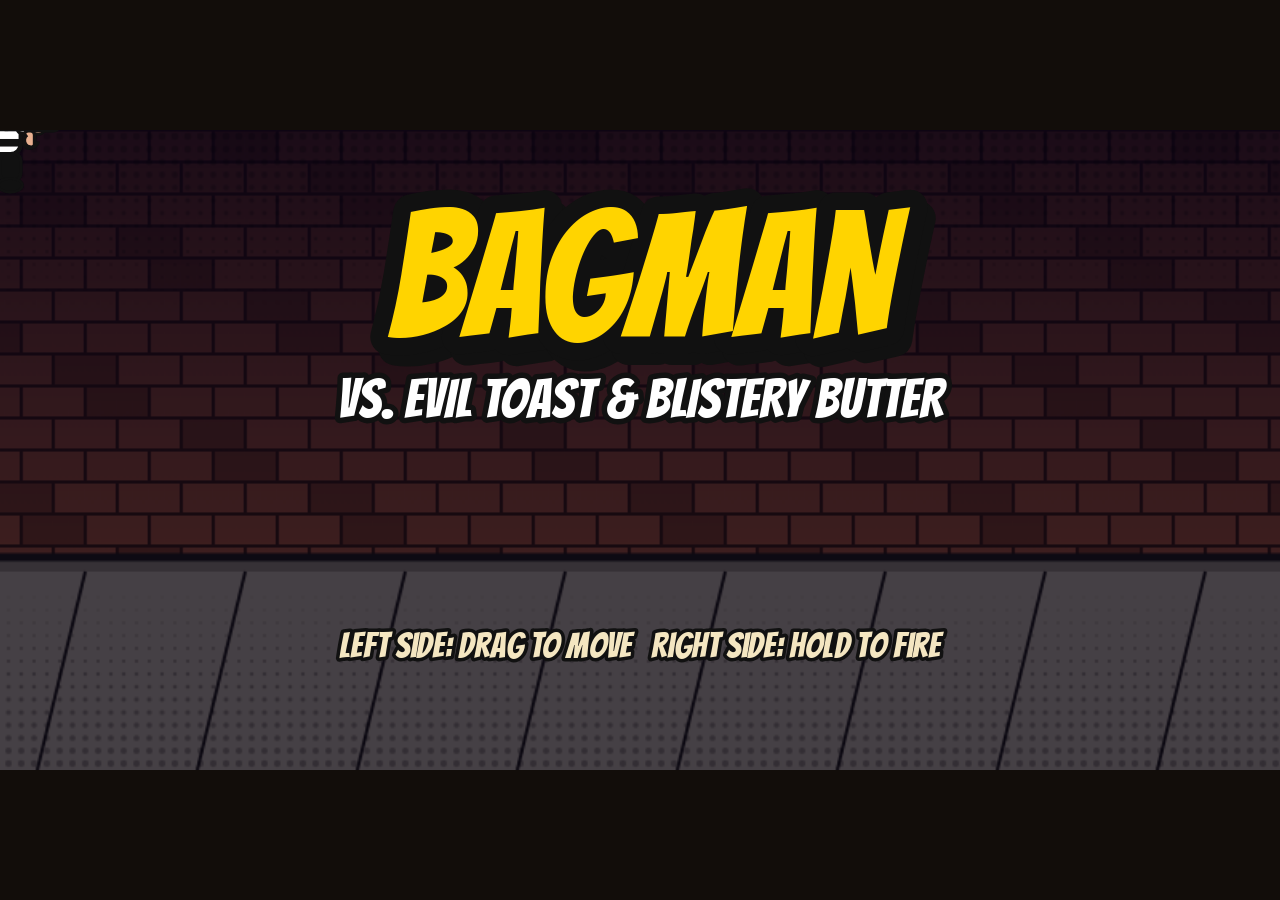
<file: play/bagman-wave.html>
<!DOCTYPE html>
<html lang="en"><head><meta charset="utf-8">
<meta name="viewport" content="width=device-width,initial-scale=1,viewport-fit=cover,user-scalable=no">
<title>BagMan vs. The Breakfast Horde</title>
<meta name="google-adsense-account" content="ca-pub-3721061134092374">
<link rel="manifest" href="[data-uri]">
<link rel="icon" href="[data-uri]">
<link rel="apple-touch-icon" href="[data-uri]">
<meta name="theme-color" content="#120d0a">
<meta name="mobile-web-app-capable" content="yes">
<meta name="apple-mobile-web-app-capable" content="yes">
<meta name="apple-mobile-web-app-status-bar-style" content="black-translucent">
<meta name="apple-mobile-web-app-title" content="BagMan">
<link href="https://fonts.googleapis.com/css2?family=Bangers&display=swap" rel="stylesheet">
<style>
/* Base page setup: safe-area padding (notches/home-indicator), full-height html/body, and a
   locked-down body (no scrolling/selecting/pinching) so the game behaves like a native app. */
:root{--bg:#120d0a;--ink:#f4e6c1;box-sizing:border-box;padding:env(safe-area-inset-top,0px) env(safe-area-inset-right,0px) env(safe-area-inset-bottom,0px) env(safe-area-inset-left,0px)}
@media(prefers-color-scheme:dark){:root:not([data-theme="light"]){--bg:#120d0a;--ink:#f4e6c1}}
:root[data-theme="dark"]{--bg:#120d0a;--ink:#f4e6c1}
html{height:100%;scroll-padding-top:env(safe-area-inset-top,0px)}
body{margin:0;height:100%;background:var(--bg);position:relative;overflow:hidden;user-select:none;-webkit-user-select:none;touch-action:none;font-family:Bangers,Impact,'Arial Black',fantasy}
#app{width:100%;height:100%;display:flex;align-items:center;justify-content:center;position:relative}
canvas{display:block}
/* The landscape auto-rotation trick: on a touchscreen held in portrait, spin the ENTIRE body
   90 degrees and swap its width/height, so the game always renders as landscape regardless of
   how the phone is actually being held - no native orientation-lock permission needed for this
   part. (vh/vw declared first as a fallback, then overridden by dvh/dvw where supported, since
   those correctly account for mobile browser toolbars showing/hiding.) */
@media (orientation:portrait) and (pointer:coarse){
  body{
    position:fixed;top:0;left:0;
    width:100vh;width:100dvh;
    height:100vw;height:100dvw;
    transform:rotate(90deg) translateY(-100%);
    transform-origin:0 0;
  }
}
</style>
<!-- Standard Google AdSense -->
<script async src="https://pagead2.googlesyndication.com/pagead/js/adsbygoogle.js?client=ca-pub-3721061134092374" crossorigin="anonymous"></script>
</head><body>
<div id="app"><canvas id="c"></canvas>
<!-- Real AdSense ad unit shown over the canvas during the post-death "watch an ad to continue"
     screen (see showRewardedAd() below). Positioned/sized in JS by positionAdSlot(), since its
     place on screen depends on the canvas's current scale. Starts hidden. -->
<div id="adSlot" style="display:none;position:absolute;overflow:hidden;background:#000"></div>
<!-- A real, invisible <button> covering the title screen, used ONLY to trigger fullscreen.
     Some mobile browsers (notably some Android Chrome/WebView versions) are stricter about
     what counts as a valid "user gesture" for requestFullscreen() - a genuine click on a real
     button is the one trigger that reliably works everywhere, more so than a generic
     pointerdown on a canvas/div. The actual game-start logic still runs through the normal
     canvas tap handler below; this button's only job is the fullscreen request. -->
<button id="startBtn" aria-label="Tap to start" style="position:absolute;inset:0;width:100%;height:100%;border:0;margin:0;padding:0;background:transparent;cursor:pointer;outline:none;-webkit-appearance:none;appearance:none;-webkit-tap-highlight-color:transparent"></button>
</div>
<script>
// Canvas + shorthand helpers. The game is drawn at a fixed 800x400 'world size' (W,H) and
// scaled to fit the real screen (see fit() below), so all game logic below works in these
// fixed world coordinates no matter what device it's running on.
// R = random 0..1 shorthand. cl = clamp a value between a and b.
const C=document.getElementById('c'),X=C.getContext('2d'),W=800,H=400,R=Math.random,cl=(v,a,b)=>Math.max(a,Math.min(b,v));
// Core game state. S = current screen ('title' | 'play' | 'over'). t = elapsed game time
// (used to drive all animation). shake = screen-shake strength. keys = which keyboard keys
// are currently held. joy/fid = the active touch-joystick and fire-button pointer IDs.
let K=1,S='title',t=0,best=0,shake=0,overT=0,keys={},joy=null,fid=null,paused=false,contT=0,adPlaying=false;
// P=player. E=enemies. PB=player bullets. EB=enemy bullets. PT=floating hit-text popups
// (e.g. 'CRUNCH!'). PP=particle burst pieces. PUD=butter puddles left on the ground.
// SW=shockwave rings (from the ball & chain slam). meter/meterMax=the kill-charge bar that
// fills as enemies die and, once full, auto-triggers the ball & chain slam (see kill() and
// the meter-check in up()). meterMax is recomputed from the current wave every time it's
// read, rather than stored, so it always stays matched to the current difficulty.
let P,E,PB,EB,PT,PP,PUD,SW,meter,wave,score,toSpawn,spT,banner,mcd;
// Kills needed to charge the slam: deliberately set equal to a wave's own enemy count
// (4+wave*2 - see nextWave()/mk()), so clearing roughly one wave's worth of kills earns
// about one free slam, at EVERY wave - not just early on, and not increasingly often at
// high waves either (which would make the late game too easy).
// This is captured ONCE, whenever a charge cycle starts (not recomputed every frame), so
// an in-progress meter doesn't appear to "lose" progress as soon as a new wave begins and
// the requirement would otherwise have grown out from under it. Progress fully carries over
// wave to wave until the player actually uses the attack.
let meterNeed=6;
function meterMax(){return meterNeed}
try{best=+localStorage.getItem('bm')||0}catch(e){}
try{document.fonts.load('30px Bangers')}catch(e){}
const APP=document.getElementById('app');
// Scales the canvas to fill the available screen space while keeping its 800x400 aspect ratio.
let adSC=1; // current canvas scale factor, kept around so positionAdSlot() can reuse it
function fit(){const sc=Math.min(APP.clientWidth/W,APP.clientHeight/H),d=Math.min(devicePixelRatio||1,2);
C.style.width=W*sc+'px';C.style.height=H*sc+'px';C.width=Math.round(W*sc*d);C.height=Math.round(H*sc*d);K=C.width/W;
adSC=sc;positionAdSlot()}
// Places the real DOM ad-slot div directly on top of a reserved game-space rectangle, so it
// lines up with the space the continue screen leaves for it. Since #app (its parent) is the
// element the landscape auto-rotation CSS trick rotates, this div rotates right along with it -
// no separate rotation math needed here, just plain pre-rotation local coordinates.
// A real 300x250 "Medium Rectangle" ad needs genuine 300x250 CSS pixels to render into - it
// can't be shrunk along with the canvas like everything else, or it'd end up too small to
// serve on most phones. So this box is a FIXED real-pixel size, just centered in #app (which
// happens to be the same center point the canvas itself is centered on, via its own flex
// centering) rather than scaled from game-space coordinates like positionAdSlot's callers.
const AD_W=300,AD_H=250;
function positionAdSlot(){const ad=document.getElementById('adSlot');if(!ad)return;
ad.style.left=((APP.clientWidth-AD_W)/2)+'px';ad.style.top=((APP.clientHeight-AD_H)/2)+'px';
ad.style.width=AD_W+'px';ad.style.height=AD_H+'px'}
// Creates a fresh <ins class="adsbygoogle"> each time (rather than reusing one), since AdSense
// errors if you push() into an <ins> that already has an ad in it - this lets the same slot be
// shown again on a later run without that conflict.
function showAdSlot(){const slot=document.getElementById('adSlot');slot.innerHTML='';
const ins=document.createElement('ins');ins.className='adsbygoogle';
ins.style.cssText='display:block;width:100%;height:100%';
ins.setAttribute('data-ad-client','ca-pub-3721061134092374'); // same publisher ID as the <head> script tag
ins.setAttribute('data-ad-slot','5441075033'); // the 'Bagman-Wave' 300x250 Display ad unit
slot.appendChild(ins);slot.style.display='block';positionAdSlot();
try{(window.adsbygoogle=window.adsbygoogle||[]).push({})}catch(e){}}
function hideAdSlot(){const slot=document.getElementById('adSlot');if(slot)slot.style.display='none'}
addEventListener('resize',fit);addEventListener('orientationchange',()=>setTimeout(fit,50));fit();

// ---- comic alley background (period 200px so it scrolls seamlessly)
const BG=document.createElement('canvas');BG.width=1000;BG.height=H;
(function(){const g=BG.getContext('2d');g.lineWidth=2;g.strokeStyle='#2a120c';
for(let r=0;r<15;r++)for(let c=0;c<26;c++){const x=c*40+(r%2?20:0)-20,y=r*20;g.fillStyle=(r*7+c*13)%5?'#7d3f2c':'#5f2e1e';g.fillRect(x,y,40,20);g.strokeRect(x,y,40,20)}
g.fillStyle='#8f8a80';g.fillRect(0,267,1000,133);g.fillStyle='#6d685f';g.fillRect(0,267,1000,9);g.strokeStyle='#111';g.lineWidth=5;g.beginPath();g.moveTo(0,267);g.lineTo(1000,267);g.stroke();
g.lineWidth=2;for(let x=0;x<=1000;x+=100){g.beginPath();g.moveTo(x,276);g.lineTo(x-30,400);g.stroke()}
const gr=g.createLinearGradient(0,0,0,267);gr.addColorStop(0,'rgba(10,0,20,.65)');gr.addColorStop(1,'rgba(10,0,20,0)');g.fillStyle=gr;g.fillRect(0,0,1000,267);
g.fillStyle='rgba(0,0,0,.28)';for(let y=4;y<H;y+=8)for(let x=4;x<1000;x+=8){const r=y<130?2.4*(1-y/130):y>267?2.2*(y-267)/133:0;if(r>.3){g.beginPath();g.arc(x,y,r,0,7);g.fill()}}
})();

// ---- Small reusable drawing helpers used throughout every character/HUD drawing function ----
// T = draw comic-style outlined text (with an optional drop-shadow color 'o').
function T(s,x,y,z,f,a,o){X.font=z+'px Bangers,Impact,fantasy';X.textAlign=a||'center';X.lineJoin='round';X.lineWidth=z/5;X.strokeStyle='#111';
if(o){X.fillStyle=o;X.strokeText(s,x+z/22,y+z/16);X.fillText(s,x+z/22,y+z/16)}X.strokeText(s,x,y);X.fillStyle=f;X.fillText(s,x,y)}
// ol = stroke the current path with a thick black comic-book outline.
function ol(w){X.lineWidth=w||2.5;X.strokeStyle='#111';X.lineJoin='round';X.stroke()}
// box = a filled rectangle with a black outline (used for limbs, HUD bars, etc).
function box(x,y,w,h,f){X.fillStyle=f;X.fillRect(x,y,w,h);X.lineWidth=2;X.strokeStyle='#111';X.strokeRect(x,y,w,h)}
// Draws the toast enemy's held knife.
// Draws the knife anchored exactly at a given hand position/rotation, so it can be gripped
// rigidly by whatever hand is holding it rather than drawn at a fixed offset that can drift
// out of alignment as that hand moves/swings.
function knife(hx,hy,rot){X.save();X.translate(hx,hy);X.rotate(rot);box(-2,0,5,9,'#4a2a12');X.fillStyle='#d8dde6';X.beginPath();X.moveTo(-3,0);X.lineTo(-3,-24);X.lineTo(4,-30);X.lineTo(4,0);X.closePath();X.fill();ol(2);X.restore()}
// A simple cartoon eye: a colored circle with a black pupil.
function eye(x,y,c){X.fillStyle=c;X.beginPath();X.arc(x,y,4,0,7);X.fill();ol(1.5);X.fillStyle='#111';X.beginPath();X.arc(x,y,1.6,0,7);X.fill()}
// Angry V-shaped eyebrows, mirrored left/right.
function brows(y,d){X.beginPath();X.moveTo(-14,y-d);X.lineTo(-3,y+1);X.moveTo(14,y-d);X.lineTo(3,y+1);ol(3)}

// bp = the toast enemy's body silhouette (the bread-slice outline).
function bp(){X.beginPath();X.moveTo(-18,21);X.lineTo(-18,-10);X.bezierCurveTo(-26,-29,-10,-31,0,-26);X.bezierCurveTo(10,-31,26,-29,18,-10);X.lineTo(18,21);X.closePath()}
// Draws one toast enemy 'e' (its body, crust dimples, face, legs and knife).
function toast(e){X.save();X.translate(e.x+(e.fl>0?R()*4-2:0),e.y);X.scale(e.s,e.s);const w=Math.sin(t*9+e.ph)*.4;
// legs swing from a hip pivot (shuffling toward the player) instead of sliding straight up/down
X.save();X.translate(-9,18);X.rotate(w);rr(-4,0,7,10,3);X.fillStyle='#3a1c08';X.fill();X.restore();
X.save();X.translate(9,18);X.rotate(-w);rr(-4,0,7,10,3);X.fillStyle='#3a1c08';X.fill();X.restore();
bp();X.fillStyle='#6b3714';X.fill();ol(e.s>1?1.6:2.5);
X.save();X.translate(0,1);X.scale(.8,.8);bp();X.fillStyle=e.fl>0?'#ffd9a0':'#c2812f';X.fill();X.restore();
X.fillStyle='rgba(30,12,2,.5)';[[-15,4,2.4],[-14,13,2],[-13,-3,1.8],[15,6,2.4],[14,14,2],[13,-3,1.8]].forEach(a=>{X.beginPath();X.arc(a[0],a[1],a[2],0,7);X.fill()});
eye(-8,-7,'#e11');eye(8,-7,'#e11');brows(-7,6);
// The toast's mouth shape, reused both to fill it and to clip the teeth to it.
function toastMouth(){X.beginPath();X.moveTo(-13,4);X.quadraticCurveTo(0,17,13,4);X.lineTo(13,10);X.quadraticCurveTo(0,23,-13,10);X.closePath()}
X.save();X.translate(0,-3);toastMouth();X.fillStyle='#3a0505';X.fill();
X.save();toastMouth();X.clip();
X.fillStyle='#fff';for(let i=0;i<6;i++){const tx=-11+i*4.4;X.beginPath();X.moveTo(tx,4);X.lineTo(tx+2.6,4);X.lineTo(tx+1.3,15);X.closePath();X.fill()}
for(let i=0;i<5;i++){const tx=-8.8+i*4.4;X.beginPath();X.moveTo(tx,23);X.lineTo(tx+2.6,23);X.lineTo(tx+1.3,8);X.closePath();X.fill()}
X.restore();
X.beginPath();X.moveTo(-13,4);X.quadraticCurveTo(0,17,13,4);ol(1.5);X.restore();
// Two arms (same rounded capsule + hand style as the other characters): the one on the side
// facing the player holds the knife, the other just swings idly along.
function toastArm(shx,rot,col){X.save();X.translate(shx,-2);X.rotate(rot);rr(-3.5,0,7,13,3);X.fillStyle=col;X.fill();X.lineWidth=2;X.strokeStyle='#111';X.stroke();
 X.beginPath();X.arc(0,14,4,0,7);X.fillStyle=col;X.fill();ol(1.6);X.restore()}
const aw=Math.sin(t*6+e.ph)*.2;
toastArm(17,-.4-aw,'#6b3714'); // far arm (away from the player)
const nrot=.5+aw;toastArm(-17,nrot,'#6b3714'); // near arm (toward the player) - holds the knife, also swings
// The knife's position is computed from the exact same shoulder/rotation/length used by that
// near arm above, so its handle always lines up precisely with the hand at the end of it - but
// its own angle is kept fixed (blade raised up and outward) independently of that, since using
// the arm's rotation directly pointed the blade back across the body, covering the arm itself.
knife(-17-14*Math.sin(nrot),-2+14*Math.cos(nrot),-.5);
X.restore()}
// rr = a rounded-rectangle path (used for the butter enemy's block body).
function rr(x,y,w,h,rad){X.beginPath();X.moveTo(x+rad,y);X.arcTo(x+w,y,x+w,y+h,rad);X.arcTo(x+w,y+h,x,y+h,rad);X.arcTo(x,y+h,x,y,rad);X.arcTo(x,y,x+w,y,rad);X.closePath()}
// Draws one butter enemy 'e' (its melting block body, arms/legs, and face).
// Its hands (armLt/armRt, 0..1) shrink away when it fires and slowly regrow.
function butter(e){X.save();X.translate(e.x+(e.fl>0?R()*4-2:0),e.y);X.scale(e.s,e.s);const aw=Math.sin(t*7+e.ph)*.3;
// No legs - it just hops along instead, with a squash-and-stretch bounce for a lively,
// jelly-like feel: taller/thinner in the air, short/wide at the bottom of the hop.
const hop=Math.abs(Math.sin(t*7+e.ph));X.translate(0,-hop*7);
X.scale(1+(1-hop)*.1-hop*.03,1-(1-hop)*.12+hop*.05); // squash at ground contact, stretch at the apex
rr(-13,-22,26,44,4);
X.fillStyle=e.fl>0?'#fff8c0':'#f6d84a';X.fill();ol(e.s>1?1.6:2.5);
X.fillStyle='#fff6a8';X.fillRect(-10,-19,5,13);
X.fillStyle='#d9a91c';X.beginPath();X.arc(6,-16,2.5,0,7);X.arc(8,4,2,0,7);X.arc(-9,-3,2,0,7);X.arc(9,14,2,0,7);X.fill();
X.save();X.translate(-13,-6);X.rotate(.5+aw);rr(-4,0,8,15,3);X.fillStyle='#f6d84a';X.fill();X.lineWidth=2;X.strokeStyle='#111';X.stroke();if(e.armLt>0){X.beginPath();X.arc(0,16,5*e.armLt,0,7);X.fillStyle='#f6d84a';X.fill();if(e.armLt>.25)ol(1.8)}X.restore();
X.save();X.translate(13,-6);X.rotate(-.5-aw);rr(-4,0,8,15,3);X.fillStyle='#f6d84a';X.fill();X.lineWidth=2;X.strokeStyle='#111';X.stroke();if(e.armRt>0){X.beginPath();X.arc(0,16,5*e.armRt,0,7);X.fillStyle='#f6d84a';X.fill();if(e.armRt>.25)ol(1.8)}X.restore();
eye(-6,-9,'#fff');eye(6,-9,'#fff');X.save();X.translate(0,-2);brows(-9,5);X.restore();
// The butter's mouth shape, reused to fill it and to clip its teeth to it.
function butterMouth(){X.beginPath();X.moveTo(-8,2);X.quadraticCurveTo(0,10,8,2);X.lineTo(8,5);X.quadraticCurveTo(0,13,-8,5);X.closePath()}
butterMouth();X.fillStyle='#200';X.fill();
X.save();butterMouth();X.clip();
X.fillStyle='#fff';for(let i=0;i<4;i++){const tx=-6+i*4;X.beginPath();X.moveTo(tx,2);X.lineTo(tx+2,2);X.lineTo(tx+1,9.5);X.closePath();X.fill()}
for(let i=0;i<3;i++){const tx=-4+i*4;X.beginPath();X.moveTo(tx,13);X.lineTo(tx+2,13);X.lineTo(tx+1,5.5);X.closePath();X.fill()}
X.restore();
X.beginPath();X.moveTo(-8,2);X.quadraticCurveTo(0,10,8,2);ol(1.5);
X.restore()}

// Draws a striped shirt-sleeve patch, clipped to a small rectangle.
function sleeve(sx,sy,sw,sh){X.save();rr(sx,sy,sw,sh,3);X.clip();
for(let ry=Math.floor((sy+8)/4.4)*4.4-8;ry<sy+sh;ry+=4.4){const row=Math.round((ry+8)/4.4);X.fillStyle=row%2?'#111':'#fff';X.fillRect(sx,ry,sw,4.4)}
X.restore();rr(sx,sy,sw,sh,3);X.strokeStyle='#111';X.lineWidth=2;X.stroke()}
// BagMan's water gun, drawn in his hand.
// BagMan's water gun: a level, rounded-capsule barrel (same construction style as the arms
// and legs elsewhere) rather than the old tilted, sharp-pointed shape.
function gun(){X.save();X.translate(21,-3);
X.fillStyle='#4fc3f7';X.globalAlpha=.85;X.beginPath();X.ellipse(0,-9,7,5.5,0,0,7);X.fill();ol(1.8);X.globalAlpha=1;
rr(-7,-3.5,20,7,3);X.fillStyle='#ff6a2b';X.fill();X.lineWidth=2;X.strokeStyle='#111';X.stroke();
rr(12,-2,5,4,1.5);X.fillStyle='#333';X.fill();X.lineWidth=1.5;X.strokeStyle='#111';X.stroke();
rr(-7,3.5,6,10,2.5);X.fillStyle='#e8b090';X.fill();X.lineWidth=2;X.strokeStyle='#111';X.stroke();
X.beginPath();X.arc(-3,9,4,.2,Math.PI*1.3);X.lineWidth=2.2;X.strokeStyle='#111';X.stroke();
X.restore()}
const PS=1.08; // overall player draw scale
// Draws BagMan himself: the ball & chain (only visible during the slam power-attack),
// his walking animation, clothes, gun, and paper-bag head.
// Draws the ball & chain's chain as a real series of alternating links (rather than a plain
// line/rope): each link is drawn as a small ring, alternating edge-on/face-on along the path,
// the classic 2D trick for making a chain read as interlocking segments. Same dark/grey
// palette as before, just actual links now.
function drawChain(x1,y1,x2,y2){const dx=x2-x1,dy=y2-y1,len=Math.hypot(dx,dy)||1,ang=Math.atan2(dy,dx);
const step=6.5,n=Math.max(2,Math.round(len/step));
for(let i=0;i<=n;i++){const tI=i/n;X.save();X.translate(x1+dx*tI,y1+dy*tI);X.rotate(ang+(i%2?Math.PI/2:0));
 X.beginPath();X.ellipse(0,0,4.2,2.4,0,0,7);X.lineWidth=2.2;X.strokeStyle='#111';X.stroke();
 X.beginPath();X.ellipse(0,0,2.8,1.2,0,0,7);X.lineWidth=1;X.strokeStyle='#999';X.stroke();
 X.restore()}}
function drawP(){const x=P.x,y=P.y;
// Walk cycle: legs swing from a hip pivot (rotation) rather than sliding up/down, and the
// off-hand arm counter-swings opposite the legs, both for a more natural gait than before.
// Computed up front (not just inside the character transform below) since the ball & chain,
// drawn in world space, needs to know exactly where that swinging hand is.
const legSwing=Math.sin(P.walk)*.3,bob=Math.abs(Math.sin(P.walk))*2;
const armAng=-legSwing*.6,aox=-.5,aoy=20; // off-hand arm's pivot offset to its hand, pre-rotation
const handLX=-15+(aox*Math.cos(armAng)-aoy*Math.sin(armAng)),handLY=-6+(aox*Math.sin(armAng)+aoy*Math.cos(armAng));
const handWX=x+handLX*PS,handWY=(y-bob)+handLY*PS;
if(P.slam!=null){const px=P.slamX-12*PS,py=P.slamY+12*PS,pr=Math.min(1,P.slam/.32);
 const ang=pr<1?(-2.1+2.7*(1-Math.pow(1-pr,3))):Math.PI/2,len=90;
 const bx=px+Math.cos(ang)*len,by=py+Math.sin(ang)*len;
 drawChain(px,py,bx,by);
 X.beginPath();X.arc(bx,by,14,0,7);X.fillStyle='#222';X.fill();ol(2.5);X.fillStyle='#777';X.beginPath();X.arc(bx-4,by-4,4,0,7);X.fill();
 if(pr>=1){X.strokeStyle='rgba(255,255,255,.8)';X.lineWidth=3;for(let i=0;i<4;i++){const a2=i/4*6.28;X.beginPath();X.moveTo(bx,by);X.lineTo(bx+Math.cos(a2)*16,by+Math.sin(a2)*16);X.stroke()}}
}else{
 // The ball & chain hangs from the swinging off-hand's wrist, lagging a bit behind the hand's
 // own motion (a delayed phase) so it visibly trails rather than moving in lockstep with it.
 const trail=P.walk-1.4;
 const bx=handWX+Math.sin(trail)*11-24,by=handWY+27+Math.cos(trail)*3;
 drawChain(handWX,handWY,bx,by);
 X.beginPath();X.arc(bx,by,10,0,7);X.fillStyle='#222';X.fill();ol(2.2);X.fillStyle='#777';X.beginPath();X.arc(bx-3,by-3,3,0,7);X.fill();
}
if(P.inv>0&&(P.inv*12|0)%2)return;
X.save();X.translate(x,y-bob);X.scale(PS,PS);
function leg(px,rot,col){X.save();X.translate(px,13);X.rotate(rot);
 rr(-6,0,12,17,5);X.fillStyle=col;X.fill();X.lineWidth=2;X.strokeStyle='#111';X.stroke();
 X.beginPath();X.ellipse(0,19,7,4,0,0,7);X.fillStyle=col;X.fill();ol(1.5);X.restore()}
leg(-6,legSwing,'#111');leg(6,-legSwing,'#111');
X.save();rr(-12,-8,24,22,6);X.clip();
for(let i=0;i<5;i++)X.fillStyle=i%2?'#111':'#fff',X.fillRect(-12,-8+i*4.4,24,4.4);
X.restore();rr(-12,-8,24,22,6);X.lineWidth=2.5;X.strokeStyle='#111';X.stroke();
// left (off-hand) arm counter-swings with the opposite leg for a natural walking motion
// Sleeves are lengthened so only a small round hand peeks out at the very end, rather than
// exposing much of the forearm.
X.save();X.translate(-15,-6);X.rotate(-legSwing*.6);X.translate(15,6);
sleeve(-20,-6,9,18);X.beginPath();X.arc(-15.5,14,4.5,0,7);X.fillStyle='#e8b090';X.fill();ol(1.6);
X.restore();
sleeve(10,-7,11,9);X.beginPath();X.arc(22,-2,4.5,0,7);X.fillStyle='#e8b090';X.fill();ol(1.6);
gun();
X.beginPath();X.rect(-15,-35,30,27);X.closePath();X.fillStyle='#c9955a';X.fill();ol(2.5);
X.strokeStyle='#8a5f30';X.lineWidth=1.3;X.beginPath();X.moveTo(-15,-9);X.lineTo(15,-9);X.moveTo(-15,-30);X.lineTo(15,-30);X.moveTo(-9,-35);X.lineTo(-9,-8);X.moveTo(9,-35);X.lineTo(9,-8);X.stroke();
eye(-6,-21,'#fff');eye(6,-21,'#fff');X.save();X.translate(0,-14);brows(-9,5);X.restore();
X.restore()}

// ---- Audio engine ----
// Every sound in this game (music + effects) is synthesized live with the Web Audio API -
// there are no sound files. AC=the audio context. MG=master volume gain. SH=the distortion
// curve used by the music. NB=one shared pre-made noise buffer, reused by every 'noiz()'
// sound so we're not generating a new buffer from scratch dozens of times a second.
let AC=null,MG=null,SH=null,NB=null,musT=null,muted=false;
// Mutes/unmutes everything by pulling the master volume to 0.
function toggleMute(){muted=!muted;if(MG)MG.gain.value=muted?0:.55}
// A fresh gain node routed into the master volume - every sound gets its own so
// they can each fade in/out independently.
function sG(){const g=AC.createGain();g.connect(MG);return g}
// Disconnects a set of finished audio nodes. Without this, nodes can silently pile up
// over a long play session (this caused real bugs earlier - see conversation history)
// until the audio glitches out and dies, so every sound cleans up after itself via this.
function rip(...ns){for(const n of ns)try{n.disconnect()}catch(e){}}
// Plays a single synthesized tone, optionally sliding from 'freq' down/up to 'slide'.
function tone(freq,dur,type,vol,slide){try{const o=AC.createOscillator(),g=sG();o.type=type||'square';
 o.frequency.setValueAtTime(freq,AC.currentTime);if(slide)o.frequency.exponentialRampToValueAtTime(Math.max(20,slide),AC.currentTime+dur);
 g.gain.setValueAtTime(vol,AC.currentTime);g.gain.exponentialRampToValueAtTime(.001,AC.currentTime+dur);
 o.connect(g);o.onended=()=>rip(o,g);o.start();o.stop(AC.currentTime+dur+.02)}catch(e){}}
// Plays a burst of filtered noise (used for crunches, splats, hi-hats, the water-gun squirt).
function noiz(dur,freq,q,vol,at){try{const src=AC.createBufferSource();src.buffer=NB;src.loop=true;
 const off=R()*(NB.duration-dur-.01);
 const f=AC.createBiquadFilter();f.type='bandpass';f.frequency.value=freq;f.Q.value=q;const g=sG();
 const t0=at||AC.currentTime;g.gain.setValueAtTime(vol,t0);g.gain.exponentialRampToValueAtTime(.001,t0+dur);
 src.connect(f);f.connect(g);src.onended=()=>rip(src,f,g);src.start(t0,off);src.stop(t0+dur)}catch(e){}}
// Sound effects for specific game events (each just combines tone()/noiz() calls):
// toast enemy defeated ('big' = true for the boss version).
function sCrunch(big){noiz(big?.32:.16,big?600:950,1.1,big?1:.85);tone(big?90:150,big?.3:.12,'square',big?.7:.45,big?30:55)}
// butter enemy defeated.
function sSplat(big){noiz(big?.4:.22,big?260:360,.7,big?1:.75);tone(big?150:220,big?.4:.22,'sine',big?.6:.4,big?60:80)}
// BagMan takes damage.
function sHurt(){tone(240,.22,'sawtooth',.45,85)}
// BagMan's water gun firing.
function sShoot(){try{
 const src=AC.createBufferSource();src.buffer=NB;src.loop=true;const off=R()*(NB.duration-.2);
 const f=AC.createBiquadFilter();f.type='bandpass';f.Q.value=2.5;
 f.frequency.setValueAtTime(3000,AC.currentTime);f.frequency.exponentialRampToValueAtTime(500,AC.currentTime+.14);
 const g=sG();g.gain.setValueAtTime(.3,AC.currentTime);g.gain.exponentialRampToValueAtTime(.001,AC.currentTime+.15);
 src.connect(f);f.connect(g);src.start(AC.currentTime,off);src.stop(AC.currentTime+.15);src.onended=()=>rip(src,f,g);
 const o=AC.createOscillator();o.type='sine';o.frequency.setValueAtTime(750,AC.currentTime);o.frequency.exponentialRampToValueAtTime(170,AC.currentTime+.13);
 const g2=sG();g2.gain.setValueAtTime(.001,AC.currentTime);g2.gain.linearRampToValueAtTime(.22,AC.currentTime+.015);g2.gain.exponentialRampToValueAtTime(.001,AC.currentTime+.14);
 o.connect(g2);o.start();o.stop(AC.currentTime+.15);o.onended=()=>rip(o,g2);
}catch(e){}}
// The ball & chain slam / shockwave power-attack.
function sPow(){tone(260,.5,'sawtooth',.5,1000);noiz(.5,1300,1,.4)}
// Must be called from a real user tap/click (browsers block audio otherwise). Sets up
// the whole audio graph once, then starts the background music.
function ensureAudio(){if(AC)return;try{AC=new(window.AudioContext||window.webkitAudioContext)();
 MG=AC.createGain();MG.gain.value=.55;MG.connect(AC.destination);
 SH=AC.createWaveShaper();const n=44100,cv=new Float32Array(n);for(let i=0;i<n;i++){const x=i*2/n-1;cv[i]=Math.tanh(x*4)}SH.curve=cv;SH.oversample='2x';SH.connect(MG);
 const nn=AC.sampleRate*1;NB=AC.createBuffer(1,nn,AC.sampleRate);const nd=NB.getChannelData(0);for(let i=0;i<nn;i++)nd[i]=R()*2-1;
 startMusic()}catch(e){}}
// The background music: a looping riff + drum pattern, scheduled using the audio
// clock itself (not setTimeout) so it can't drift or stall even if the game is
// running slowly.
function startMusic(){const bpm=176,step=60/bpm/2,riff=[55,55,65,73,82,82,73,65,55,55,65,73,98,87,73,65];
 let st=0,next=AC.currentTime+.05;
 function playStep(when){try{const f=riff[st%riff.length];
  const o=AC.createOscillator();o.type='sawtooth';o.frequency.value=f;const g=AC.createGain();
  g.gain.setValueAtTime(.001,when);g.gain.linearRampToValueAtTime(.22,when+.01);g.gain.exponentialRampToValueAtTime(.001,when+step*.9);
  o.connect(g);g.connect(SH);o.onended=()=>rip(o,g);o.start(when);o.stop(when+step+.02);
  if(f>60&&st%2==0){const o2=AC.createOscillator();o2.type='square';o2.frequency.value=f*2;const g2=AC.createGain();
   g2.gain.setValueAtTime(.001,when);g2.gain.linearRampToValueAtTime(.1,when+.01);g2.gain.exponentialRampToValueAtTime(.001,when+step*.7);
   o2.connect(g2);g2.connect(MG);o2.onended=()=>rip(o2,g2);o2.start(when);o2.stop(when+step*.8+.02)}
  if(st%4==0){const ko=AC.createOscillator();ko.type='sine';const kg=AC.createGain();
   ko.frequency.setValueAtTime(130,when);ko.frequency.exponentialRampToValueAtTime(40,when+.12);
   kg.gain.setValueAtTime(.55,when);kg.gain.exponentialRampToValueAtTime(.001,when+.15);
   ko.connect(kg);kg.connect(MG);ko.onended=()=>rip(ko,kg);ko.start(when);ko.stop(when+.16)}
  if(st%8==4)noiz(.09,1800,1.4,.3);
  if(st%2==0)noiz(.025,8000,3,.1);
  st++}catch(e){}}
 musT=setInterval(()=>{try{if(AC.state==='suspended')AC.resume().catch(()=>{});while(next<AC.currentTime+.15){playStep(next);next+=step}}catch(e){}},45)}

// ---- Core game logic ----
// gy = converts a 0..1 'lane' position into an actual ground y-coordinate for an enemy,
// keeping everyone confined to the walkable ground strip at the bottom of the screen.
function gy(e,v){return 285+cl(v,0,1)*109-26*e.s}
// Creates a new enemy of kind 'k' ('t'=toast, 'b'=butter), optionally a boss.
function mk(k,boss){const h=boss?40+wave*4:(k=='b'||wave>5?2:1);const e={k,boss,x:W+(boss?120:30),y:0,l:boss?.5:R(),s:boss?3.2:1,hp:h,mh:h,ph:R()*6,cd:1+R(),hx:470+R()*250,fl:0,armLt:1,armRt:1};e.y=gy(e,e.l);return e}
// Advances to the next wave, deciding how many enemies to spawn (or a boss, every 5th wave).
function nextWave(){wave++;banner=2.4;if(wave%5==0){E.push(mk(wave/5%2?'t':'b',1));mcd=5;toSpawn=0}else toSpawn=4+wave*2}
// Resets all game state for a fresh run.
function reset(){paused=false;adPlaying=false;hideAdSlot();P={x:110,y:200,hp:5,inv:0,fc:0,bx:80,by:236,walk:0,moving:false,slam:null,slamHit:false};E=[];PB=[];EB=[];PT=[];PP=[];PUD=[];SW=[];meter=0;meterNeed=6;wave=0;score=0;spT=0;mcd=0;nextWave()}
// Best-effort request to enter fullscreen + lock landscape, triggered once from the player's
// first tap (a real user gesture is required for both of these by browsers). Guarded by
// fsTried so later taps (retrying after game over, etc.) don't keep re-requesting it - once
// granted, fullscreen/orientation-lock naturally persist for the rest of the page session.
// Orientation lock is attempted twice (once chained after fullscreen succeeds, once
// unconditionally right away) since some browsers only allow the lock while fullscreen,
// and others allow - or require - it outside of fullscreen entirely.
let fsTried=0;
function goFullscreen(){
 if(fsTried)return;fsTried=1;
 const lock=()=>{try{screen.orientation&&screen.orientation.lock&&screen.orientation.lock('landscape').catch(()=>{})}catch(e){}};
 try{
  const d=document.documentElement,
        req=d.requestFullscreen||d.webkitRequestFullscreen||d.webkitRequestFullScreen||d.msRequestFullscreen,
        r=req&&req.call(d);
  if(r&&r.then)r.then(lock).catch(()=>{});else lock();
 }catch(e){}
 lock();
}
try{if('serviceWorker' in navigator){const swCode="self.addEventListener('fetch',e=>{});self.addEventListener('install',()=>self.skipWaiting());self.addEventListener('activate',e=>e.waitUntil(self.clients.claim()));";
 const swUrl=URL.createObjectURL(new Blob([swCode],{type:'text/javascript'}));
 navigator.serviceWorker.register(swUrl).catch(()=>{});}}catch(e){}
// Called on the player's first tap: unlocks audio, resets state, and starts play.
function go(){ensureAudio();reset();S='play'}
// Spawns a floating comic-burst text popup (e.g. 'CRUNCH!', 'SLAM!!').
function pop(x,y,s){PT.push({x,y,s,l:.7,r:R()*.4-.2})}
// Spawns a small particle explosion of a given color/count.
function burst(x,y,k,n){for(let i=0;i<n;i++)PP.push({x,y,vx:R()*300-150,vy:R()*-260,l:.6,c:k=='t'?'#a8641f':'#f6d84a'})}
// Applies damage to the player (with a brief invincibility window afterward).
function endRun(){hideAdSlot();S='over';overT=t;if(score>best){best=score;try{localStorage.setItem('bm',best)}catch(e){}}}
function hurt(){if(P.inv>0)return;P.hp--;P.inv=1.3;shake=.35;burst(P.x,P.y,'t',8);sHurt();
if(P.hp<=0){S='continue';contT=0;adPlaying=false}} // the continue-with-ad offer is available on every death, not just the player's first
// ---- Ad integration: standard Google AdSense ----
// Plain AdSense (unlike H5 Games Ads) has no built-in "the player actually watched this"
// signal, so instead of a rewarded-video callback, we show a real AdSense ad unit and make
// the player wait out a fixed viewing window before the Continue button unlocks.
// Works as-is once a real publisher ID + ad slot ID are set at the top of this file and in
// showAdSlot() above. If wrapped for Android with Capacitor later, AdSense still serves
// through the WebView the same way, so nothing here needs to change for that.
function startAdView(){
 adPlaying=true;contT=8; // mandatory viewing window, in seconds, before Continue unlocks
 showAdSlot();
 if(MG)MG.gain.value=0; // duck our own music/SFX while the ad is up
}
// Called once the viewing window has elapsed and the player taps Continue.
function finishAdView(){hideAdSlot();if(MG)MG.gain.value=muted?0:.55;
 P.hp=5;P.inv=2;adPlaying=false;S='play'}
// Handles an enemy dying: score, particles, sound, and (for butter) puddles left behind.
// fromSlam is true only for the mass-kill the slam itself performs, so that a slam's own kills
// can't refill the meter and chain into another slam for free.
function kill(e,fromSlam,noScore){if(!noScore)score+=e.boss?500:e.k=='b'?20:10;burst(e.x,e.y,e.k,e.boss?40:10);pop(e.x,e.y-20*e.s,e.boss?'K.O.!!':e.k=='t'?'CRUNCH!':'SPLAT!');
if(e.k=='t')sCrunch(e.boss);else sSplat(e.boss);
if(e.k=='b'){const n=e.boss?9:4;for(let i=0;i<n;i++)PUD.push({x:e.x+R()*26*e.s-13*e.s,y:e.y+18*e.s+R()*8,r:(6+R()*7)*e.s,l:3+R()})}
if(e.boss)shake=.6; // (boss kills used to also heal the player +2 hearts; that's been removed)
if(!fromSlam)meter=Math.min(meterMax(),meter+(e.boss?8:1));} // capped at full; player triggers the slam themselves (see the SLAM button) rather than it firing automatically
// A butter enemy fires its ball-shaped hand as a projectile; that hand then
// regrows over time (see armLt/armRt in mk()/butter()).
function shootArm(e){const canL=e.armLt>=1,canR=e.armRt>=1;if(!canL&&!canR)return;
const side=canL&&canR?(R()<.5?1:-1):(canL?1:-1),a=side==1?.5:-.5;
const wx=e.x+((side==1?-13:13)+16*Math.sin(a))*e.s,wy=e.y+(-6+16*Math.cos(a))*e.s;
const ang=Math.atan2(P.y-wy,P.x-wx);EB.push({x:wx,y:wy,vx:Math.cos(ang)*170,vy:Math.sin(ang)*170,k:'g'});
if(side==1)e.armLt=0;else e.armRt=0}
// Fires one or more projectiles from enemy 'e' toward the player (used by toast
// enemies and boss attacks).
function shoot(e,n,sp,v,k){const a=Math.atan2(P.y-e.y,P.x-e.x);for(let i=0;i<n;i++){const q=a+(n>1?(i/(n-1)-.5)*2*sp:0);EB.push({x:e.x-e.s*18,y:e.y,vx:Math.cos(q)*v,vy:Math.sin(q)*v,k})}}

// ---- Main per-frame update: moves everything, checks collisions, spawns waves/power-ups.
// Runs once per animation frame with 'dt' = seconds since the last frame.
function up(dt){t+=dt;if(banner>0)banner-=dt;shake=Math.max(0,shake-dt);
let dx=(keys.ArrowRight||keys.d?1:0)-(keys.ArrowLeft||keys.a?1:0),dy=(keys.ArrowDown||keys.s?1:0)-(keys.ArrowUp||keys.w?1:0);
if(joy){dx+=cl((joy.x-joy.ox)/45,-1,1);dy+=cl((joy.y-joy.oy)/45,-1,1)}
dx+=GP.dx;dy+=GP.dy; // controller left stick / d-pad
const m=Math.hypot(dx,dy);if(m>1){dx/=m;dy/=m}
const mv=Math.hypot(dx,dy)>.05&&P.slam==null;P.moving=mv;P.walk+=dt*(mv?10:6);
if(P.slam==null){P.x=cl(P.x+dx*250*dt,24,400);P.y=cl(P.y+dy*250*dt,250,352)}
if(P.slam!=null){P.slam+=dt;
 if(P.slam>=.32&&!P.slamHit){P.slamHit=true;shake=.9;SW.push({x:P.slamX,y:P.slamY,r:14,l:.6});sPow();
  // Normal enemies die outright; a boss instead takes a fair chunk of damage (30% of its max
  // HP) rather than being immune, so the attack is still genuinely useful in a boss fight -
  // it just can't one-shot something that tanky.
  E.forEach(e=>{if(!e.boss){e.hp=0;kill(e,true)}else{const dmg=Math.max(8,Math.round(e.mh*.3));e.hp-=dmg;e.fl=.15;burst(e.x,e.y,e.k,14);if(e.hp<=0)kill(e,true)}});
  E=E.filter(e=>e.hp>0);EB=[];pop(P.slamX,P.slamY-40,'SLAM!!')}
 if(P.slam>=.7)P.slam=null}
P.bx+=(P.x-24-P.bx)*Math.min(1,dt*7);P.by+=(Math.min(P.y+30,388)-P.by)*Math.min(1,dt*7);P.inv-=dt;P.fc-=dt;
if((keys[' ']||fid!=null||GP.fire)&&P.fc<=0){P.fc=.16;PB.push({x:P.x+38*PS,y:P.y-5*PS});sShoot()}
PB.forEach(b=>b.x+=560*dt);PB=PB.filter(b=>b.x<W+10);
if(banner<=0){
 if(toSpawn>0){spT-=dt;if(spT<=0){spT=Math.max(.45,1.2-wave*.05);toSpawn--;E.push(mk(R()<Math.min(.5,.1+wave*.05)?'b':'t'))}}
 if(E.some(e=>e.boss)){mcd-=dt;if(mcd<=0){mcd=5;E.push(mk(R()<.5?'t':'b'))}}
 if(!toSpawn&&!E.length)nextWave()}
SW.forEach(p=>{p.r+=760*dt;p.l-=dt});SW=SW.filter(p=>p.l>0);
E.forEach(e=>{e.fl-=dt;e.cd-=dt;if(e.k=='b'){e.pud=(e.pud==null?0:e.pud)-dt;if(e.pud<=0){e.pud=.4;PUD.push({x:e.x,y:e.y+19*e.s,r:4.5*e.s,l:2.2})}
 if(e.armLt<1)e.armLt=Math.min(1,e.armLt+dt/1.3);if(e.armRt<1)e.armRt=Math.min(1,e.armRt+dt/1.3)}
 if(e.boss){if(e.x>660)e.x-=70*dt;else{e.y=gy(e,.5+Math.sin(t*.8)*.5);
  if(e.cd<=0){if(e.k=='t'){e.cd=1.3;shoot(e,3,.3,230,'k')}else{e.cd=1.7;shoot(e,5,.5,170,'g')}}}}
 else if(e.k=='t'){e.x-=(75+wave*4)*dt;e.y=gy(e,e.l+Math.sin(t*2+e.ph)*.25)}
 else{e.x-=(e.x>e.hx?70:35)*dt;e.y=gy(e,e.l+Math.sin(t*1.3+e.ph)*.3);if(e.cd<=0&&e.x<W-20){e.cd=2.2-Math.min(1,wave*.05);shootArm(e)}}});
PB.forEach(b=>E.forEach(e=>{if(!b.d&&e.hp>0&&Math.hypot(b.x-e.x,b.y-e.y)<18*e.s+5){b.d=1;e.hp--;e.fl=.1;burst(b.x,b.y,e.k,3);if(e.hp<=0)kill(e)}}));
PB=PB.filter(b=>!b.d);
E.forEach(e=>{if(e.hp>0&&Math.hypot(P.x-e.x,P.y-e.y)<16*e.s+12){if(!e.boss){e.hp=0;kill(e,false,true)}hurt()}}); // no score for a contact kill
E=E.filter(e=>e.hp>0&&e.x>-60&&e.x<W+220);
EB.forEach(b=>{b.x+=b.vx*dt;b.y+=b.vy*dt;if(Math.hypot(P.x-b.x,P.y-b.y)<16){b.d=1;hurt()}});
EB=EB.filter(b=>!b.d&&b.x>-30&&b.x<W+30&&b.y>-30&&b.y<H+30);
PP.forEach(p=>{p.x+=p.vx*dt;p.y+=p.vy*dt;p.vy+=500*dt;p.l-=dt});PP=PP.filter(p=>p.l>0&&p.x>-40&&p.x<W+40);
PT.forEach(p=>{p.y-=25*dt;p.l-=dt});PT=PT.filter(p=>p.l>0);PUD.forEach(p=>p.l-=dt);PUD=PUD.filter(p=>p.l>0&&p.x>-40&&p.x<W+40)}

// ---- Main per-frame render: draws the background, every game object, and the HUD/menus.
function draw(){
X.setTransform(K,0,0,K,0,0);X.clearRect(0,0,W,H);X.save();
if(shake>0)X.translate((R()-.5)*shake*16,(R()-.5)*shake*16);
X.drawImage(BG,-((t*40)%200),0);
if(S=='title'){P={x:130,y:300,hp:5,inv:0,bx:96,by:330};}
PUD.forEach(p=>{X.globalAlpha=Math.min(1,p.l/2.2)*.55;X.fillStyle='#f3d94a';X.beginPath();X.ellipse(p.x,p.y,p.r*1.5,p.r*.5,0,0,7);X.fill();X.strokeStyle='rgba(160,120,10,.5)';X.lineWidth=1;X.stroke();X.globalAlpha=1});
SW.forEach(p=>{X.globalAlpha=Math.max(0,p.l/.6);X.strokeStyle='#ffd400';X.lineWidth=7;X.beginPath();X.arc(p.x,p.y,p.r,0,7);X.stroke();X.globalAlpha=1});
E.forEach(e=>e.k=='t'?toast(e):butter(e));
EB.forEach(b=>{if(b.k=='g'){X.beginPath();X.arc(b.x,b.y,8,0,7);X.fillStyle='#f6d84a';X.fill();ol(2.5);X.fillStyle='#fff6a8';X.beginPath();X.arc(b.x-2,b.y-2,2.5,0,7);X.fill()}
 else{X.save();X.translate(b.x,b.y);X.rotate(Math.atan2(b.vy,b.vx)+t*0);X.beginPath();X.moveTo(-10,-2);X.lineTo(8,-2);X.lineTo(14,1);X.lineTo(-10,3);X.closePath();X.fillStyle='#d8dde6';X.fill();ol(2);X.restore()}});
PB.forEach(b=>{X.beginPath();X.ellipse(b.x,b.y,7.5,3.4,0,0,7);X.fillStyle='rgba(79,195,247,.92)';X.fill();X.strokeStyle='#1c7fae';X.lineWidth=1.5;X.stroke();X.fillStyle='rgba(255,255,255,.8)';X.beginPath();X.ellipse(b.x-1,b.y-1,2.2,1,0,0,7);X.fill()});
if(S!='over')drawP();
PP.forEach(p=>{X.fillStyle=p.c;X.fillRect(p.x,p.y,5,5)});
PT.forEach(p=>{X.save();X.translate(p.x,p.y);X.rotate(p.r);X.beginPath();for(let i=0;i<20;i++){const r=i%2?16:30;X.lineTo(Math.cos(i*Math.PI/10)*r*1.5,Math.sin(i*Math.PI/10)*r*.8)}X.closePath();X.fillStyle='#ff3b2f';X.fill();ol(3);T(p.s,0,8,26,'#ffd400');X.restore()});
X.restore();
// HUD
if(S=='play'||S=='over'){T('SCORE '+score,14,30,26,'#ffd400','left');T('WAVE '+wave,W-14,30,26,'#fff','right');
 for(let i=0;i<5;i++)T('\u2665',20+i*24,58,26,i<P.hp?'#ff3b2f':'#3a2a26','left');
 // Kill-charge meter: fills as enemies die (see kill()). Once full, a comic "SLAM!" burst pops
 // up below it - tapping that (rather than a separate dedicated button) is what fires it.
 const mr=cl(meter/meterMax(),0,1),ready=mr>=1&&P.slam==null;
 box(20,70,120,11,'#2a120c');box(20,70,120*mr,11,'#ffd400');
 if(ready&&S=='play'){const sc=1+Math.sin(t*6)*.08;
  X.save();X.translate(100,128);X.scale(sc,sc);X.rotate(Math.sin(t*3)*.06);
  X.beginPath();for(let i=0;i<16;i++){const r=i%2?24:44;X.lineTo(Math.cos(i*Math.PI/8)*r,Math.sin(i*Math.PI/8)*r*.8)}X.closePath();
  X.fillStyle='#ff3b2f';X.fill();ol(3.5);T('SLAM!',0,10,34,'#ffd400');X.restore()}
 const B=E.find(e=>e.boss);if(B){const nm='GIANT '+(B.k=='t'?'TOAST':'BLISTERY BUTTER');T(nm,W/2,26,24,'#fff');box(240,34,320,12,'#2a120c');box(240,34,320*B.hp/B.mh,12,B.k=='t'?'#c0501a':'#f6d84a')}
 if(banner>0&&S=='play'){const bk=wave%5==0;T(bk?'BOSS: GIANT '+((wave/5%2)?'TOAST':'BLISTERY BUTTER')+'!':'WAVE '+wave,W/2,190,bk?48:64,bk?'#ff3b2f':'#ffd400','center','#fff')}
 if(S=='play'){X.globalAlpha=.4;X.lineWidth=4;X.strokeStyle='#fff';const j=joy||{ox:90,oy:310,x:90,y:310};
 X.beginPath();X.arc(j.ox,j.oy,45,0,7);X.stroke();X.beginPath();X.arc(j.ox+cl(j.x-j.ox,-45,45),j.oy+cl(j.y-j.oy,-45,45),20,0,7);X.fillStyle='#fff';X.fill();
 X.beginPath();X.arc(725,320,40,0,7);X.fillStyle=fid!=null?'#ff3b2f':'#c0301a';X.fill();X.stroke();X.globalAlpha=1;T('FIRE',725,331,28,'#fff')}
 if(!paused){X.beginPath();X.arc(W/2,26,17,0,7);X.fillStyle='#4a3420';X.fill();X.lineWidth=2.5;X.strokeStyle='#111';X.stroke();
 X.fillStyle='#f4e6c1';X.fillRect(W/2-7,18,5,16);X.fillRect(W/2+2,18,5,16);X.strokeStyle='#111';X.lineWidth=1.5;X.strokeRect(W/2-7,18,5,16);X.strokeRect(W/2+2,18,5,16)}}
if(paused){X.fillStyle='rgba(10,5,20,.6)';X.fillRect(0,0,W,H);
 X.save();X.translate(W/2,H/2);
 X.fillStyle='#3a1c10';X.strokeStyle='#111';X.lineWidth=4;X.beginPath();X.moveTo(-150,-105);X.lineTo(150,-105);X.lineTo(150,105);X.lineTo(-150,105);X.closePath();X.fill();X.stroke();
 X.strokeStyle='#c9955a';X.lineWidth=2;X.strokeRect(-140,-95,280,190);
 X.restore();
 T('PAUSED',W/2,H/2-72,52,'#ffd400','center','#111');
 function pbtn(y,label,col){box(W/2-100,y,200,44,col);T(label,W/2,y+30,26,'#fff')}
 pbtn(H/2-40,'CONTINUE','#2a8f2a');
 pbtn(H/2+12,muted?'SOUND: OFF':'SOUND: ON','#c9a010');
 pbtn(H/2+64,'RESTART','#a8291f');
}
if(S=='title'){X.fillStyle='rgba(10,5,20,.55)';X.fillRect(0,0,W,H);drawP();
 T('BAGMAN',W/2,130,110,'#ffd400','center','#ff3b2f');T('vs. EVIL TOAST & BLISTERY BUTTER',W/2,180,34,'#fff');
 T('Left side: drag to move   Right side: hold to fire',W/2,330,22,'#f4e6c1');T(Math.floor(t*2)%2?'TAP TO START':'',W/2,375,36,'#fff');if(best)T('BEST '+best,W-14,30,24,'#ffd400','right')}
if(S=='over'){X.fillStyle='rgba(10,5,20,.6)';X.fillRect(0,0,W,H);T('GAME OVER',W/2,150,90,'#ff3b2f','center','#fff');
 T('SCORE '+score+'   BEST '+best,W/2,205,38,'#ffd400');T('You reached wave '+wave,W/2,245,28,'#fff');if(t-overT>.8)T('TAP TO RETRY',W/2,320,40,'#fff')}
// The 'continue by watching an ad' offer shown once per run, right when the player would
// otherwise be game-over. Two stages: an offer screen, then (if accepted) a real AdSense ad
// is shown over a reserved rectangle for a mandatory viewing window before Continue unlocks.
if(S=='continue'){X.fillStyle='rgba(10,5,20,.65)';X.fillRect(0,0,W,H);
 function cbtn(y,label,col){box(W/2-130,y,260,44,col);T(label,W/2,y+30,24,'#fff')}
 if(!adPlaying){
  X.save();X.translate(W/2,H/2);X.fillStyle='#3a1c10';X.strokeStyle='#111';X.lineWidth=4;
  X.beginPath();X.moveTo(-180,-110);X.lineTo(180,-110);X.lineTo(180,110);X.lineTo(-180,110);X.closePath();X.fill();X.stroke();
  X.strokeStyle='#c9955a';X.lineWidth=2;X.strokeRect(-170,-100,340,200);X.restore();
  T('YOU DIED',W/2,H/2-72,46,'#ff3b2f','center','#111');
  cbtn(H/2-20,'\u25b6 WATCH AD: CONTINUE','#2a8f2a');cbtn(H/2+38,'NO THANKS','#a8291f')
 }else{
  // The real ad div is a FIXED 300x250 real-pixel box (see AD_W/AD_H), not scaled with the
  // canvas like everything else here - so to make this drawn panel visually frame it no matter
  // the device's scale factor, its game-space size is computed by converting those fixed pixels
  // back into game units using the canvas's current scale (adSC), rather than using fixed numbers.
  const adGW=cl(AD_W/adSC,200,740),adGH=cl(AD_H/adSC,120,340);
  const panW=adGW+40,panH=adGH+150;
  X.save();X.translate(W/2,H/2);X.fillStyle='#3a1c10';X.strokeStyle='#111';X.lineWidth=4;
  X.beginPath();X.moveTo(-panW/2,-panH/2);X.lineTo(panW/2,-panH/2);X.lineTo(panW/2,panH/2);X.lineTo(-panW/2,panH/2);X.closePath();X.fill();X.stroke();
  X.strokeStyle='#c9955a';X.lineWidth=2;X.strokeRect(-panW/2+10,-panH/2+10,panW-20,panH-20);X.restore();
  T('YOUR AD:',W/2,H/2-adGH/2-24,26,'#f4e6c1');
  // the ad-sized rect directly below this text is left undrawn so the real DOM ad element,
  // which sits above the canvas, shows through unobstructed
  const belowY=H/2+adGH/2+28;
  if(contT>0)T('Continue unlocks in '+Math.ceil(contT)+'s',W/2,belowY+14,24,'#ffd400');
  else cbtn(belowY,'CONTINUE','#2a8f2a')
 }}}

// ---- Touch/mouse input ----
// rotMQ tracks whether the CSS auto-landscape-rotation is currently active, so we know
// which way to translate a raw screen tap into the game's own (un-rotated) coordinates.
const rotMQ=matchMedia('(orientation:portrait) and (pointer:coarse)');
// Converts a raw pointer/touch event into game-world (x,y) coordinates, accounting for
// the canvas's current scale and (if active) the portrait->landscape CSS rotation.
function pt(e){let lx,ly;
 if(rotMQ.matches){lx=e.clientY;ly=innerWidth-e.clientX}else{lx=e.clientX;ly=e.clientY}
 const ox=(APP.clientWidth-C.clientWidth)/2,oy=(APP.clientHeight-C.clientHeight)/2;
 return[(lx-ox)/C.clientWidth*W,(ly-oy)/C.clientHeight*H]}
// Real <button> click = the one fullscreen trigger that works reliably across mobile browsers
// (see the comment on #startBtn in the HTML above). The rest of the title-tap/game-start logic
// still goes through the normal pointerdown handler just below, same as every other tap.
const startBtn=document.getElementById('startBtn');
startBtn.addEventListener('click',()=>{goFullscreen();startBtn.style.display='none'});
document.addEventListener('pointerdown',e=>{e.preventDefault();const[x,y]=pt(e);
 if(S=='continue'){
  if(!adPlaying&&x>W/2-130&&x<W/2+130){
   if(y>H/2-20&&y<H/2+24)startAdView();          // WATCH AD: CONTINUE
   else if(y>H/2+38&&y<H/2+82)endRun();          // NO THANKS
  }else if(adPlaying&&contT<=0&&x>W/2-130&&x<W/2+130){
   // must match the dynamic button position computed in draw() for this same state
   const adGH=cl(AD_H/adSC,120,340),belowY=H/2+adGH/2+28;
   if(y>belowY&&y<belowY+44)finishAdView();       // CONTINUE (unlocked after the viewing window)
  }
  return}
 if(S!='play'){if(S=='title'||t-overT>.8)go();return}
 if(paused){const cx=W/2;
  if(x>cx-100&&x<cx+100){
   if(y>H/2-40&&y<H/2+4){paused=false}
   else if(y>H/2+12&&y<H/2+56){toggleMute()}
   else if(y>H/2+64&&y<H/2+108){paused=false;reset()}
  }
  return}
 if(Math.hypot(x-W/2,y-26)<20){paused=true;return}
 if(meter/meterMax()>=1&&P.slam==null&&Math.hypot(x-100,y-128)<54){tryActivateSlam();return}
 if(x<W/2){if(!joy)joy={id:e.pointerId,ox:x,oy:y,x,y}}else if(fid==null)fid=e.pointerId});
document.addEventListener('pointermove',e=>{if(joy&&e.pointerId==joy.id){const p=pt(e);joy.x=p[0];joy.y=p[1]}});
function pu(e){if(joy&&e.pointerId==joy.id)joy=null;if(e.pointerId==fid)fid=null}
document.addEventListener('pointerup',pu);document.addEventListener('pointercancel',pu);
addEventListener('keydown',e=>{const k=e.key.length>1?e.key:e.key.toLowerCase();keys[k]=1;if(k==' '||k.startsWith('Arrow'))e.preventDefault();
 if(S!='play'&&(k=='Enter'||k==' ')&&(S=='title'||t-overT>.8))go()});
addEventListener('keyup',e=>{keys[e.key.length>1?e.key:e.key.toLowerCase()]=0});
document.addEventListener('contextmenu',e=>e.preventDefault());

// Spends the kill-charge meter and starts the slam, if it's actually full - shared by both the
// on-screen SLAM burst (tap) and a controller's button press, so the two stay in sync.
function tryActivateSlam(){if(meter/meterMax()>=1&&P.slam==null){meter=0;meterNeed=4+wave*2;P.slam=.0001;P.slamHit=false;P.slamX=P.x;P.slamY=P.y}}
// ---- Controller (Gamepad API) support ----
// Movement and firing are read live every frame (see up()); menu/action buttons are
// edge-triggered here instead (comparing against last frame's state) so holding one down
// doesn't repeatedly fire the action, matching how a single tap/click behaves elsewhere.
// No 'gamepadconnected' handling is needed beyond this - browsers only populate
// navigator.getGamepads() once a button has actually been pressed on it at least once.
let GP={dx:0,dy:0,fire:false},gpPrev={a:0,b:0,x:0,start:0};
// gpBlocked stays true (skipping all future polling) once we learn the Gamepad API is
// unavailable here - e.g. a page embedded in a context whose permissions policy disallows
// it (some sandboxed/iframed previews do this), which makes navigator.getGamepads() throw a
// SecurityError rather than just returning nothing. Controller support simply no-ops in that
// case; everything else (touch/keyboard) is unaffected.
let gpBlocked=false;
function pollGamepad(){
 if(gpBlocked)return;
 let pads;
 try{pads=navigator.getGamepads?navigator.getGamepads():null}catch(e){gpBlocked=true;GP.dx=0;GP.dy=0;GP.fire=false;return}
 const gp=pads&&pads[0];
 if(!gp){GP.dx=0;GP.dy=0;GP.fire=false;return}
 let dx=gp.axes[0]||0,dy=gp.axes[1]||0;const b=gp.buttons;
 if(b[14]&&b[14].pressed)dx-=1;if(b[15]&&b[15].pressed)dx+=1; // d-pad left/right
 if(b[12]&&b[12].pressed)dy-=1;if(b[13]&&b[13].pressed)dy+=1; // d-pad up/down
 GP.dx=Math.abs(dx)>.15?dx:0;GP.dy=Math.abs(dy)>.15?dy:0; // small deadzone
 GP.fire=!!(b[0]&&b[0].pressed);
 const aNow=!!(b[0]&&b[0].pressed),bNow=!!(b[1]&&b[1].pressed),xNow=!!(b[2]&&b[2].pressed),stNow=!!(b[9]&&b[9].pressed);
 const aEdge=aNow&&!gpPrev.a,bEdge=bNow&&!gpPrev.b,xEdge=xNow&&!gpPrev.x,stEdge=stNow&&!gpPrev.start;
 gpPrev={a:aNow,b:bNow,x:xNow,start:stNow};
 // A = confirm/fire-screen-action, B = cancel/restart/slam, X = sound toggle, Start = pause.
 // (buttons 0/1/2/9 are 'A'/'B'/'X'/'Start' on a standard Xbox-style layout; indices are the
 // same across most controllers under the Gamepad API's 'standard' mapping.)
 if(S=='continue'){if(!adPlaying){if(aEdge)startAdView();else if(bEdge)endRun()}else if(contT<=0&&aEdge)finishAdView();return}
 if(S!='play'){if(aEdge&&(S=='title'||t-overT>.8))go();return}
 if(stEdge){paused=!paused;return} // checked before the paused-branch below so Start can un-pause too, not just pause
 if(paused){if(aEdge)paused=false;else if(xEdge)toggleMute();else if(bEdge){paused=false;reset()}return}
 if(bEdge)tryActivateSlam();
}
let last=0;reset();S='title';
// The main game loop, driven by the browser's animation frame timer.
function loop(ts){const dt=Math.min(.05,(ts-last)/1000||0);last=ts;
 pollGamepad();
 if(S=='play'&&!paused)up(dt);else if(S!='play')t+=dt;
 if(S=='continue'&&adPlaying&&contT>0){contT-=dt;if(contT<0)contT=0} // mandatory ad-viewing countdown
 draw();requestAnimationFrame(loop)}
requestAnimationFrame(loop);
</script></body></html>
</file>
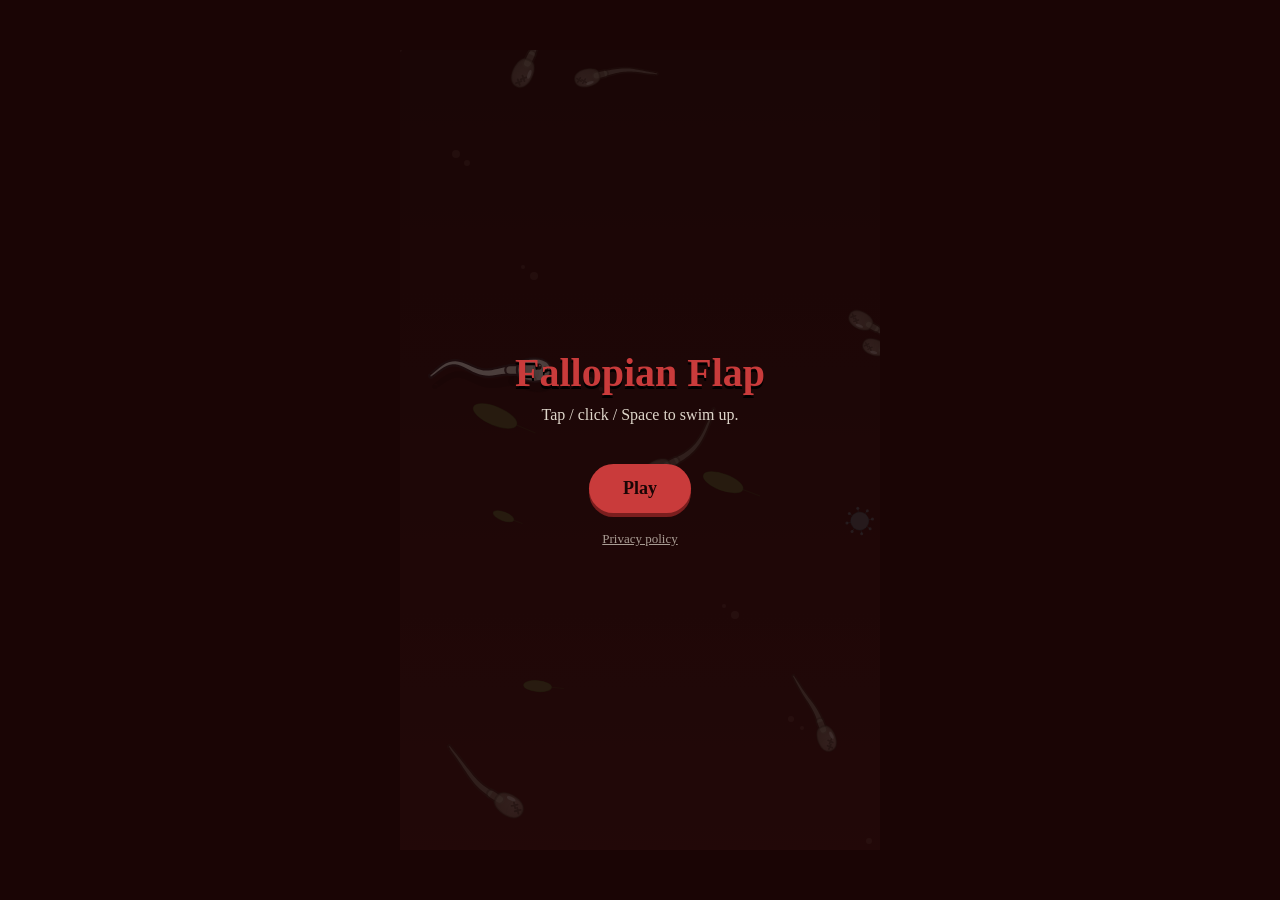
<file: play/fallopian-flap-1.0.0.html>
<!DOCTYPE html>
<html lang="en">
<head>
<meta charset="UTF-8">
<meta name="viewport" content="width=device-width, initial-scale=1.0, maximum-scale=1.0, user-scalable=no, viewport-fit=cover">
<title>Fallopian Flap</title>
<style>
  :root{
    --cream:#f4ede0;
    --danger:#c93b3b;
  }
  *{box-sizing:border-box;-webkit-tap-highlight-color:transparent;}
  html,body{
    margin:0;height:100%;overflow:hidden;
    background:#1a0505;
    font-family:Georgia, 'Times New Roman', serif;
    display:flex;align-items:center;justify-content:center;
  }
  #wrap{position:relative;width:100vw;height:100vh;max-width:480px;max-height:800px;}
  canvas{display:block;width:100%;height:100%;background:#3a0f0f;touch-action:none;}
  #hud{
    position:absolute;top:calc(18px + env(safe-area-inset-top, 0px));left:0;right:0;text-align:center;
    color:var(--cream);font-size:38px;font-weight:bold;
    text-shadow:0 2px 0 #000, 0 0 12px rgba(0,0,0,.6);
    pointer-events:none;letter-spacing:1px;
  }
  #hud.hidden{display:none;}
  #hud .now{font-size:38px;line-height:1;}
  #hud .best{font-size:13px;letter-spacing:2px;opacity:.75;margin-top:6px;font-weight:normal;}
  #hud .best.beat{color:#ffb4a0;opacity:1;}
  #overlay .score-big{line-height:1.5;}
  #overlay .newbest{color:#ffb4a0;font-weight:bold;font-size:16px;letter-spacing:2px;}
  #overlay{
    position:absolute;inset:0;display:flex;flex-direction:column;
    align-items:center;justify-content:center;text-align:center;
    color:var(--cream);background:rgba(20,4,4,.75);
    padding:20px;
  }
  #overlay h1{
    font-size:clamp(26px,7vw,40px);margin:0 0 6px;color:var(--danger);
    text-shadow:0 3px 0 #000;
  }
  #overlay p{margin:4px 0;font-size:16px;opacity:.9;}
  #overlay .score-big{font-size:22px;margin-top:14px;color:var(--cream);}
  #startBtn{
    margin-top:22px;padding:14px 34px;font-size:18px;font-weight:bold;
    background:var(--danger);color:#1a0505;border:none;border-radius:30px;
    cursor:pointer;font-family:inherit;box-shadow:0 4px 0 #7a1e1e;
  }
  #startBtn:active{transform:translateY(3px);box-shadow:0 1px 0 #7a1e1e;}
  #startBtn:disabled{opacity:.6;}
  .store{display:none;flex-direction:column;align-items:center;gap:10px;margin-top:18px;}
  .store.show{display:flex;}
  #removeAdsBtn{
    padding:10px 22px;font-size:15px;font-weight:bold;font-family:inherit;
    background:transparent;color:var(--cream);border:2px solid rgba(244,237,224,.55);
    border-radius:24px;cursor:pointer;
  }
  #removeAdsBtn:active{background:rgba(244,237,224,.12);}
  .linkBtn{
    background:none;border:none;color:var(--cream);opacity:.65;font-family:inherit;
    font-size:13px;text-decoration:underline;cursor:pointer;padding:4px;
  }
  .policyLink{display:block;margin:14px auto 0;}
  #policy{
    position:absolute;inset:0;z-index:20;display:none;flex-direction:column;
    background:#fbf7f2;color:#2a1a1a;font-family:Georgia,'Times New Roman',serif;
  }
  #policy.show{display:flex;}
  #policyBody{flex:1;overflow-y:auto;-webkit-overflow-scrolling:touch;padding:calc(18px + env(safe-area-inset-top, 0px)) 18px 24px;line-height:1.55;font-size:15px;}
  #policyBody h1{color:#8a2525;margin:0 0 4px;font-size:24px;}
  #policyBody h2{font-size:17px;margin:20px 0 6px;}
  #policyBody .muted{color:#7a6a6a;font-size:14px;}
  #policyBody a{color:#8a2525;word-break:break-word;}
  #policyClose{
    margin:10px 16px calc(14px + env(safe-area-inset-bottom, 0px));padding:12px;font-size:16px;font-weight:bold;
    font-family:inherit;border:none;border-radius:24px;background:#c93b3b;color:#fbf7f2;cursor:pointer;
  }
  #toast{
    position:absolute;left:50%;bottom:calc(28px + env(safe-area-inset-bottom, 0px));transform:translateX(-50%);
    background:rgba(0,0,0,.8);color:var(--cream);padding:10px 16px;border-radius:18px;
    font-size:14px;max-width:86%;text-align:center;opacity:0;transition:opacity .25s;pointer-events:none;z-index:10;
  }
  #toast.show{opacity:1;}
</style>
</head>
<body>
<div id="wrap">
  <div id="hud" class="hidden"><div class="now" id="scoreNow">0</div><div class="best" id="scoreBest">BEST 0</div></div>
  <canvas id="c"></canvas>
  <div id="overlay">
    <h1>Fallopian Flap</h1>
    <p>Tap / click / Space to swim up.</p>
    <div class="score-big" id="bestLine"></div>
    <button id="startBtn">Play</button>
    <button class="linkBtn policyLink" id="policyBtn">Privacy policy</button>
  </div>
  <div id="toast"></div>
  <div id="policy" role="dialog" aria-label="Privacy policy">
    <div id="policyBody">
<h1>Privacy Policy</h1>
<p class="muted">Fallopian Flap &middot; Last updated: October 7, 2026</p>

<p>This policy explains what information the Fallopian Flap app ("the app") handles. The app is made by Joshua Merritt ("we").</p>

<h2>Information we collect</h2>
<p>We do not ask for, collect, or store your name, email address, contacts, or location. Your best score and whether you bought Remove Ads are saved only on your own device.</p>

<h2>Advertising (Google AdMob)</h2>
<p>The free version of the app shows ads provided by Google AdMob. To show and measure ads, Google may collect and use information such as your device's advertising ID, IP address, approximate location derived from it, and how you interact with ads. Where required by law (for example in the European Economic Area and the United Kingdom), the app asks for your consent before personalized ads are shown, and you can change your choice at any time using "Privacy settings" on the game's menu screen.</p>
<p>You can learn how Google uses this information at <a target="_blank" rel="noopener" href="https://policies.google.com/technologies/partner-sites">policies.google.com/technologies/partner-sites</a>. You can reset or delete your advertising ID in your Android device settings.</p>

<h2>Purchases (Google Play)</h2>
<p>The optional "Remove Ads" purchase is processed entirely by Google Play. We never see your payment details. Google Play tells the app only whether the purchase was made.</p>

<h2>Children</h2>
<p>The app is not directed at children under 13, and we do not knowingly collect information from them.</p>

<h2>Changes</h2>
<p>If this policy changes, the updated version will be posted on this page with a new date.</p>

<h2>Contact</h2>
<p>Questions about this policy: <a href="mailto:jmizzle207@gmail.com">jmizzle207@gmail.com</a></p>
    </div>
    <button id="policyClose">Close</button>
  </div>
</div>
<script>
(function(){
  const canvas = document.getElementById('c');
  let ctx = canvas.getContext('2d');
  const hud = document.getElementById('hud');
  const overlay = document.getElementById('overlay');
  const startBtn = document.getElementById('startBtn');
  const bestLine = document.getElementById('bestLine');
  const scoreNow = document.getElementById('scoreNow');
  const scoreBest = document.getElementById('scoreBest');

  let W, H, DPR;
  function resize(){
    const wrap = document.getElementById('wrap');
    W = wrap.clientWidth; H = wrap.clientHeight;
    DPR = window.devicePixelRatio || 1;
    canvas.width = W*DPR; canvas.height = H*DPR;
    ctx.setTransform(DPR,0,0,DPR,0,0);
  }
  window.addEventListener('resize', resize);
  resize();

  const GRAVITY = 1500;
  const FLAP_V = -420;
  const PIPE_W = 78;
  const GAP_BASE = 195;    // was 210
  const GAP_MIN = 155;     // was 165
  const SPEED_BASE = 172;   // was 155 (+~11%)
  const SPEED_MAX = 255;    // was 230
  const SPAWN_BASE = 1440;  // was 1600, keeps obstacle spacing the same
  const SPAWN_MIN = 1130;   // was 1250
  let GAP = GAP_BASE;
  let PIPE_SPEED = SPEED_BASE;
  let SPAWN_EVERY = SPAWN_BASE;

  const MAX_DIFFICULTY_SCORE = 30;   // full difficulty reached at this score (was 40)
  function updateDifficulty(){
    const t = Math.min(1, score / MAX_DIFFICULTY_SCORE);
    GAP = GAP_BASE - (GAP_BASE - GAP_MIN) * t;
    PIPE_SPEED = SPEED_BASE + (SPEED_MAX - SPEED_BASE) * t;
    SPAWN_EVERY = SPAWN_BASE - (SPAWN_BASE - SPAWN_MIN) * t;
  }

  let best = parseInt(localStorage.getItem('fallopianFlapBest')||'0',10) || 0;

  let sperm, pipes, score, running, over, lastSpawn, lastTime, tailPhase;
  let lastGapY = null;   // height of the previous opening (see spawnPipe)

  // --- Audio: procedural squish/wet sounds ---
  let actx;
  function ensureAudio(){
    if (!actx){
      try { actx = new (window.AudioContext||window.webkitAudioContext)(); } catch(e){ actx = null; }
    }
    if (actx && actx.state === 'suspended') actx.resume();
    if (actx && musicOn) startMusic();
  }
  function noiseBuffer(dur, decayPow){
    const n = Math.floor(actx.sampleRate*dur);
    const buf = actx.createBuffer(1, n, actx.sampleRate);
    const d = buf.getChannelData(0);
    for (let i=0;i<n;i++){
      const env = decayPow ? Math.pow(1 - i/n, decayPow) : 1;
      d[i] = (Math.random()*2-1) * env;
    }
    return buf;
  }
  // short rising "bloop" — a wet bubble
  function bloop(t, f0, f1, dur, vol){
    const osc = actx.createOscillator();
    osc.type = 'sine';
    osc.frequency.setValueAtTime(f0, t);
    osc.frequency.exponentialRampToValueAtTime(f1, t+dur);
    const g = actx.createGain();
    g.gain.setValueAtTime(0.0001, t);
    g.gain.exponentialRampToValueAtTime(vol, t+0.006);
    g.gain.exponentialRampToValueAtTime(0.0001, t+dur);
    osc.connect(g); g.connect(actx.destination);
    osc.start(t); osc.stop(t+dur+0.02);
  }

  function squishSound(kind){
    if (!actx) return;
    const now = actx.currentTime;
    const rnd = (a,b) => a + Math.random()*(b-a);

    if (kind === 'flap'){
      // squelchy noise swept down through a resonant band
      const dur = 0.22;
      const noise = actx.createBufferSource();
      noise.buffer = noiseBuffer(dur, 0);
      const filter = actx.createBiquadFilter();
      filter.type = 'bandpass';
      filter.Q.value = rnd(5,8);
      filter.frequency.setValueAtTime(rnd(950,1350), now);
      filter.frequency.exponentialRampToValueAtTime(rnd(180,260), now+dur*0.85);
      const gain = actx.createGain();
      gain.gain.setValueAtTime(0.0001, now);
      gain.gain.exponentialRampToValueAtTime(0.5, now+0.015);
      gain.gain.exponentialRampToValueAtTime(0.16, now+0.07);
      gain.gain.exponentialRampToValueAtTime(0.38, now+0.12);
      gain.gain.exponentialRampToValueAtTime(0.001, now+dur);
      noise.connect(filter); filter.connect(gain); gain.connect(actx.destination);
      noise.start(now); noise.stop(now+dur);

      // fleshy low body
      const osc = actx.createOscillator();
      osc.type = 'sine';
      osc.frequency.setValueAtTime(rnd(135,165), now);
      osc.frequency.exponentialRampToValueAtTime(85, now+0.08);
      osc.frequency.exponentialRampToValueAtTime(120, now+0.13);
      osc.frequency.exponentialRampToValueAtTime(60, now+dur);
      const oGain = actx.createGain();
      oGain.gain.setValueAtTime(0.001, now);
      oGain.gain.exponentialRampToValueAtTime(0.22, now+0.02);
      oGain.gain.exponentialRampToValueAtTime(0.001, now+dur);
      osc.connect(oGain); oGain.connect(actx.destination);
      osc.start(now); osc.stop(now+dur);

      // a little wet bubble on the tail end
      bloop(now+rnd(0.03,0.06), rnd(220,320), rnd(650,900), 0.06, 0.1);
      return;
    }

    if (kind === 'score'){
      // two rising wet bloops
      bloop(now, 320, 900, 0.09, 0.22);
      bloop(now+0.08, 480, 1400, 0.09, 0.2);
      const n = actx.createBufferSource();
      n.buffer = noiseBuffer(0.06, 3);
      const f = actx.createBiquadFilter();
      f.type='bandpass'; f.frequency.value = 1800; f.Q.value = 3;
      const g = actx.createGain(); g.gain.value = 0.12;
      n.connect(f); f.connect(g); g.connect(actx.destination);
      n.start(now);
      return;
    }

    // 'hit' — big wet SPLAT
    const dur = 0.5;
    const noise = actx.createBufferSource();
    noise.buffer = noiseBuffer(dur, 2.2);
    const filter = actx.createBiquadFilter();
    filter.type = 'lowpass';
    filter.Q.value = 2.5;
    filter.frequency.setValueAtTime(3200, now);
    filter.frequency.exponentialRampToValueAtTime(140, now+dur);
    const gain = actx.createGain();
    gain.gain.setValueAtTime(0.75, now);
    gain.gain.exponentialRampToValueAtTime(0.001, now+dur);
    noise.connect(filter); filter.connect(gain); gain.connect(actx.destination);
    noise.start(now); noise.stop(now+dur);

    // squelch: resonant band sweeping down
    const sq = actx.createBufferSource();
    sq.buffer = noiseBuffer(0.3, 1);
    const bp = actx.createBiquadFilter();
    bp.type = 'bandpass'; bp.Q.value = 9;
    bp.frequency.setValueAtTime(1500, now);
    bp.frequency.exponentialRampToValueAtTime(250, now+0.28);
    const sg = actx.createGain(); sg.gain.value = 0.45;
    sq.connect(bp); bp.connect(sg); sg.connect(actx.destination);
    sq.start(now); sq.stop(now+0.3);

    // thud
    const osc = actx.createOscillator();
    osc.type = 'sine';
    osc.frequency.setValueAtTime(170, now);
    osc.frequency.exponentialRampToValueAtTime(45, now+0.3);
    const oGain = actx.createGain();
    oGain.gain.setValueAtTime(0.35, now);
    oGain.gain.exponentialRampToValueAtTime(0.001, now+0.3);
    osc.connect(oGain); oGain.connect(actx.destination);
    osc.start(now); osc.stop(now+0.32);

    // splatter: droplets landing
    for (let i=0;i<8;i++){
      const f0 = rnd(180, 520);
      bloop(now + rnd(0.06, 0.55), f0, f0*rnd(1.8,2.8), rnd(0.03,0.06), rnd(0.05,0.13));
    }
  }

  // --- Background music ---
  let musicNodes = null;
  let musicTimer = null;
  let musicOn = true;
  const scale = [130.81,146.83,155.56,196.00,220.00,233.08];

  function startMusic(){
    if (!actx || musicNodes) return;
    const master = actx.createGain();
    master.gain.value = 0.16;
    master.connect(actx.destination);

    const padGain = actx.createGain();
    padGain.gain.value = 0.5;
    padGain.connect(master);

    const filter = actx.createBiquadFilter();
    filter.type = 'lowpass';
    filter.frequency.value = 500;
    filter.connect(padGain);

    const osc1 = actx.createOscillator();
    osc1.type = 'triangle'; osc1.frequency.value = 65.41;
    const osc2 = actx.createOscillator();
    osc2.type = 'triangle'; osc2.frequency.value = 65.41*1.005;
    osc1.connect(filter); osc2.connect(filter);
    osc1.start(); osc2.start();

    const lfo = actx.createOscillator();
    lfo.type = 'sine'; lfo.frequency.value = 0.08;
    const lfoGain = actx.createGain();
    lfoGain.gain.value = 220;
    lfo.connect(lfoGain); lfoGain.connect(filter.frequency);
    lfo.start();

    musicNodes = { master, padGain, filter, osc1, osc2, lfo };

    function pluck(){
      if (!musicOn || !actx) return;
      const now = actx.currentTime;
      const freq = scale[Math.floor(Math.random()*scale.length)] * (Math.random()<0.3 ? 2 : 1);
      const osc = actx.createOscillator();
      osc.type = 'sine';
      osc.frequency.value = freq;
      const g = actx.createGain();
      g.gain.setValueAtTime(0, now);
      g.gain.linearRampToValueAtTime(0.12, now+0.05);
      g.gain.exponentialRampToValueAtTime(0.001, now+1.8);
      const f = actx.createBiquadFilter();
      f.type = 'lowpass'; f.frequency.value = 1200;
      osc.connect(f); f.connect(g); g.connect(master);
      osc.start(now); osc.stop(now+1.8);

      musicTimer = setTimeout(pluck, 1400 + Math.random()*1800);
    }
    musicTimer = setTimeout(pluck, 800);
  }

  function stopMusic(){
    if (musicTimer) clearTimeout(musicTimer);
    musicTimer = null;
    if (musicNodes){
      try{
        musicNodes.osc1.stop(); musicNodes.osc2.stop(); musicNodes.lfo.stop();
      }catch(e){}
      musicNodes = null;
    }
  }

  let microbes = [];
  function pickMicrobe(){
    const r = Math.random();
    return r < 0.36 ? 'bacteria' : r < 0.72 ? 'virus' : 'dead';
  }
  function initMicrobes(){
    microbes = [];
    for (let i=0;i<12;i++){
      microbes.push({
        type: pickMicrobe(),
        spin: Math.random()*Math.PI*2,
        bend: (Math.random() < 0.5 ? -1 : 1) * (0.3 + Math.random()*0.8),
        spinSpeed: (Math.random()-0.5)*0.6,
        x: Math.random()*W,
        y: Math.random()*H,
        s: 6 + Math.random()*7,
        speed: 12 + Math.random()*18,
        wobble: Math.random()*Math.PI*2,
        wspeed: 1+Math.random()*1.5,
        drift: (Math.random()-0.5)*10
      });
    }
  }

  // --- Fullscreen: entered on the player's first start (needs a user gesture) ---
  function enterFullscreen(){
    if (window.FFNative && window.FFNative.isNative) return;
    const el = document.documentElement;
    if (document.fullscreenElement || document.webkitFullscreenElement) return;
    const req = el.requestFullscreen || el.webkitRequestFullscreen || el.msRequestFullscreen;
    if (!req) return;
    try {
      const p = req.call(el, { navigationUI: 'hide' });
      if (p && p.catch) p.catch(()=>{});
    } catch(e){}
  }
  function onFullscreenChange(){
    setTimeout(() => {
      resize();
      if (sperm) sperm.x = W*0.28;
      if (!running && !rafId) render(performance.now()/1000);
    }, 50);
  }
  document.addEventListener('fullscreenchange', onFullscreenChange);
  document.addEventListener('webkitfullscreenchange', onFullscreenChange);

  // --- Wet FX: flying droplets + splats that stick ---
  let drops = [], splats = [], shake = 0, deathT = 0, rafId = null, overlayTimer = null;
  const SPLAT_COLORS = ['rgba(244,237,224,', 'rgba(255,214,200,', 'rgba(230,220,200,'];

  function emitDrops(x, y, n, opts){
    const o = Object.assign({ dir: Math.PI, spread: Math.PI*2, min: 80, max: 260, rmin: 1.5, rmax: 4, life: 0.7, pink: 0.3 }, opts);
    for (let i=0;i<n;i++){
      const a = o.dir + (Math.random()-0.5)*o.spread;
      const sp = o.min + Math.random()*(o.max-o.min);
      drops.push({
        x, y,
        vx: Math.cos(a)*sp, vy: Math.sin(a)*sp,
        r: o.rmin + Math.random()*(o.rmax-o.rmin),
        life: o.life*(0.6+Math.random()*0.6), age: 0,
        c: Math.random() < o.pink ? 'rgba(255,170,160,' : 'rgba(244,237,224,'
      });
    }
  }

  function addSplat(x, y, size){
    const pts = [];
    const n = 16;
    for (let i=0;i<n;i++){
      const a = (i/n)*Math.PI*2;
      const spike = Math.random() < 0.3 ? 1.35 + Math.random()*0.5 : 0.75 + Math.random()*0.35;
      pts.push({ a, r: size*spike });
    }
    const sats = [];
    for (let i=0;i<9;i++){
      const a = Math.random()*Math.PI*2;
      const d = size*(1.4 + Math.random()*1.4);
      sats.push({ x: Math.cos(a)*d, y: Math.sin(a)*d, r: 2 + Math.random()*size*0.18 });
    }
    const drips = [];
    for (let i=0;i<4;i++){
      drips.push({ x: (Math.random()-0.5)*size*1.4, w: 3 + Math.random()*4, len: 0, max: size*(0.8 + Math.random()*2.2), speed: 25 + Math.random()*45 });
    }
    splats.push({ x, y, pts, sats, drips, col: SPLAT_COLORS[Math.floor(Math.random()*SPLAT_COLORS.length)], age: 0 });
  }

  function updateFX(dt){
    for (const d of drops){
      d.age += dt;
      d.vy += 900*dt;
      d.vx *= (1 - 1.2*dt);
      d.x += d.vx*dt; d.y += d.vy*dt;
    }
    drops = drops.filter(d => d.age < d.life && d.y < H+20);
    for (const s of splats){
      s.age += dt;
      for (const dr of s.drips){ if (dr.len < dr.max) dr.len = Math.min(dr.max, dr.len + dr.speed*dt*(1 - dr.len/dr.max*0.7)); }
    }
    shake = Math.max(0, shake - 45*dt);
  }

  function drawFX(){
    // splats
    for (const s of splats){
      const pop = Math.min(1, s.age/0.08);           // quick splat-out
      ctx.save();
      ctx.translate(s.x, s.y);
      ctx.scale(pop, pop);
      ctx.fillStyle = s.col + '0.92)';
      // drips
      for (const dr of s.drips){
        ctx.beginPath();
        ctx.lineCap = 'round';
        ctx.strokeStyle = s.col + '0.9)';
        ctx.lineWidth = dr.w;
        ctx.moveTo(dr.x, 0);
        ctx.lineTo(dr.x, dr.len);
        ctx.stroke();
        ctx.beginPath(); ctx.arc(dr.x, dr.len, dr.w*0.85, 0, Math.PI*2); ctx.fill();
      }
      // main blob, smoothed through midpoints
      ctx.beginPath();
      const P = s.pts.map(p => ({ x: Math.cos(p.a)*p.r, y: Math.sin(p.a)*p.r }));
      const mid = (a,b) => ({ x:(a.x+b.x)/2, y:(a.y+b.y)/2 });
      let m0 = mid(P[P.length-1], P[0]);
      ctx.moveTo(m0.x, m0.y);
      for (let i=0;i<P.length;i++){
        const m = mid(P[i], P[(i+1)%P.length]);
        ctx.quadraticCurveTo(P[i].x, P[i].y, m.x, m.y);
      }
      ctx.closePath();
      ctx.fill();
      ctx.strokeStyle = 'rgba(150,120,100,.35)'; ctx.lineWidth = 1.5; ctx.stroke();
      // satellite droplets
      for (const d of s.sats){ ctx.beginPath(); ctx.arc(d.x, d.y, d.r, 0, Math.PI*2); ctx.fill(); }
      // glossy highlight
      ctx.fillStyle = 'rgba(255,255,255,.55)';
      ctx.beginPath(); ctx.ellipse(-s.pts[0].r*0.3, -s.pts[0].r*0.35, s.pts[0].r*0.28, s.pts[0].r*0.14, -0.5, 0, Math.PI*2); ctx.fill();
      ctx.restore();
    }
    // flying droplets
    for (const d of drops){
      const a = Math.max(0, 1 - d.age/d.life);
      ctx.fillStyle = d.c + (0.85*a).toFixed(3) + ')';
      ctx.beginPath();
      // stretch along velocity for a wet streak
      const sp = Math.hypot(d.vx, d.vy);
      ctx.ellipse(d.x, d.y, d.r*(1 + Math.min(1.5, sp/300)), d.r, Math.atan2(d.vy, d.vx), 0, Math.PI*2);
      ctx.fill();
      ctx.fillStyle = 'rgba(255,255,255,' + (0.6*a).toFixed(3) + ')';
      ctx.beginPath(); ctx.arc(d.x - d.r*0.3, d.y - d.r*0.3, d.r*0.35, 0, Math.PI*2); ctx.fill();
    }
  }

  function updateHud(){
    scoreNow.textContent = score;
    const shown = Math.max(best, score);
    scoreBest.textContent = 'BEST ' + shown;
    scoreBest.classList.toggle('beat', score > best && best > 0);
  }

  function startLoop(){
    if (rafId) cancelAnimationFrame(rafId);
    lastTime = performance.now();
    rafId = requestAnimationFrame(loop);
  }

  function reset(){
    sperm = { x: W*0.28, y: H*0.4, vy: 0, r: 16, rot:0 };
    pipes = [];
    lastGapY = null;
    score = 0;
    running = false;
    over = false;
    lastSpawn = 0;
    tailPhase = 0;
    drops = []; splats = []; shake = 0; deathT = 0;
    updateHud();
    GAP = GAP_BASE; PIPE_SPEED = SPEED_BASE; SPAWN_EVERY = SPAWN_BASE;
    initMicrobes();
  }
  reset();

  // Openings swing high and low: often the next one jumps to the other half of
  // the screen (65% of the time at the start, up to 90% at high scores).
  // Some swings are extreme: the opening goes as high as can still be reached
  // (a toughest climb) or to the very bottom (a free fall). A small "set-up"
  // hop to the top edge makes room for more free falls.
  // It never sits higher than a player can climb in the time between obstacles
  // when tapping 10 times a second (345px/s), so every climb is possible.
  const MAX_CLIMB_SPEED = 345;   // 10 taps a second: 420 - 750 * 0.1
  const SWING_START = 0.65, SWING_END = 0.90;
  const EXTREME_CLIMB_START = 0.015, EXTREME_CLIMB_END = 0.08; // after a low opening
  const EXTREME_DROP_START = 0.08, EXTREME_DROP_END = 0.30;    // after a high opening
  const SETUP_START = 0.02, SETUP_END = 0.03;                  // hop to the top edge
  const EDGE_BAND = 12;
  const ramp = (a, b, t) => a + (b - a) * t;
  function spawnPipe(){
    const margin = 70;
    let lo = margin;
    const hi = H - margin - GAP;
    let gapY;
    if (lastGapY === null){
      gapY = lo + Math.random()*(hi - lo);
    } else {
      const spacing = PIPE_SPEED * SPAWN_EVERY / 1000;
      const climbTime = Math.max(0.3, (spacing - PIPE_W - 24) / PIPE_SPEED);
      const maxRise = MAX_CLIMB_SPEED * climbTime + GAP - 24;
      lo = Math.max(lo, Math.min(hi, lastGapY - maxRise));
      const progress = Math.min(1, score / MAX_DIFFICULTY_SCORE);
      const mid = (margin + hi) / 2;
      const wasLow = lastGapY > mid;
      const extreme = wasLow ? ramp(EXTREME_CLIMB_START, EXTREME_CLIMB_END, progress)
                             : ramp(EXTREME_DROP_START, EXTREME_DROP_END, progress);
      const setup = wasLow ? 0 : ramp(SETUP_START, SETUP_END, progress);
      const swing = ramp(SWING_START, SWING_END, progress);
      const r = Math.random();
      if (r < extreme){
        // as high as can be reached, or the very bottom
        gapY = wasLow ? lo + Math.random()*Math.min(EDGE_BAND, hi - lo)
                      : hi - Math.random()*Math.min(EDGE_BAND, hi - lo);
      } else if (r < extreme + setup){
        gapY = margin + Math.random()*EDGE_BAND;
      } else if (r < extreme + (1 - extreme)*swing){
        let a, b;
        if (wasLow){ a = lo; b = Math.max(lo, mid); }   // was low: climb high
        else { a = Math.max(lo, mid); b = hi; }         // was high: drop low
        if (b - a < 40) b = Math.min(hi, a + 40);
        gapY = a + Math.random()*(b - a);
      } else {
        gapY = lo + Math.random()*(hi - lo);
      }
    }
    lastGapY = gapY;
    pipes.push({ x: W+PIPE_W, gapY, gap: GAP, passed:false, seed: Math.floor(Math.random()*1e9) });
  }

  function flap(){
    ensureAudio();
    if (over) return;
    if (!running){ enterFullscreen(); running = true; overlay.style.display='none'; hud.classList.remove('hidden'); startLoop(); }
    sperm.vy = FLAP_V;
    squishSound('flap');
    // little wet spray off the tail
    emitDrops(sperm.x - 40, sperm.y, 7, { dir: Math.PI + 0.5, spread: 1.4, min: 90, max: 240, rmin: 1.5, rmax: 3.5, life: 0.55 });
  }

  function endGame(hx, hy){
    if (over) return;
    squishSound('hit');
    over = true; running = false; deathT = 0;
    const x = hx ?? sperm.x, y = hy ?? sperm.y;
    addSplat(x, y, 26);
    emitDrops(x, y, 40, { min: 140, max: 460, rmin: 2, rmax: 5.5, life: 0.9, pink: 0.45 });
    shake = 12;
    const isNew = score > best;
    if (isNew){ best = score; try { localStorage.setItem('fallopianFlapBest', best); } catch(e){} }
    updateHud();
    bestLine.innerHTML = 'Score: ' + score + '<br>Best: ' + best +
      (isNew && score > 0 ? '<br><span class="newbest">NEW BEST!</span>' : '');
    startBtn.textContent = 'Play Again';
    clearTimeout(overlayTimer);
    overlayTimer = setTimeout(() => { overlay.style.display = 'flex'; }, 750);
  }

  function rectCircleColl(cx,cy,cr, rx,ry,rw,rh){
    const nx = Math.max(rx, Math.min(cx, rx+rw));
    const ny = Math.max(ry, Math.min(cy, ry+rh));
    const dx = cx-nx, dy = cy-ny;
    return (dx*dx+dy*dy) < cr*cr;
  }

  // --- Drawing: sperm (semi-realistic, cartoon-inked) ---
  // Faces +x: plump oval head with acrosome cap, short midpiece, tapering wavy tail, bold outline.
  function drawRealSperm(sc, t, o){
    o = o || {};
    const dead = !!o.dead;
    const hl = 15*sc, hw = 11*sc;            // head half-length / half-width
    const mp = 9*sc;                         // midpiece length
    const L  = (dead ? 62 : 72)*sc;          // tail length
    const x0 = -hl - mp + 2*sc;
    const ink = dead ? 'rgba(70,60,48,.85)' : 'rgba(55,40,45,.9)';
    const inkW = Math.max(1.2, 2*sc);

    // tail centreline
    const N = 26, P = [];
    for (let i=0;i<=N;i++){
      const s = i/N;
      let y;
      if (dead){
        y = (o.bend||1)*s*s*L*0.45 + Math.sin(s*5 + t*0.8 + (o.seed||0))*2.5*sc*s;
      } else {
        const amp = (o.amp||9)*sc * Math.pow(s, 0.85);
        y = amp*Math.sin(s*Math.PI*2.2 - t*(o.speed||13));
      }
      P.push({ x: x0 - s*L, y });
    }
    const ribbon = (extra) => {
      const left = [], right = [];
      for (let i=0;i<=N;i++){
        const s = i/N;
        const a = P[Math.max(0,i-1)], c = P[Math.min(N,i+1)];
        const dx = c.x-a.x, dy = c.y-a.y, len = Math.hypot(dx,dy)||1;
        const nx = -dy/len, ny = dx/len;
        const w = ((6 - 4.8*s)*sc)/2 + extra;
        left.push([P[i].x+nx*w, P[i].y+ny*w]);
        right.push([P[i].x-nx*w, P[i].y-ny*w]);
      }
      ctx.beginPath();
      ctx.moveTo(left[0][0], left[0][1]);
      for (const q of left) ctx.lineTo(q[0], q[1]);
      // rounded tip
      const tip = P[N];
      ctx.arc(tip.x, tip.y, Math.hypot(left[N][0]-tip.x, left[N][1]-tip.y), 0, Math.PI*2, false);
      for (let i=right.length-1;i>=0;i--) ctx.lineTo(right[i][0], right[i][1]);
      ctx.closePath();
    };
    const tailFill = dead ? 'rgb(196,188,170)' : 'rgb(240,236,228)';

    // shadow mode: one flat silhouette of the whole body (tail follows the same wave)
    if (o.silhouette){
      ctx.fillStyle = ctx.strokeStyle = o.silhouette;
      ribbon(inkW); ctx.fill();
      ctx.lineCap = 'round'; ctx.lineWidth = 7*sc + inkW*2;
      ctx.beginPath(); ctx.moveTo(-hl+3*sc, 0); ctx.lineTo(x0, P[0].y); ctx.stroke();
      ctx.beginPath();
      ctx.moveTo(hl, 0);
      ctx.bezierCurveTo(hl, -hw*1.25, -hl*0.7, -hw*1.15, -hl, -hw*0.45);
      ctx.quadraticCurveTo(-hl*1.12, 0, -hl, hw*0.45);
      ctx.bezierCurveTo(-hl*0.7, hw*1.15, hl, hw*1.25, hl, 0);
      ctx.closePath();
      ctx.fill();
      ctx.lineWidth = inkW; ctx.stroke();
      return;
    }

    // tail: ink outline underneath, then fill
    ribbon(inkW); ctx.fillStyle = ink; ctx.fill();
    ribbon(0);    ctx.fillStyle = tailFill; ctx.fill();

    // midpiece
    ctx.lineCap = 'round';
    ctx.strokeStyle = ink; ctx.lineWidth = 7*sc + inkW*2;
    ctx.beginPath(); ctx.moveTo(-hl+3*sc, 0); ctx.lineTo(x0, P[0].y); ctx.stroke();
    ctx.strokeStyle = dead ? 'rgb(182,173,154)' : 'rgb(226,220,208)'; ctx.lineWidth = 7*sc;
    ctx.beginPath(); ctx.moveTo(-hl+3*sc, 0); ctx.lineTo(x0, P[0].y); ctx.stroke();

    // head: plump egg, slightly narrower at the neck
    const head = () => {
      ctx.beginPath();
      ctx.moveTo(hl, 0);
      ctx.bezierCurveTo(hl, -hw*1.25, -hl*0.7, -hw*1.15, -hl, -hw*0.45);
      ctx.quadraticCurveTo(-hl*1.12, 0, -hl, hw*0.45);
      ctx.bezierCurveTo(-hl*0.7, hw*1.15, hl, hw*1.25, hl, 0);
      ctx.closePath();
    };
    const g = ctx.createRadialGradient(hl*0.2, -hw*0.4, 1, 0, 0, hl*1.25);
    if (dead){ g.addColorStop(0,'rgb(226,218,200)'); g.addColorStop(1,'rgb(168,158,138)'); }
    else     { g.addColorStop(0,'rgb(255,254,250)'); g.addColorStop(1,'rgb(214,206,192)'); }
    head(); ctx.fillStyle = g; ctx.fill();

    ctx.save();
    head(); ctx.clip();
    // nucleus shading toward the back
    ctx.fillStyle = dead ? 'rgba(100,90,72,.18)' : 'rgba(150,130,120,.16)';
    ctx.beginPath(); ctx.ellipse(-hl*0.45, hw*0.15, hl*0.75, hw*0.9, 0, 0, Math.PI*2); ctx.fill();
    // acrosome cap
    ctx.strokeStyle = dead ? 'rgba(110,100,82,.35)' : 'rgba(170,150,140,.45)';
    ctx.lineWidth = 1.2*sc;
    ctx.beginPath(); ctx.ellipse(hl*0.7, 0, hl*0.75, hw*1.3, 0, Math.PI*0.62, Math.PI*1.38); ctx.stroke();
    // shine
    ctx.fillStyle = 'rgba(255,255,255,.75)';
    ctx.beginPath(); ctx.ellipse(-hl*0.15, -hw*0.62, hl*0.32, hw*0.16, -0.1, 0, Math.PI*2); ctx.fill();
    ctx.restore();

    head(); ctx.strokeStyle = ink; ctx.lineWidth = inkW; ctx.stroke();

    // face
    const eyes = [[hl*0.28, -hw*0.28], [hl*0.66, -hw*0.02]];
    if (dead){
      ctx.strokeStyle = 'rgba(45,36,28,.95)';
      ctx.lineWidth = Math.max(1.3, 1.9*sc);
      ctx.lineCap = 'round';
      const e = hw*0.2;
      for (const [ex,ey] of eyes){
        ctx.beginPath();
        ctx.moveTo(ex-e,ey-e); ctx.lineTo(ex+e,ey+e);
        ctx.moveTo(ex+e,ey-e); ctx.lineTo(ex-e,ey+e);
        ctx.stroke();
      }
    } else {
      for (const [ex,ey] of eyes){
        ctx.fillStyle = '#2a1e1a';
        ctx.beginPath(); ctx.ellipse(ex, ey, 2.4*sc, 2.9*sc, 0, 0, Math.PI*2); ctx.fill();
        ctx.fillStyle = 'rgba(255,255,255,.9)';
        ctx.beginPath(); ctx.arc(ex+0.8*sc, ey-1.1*sc, 0.9*sc, 0, Math.PI*2); ctx.fill();
      }
    }
  }

  function drawSperm(t){
    // beat faster right after a flap
    const boost = Math.max(0, -sperm.vy/420);
    const opts = { amp: 9 + 3*boost, speed: 13 + 6*boost };

    // shadow: same shape and pose as the sperm, dropped slightly down-right
    ctx.save();
    ctx.translate(sperm.x + 4, sperm.y + 11);
    ctx.rotate(sperm.rot*0.4);
    ctx.scale(1, 0.9);
    drawRealSperm(1.1, t, Object.assign({ silhouette: 'rgba(0,0,0,.22)' }, opts));
    ctx.restore();

    ctx.save();
    ctx.translate(sperm.x, sperm.y);
    ctx.rotate(sperm.rot*0.4);
    drawRealSperm(1.1, t, opts);
    ctx.restore();
  }

  // --- Obstacles: fleshy folds (art cached per obstacle; hit boxes unchanged) ---
  function seeded(seed){
    let s = (seed>>>0) || 1;
    return () => { s = (s*1664525 + 1013904223) >>> 0; return s/4294967296; };
  }

  // One fold. endY = rounded tip facing the gap; dir = -1 grows from the top wall, +1 from the bottom wall.
  function drawFold(p, t, endY, dir, len, rnd, mode){
    const x = p.x, w = PIPE_W;
    const s1 = rnd()*10, s2 = rnd()*10;
    if (mode === 'cilia'){ drawCilia(x, w, t, endY, dir, s1, s2); return; }
    // organic, lumpy sides that flare out where the fold joins the wall
    const inset = d => {
      let v = 2.5*Math.sin(d*0.045 + s1) + 1.8*Math.sin(d*0.11 + s2) + 2;
      const toBase = len - d;
      if (toBase < 20) v -= 7*Math.pow(1 - toBase/20, 2);   // small fillet hidden under the wall lining
      return v;
    };
    const Y = d => endY + dir*d;
    const STEP = 4;
    // lumpy rounded tip (like before), as smooth lobes across the width
    const bumps = 5, tip = [];
    for (let i=0;i<=bumps;i++){
      const bx = x + inset(0) + (w - 2*inset(0))*i/bumps;
      const bump = 4 + 6*Math.abs(Math.sin(s1*3 + i*1.7));
      tip.push({ x: bx, y: endY - dir*(i===0||i===bumps ? -2 : bump*0.4) });
    }
    const body = () => {
      ctx.beginPath();
      // tip: left corner -> lobes -> right corner (rounded)
      ctx.moveTo(x + inset(10), Y(10));
      ctx.quadraticCurveTo(x + inset(0) - 1, Y(0), tip[0].x + 4, endY - dir*4);
      for (let i=1;i<=bumps;i++){
        const a = tip[i-1], b = tip[i];
        const mx = (a.x+b.x)/2, my = endY - dir*(6 + 6*Math.abs(Math.sin(s2 + i*2.1)));
        ctx.quadraticCurveTo(mx, my, b.x - (i===bumps?4:0), i===bumps ? endY - dir*4 : b.y);
      }
      ctx.quadraticCurveTo(x + w - inset(0) + 1, Y(0), x + w - inset(10), Y(10));
      for (let d=10; d<=len; d+=STEP) ctx.lineTo(x + w - inset(d), Y(d));
      ctx.lineTo(x + w - inset(len), Y(len+30));
      ctx.lineTo(x + inset(len), Y(len+30));
      for (let d=Math.floor(len/STEP)*STEP; d>=10; d-=STEP) ctx.lineTo(x + inset(d), Y(d));
      ctx.closePath();
    };
    const g = ctx.createLinearGradient(x - 14, 0, x + w + 14, 0);
    g.addColorStop(0,    '#5e1820');
    g.addColorStop(0.25, '#9c3a3a');
    g.addColorStop(0.45, '#d06a6e');
    g.addColorStop(0.65, '#b5453a');
    g.addColorStop(1,    '#5a1520');
    body(); ctx.fillStyle = g; ctx.fill();

    ctx.save();
    body(); ctx.clip();
    // lengthwise mucosal folds
    ctx.strokeStyle = 'rgba(110,22,35,.3)'; ctx.lineWidth = 2;
    for (let k=0;k<3;k++){
      const fx = x + w*(0.28 + k*0.22);
      ctx.beginPath();
      for (let d=0; d<=len; d+=8){
        const xx = fx + Math.sin(d*0.06 + k*2 + s1)*3;
        d===0 ? ctx.moveTo(xx, Y(d)) : ctx.lineTo(xx, Y(d));
      }
      ctx.stroke();
    }
    // soft fleshy creases (from the earlier look)
    ctx.strokeStyle = 'rgba(255,180,160,.3)'; ctx.lineWidth = 3;
    for (let d = 26 + rnd()*10; d < len - 10; d += 44 + rnd()*22){
      ctx.beginPath();
      ctx.moveTo(x + 10, Y(d));
      ctx.quadraticCurveTo(x + w/2, Y(d) - dir*10, x + w - 10, Y(d));
      ctx.stroke();
    }
    // little blood vessels
    ctx.strokeStyle = 'rgba(150,20,45,.5)'; ctx.lineWidth = 1.2;
    const nV = Math.max(1, Math.floor(len/100));
    for (let v=0; v<nV; v++){
      let vx = x + w*(0.15 + rnd()*0.7), vd = 20 + rnd()*Math.max(10, len-40);
      ctx.beginPath(); ctx.moveTo(vx, Y(vd));
      for (let s=0;s<6;s++){ vx += (rnd()-0.5)*12; vd += 6 + rnd()*6; ctx.lineTo(vx, Y(vd)); }
      ctx.stroke();
    }
    // wet sheen
    ctx.fillStyle = 'rgba(255,225,220,.16)';
    ctx.beginPath(); ctx.ellipse(x + w*0.4, Y(Math.min(len, 160)/2), w*0.06, Math.min(len,160)/2, 0, 0, Math.PI*2); ctx.fill();
    ctx.restore();

    body(); ctx.strokeStyle = 'rgba(60,12,22,.9)'; ctx.lineWidth = 2; ctx.stroke();
  }

  function drawCilia(x, w, t, endY, dir, s1, s2){
    // tiny cilia waving on the tip
    ctx.strokeStyle = 'rgba(240,160,165,.75)'; ctx.lineWidth = 1.3; ctx.lineCap = 'round';
    for (let i=0;i<9;i++){
      const cx = x + 8 + (w-16)*i/8;
      const cy = endY - dir*(5 + 3*Math.abs(Math.sin(s2 + i)));
      const sway = Math.sin(t*6 + i*0.9 + s1)*3;
      ctx.beginPath(); ctx.moveTo(cx, cy); ctx.quadraticCurveTo(cx + sway*0.5, cy - dir*4, cx + sway, cy - dir*7); ctx.stroke();
    }
  }

  // tips sit 8px inside the hit box so the lumps don't poke into the gap
  const TIP_IN = 8;
  function foldArgs(p, x){
    const q = { x, seed: p.seed };
    const by = p.gapY + p.gap;
    return [
      [q, p.gapY - TIP_IN, -1, p.gapY - TIP_IN + 12, seeded(p.seed)],
      [q, by + TIP_IN,      1, H - by - TIP_IN + 12, seeded(p.seed + 7)]
    ];
  }
  function buildTubeCache(p){
    const PAD = 20;
    const c = document.createElement('canvas');
    const CD = Math.min(DPR, 2);
    c.width = Math.ceil((PIPE_W + PAD*2)*CD); c.height = Math.ceil(H*CD);
    const cctx = c.getContext('2d');
    cctx.setTransform(CD,0,0,CD,0,0);
    const saved = ctx; ctx = cctx;
    try { for (const a of foldArgs(p, PAD)) drawFold(a[0], 0, a[1], a[2], a[3], a[4], 'body'); }
    finally { ctx = saved; }
    p.cache = c; p.cacheH = H; p.cacheDPR = DPR;
  }
  function drawTube(p, t){
    if (!p.cache || p.cacheH !== H || p.cacheDPR !== DPR) buildTubeCache(p);
    ctx.drawImage(p.cache, p.x - 20, 0, PIPE_W + 40, H);
    for (const a of foldArgs(p, p.x)) drawFold(a[0], t, a[1], a[2], a[3], a[4], 'cilia');
  }

  function drawBackground(t){
    ctx.save();
    ctx.fillStyle='rgba(255,220,200,.15)';
    for(let i=0;i<14;i++){
      const px = (i*67 + t*20) % W;
      const py = (i*113) % H;
      ctx.beginPath(); ctx.arc(px,py, 2+ (i%3), 0, Math.PI*2); ctx.fill();
    }
    ctx.restore();
    drawMicrobes(t);
  }

  function updateMicrobes(dt){
    for (const m of microbes){
      m.x -= m.speed*dt;
      m.wobble += m.wspeed*dt;
      m.y += Math.sin(m.wobble)*m.drift*dt;
      m.spin += m.spinSpeed*dt;
      if (m.x < -110){
        m.x = W+110;
        m.y = Math.random()*H;
        m.type = pickMicrobe();
      }
    }
  }

  function drawMicrobes(t){
    ctx.save();
    for (const m of microbes){
      ctx.save();
      ctx.translate(m.x, m.y);
      ctx.globalAlpha = 0.45;
      if (m.type === 'dead'){
        // a limp, washed-out sperm slowly tumbling
        ctx.rotate(m.spin);
        ctx.globalAlpha = 0.5;
        drawRealSperm(0.5 + m.s*0.04, t, { dead: true, bend: m.bend, seed: m.wobble });
      } else if (m.type === 'bacteria'){
        ctx.rotate(Math.sin(m.wobble*0.5)*0.4);
        ctx.fillStyle = '#8fbf5a';
        ctx.strokeStyle = '#517a2e';
        ctx.lineWidth = 1;
        ctx.beginPath();
        ctx.ellipse(0,0, m.s*1.8, m.s*0.7, 0, 0, Math.PI*2);
        ctx.fill(); ctx.stroke();

        ctx.beginPath();
        ctx.moveTo(m.s*1.8, 0);
        ctx.quadraticCurveTo(m.s*2.6, Math.sin(t*6)*4, m.s*3.4, 0);
        ctx.strokeStyle='rgba(81,122,46,.6)';
        ctx.stroke();
      } else {
        ctx.fillStyle = '#7fb8c9';
        ctx.strokeStyle = '#3d6a76';
        ctx.lineWidth = 1;
        ctx.beginPath();
        ctx.arc(0,0,m.s,0,Math.PI*2);
        ctx.fill(); ctx.stroke();
        const spikes = 8;
        ctx.strokeStyle = '#3d6a76';
        for (let i=0;i<spikes;i++){
          const ang = (i/spikes)*Math.PI*2 + m.wobble*0.3;
          const x1 = Math.cos(ang)*m.s, y1 = Math.sin(ang)*m.s;
          const x2 = Math.cos(ang)*(m.s+4), y2 = Math.sin(ang)*(m.s+4);
          ctx.beginPath(); ctx.moveTo(x1,y1); ctx.lineTo(x2,y2); ctx.stroke();
          ctx.beginPath(); ctx.arc(x2,y2,1.5,0,Math.PI*2); ctx.fill();
        }
      }
      ctx.restore();
    }
    ctx.restore();
  }

  function update(dt){
    updateMicrobes(dt);
    sperm.vy += GRAVITY*dt;
    sperm.y += sperm.vy*dt;
    sperm.rot = Math.max(-0.5, Math.min(1.3, sperm.vy/500));

    if (sperm.y - sperm.r < 0){ sperm.y = sperm.r; sperm.vy = 0; }
    if (sperm.y + sperm.r > H){ sperm.y = H - sperm.r; endGame(sperm.x, H - 6); return; }

    lastSpawn += dt*1000;
    if (lastSpawn > SPAWN_EVERY){ spawnPipe(); lastSpawn = 0; }

    for (const p of pipes){
      p.x -= PIPE_SPEED*dt;
      if (!p.passed && p.x+PIPE_W < sperm.x){
        p.passed = true; score++; updateHud(); updateDifficulty(); squishSound('score');
        emitDrops(sperm.x + 10, sperm.y, 6, { min: 60, max: 180, rmin: 1.5, rmax: 3, life: 0.45, pink: 0.8 });
      }
      const hitTop = rectCircleColl(sperm.x,sperm.y,sperm.r-4, p.x,0,PIPE_W,p.gapY);
      const hitBot = rectCircleColl(sperm.x,sperm.y,sperm.r-4, p.x,p.gapY+p.gap,PIPE_W,H-(p.gapY+p.gap));
      if (hitTop || hitBot){
        // splat lands on the wall where we hit it
        const hx = Math.max(p.x, Math.min(sperm.x + sperm.r*0.6, p.x + PIPE_W));
        const hy = hitTop ? Math.min(sperm.y, p.gapY - 4) : Math.max(sperm.y, p.gapY + p.gap + 4);
        endGame(hx, hy);
        return;
      }
    }
    pipes = pipes.filter(p => p.x > -PIPE_W-10);
  }

  function render(t){
    ctx.clearRect(0,0,W,H);
    ctx.save();
    if (shake > 0) ctx.translate((Math.random()-0.5)*shake, (Math.random()-0.5)*shake);
    const g = ctx.createLinearGradient(0,0,0,H);
    g.addColorStop(0,'#2b0a0a'); g.addColorStop(1,'#4a1414');
    ctx.fillStyle=g; ctx.fillRect(0,0,W,H);
    drawBackground(t);
    for (const p of pipes) drawTube(p, t);
    if (!over) drawSperm(t);
    drawFX();
    ctx.restore();
  }

  function loop(now){
    // Real elapsed time, split into steps no bigger than 1/60s so the game runs at
    // the same speed even when the phone drops frames (identical to before at 30fps+).
    const elapsed = Math.min(0.1, Math.max(0, (now-lastTime)/1000));
    lastTime = now;
    const steps = Math.max(1, Math.ceil(elapsed / (1/60) - 1e-6));
    const dt = elapsed / steps;
    if (running){ for (let i=0; i<steps && running; i++) update(dt); }
    else if (over) deathT += elapsed;
    updateFX(elapsed);
    render(now/1000);
    // keep animating briefly after death so the splat plays out
    if (running || (over && deathT < 2)) rafId = requestAnimationFrame(loop);
    else rafId = null;
  }

  canvas.addEventListener('pointerdown', flap);
  window.addEventListener('keydown', e => { if (e.code==='Space' && !document.getElementById('policy').classList.contains('show')){ e.preventDefault(); flap(); }});
  let starting = false;
  startBtn.addEventListener('click', async () => {
    if (starting) return;
    starting = true;
    enterFullscreen();
    ensureAudio();
    const isReplay = startBtn.textContent === 'Play Again';
    if (isReplay && window.FFNative){
      startBtn.disabled = true;
      try {
        await window.FFNative.beforeReplay({
          pause:  () => { try { if (actx) actx.suspend(); } catch(e){} },
          resume: () => { try { if (actx) actx.resume(); } catch(e){} }
        });
      } catch(e){}
      startBtn.disabled = false;
    }
    starting = false;
    clearTimeout(overlayTimer);
    reset();
    overlay.style.display='none';
    hud.classList.remove('hidden');
    running = true;
    startLoop();
  });

  hud.classList.add('hidden');
  render(0);
  if (best>0) bestLine.textContent = 'Best: ' + best;
  const policy = document.getElementById('policy');
  document.getElementById('policyBtn').addEventListener('click', e => { e.stopPropagation(); policy.classList.add('show'); document.getElementById('policyBody').scrollTop = 0; });
  document.getElementById('policyClose').addEventListener('click', e => { e.stopPropagation(); policy.classList.remove('show'); });
  if (window.FFNative) window.FFNative.init();
})();
</script>
</body>
</html>
</file>
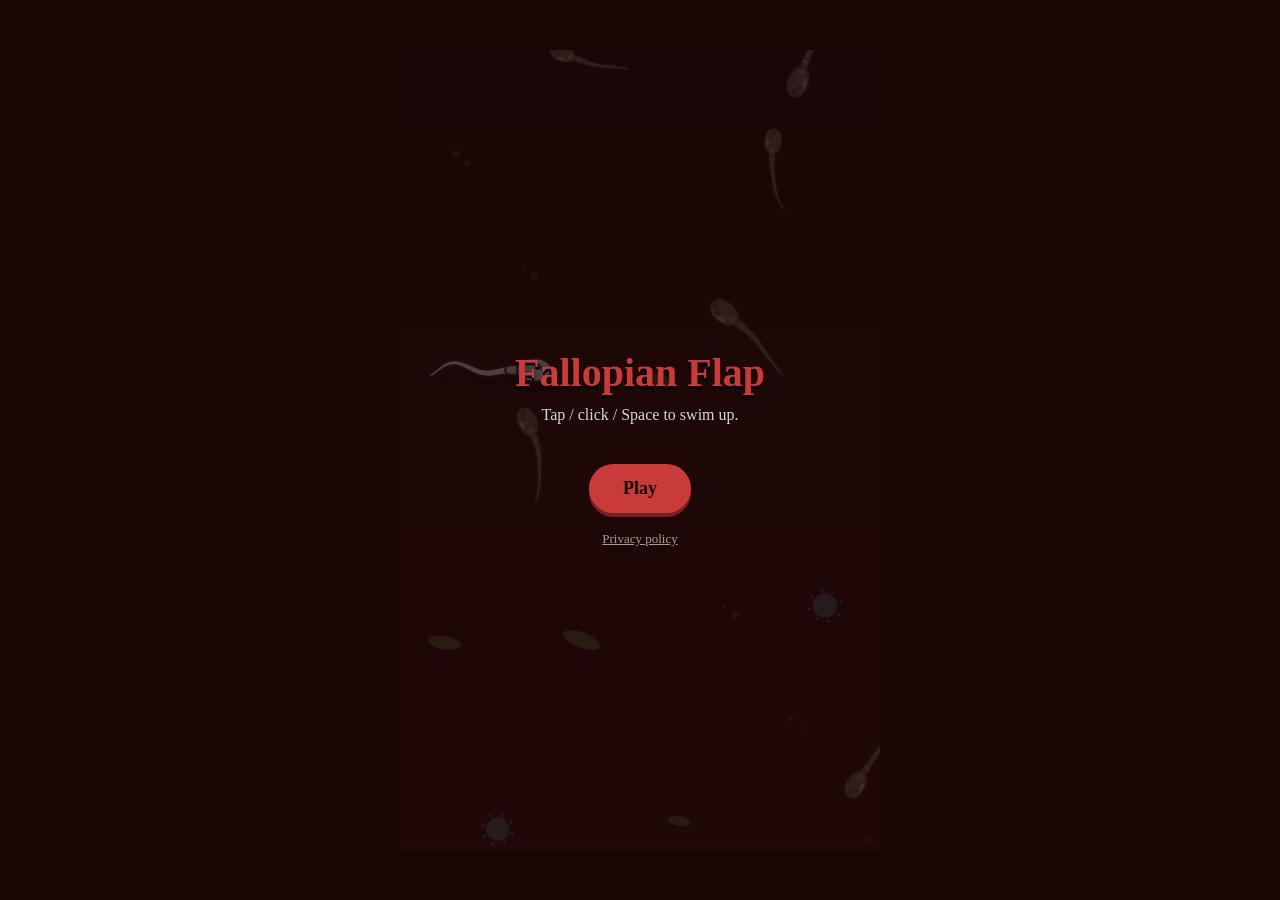
<file: play/fallopian-flap.html>
<!DOCTYPE html>
<html lang="en">
<head>
<meta charset="UTF-8">
<meta name="viewport" content="width=device-width, initial-scale=1.0, maximum-scale=1.0, user-scalable=no, viewport-fit=cover">
<title>Fallopian Flap</title>
<style>
  :root{
    --cream:#f4ede0;
    --danger:#c93b3b;
  }
  *{box-sizing:border-box;-webkit-tap-highlight-color:transparent;}
  html,body{
    margin:0;height:100%;overflow:hidden;
    background:#1a0505;
    font-family:Georgia, 'Times New Roman', serif;
    display:flex;align-items:center;justify-content:center;
  }
  #wrap{position:relative;width:100vw;height:100vh;max-width:480px;max-height:800px;}
  canvas{display:block;width:100%;height:100%;background:#3a0f0f;touch-action:none;}
  #hud{
    position:absolute;top:calc(18px + env(safe-area-inset-top, 0px));left:0;right:0;text-align:center;
    color:var(--cream);font-size:38px;font-weight:bold;
    text-shadow:0 2px 0 #000, 0 0 12px rgba(0,0,0,.6);
    pointer-events:none;letter-spacing:1px;
  }
  #hud.hidden{display:none;}
  #hud .now{font-size:38px;line-height:1;}
  #hud .best{font-size:13px;letter-spacing:2px;opacity:.75;margin-top:6px;font-weight:normal;}
  #hud .best.beat{color:#ffb4a0;opacity:1;}
  #overlay .score-big{line-height:1.5;}
  #overlay .newbest{color:#ffb4a0;font-weight:bold;font-size:16px;letter-spacing:2px;}
  #overlay{
    position:absolute;inset:0;display:flex;flex-direction:column;
    align-items:center;justify-content:center;text-align:center;
    color:var(--cream);background:rgba(20,4,4,.75);
    padding:20px;
  }
  #overlay h1{
    font-size:clamp(26px,7vw,40px);margin:0 0 6px;color:var(--danger);
    text-shadow:0 3px 0 #000;
  }
  #overlay p{margin:4px 0;font-size:16px;opacity:.9;}
  #overlay .score-big{font-size:22px;margin-top:14px;color:var(--cream);}
  #startBtn{
    margin-top:22px;padding:14px 34px;font-size:18px;font-weight:bold;
    background:var(--danger);color:#1a0505;border:none;border-radius:30px;
    cursor:pointer;font-family:inherit;box-shadow:0 4px 0 #7a1e1e;
  }
  #startBtn:active{transform:translateY(3px);box-shadow:0 1px 0 #7a1e1e;}
  #startBtn:disabled{opacity:.6;}
  .store{display:none;flex-direction:column;align-items:center;gap:10px;margin-top:18px;}
  .store.show{display:flex;}
  #removeAdsBtn{
    padding:10px 22px;font-size:15px;font-weight:bold;font-family:inherit;
    background:transparent;color:var(--cream);border:2px solid rgba(244,237,224,.55);
    border-radius:24px;cursor:pointer;
  }
  #removeAdsBtn:active{background:rgba(244,237,224,.12);}
  .linkBtn{
    background:none;border:none;color:var(--cream);opacity:.65;font-family:inherit;
    font-size:13px;text-decoration:underline;cursor:pointer;padding:4px;
  }
  .policyLink{display:block;margin:14px auto 0;}
  #policy{
    position:absolute;inset:0;z-index:20;display:none;flex-direction:column;
    background:#fbf7f2;color:#2a1a1a;font-family:Georgia,'Times New Roman',serif;
  }
  #policy.show{display:flex;}
  #policyBody{flex:1;overflow-y:auto;-webkit-overflow-scrolling:touch;padding:calc(18px + env(safe-area-inset-top, 0px)) 18px 24px;line-height:1.55;font-size:15px;}
  #policyBody h1{color:#8a2525;margin:0 0 4px;font-size:24px;}
  #policyBody h2{font-size:17px;margin:20px 0 6px;}
  #policyBody .muted{color:#7a6a6a;font-size:14px;}
  #policyBody a{color:#8a2525;word-break:break-word;}
  #policyClose{
    margin:10px 16px calc(14px + env(safe-area-inset-bottom, 0px));padding:12px;font-size:16px;font-weight:bold;
    font-family:inherit;border:none;border-radius:24px;background:#c93b3b;color:#fbf7f2;cursor:pointer;
  }
  #toast{
    position:absolute;left:50%;bottom:calc(28px + env(safe-area-inset-bottom, 0px));transform:translateX(-50%);
    background:rgba(0,0,0,.8);color:var(--cream);padding:10px 16px;border-radius:18px;
    font-size:14px;max-width:86%;text-align:center;opacity:0;transition:opacity .25s;pointer-events:none;z-index:10;
  }
  #toast.show{opacity:1;}
</style>
</head>
<body>
<div id="wrap">
  <div id="hud" class="hidden"><div class="now" id="scoreNow">0</div><div class="best" id="scoreBest">BEST 0</div></div>
  <canvas id="c"></canvas>
  <div id="overlay">
    <h1>Fallopian Flap</h1>
    <p>Tap / click / Space to swim up.</p>
    <div class="score-big" id="bestLine"></div>
    <button id="startBtn">Play</button>
    <button class="linkBtn policyLink" id="policyBtn">Privacy policy</button>
  </div>
  <div id="toast"></div>
  <div id="policy" role="dialog" aria-label="Privacy policy">
    <div id="policyBody">
<h1>Privacy Policy</h1>
<p class="muted">Fallopian Flap &middot; Last updated: October 7, 2026</p>

<p>This policy explains what information the Fallopian Flap app ("the app") handles. The app is made by Joshua Merritt ("we").</p>

<h2>Information we collect</h2>
<p>We do not ask for, collect, or store your name, email address, contacts, or location. Your best score and whether you bought Remove Ads are saved only on your own device.</p>

<h2>Advertising (Google AdMob)</h2>
<p>The free version of the app shows ads provided by Google AdMob. To show and measure ads, Google may collect and use information such as your device's advertising ID, IP address, approximate location derived from it, and how you interact with ads. Where required by law (for example in the European Economic Area and the United Kingdom), the app asks for your consent before personalized ads are shown, and you can change your choice at any time using "Privacy settings" on the game's menu screen.</p>
<p>You can learn how Google uses this information at <a target="_blank" rel="noopener" href="https://policies.google.com/technologies/partner-sites">policies.google.com/technologies/partner-sites</a>. You can reset or delete your advertising ID in your Android device settings.</p>

<h2>Purchases (Google Play)</h2>
<p>The optional "Remove Ads" purchase is processed entirely by Google Play. We never see your payment details. Google Play tells the app only whether the purchase was made.</p>

<h2>Children</h2>
<p>The app is not directed at children under 13, and we do not knowingly collect information from them.</p>

<h2>Changes</h2>
<p>If this policy changes, the updated version will be posted on this page with a new date.</p>

<h2>Contact</h2>
<p>Questions about this policy: <a href="mailto:jmizzle207@gmail.com">jmizzle207@gmail.com</a></p>
    </div>
    <button id="policyClose">Close</button>
  </div>
</div>
<script>
(function(){
  const canvas = document.getElementById('c');
  let ctx = canvas.getContext('2d');
  const hud = document.getElementById('hud');
  const overlay = document.getElementById('overlay');
  const startBtn = document.getElementById('startBtn');
  const bestLine = document.getElementById('bestLine');
  const scoreNow = document.getElementById('scoreNow');
  const scoreBest = document.getElementById('scoreBest');

  let W, H, DPR;
  function resize(){
    const wrap = document.getElementById('wrap');
    W = wrap.clientWidth; H = wrap.clientHeight;
    DPR = window.devicePixelRatio || 1;
    canvas.width = W*DPR; canvas.height = H*DPR;
    ctx.setTransform(DPR,0,0,DPR,0,0);
  }
  window.addEventListener('resize', resize);
  resize();

  const GRAVITY = 1500;
  const FLAP_V = -420;
  const PIPE_W = 78;
  const GAP_BASE = 195;    // was 210
  const GAP_MIN = 155;     // was 165
  const SPEED_BASE = 172;   // was 155 (+~11%)
  const SPEED_MAX = 255;    // was 230
  const SPAWN_BASE = 1440;  // was 1600, keeps obstacle spacing the same
  const SPAWN_MIN = 1130;   // was 1250
  let GAP = GAP_BASE;
  let PIPE_SPEED = SPEED_BASE;
  let SPAWN_EVERY = SPAWN_BASE;

  const MAX_DIFFICULTY_SCORE = 30;   // full difficulty reached at this score (was 40)
  function updateDifficulty(){
    const t = Math.min(1, score / MAX_DIFFICULTY_SCORE);
    GAP = GAP_BASE - (GAP_BASE - GAP_MIN) * t;
    PIPE_SPEED = SPEED_BASE + (SPEED_MAX - SPEED_BASE) * t;
    SPAWN_EVERY = SPAWN_BASE - (SPAWN_BASE - SPAWN_MIN) * t;
  }

  let best = parseInt(localStorage.getItem('fallopianFlapBest')||'0',10) || 0;

  let sperm, pipes, score, running, over, lastSpawn, lastTime, tailPhase;
  let lastGapY = null;   // height of the previous opening (see spawnPipe)

  // --- Audio: procedural squish/wet sounds ---
  let actx;
  function ensureAudio(){
    if (!actx){
      try { actx = new (window.AudioContext||window.webkitAudioContext)(); } catch(e){ actx = null; }
    }
    if (actx && actx.state === 'suspended') actx.resume();
    if (actx && musicOn) startMusic();
  }
  function noiseBuffer(dur, decayPow){
    const n = Math.floor(actx.sampleRate*dur);
    const buf = actx.createBuffer(1, n, actx.sampleRate);
    const d = buf.getChannelData(0);
    for (let i=0;i<n;i++){
      const env = decayPow ? Math.pow(1 - i/n, decayPow) : 1;
      d[i] = (Math.random()*2-1) * env;
    }
    return buf;
  }
  // short rising "bloop" — a wet bubble
  function bloop(t, f0, f1, dur, vol){
    const osc = actx.createOscillator();
    osc.type = 'sine';
    osc.frequency.setValueAtTime(f0, t);
    osc.frequency.exponentialRampToValueAtTime(f1, t+dur);
    const g = actx.createGain();
    g.gain.setValueAtTime(0.0001, t);
    g.gain.exponentialRampToValueAtTime(vol, t+0.006);
    g.gain.exponentialRampToValueAtTime(0.0001, t+dur);
    osc.connect(g); g.connect(actx.destination);
    osc.start(t); osc.stop(t+dur+0.02);
  }

  function squishSound(kind){
    if (!actx) return;
    const now = actx.currentTime;
    const rnd = (a,b) => a + Math.random()*(b-a);

    if (kind === 'flap'){
      // squelchy noise swept down through a resonant band
      const dur = 0.22;
      const noise = actx.createBufferSource();
      noise.buffer = noiseBuffer(dur, 0);
      const filter = actx.createBiquadFilter();
      filter.type = 'bandpass';
      filter.Q.value = rnd(5,8);
      filter.frequency.setValueAtTime(rnd(950,1350), now);
      filter.frequency.exponentialRampToValueAtTime(rnd(180,260), now+dur*0.85);
      const gain = actx.createGain();
      gain.gain.setValueAtTime(0.0001, now);
      gain.gain.exponentialRampToValueAtTime(0.5, now+0.015);
      gain.gain.exponentialRampToValueAtTime(0.16, now+0.07);
      gain.gain.exponentialRampToValueAtTime(0.38, now+0.12);
      gain.gain.exponentialRampToValueAtTime(0.001, now+dur);
      noise.connect(filter); filter.connect(gain); gain.connect(actx.destination);
      noise.start(now); noise.stop(now+dur);

      // fleshy low body
      const osc = actx.createOscillator();
      osc.type = 'sine';
      osc.frequency.setValueAtTime(rnd(135,165), now);
      osc.frequency.exponentialRampToValueAtTime(85, now+0.08);
      osc.frequency.exponentialRampToValueAtTime(120, now+0.13);
      osc.frequency.exponentialRampToValueAtTime(60, now+dur);
      const oGain = actx.createGain();
      oGain.gain.setValueAtTime(0.001, now);
      oGain.gain.exponentialRampToValueAtTime(0.22, now+0.02);
      oGain.gain.exponentialRampToValueAtTime(0.001, now+dur);
      osc.connect(oGain); oGain.connect(actx.destination);
      osc.start(now); osc.stop(now+dur);

      // a little wet bubble on the tail end
      bloop(now+rnd(0.03,0.06), rnd(220,320), rnd(650,900), 0.06, 0.1);
      return;
    }

    if (kind === 'score'){
      // two rising wet bloops
      bloop(now, 320, 900, 0.09, 0.22);
      bloop(now+0.08, 480, 1400, 0.09, 0.2);
      const n = actx.createBufferSource();
      n.buffer = noiseBuffer(0.06, 3);
      const f = actx.createBiquadFilter();
      f.type='bandpass'; f.frequency.value = 1800; f.Q.value = 3;
      const g = actx.createGain(); g.gain.value = 0.12;
      n.connect(f); f.connect(g); g.connect(actx.destination);
      n.start(now);
      return;
    }

    // 'hit' — big wet SPLAT
    const dur = 0.5;
    const noise = actx.createBufferSource();
    noise.buffer = noiseBuffer(dur, 2.2);
    const filter = actx.createBiquadFilter();
    filter.type = 'lowpass';
    filter.Q.value = 2.5;
    filter.frequency.setValueAtTime(3200, now);
    filter.frequency.exponentialRampToValueAtTime(140, now+dur);
    const gain = actx.createGain();
    gain.gain.setValueAtTime(0.75, now);
    gain.gain.exponentialRampToValueAtTime(0.001, now+dur);
    noise.connect(filter); filter.connect(gain); gain.connect(actx.destination);
    noise.start(now); noise.stop(now+dur);

    // squelch: resonant band sweeping down
    const sq = actx.createBufferSource();
    sq.buffer = noiseBuffer(0.3, 1);
    const bp = actx.createBiquadFilter();
    bp.type = 'bandpass'; bp.Q.value = 9;
    bp.frequency.setValueAtTime(1500, now);
    bp.frequency.exponentialRampToValueAtTime(250, now+0.28);
    const sg = actx.createGain(); sg.gain.value = 0.45;
    sq.connect(bp); bp.connect(sg); sg.connect(actx.destination);
    sq.start(now); sq.stop(now+0.3);

    // thud
    const osc = actx.createOscillator();
    osc.type = 'sine';
    osc.frequency.setValueAtTime(170, now);
    osc.frequency.exponentialRampToValueAtTime(45, now+0.3);
    const oGain = actx.createGain();
    oGain.gain.setValueAtTime(0.35, now);
    oGain.gain.exponentialRampToValueAtTime(0.001, now+0.3);
    osc.connect(oGain); oGain.connect(actx.destination);
    osc.start(now); osc.stop(now+0.32);

    // splatter: droplets landing
    for (let i=0;i<8;i++){
      const f0 = rnd(180, 520);
      bloop(now + rnd(0.06, 0.55), f0, f0*rnd(1.8,2.8), rnd(0.03,0.06), rnd(0.05,0.13));
    }
  }

  // --- Background music ---
  let musicNodes = null;
  let musicTimer = null;
  let musicOn = true;
  const scale = [130.81,146.83,155.56,196.00,220.00,233.08];

  function startMusic(){
    if (!actx || musicNodes) return;
    const master = actx.createGain();
    master.gain.value = 0.16;
    master.connect(actx.destination);

    const padGain = actx.createGain();
    padGain.gain.value = 0.5;
    padGain.connect(master);

    const filter = actx.createBiquadFilter();
    filter.type = 'lowpass';
    filter.frequency.value = 500;
    filter.connect(padGain);

    const osc1 = actx.createOscillator();
    osc1.type = 'triangle'; osc1.frequency.value = 65.41;
    const osc2 = actx.createOscillator();
    osc2.type = 'triangle'; osc2.frequency.value = 65.41*1.005;
    osc1.connect(filter); osc2.connect(filter);
    osc1.start(); osc2.start();

    const lfo = actx.createOscillator();
    lfo.type = 'sine'; lfo.frequency.value = 0.08;
    const lfoGain = actx.createGain();
    lfoGain.gain.value = 220;
    lfo.connect(lfoGain); lfoGain.connect(filter.frequency);
    lfo.start();

    musicNodes = { master, padGain, filter, osc1, osc2, lfo };

    function pluck(){
      if (!musicOn || !actx) return;
      const now = actx.currentTime;
      const freq = scale[Math.floor(Math.random()*scale.length)] * (Math.random()<0.3 ? 2 : 1);
      const osc = actx.createOscillator();
      osc.type = 'sine';
      osc.frequency.value = freq;
      const g = actx.createGain();
      g.gain.setValueAtTime(0, now);
      g.gain.linearRampToValueAtTime(0.12, now+0.05);
      g.gain.exponentialRampToValueAtTime(0.001, now+1.8);
      const f = actx.createBiquadFilter();
      f.type = 'lowpass'; f.frequency.value = 1200;
      osc.connect(f); f.connect(g); g.connect(master);
      osc.start(now); osc.stop(now+1.8);

      musicTimer = setTimeout(pluck, 1400 + Math.random()*1800);
    }
    musicTimer = setTimeout(pluck, 800);
  }

  function stopMusic(){
    if (musicTimer) clearTimeout(musicTimer);
    musicTimer = null;
    if (musicNodes){
      try{
        musicNodes.osc1.stop(); musicNodes.osc2.stop(); musicNodes.lfo.stop();
      }catch(e){}
      musicNodes = null;
    }
  }

  let microbes = [];
  function pickMicrobe(){
    const r = Math.random();
    return r < 0.36 ? 'bacteria' : r < 0.72 ? 'virus' : 'dead';
  }
  function initMicrobes(){
    microbes = [];
    for (let i=0;i<12;i++){
      microbes.push({
        type: pickMicrobe(),
        spin: Math.random()*Math.PI*2,
        bend: (Math.random() < 0.5 ? -1 : 1) * (0.3 + Math.random()*0.8),
        spinSpeed: (Math.random()-0.5)*0.6,
        x: Math.random()*W,
        y: Math.random()*H,
        s: 6 + Math.random()*7,
        speed: 12 + Math.random()*18,
        wobble: Math.random()*Math.PI*2,
        wspeed: 1+Math.random()*1.5,
        drift: (Math.random()-0.5)*10
      });
    }
  }

  // --- Fullscreen: entered on the player's first start (needs a user gesture) ---
  function enterFullscreen(){
    if (window.FFNative && window.FFNative.isNative) return;
    const el = document.documentElement;
    if (document.fullscreenElement || document.webkitFullscreenElement) return;
    const req = el.requestFullscreen || el.webkitRequestFullscreen || el.msRequestFullscreen;
    if (!req) return;
    try {
      const p = req.call(el, { navigationUI: 'hide' });
      if (p && p.catch) p.catch(()=>{});
    } catch(e){}
  }
  function onFullscreenChange(){
    setTimeout(() => {
      resize();
      if (sperm) sperm.x = W*0.28;
      if (!running && !rafId) render(performance.now()/1000);
    }, 50);
  }
  document.addEventListener('fullscreenchange', onFullscreenChange);
  document.addEventListener('webkitfullscreenchange', onFullscreenChange);

  // --- Wet FX: flying droplets + splats that stick ---
  let drops = [], splats = [], shake = 0, deathT = 0, rafId = null, overlayTimer = null;
  const SPLAT_COLORS = ['rgba(244,237,224,', 'rgba(255,214,200,', 'rgba(230,220,200,'];

  function emitDrops(x, y, n, opts){
    const o = Object.assign({ dir: Math.PI, spread: Math.PI*2, min: 80, max: 260, rmin: 1.5, rmax: 4, life: 0.7, pink: 0.3 }, opts);
    for (let i=0;i<n;i++){
      const a = o.dir + (Math.random()-0.5)*o.spread;
      const sp = o.min + Math.random()*(o.max-o.min);
      drops.push({
        x, y,
        vx: Math.cos(a)*sp, vy: Math.sin(a)*sp,
        r: o.rmin + Math.random()*(o.rmax-o.rmin),
        life: o.life*(0.6+Math.random()*0.6), age: 0,
        c: Math.random() < o.pink ? 'rgba(255,170,160,' : 'rgba(244,237,224,'
      });
    }
  }

  function addSplat(x, y, size){
    const pts = [];
    const n = 16;
    for (let i=0;i<n;i++){
      const a = (i/n)*Math.PI*2;
      const spike = Math.random() < 0.3 ? 1.35 + Math.random()*0.5 : 0.75 + Math.random()*0.35;
      pts.push({ a, r: size*spike });
    }
    const sats = [];
    for (let i=0;i<9;i++){
      const a = Math.random()*Math.PI*2;
      const d = size*(1.4 + Math.random()*1.4);
      sats.push({ x: Math.cos(a)*d, y: Math.sin(a)*d, r: 2 + Math.random()*size*0.18 });
    }
    const drips = [];
    for (let i=0;i<4;i++){
      drips.push({ x: (Math.random()-0.5)*size*1.4, w: 3 + Math.random()*4, len: 0, max: size*(0.8 + Math.random()*2.2), speed: 25 + Math.random()*45 });
    }
    splats.push({ x, y, pts, sats, drips, col: SPLAT_COLORS[Math.floor(Math.random()*SPLAT_COLORS.length)], age: 0 });
  }

  function updateFX(dt){
    for (const d of drops){
      d.age += dt;
      d.vy += 900*dt;
      d.vx *= (1 - 1.2*dt);
      d.x += d.vx*dt; d.y += d.vy*dt;
    }
    drops = drops.filter(d => d.age < d.life && d.y < H+20);
    for (const s of splats){
      s.age += dt;
      for (const dr of s.drips){ if (dr.len < dr.max) dr.len = Math.min(dr.max, dr.len + dr.speed*dt*(1 - dr.len/dr.max*0.7)); }
    }
    shake = Math.max(0, shake - 45*dt);
  }

  function drawFX(){
    // splats
    for (const s of splats){
      const pop = Math.min(1, s.age/0.08);           // quick splat-out
      ctx.save();
      ctx.translate(s.x, s.y);
      ctx.scale(pop, pop);
      ctx.fillStyle = s.col + '0.92)';
      // drips
      for (const dr of s.drips){
        ctx.beginPath();
        ctx.lineCap = 'round';
        ctx.strokeStyle = s.col + '0.9)';
        ctx.lineWidth = dr.w;
        ctx.moveTo(dr.x, 0);
        ctx.lineTo(dr.x, dr.len);
        ctx.stroke();
        ctx.beginPath(); ctx.arc(dr.x, dr.len, dr.w*0.85, 0, Math.PI*2); ctx.fill();
      }
      // main blob, smoothed through midpoints
      ctx.beginPath();
      const P = s.pts.map(p => ({ x: Math.cos(p.a)*p.r, y: Math.sin(p.a)*p.r }));
      const mid = (a,b) => ({ x:(a.x+b.x)/2, y:(a.y+b.y)/2 });
      let m0 = mid(P[P.length-1], P[0]);
      ctx.moveTo(m0.x, m0.y);
      for (let i=0;i<P.length;i++){
        const m = mid(P[i], P[(i+1)%P.length]);
        ctx.quadraticCurveTo(P[i].x, P[i].y, m.x, m.y);
      }
      ctx.closePath();
      ctx.fill();
      ctx.strokeStyle = 'rgba(150,120,100,.35)'; ctx.lineWidth = 1.5; ctx.stroke();
      // satellite droplets
      for (const d of s.sats){ ctx.beginPath(); ctx.arc(d.x, d.y, d.r, 0, Math.PI*2); ctx.fill(); }
      // glossy highlight
      ctx.fillStyle = 'rgba(255,255,255,.55)';
      ctx.beginPath(); ctx.ellipse(-s.pts[0].r*0.3, -s.pts[0].r*0.35, s.pts[0].r*0.28, s.pts[0].r*0.14, -0.5, 0, Math.PI*2); ctx.fill();
      ctx.restore();
    }
    // flying droplets
    for (const d of drops){
      const a = Math.max(0, 1 - d.age/d.life);
      ctx.fillStyle = d.c + (0.85*a).toFixed(3) + ')';
      ctx.beginPath();
      // stretch along velocity for a wet streak
      const sp = Math.hypot(d.vx, d.vy);
      ctx.ellipse(d.x, d.y, d.r*(1 + Math.min(1.5, sp/300)), d.r, Math.atan2(d.vy, d.vx), 0, Math.PI*2);
      ctx.fill();
      ctx.fillStyle = 'rgba(255,255,255,' + (0.6*a).toFixed(3) + ')';
      ctx.beginPath(); ctx.arc(d.x - d.r*0.3, d.y - d.r*0.3, d.r*0.35, 0, Math.PI*2); ctx.fill();
    }
  }

  function updateHud(){
    scoreNow.textContent = score;
    const shown = Math.max(best, score);
    scoreBest.textContent = 'BEST ' + shown;
    scoreBest.classList.toggle('beat', score > best && best > 0);
  }

  function startLoop(){
    if (rafId) cancelAnimationFrame(rafId);
    lastTime = performance.now();
    rafId = requestAnimationFrame(loop);
  }

  function reset(){
    sperm = { x: W*0.28, y: H*0.4, vy: 0, r: 16, rot:0 };
    pipes = [];
    lastGapY = null;
    score = 0;
    running = false;
    over = false;
    lastSpawn = 0;
    tailPhase = 0;
    drops = []; splats = []; shake = 0; deathT = 0;
    updateHud();
    GAP = GAP_BASE; PIPE_SPEED = SPEED_BASE; SPAWN_EVERY = SPAWN_BASE;
    initMicrobes();
  }
  reset();

  // Openings swing high and low: often the next one jumps to the other half of
  // the screen (65% of the time at the start, up to 90% at high scores).
  // Some swings are extreme: the opening goes as high as can still be reached
  // (a toughest climb) or to the very bottom (a free fall). A small "set-up"
  // hop to the top edge makes room for more free falls.
  // It never sits higher than a player can climb in the time between obstacles
  // when tapping 7 times a second (~313px/s), so every climb is possible.
  const MAX_CLIMB_SPEED = 420 - 750 / 7;   // 7 taps a second (~313px/s)
  const SWING_START = 0.65, SWING_END = 0.90;
  const EXTREME_CLIMB_START = 0.015, EXTREME_CLIMB_END = 0.08; // after a low opening
  const EXTREME_DROP_START = 0.08, EXTREME_DROP_END = 0.30;    // after a high opening
  const SETUP_START = 0.02, SETUP_END = 0.03;                  // hop to the top edge
  const EDGE_BAND = 12;
  const ramp = (a, b, t) => a + (b - a) * t;
  function spawnPipe(){
    const margin = 70;
    let lo = margin;
    const hi = H - margin - GAP;
    let gapY;
    if (lastGapY === null){
      gapY = lo + Math.random()*(hi - lo);
    } else {
      const spacing = PIPE_SPEED * SPAWN_EVERY / 1000;
      const climbTime = Math.max(0.3, (spacing - PIPE_W - 24) / PIPE_SPEED);
      const maxRise = MAX_CLIMB_SPEED * climbTime + GAP - 24;
      lo = Math.max(lo, Math.min(hi, lastGapY - maxRise));
      const progress = Math.min(1, score / MAX_DIFFICULTY_SCORE);
      const mid = (margin + hi) / 2;
      const wasLow = lastGapY > mid;
      const extreme = wasLow ? ramp(EXTREME_CLIMB_START, EXTREME_CLIMB_END, progress)
                             : ramp(EXTREME_DROP_START, EXTREME_DROP_END, progress);
      const setup = wasLow ? 0 : ramp(SETUP_START, SETUP_END, progress);
      const swing = ramp(SWING_START, SWING_END, progress);
      const r = Math.random();
      if (r < extreme){
        // as high as can be reached, or the very bottom
        gapY = wasLow ? lo + Math.random()*Math.min(EDGE_BAND, hi - lo)
                      : hi - Math.random()*Math.min(EDGE_BAND, hi - lo);
      } else if (r < extreme + setup){
        gapY = margin + Math.random()*EDGE_BAND;
      } else if (r < extreme + (1 - extreme)*swing){
        let a, b;
        if (wasLow){ a = lo; b = Math.max(lo, mid); }   // was low: climb high
        else { a = Math.max(lo, mid); b = hi; }         // was high: drop low
        if (b - a < 40) b = Math.min(hi, a + 40);
        gapY = a + Math.random()*(b - a);
      } else {
        gapY = lo + Math.random()*(hi - lo);
      }
    }
    lastGapY = gapY;
    pipes.push({ x: W+PIPE_W, gapY, gap: GAP, passed:false, seed: Math.floor(Math.random()*1e9) });
  }

  function flap(){
    ensureAudio();
    if (over) return;
    if (!running){ enterFullscreen(); running = true; overlay.style.display='none'; hud.classList.remove('hidden'); startLoop(); }
    sperm.vy = FLAP_V;
    squishSound('flap');
    // little wet spray off the tail
    emitDrops(sperm.x - 40, sperm.y, 7, { dir: Math.PI + 0.5, spread: 1.4, min: 90, max: 240, rmin: 1.5, rmax: 3.5, life: 0.55 });
  }

  function endGame(hx, hy){
    if (over) return;
    squishSound('hit');
    over = true; running = false; deathT = 0;
    const x = hx ?? sperm.x, y = hy ?? sperm.y;
    addSplat(x, y, 26);
    emitDrops(x, y, 40, { min: 140, max: 460, rmin: 2, rmax: 5.5, life: 0.9, pink: 0.45 });
    shake = 12;
    const isNew = score > best;
    if (isNew){ best = score; try { localStorage.setItem('fallopianFlapBest', best); } catch(e){} }
    updateHud();
    bestLine.innerHTML = 'Score: ' + score + '<br>Best: ' + best +
      (isNew && score > 0 ? '<br><span class="newbest">NEW BEST!</span>' : '');
    startBtn.textContent = 'Play Again';
    clearTimeout(overlayTimer);
    overlayTimer = setTimeout(() => { overlay.style.display = 'flex'; }, 750);
  }

  function rectCircleColl(cx,cy,cr, rx,ry,rw,rh){
    const nx = Math.max(rx, Math.min(cx, rx+rw));
    const ny = Math.max(ry, Math.min(cy, ry+rh));
    const dx = cx-nx, dy = cy-ny;
    return (dx*dx+dy*dy) < cr*cr;
  }

  // --- Drawing: sperm (semi-realistic, cartoon-inked) ---
  // Faces +x: plump oval head with acrosome cap, short midpiece, tapering wavy tail, bold outline.
  function drawRealSperm(sc, t, o){
    o = o || {};
    const dead = !!o.dead;
    const hl = 15*sc, hw = 11*sc;            // head half-length / half-width
    const mp = 9*sc;                         // midpiece length
    const L  = (dead ? 62 : 72)*sc;          // tail length
    const x0 = -hl - mp + 2*sc;
    const ink = dead ? 'rgba(70,60,48,.85)' : 'rgba(55,40,45,.9)';
    const inkW = Math.max(1.2, 2*sc);

    // tail centreline
    const N = 26, P = [];
    for (let i=0;i<=N;i++){
      const s = i/N;
      let y;
      if (dead){
        y = (o.bend||1)*s*s*L*0.45 + Math.sin(s*5 + t*0.8 + (o.seed||0))*2.5*sc*s;
      } else {
        const amp = (o.amp||9)*sc * Math.pow(s, 0.85);
        y = amp*Math.sin(s*Math.PI*2.2 - t*(o.speed||13));
      }
      P.push({ x: x0 - s*L, y });
    }
    const ribbon = (extra) => {
      const left = [], right = [];
      for (let i=0;i<=N;i++){
        const s = i/N;
        const a = P[Math.max(0,i-1)], c = P[Math.min(N,i+1)];
        const dx = c.x-a.x, dy = c.y-a.y, len = Math.hypot(dx,dy)||1;
        const nx = -dy/len, ny = dx/len;
        const w = ((6 - 4.8*s)*sc)/2 + extra;
        left.push([P[i].x+nx*w, P[i].y+ny*w]);
        right.push([P[i].x-nx*w, P[i].y-ny*w]);
      }
      ctx.beginPath();
      ctx.moveTo(left[0][0], left[0][1]);
      for (const q of left) ctx.lineTo(q[0], q[1]);
      // rounded tip
      const tip = P[N];
      ctx.arc(tip.x, tip.y, Math.hypot(left[N][0]-tip.x, left[N][1]-tip.y), 0, Math.PI*2, false);
      for (let i=right.length-1;i>=0;i--) ctx.lineTo(right[i][0], right[i][1]);
      ctx.closePath();
    };
    const tailFill = dead ? 'rgb(196,188,170)' : 'rgb(240,236,228)';

    // shadow mode: one flat silhouette of the whole body (tail follows the same wave)
    if (o.silhouette){
      ctx.fillStyle = ctx.strokeStyle = o.silhouette;
      ribbon(inkW); ctx.fill();
      ctx.lineCap = 'round'; ctx.lineWidth = 7*sc + inkW*2;
      ctx.beginPath(); ctx.moveTo(-hl+3*sc, 0); ctx.lineTo(x0, P[0].y); ctx.stroke();
      ctx.beginPath();
      ctx.moveTo(hl, 0);
      ctx.bezierCurveTo(hl, -hw*1.25, -hl*0.7, -hw*1.15, -hl, -hw*0.45);
      ctx.quadraticCurveTo(-hl*1.12, 0, -hl, hw*0.45);
      ctx.bezierCurveTo(-hl*0.7, hw*1.15, hl, hw*1.25, hl, 0);
      ctx.closePath();
      ctx.fill();
      ctx.lineWidth = inkW; ctx.stroke();
      return;
    }

    // tail: ink outline underneath, then fill
    ribbon(inkW); ctx.fillStyle = ink; ctx.fill();
    ribbon(0);    ctx.fillStyle = tailFill; ctx.fill();

    // midpiece
    ctx.lineCap = 'round';
    ctx.strokeStyle = ink; ctx.lineWidth = 7*sc + inkW*2;
    ctx.beginPath(); ctx.moveTo(-hl+3*sc, 0); ctx.lineTo(x0, P[0].y); ctx.stroke();
    ctx.strokeStyle = dead ? 'rgb(182,173,154)' : 'rgb(226,220,208)'; ctx.lineWidth = 7*sc;
    ctx.beginPath(); ctx.moveTo(-hl+3*sc, 0); ctx.lineTo(x0, P[0].y); ctx.stroke();

    // head: plump egg, slightly narrower at the neck
    const head = () => {
      ctx.beginPath();
      ctx.moveTo(hl, 0);
      ctx.bezierCurveTo(hl, -hw*1.25, -hl*0.7, -hw*1.15, -hl, -hw*0.45);
      ctx.quadraticCurveTo(-hl*1.12, 0, -hl, hw*0.45);
      ctx.bezierCurveTo(-hl*0.7, hw*1.15, hl, hw*1.25, hl, 0);
      ctx.closePath();
    };
    const g = ctx.createRadialGradient(hl*0.2, -hw*0.4, 1, 0, 0, hl*1.25);
    if (dead){ g.addColorStop(0,'rgb(226,218,200)'); g.addColorStop(1,'rgb(168,158,138)'); }
    else     { g.addColorStop(0,'rgb(255,254,250)'); g.addColorStop(1,'rgb(214,206,192)'); }
    head(); ctx.fillStyle = g; ctx.fill();

    ctx.save();
    head(); ctx.clip();
    // nucleus shading toward the back
    ctx.fillStyle = dead ? 'rgba(100,90,72,.18)' : 'rgba(150,130,120,.16)';
    ctx.beginPath(); ctx.ellipse(-hl*0.45, hw*0.15, hl*0.75, hw*0.9, 0, 0, Math.PI*2); ctx.fill();
    // acrosome cap
    ctx.strokeStyle = dead ? 'rgba(110,100,82,.35)' : 'rgba(170,150,140,.45)';
    ctx.lineWidth = 1.2*sc;
    ctx.beginPath(); ctx.ellipse(hl*0.7, 0, hl*0.75, hw*1.3, 0, Math.PI*0.62, Math.PI*1.38); ctx.stroke();
    // shine
    ctx.fillStyle = 'rgba(255,255,255,.75)';
    ctx.beginPath(); ctx.ellipse(-hl*0.15, -hw*0.62, hl*0.32, hw*0.16, -0.1, 0, Math.PI*2); ctx.fill();
    ctx.restore();

    head(); ctx.strokeStyle = ink; ctx.lineWidth = inkW; ctx.stroke();

    // face
    const eyes = [[hl*0.28, -hw*0.28], [hl*0.66, -hw*0.02]];
    if (dead){
      ctx.strokeStyle = 'rgba(45,36,28,.95)';
      ctx.lineWidth = Math.max(1.3, 1.9*sc);
      ctx.lineCap = 'round';
      const e = hw*0.2;
      for (const [ex,ey] of eyes){
        ctx.beginPath();
        ctx.moveTo(ex-e,ey-e); ctx.lineTo(ex+e,ey+e);
        ctx.moveTo(ex+e,ey-e); ctx.lineTo(ex-e,ey+e);
        ctx.stroke();
      }
    } else {
      for (const [ex,ey] of eyes){
        ctx.fillStyle = '#2a1e1a';
        ctx.beginPath(); ctx.ellipse(ex, ey, 2.4*sc, 2.9*sc, 0, 0, Math.PI*2); ctx.fill();
        ctx.fillStyle = 'rgba(255,255,255,.9)';
        ctx.beginPath(); ctx.arc(ex+0.8*sc, ey-1.1*sc, 0.9*sc, 0, Math.PI*2); ctx.fill();
      }
    }
  }

  function drawSperm(t){
    // beat faster right after a flap
    const boost = Math.max(0, -sperm.vy/420);
    const opts = { amp: 9 + 3*boost, speed: 13 + 6*boost };

    // shadow: same shape and pose as the sperm, dropped slightly down-right
    ctx.save();
    ctx.translate(sperm.x + 4, sperm.y + 11);
    ctx.rotate(sperm.rot*0.4);
    ctx.scale(1, 0.9);
    drawRealSperm(1.1, t, Object.assign({ silhouette: 'rgba(0,0,0,.22)' }, opts));
    ctx.restore();

    ctx.save();
    ctx.translate(sperm.x, sperm.y);
    ctx.rotate(sperm.rot*0.4);
    drawRealSperm(1.1, t, opts);
    ctx.restore();
  }

  // --- Obstacles: fleshy folds (art cached per obstacle; hit boxes unchanged) ---
  function seeded(seed){
    let s = (seed>>>0) || 1;
    return () => { s = (s*1664525 + 1013904223) >>> 0; return s/4294967296; };
  }

  // One fold. endY = rounded tip facing the gap; dir = -1 grows from the top wall, +1 from the bottom wall.
  function drawFold(p, t, endY, dir, len, rnd, mode){
    const x = p.x, w = PIPE_W;
    const s1 = rnd()*10, s2 = rnd()*10;
    if (mode === 'cilia'){ drawCilia(x, w, t, endY, dir, s1, s2); return; }
    // organic, lumpy sides that flare out where the fold joins the wall
    const inset = d => {
      let v = 2.5*Math.sin(d*0.045 + s1) + 1.8*Math.sin(d*0.11 + s2) + 2;
      const toBase = len - d;
      if (toBase < 20) v -= 7*Math.pow(1 - toBase/20, 2);   // small fillet hidden under the wall lining
      return v;
    };
    const Y = d => endY + dir*d;
    const STEP = 4;
    // lumpy rounded tip (like before), as smooth lobes across the width
    const bumps = 5, tip = [];
    for (let i=0;i<=bumps;i++){
      const bx = x + inset(0) + (w - 2*inset(0))*i/bumps;
      const bump = 4 + 6*Math.abs(Math.sin(s1*3 + i*1.7));
      tip.push({ x: bx, y: endY - dir*(i===0||i===bumps ? -2 : bump*0.4) });
    }
    const body = () => {
      ctx.beginPath();
      // tip: left corner -> lobes -> right corner (rounded)
      ctx.moveTo(x + inset(10), Y(10));
      ctx.quadraticCurveTo(x + inset(0) - 1, Y(0), tip[0].x + 4, endY - dir*4);
      for (let i=1;i<=bumps;i++){
        const a = tip[i-1], b = tip[i];
        const mx = (a.x+b.x)/2, my = endY - dir*(6 + 6*Math.abs(Math.sin(s2 + i*2.1)));
        ctx.quadraticCurveTo(mx, my, b.x - (i===bumps?4:0), i===bumps ? endY - dir*4 : b.y);
      }
      ctx.quadraticCurveTo(x + w - inset(0) + 1, Y(0), x + w - inset(10), Y(10));
      for (let d=10; d<=len; d+=STEP) ctx.lineTo(x + w - inset(d), Y(d));
      ctx.lineTo(x + w - inset(len), Y(len+30));
      ctx.lineTo(x + inset(len), Y(len+30));
      for (let d=Math.floor(len/STEP)*STEP; d>=10; d-=STEP) ctx.lineTo(x + inset(d), Y(d));
      ctx.closePath();
    };
    const g = ctx.createLinearGradient(x - 14, 0, x + w + 14, 0);
    g.addColorStop(0,    '#5e1820');
    g.addColorStop(0.25, '#9c3a3a');
    g.addColorStop(0.45, '#d06a6e');
    g.addColorStop(0.65, '#b5453a');
    g.addColorStop(1,    '#5a1520');
    body(); ctx.fillStyle = g; ctx.fill();

    ctx.save();
    body(); ctx.clip();
    // lengthwise mucosal folds
    ctx.strokeStyle = 'rgba(110,22,35,.3)'; ctx.lineWidth = 2;
    for (let k=0;k<3;k++){
      const fx = x + w*(0.28 + k*0.22);
      ctx.beginPath();
      for (let d=0; d<=len; d+=8){
        const xx = fx + Math.sin(d*0.06 + k*2 + s1)*3;
        d===0 ? ctx.moveTo(xx, Y(d)) : ctx.lineTo(xx, Y(d));
      }
      ctx.stroke();
    }
    // soft fleshy creases (from the earlier look)
    ctx.strokeStyle = 'rgba(255,180,160,.3)'; ctx.lineWidth = 3;
    for (let d = 26 + rnd()*10; d < len - 10; d += 44 + rnd()*22){
      ctx.beginPath();
      ctx.moveTo(x + 10, Y(d));
      ctx.quadraticCurveTo(x + w/2, Y(d) - dir*10, x + w - 10, Y(d));
      ctx.stroke();
    }
    // little blood vessels
    ctx.strokeStyle = 'rgba(150,20,45,.5)'; ctx.lineWidth = 1.2;
    const nV = Math.max(1, Math.floor(len/100));
    for (let v=0; v<nV; v++){
      let vx = x + w*(0.15 + rnd()*0.7), vd = 20 + rnd()*Math.max(10, len-40);
      ctx.beginPath(); ctx.moveTo(vx, Y(vd));
      for (let s=0;s<6;s++){ vx += (rnd()-0.5)*12; vd += 6 + rnd()*6; ctx.lineTo(vx, Y(vd)); }
      ctx.stroke();
    }
    // wet sheen
    ctx.fillStyle = 'rgba(255,225,220,.16)';
    ctx.beginPath(); ctx.ellipse(x + w*0.4, Y(Math.min(len, 160)/2), w*0.06, Math.min(len,160)/2, 0, 0, Math.PI*2); ctx.fill();
    ctx.restore();

    body(); ctx.strokeStyle = 'rgba(60,12,22,.9)'; ctx.lineWidth = 2; ctx.stroke();
  }

  function drawCilia(x, w, t, endY, dir, s1, s2){
    // tiny cilia waving on the tip
    ctx.strokeStyle = 'rgba(240,160,165,.75)'; ctx.lineWidth = 1.3; ctx.lineCap = 'round';
    for (let i=0;i<9;i++){
      const cx = x + 8 + (w-16)*i/8;
      const cy = endY - dir*(5 + 3*Math.abs(Math.sin(s2 + i)));
      const sway = Math.sin(t*6 + i*0.9 + s1)*3;
      ctx.beginPath(); ctx.moveTo(cx, cy); ctx.quadraticCurveTo(cx + sway*0.5, cy - dir*4, cx + sway, cy - dir*7); ctx.stroke();
    }
  }

  // tips sit 8px inside the hit box so the lumps don't poke into the gap
  const TIP_IN = 8;
  function foldArgs(p, x){
    const q = { x, seed: p.seed };
    const by = p.gapY + p.gap;
    return [
      [q, p.gapY - TIP_IN, -1, p.gapY - TIP_IN + 12, seeded(p.seed)],
      [q, by + TIP_IN,      1, H - by - TIP_IN + 12, seeded(p.seed + 7)]
    ];
  }
  function buildTubeCache(p){
    const PAD = 20;
    const c = document.createElement('canvas');
    const CD = Math.min(DPR, 2);
    c.width = Math.ceil((PIPE_W + PAD*2)*CD); c.height = Math.ceil(H*CD);
    const cctx = c.getContext('2d');
    cctx.setTransform(CD,0,0,CD,0,0);
    const saved = ctx; ctx = cctx;
    try { for (const a of foldArgs(p, PAD)) drawFold(a[0], 0, a[1], a[2], a[3], a[4], 'body'); }
    finally { ctx = saved; }
    p.cache = c; p.cacheH = H; p.cacheDPR = DPR;
  }
  function drawTube(p, t){
    if (!p.cache || p.cacheH !== H || p.cacheDPR !== DPR) buildTubeCache(p);
    ctx.drawImage(p.cache, p.x - 20, 0, PIPE_W + 40, H);
    for (const a of foldArgs(p, p.x)) drawFold(a[0], t, a[1], a[2], a[3], a[4], 'cilia');
  }

  function drawBackground(t){
    ctx.save();
    ctx.fillStyle='rgba(255,220,200,.15)';
    for(let i=0;i<14;i++){
      const px = (i*67 + t*20) % W;
      const py = (i*113) % H;
      ctx.beginPath(); ctx.arc(px,py, 2+ (i%3), 0, Math.PI*2); ctx.fill();
    }
    ctx.restore();
    drawMicrobes(t);
  }

  function updateMicrobes(dt){
    for (const m of microbes){
      m.x -= m.speed*dt;
      m.wobble += m.wspeed*dt;
      m.y += Math.sin(m.wobble)*m.drift*dt;
      m.spin += m.spinSpeed*dt;
      if (m.x < -110){
        m.x = W+110;
        m.y = Math.random()*H;
        m.type = pickMicrobe();
      }
    }
  }

  function drawMicrobes(t){
    ctx.save();
    for (const m of microbes){
      ctx.save();
      ctx.translate(m.x, m.y);
      ctx.globalAlpha = 0.45;
      if (m.type === 'dead'){
        // a limp, washed-out sperm slowly tumbling
        ctx.rotate(m.spin);
        ctx.globalAlpha = 0.5;
        drawRealSperm(0.5 + m.s*0.04, t, { dead: true, bend: m.bend, seed: m.wobble });
      } else if (m.type === 'bacteria'){
        ctx.rotate(Math.sin(m.wobble*0.5)*0.4);
        ctx.fillStyle = '#8fbf5a';
        ctx.strokeStyle = '#517a2e';
        ctx.lineWidth = 1;
        ctx.beginPath();
        ctx.ellipse(0,0, m.s*1.8, m.s*0.7, 0, 0, Math.PI*2);
        ctx.fill(); ctx.stroke();

        ctx.beginPath();
        ctx.moveTo(m.s*1.8, 0);
        ctx.quadraticCurveTo(m.s*2.6, Math.sin(t*6)*4, m.s*3.4, 0);
        ctx.strokeStyle='rgba(81,122,46,.6)';
        ctx.stroke();
      } else {
        ctx.fillStyle = '#7fb8c9';
        ctx.strokeStyle = '#3d6a76';
        ctx.lineWidth = 1;
        ctx.beginPath();
        ctx.arc(0,0,m.s,0,Math.PI*2);
        ctx.fill(); ctx.stroke();
        const spikes = 8;
        ctx.strokeStyle = '#3d6a76';
        for (let i=0;i<spikes;i++){
          const ang = (i/spikes)*Math.PI*2 + m.wobble*0.3;
          const x1 = Math.cos(ang)*m.s, y1 = Math.sin(ang)*m.s;
          const x2 = Math.cos(ang)*(m.s+4), y2 = Math.sin(ang)*(m.s+4);
          ctx.beginPath(); ctx.moveTo(x1,y1); ctx.lineTo(x2,y2); ctx.stroke();
          ctx.beginPath(); ctx.arc(x2,y2,1.5,0,Math.PI*2); ctx.fill();
        }
      }
      ctx.restore();
    }
    ctx.restore();
  }

  function update(dt){
    updateMicrobes(dt);
    sperm.vy += GRAVITY*dt;
    sperm.y += sperm.vy*dt;
    sperm.rot = Math.max(-0.5, Math.min(1.3, sperm.vy/500));

    if (sperm.y - sperm.r < 0){ sperm.y = sperm.r; sperm.vy = 0; }
    if (sperm.y + sperm.r > H){ sperm.y = H - sperm.r; endGame(sperm.x, H - 6); return; }

    lastSpawn += dt*1000;
    if (lastSpawn > SPAWN_EVERY){ spawnPipe(); lastSpawn = 0; }

    for (const p of pipes){
      p.x -= PIPE_SPEED*dt;
      if (!p.passed && p.x+PIPE_W < sperm.x){
        p.passed = true; score++; updateHud(); updateDifficulty(); squishSound('score');
        emitDrops(sperm.x + 10, sperm.y, 6, { min: 60, max: 180, rmin: 1.5, rmax: 3, life: 0.45, pink: 0.8 });
      }
      const hitTop = rectCircleColl(sperm.x,sperm.y,sperm.r-4, p.x,0,PIPE_W,p.gapY);
      const hitBot = rectCircleColl(sperm.x,sperm.y,sperm.r-4, p.x,p.gapY+p.gap,PIPE_W,H-(p.gapY+p.gap));
      if (hitTop || hitBot){
        // splat lands on the wall where we hit it
        const hx = Math.max(p.x, Math.min(sperm.x + sperm.r*0.6, p.x + PIPE_W));
        const hy = hitTop ? Math.min(sperm.y, p.gapY - 4) : Math.max(sperm.y, p.gapY + p.gap + 4);
        endGame(hx, hy);
        return;
      }
    }
    pipes = pipes.filter(p => p.x > -PIPE_W-10);
  }

  function render(t){
    ctx.clearRect(0,0,W,H);
    ctx.save();
    if (shake > 0) ctx.translate((Math.random()-0.5)*shake, (Math.random()-0.5)*shake);
    const g = ctx.createLinearGradient(0,0,0,H);
    g.addColorStop(0,'#2b0a0a'); g.addColorStop(1,'#4a1414');
    ctx.fillStyle=g; ctx.fillRect(0,0,W,H);
    drawBackground(t);
    for (const p of pipes) drawTube(p, t);
    if (!over) drawSperm(t);
    drawFX();
    ctx.restore();
  }

  function loop(now){
    // Real elapsed time, split into steps no bigger than 1/60s so the game runs at
    // the same speed even when the phone drops frames (identical to before at 30fps+).
    const elapsed = Math.min(0.1, Math.max(0, (now-lastTime)/1000));
    lastTime = now;
    const steps = Math.max(1, Math.ceil(elapsed / (1/60) - 1e-6));
    const dt = elapsed / steps;
    if (running){ for (let i=0; i<steps && running; i++) update(dt); }
    else if (over) deathT += elapsed;
    updateFX(elapsed);
    render(now/1000);
    // keep animating briefly after death so the splat plays out
    if (running || (over && deathT < 2)) rafId = requestAnimationFrame(loop);
    else rafId = null;
  }

  canvas.addEventListener('pointerdown', flap);
  window.addEventListener('keydown', e => { if (e.code==='Space' && !document.getElementById('policy').classList.contains('show')){ e.preventDefault(); flap(); }});
  let starting = false;
  startBtn.addEventListener('click', async () => {
    if (starting) return;
    starting = true;
    enterFullscreen();
    ensureAudio();
    const isReplay = startBtn.textContent === 'Play Again';
    if (isReplay && window.FFNative){
      startBtn.disabled = true;
      try {
        await window.FFNative.beforeReplay({
          pause:  () => { try { if (actx) actx.suspend(); } catch(e){} },
          resume: () => { try { if (actx) actx.resume(); } catch(e){} }
        });
      } catch(e){}
      startBtn.disabled = false;
    }
    starting = false;
    clearTimeout(overlayTimer);
    reset();
    overlay.style.display='none';
    hud.classList.remove('hidden');
    running = true;
    startLoop();
  });

  hud.classList.add('hidden');
  render(0);
  if (best>0) bestLine.textContent = 'Best: ' + best;
  const policy = document.getElementById('policy');
  document.getElementById('policyBtn').addEventListener('click', e => { e.stopPropagation(); policy.classList.add('show'); document.getElementById('policyBody').scrollTop = 0; });
  document.getElementById('policyClose').addEventListener('click', e => { e.stopPropagation(); policy.classList.remove('show'); });
  if (window.FFNative) window.FFNative.init();
})();
</script>
</body>
</html>
</file>
<file: css/skeleton-auto.css>
/*
* littlelink V1
* https://littlelink.com
* Free to use under the MIT license.
* http://www.opensource.org/licenses/mit-license.php
* 12/21/2019
*
* Built using:
*
* Skeleton V2.0.4
* Copyright 2014, Dave Gamache
* www.getskeleton.com
* Free to use under the MIT license.
* http://www.opensource.org/licenses/mit-license.php
* 12/29/2014
*/

/* Table of contents
––––––––––––––––––––––––––––––––––––––––––––––––––
- Grid
- Base Styles
- Typography
- Links
- Code
- Spacing
- Utilities
*
* You'll find the button css in css/brands.css.
*
*/

/* Grid
–––––––––––––––––––––––––––––––––––––––––––––––––– */
.container {
  position: relative;
  width: 100%;
  max-width: 600px;
  text-align: center;
  margin: 0 auto;
  padding: 0 20px;
  box-sizing: border-box;
}
.container-left {
  position: relative;
  width: 100%;
  max-width: 600px;
  text-align: left;
  margin: 0 auto;
  padding: 0 20px;
  box-sizing: border-box;
}
.column {
  position: center;
  width: 100%;
  float: center;
  box-sizing: border-box;
}

/* For devices larger than 400px */
@media (min-width: 400px) {
  .container {
    width: 85%;
    padding: 0;
  }
}

/* For devices larger than 550px */
@media (min-width: 550px) {
  .container {
    width: 80%;
  }
  .column,
  .columns {
    margin-left: 0;
  }
  .column:first-child,
  .columns:first-child {
    margin-left: 0;
  }
}

/* Base Styles
–––––––––––––––––––––––––––––––––––––––––––––––––– */
/* NOTE
html is set to 62.5% so that all the REM measurements throughout Skeleton
are based on 10px sizing. So basically 1.5rem = 15px :) */

html {
  font-size: 100%;
  color-scheme: light dark;
}
body {
  font-size: 18px;
  line-height: 24px;
  font-weight: 400;
  font-family: "Open Sans", "HelveticaNeue", "Helvetica Neue", Helvetica, Arial,
    sans-serif;
}

/* Typography
–––––––––––––––––––––––––––––––––––––––––––––––––– */
h1 {
  margin-top: 0;
  margin-bottom: 16px;
  font-weight: 800;
}
h1 {
  font-size: 24px;
  line-height: 64px;
  letter-spacing: 0;
}

/* Larger than phablet */
@media (min-width: 550px) {
  h1 {
    font-size: 48px;
    line-height: 96px;
  }
}

p {
  margin-top: 0;
}

/* Links
–––––––––––––––––––––––––––––––––––––––––––––––––– */
a {
  color: #0085ff;
}
a:hover {
  color: #0085ff;
}

/* Code
–––––––––––––––––––––––––––––––––––––––––––––––––– */
code {
  padding: 0.2rem 0.5rem;
  margin: 0 0.2rem;
  font-size: 90%;
  white-space: nowrap;
  background: #f1f1f1;
  border: 1px solid #e1e1e1;
  border-radius: 4px;
}
pre > code {
  display: block;
  padding: 1rem 1.5rem;
  white-space: pre;
}

/* Spacing
–––––––––––––––––––––––––––––––––––––––––––––––––– */
button,
.button {
  margin-bottom: 1rem;
}
input,
textarea,
select,
fieldset {
  margin-bottom: 1.5rem;
}
pre,
blockquote,
dl,
figure,
p,
ol {
  margin-bottom: 2.5rem;
}

/* Utilities
–––––––––––––––––––––––––––––––––––––––––––––––––– */
.u-full-width {
  width: 100%;
  box-sizing: border-box;
}
.u-max-full-width {
  max-width: 100%;
  box-sizing: border-box;
}
.u-pull-right {
  float: right;
}
.u-pull-left {
  float: left;
}

/* Misc
–––––––––––––––––––––––––––––––––––––––––––––––––– */
hr {
  margin-top: 3rem;
  margin-bottom: 3.5rem;
  border-width: 0;
  border-top: 1px solid #e1e1e1;
}
/* Radius values:

10%-40%: Squircles
50% (default): True circle
*/
.avatar {
  width: 128px;
  height: 128px;
  object-fit: cover;
  background-position: center;
  border-radius: 50%;
}
</file>
<file: css/brands.css>
/*
* littlelink.io
* Skeleton V2.0.4
* Copyright 2014, Dave Gamache
* www.getskeleton.com
* Free to use under the MIT license.
* http://www.opensource.org/licenses/mit-license.php
* 12/29/2014
*/

/*
* Built using on:
* Skeleton V2.0.4
* Copyright 2014, Dave Gamache
* www.getskeleton.com
* Free to use under the MIT license.
* http://www.opensource.org/licenses/mit-license.php
* 12/29/2014
*/

/* Table of contents
––––––––––––––––––––––––––––––––––––––––––––––––––

- Buttons
- Brand Styles

*/

/* Buttons
–––––––––––––––––––––––––––––––––––––––––––––––––– */

.button,
button {
  display: inline-block;
  text-decoration: none;
  height: 48px;
  text-align: center;
  vertical-align: middle;
  font-size: 18px;
  width: 300px;
  font-weight: 700;
  line-height: 48px;
  letter-spacing: 0.1px;
  white-space: wrap;
  border-radius: 8px;
  cursor: pointer;
}
button:hover,
.button:focus {
  color: #333;
  border-color: #888;
  outline: 0;
}
.button.button-primary {
  color: #fff;
  filter: brightness(90%);
}
.button.button-primary:hover,
.button.button-primary:focus {
  color: #fff;
  filter: brightness(90%);
}

/* Brand Icons
–––––––––––––––––––––––––––––––––––––––––––––––––– */

.icon {
  padding: 0px 8px 3.5px 0px;
  vertical-align: middle;
  width: 20px;
  height: 20px;
}

/* Brand Styles
–––––––––––––––––––––––––––––––––––––––––––––––––– */

/* Default (this is great for your own brand color!) */
.button.button-default {
  color: #ffffff;
  background-color: #3BCB56;
}
.button.button-default:hover,
.button.button-default:focus {
  filter: brightness(90%);
}

/* Buy Me a Coffee */
.button.button-coffee {
  color: #100a26;
  background-color: #ffdd00;
}
.button.button-coffee:hover,
.button.button-coffee:focus {
  filter: brightness(90%);
}

/* Cash App */
.button.button-cashapp {
  color: #ffffff;
  background-image: linear-gradient(to bottom, #00d64b, #00c244);
}
.button.button-cashapp:hover,
.button.button-cashapp:focus {
  filter: brightness(90%);
}

/* Facebook */
.button.button-faceb {
  color: #ffffff;
  background-color: #1877f2;
}
.button.button-faceb:hover,
.button.button-faceb:focus {
  filter: brightness(90%);
}

/* Fediverse */
.button.button-fediverse {
  color: #ffffff;
  background-color: #FF7700;
}
.button.button-fediverse:hover,
.button.button-fediverse:focus {
  filter: brightness(90%);
}

/* Reddit */
.button.button-reddit {
  color: #FFFFFF;
  background-color: #FF5700;
}
.button.button-reddit:hover,
.button.button-reddit:focus {
  filter: brightness(90%);
}

/* Nostr */
.button.button-nostr {
  color: #ffffff;
  background-color: #7F4FC4;
}
.button.button-nostr:hover,
.button.button-nostr:focus {
  filter: brightness(90%);
}

/* Telegram */
.button.button-telegram {
  color: #ffffff;
  background-color: #3faee8;
}
.button.button-telegram:hover,
.button.button-telegram:focus {
  filter: brightness(90%);
}

/* Email */
.button.button-email {
  color: #ffffff;
  background-color: #ED001C;
}
.button.button-email:hover,
.button.button-email:focus {
  filter: brightness(90%);
}

/* XMPP */
.button.button-xmpp {
  color: #ffffff;
  background-color: #8fce00;
}
.button.button-default:hover,
.button.button-default:focus {
  filter: brightness(90%);
}

/* Lightning */
.button.button-lightning {
  color: #ffffff;
  background-color: #F0EC0E;
}
.button.button-lightning:hover,
.button.button-lightning:focus {
  filter: brightness(90%);
}

/* Bitcoin */
.button.button-bitcoin {
  color: #ffffff;
  background-color: #F7931A;
}
.button.button-bitcoin:hover,
.button.button-bitcoin:focus {
  filter: brightness(90%);
}
</file>
